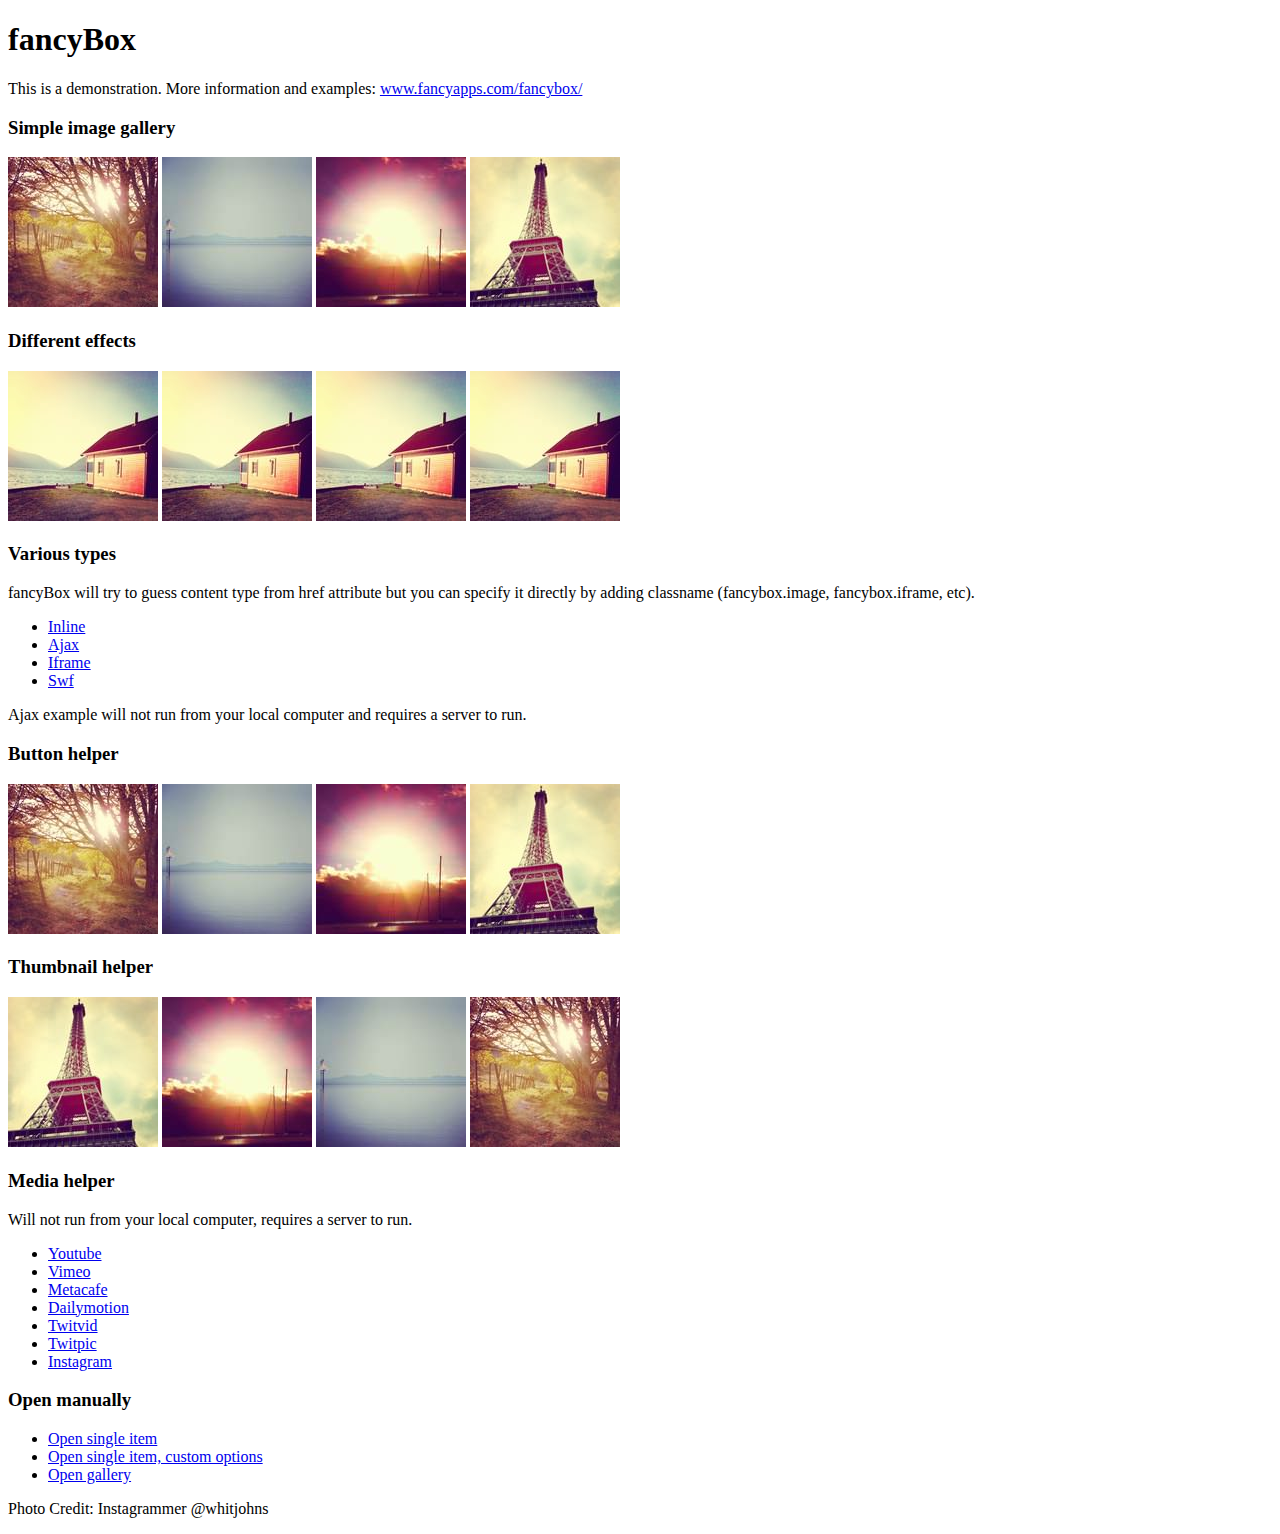
<file: assets/plugins/fancybox/demo/index.html>
<!DOCTYPE html>
<html>
<head>
	<title>fancyBox - Fancy jQuery Lightbox Alternative | Demonstration</title>
	<meta http-equiv="Content-Type" content="text/html; charset=UTF-8" />

	<!-- Add jQuery library -->
	<script type="text/javascript" src="../lib/jquery-1.8.2.min.js"></script>

	<!-- Add mousewheel plugin (this is optional) -->
	<script type="text/javascript" src="../lib/jquery.mousewheel-3.0.6.pack.js"></script>

	<!-- Add fancyBox main JS and CSS files -->
	<script type="text/javascript" src="../source/jquery.fancybox.js?v=2.1.3"></script>
	<link rel="stylesheet" type="text/css" href="../source/jquery.fancybox.css?v=2.1.2" media="screen" />

	<!-- Add Button helper (this is optional) -->
	<link rel="stylesheet" type="text/css" href="../source/helpers/jquery.fancybox-buttons.css?v=1.0.5" />
	<script type="text/javascript" src="../source/helpers/jquery.fancybox-buttons.js?v=1.0.5"></script>

	<!-- Add Thumbnail helper (this is optional) -->
	<link rel="stylesheet" type="text/css" href="../source/helpers/jquery.fancybox-thumbs.css?v=1.0.7" />
	<script type="text/javascript" src="../source/helpers/jquery.fancybox-thumbs.js?v=1.0.7"></script>

	<!-- Add Media helper (this is optional) -->
	<script type="text/javascript" src="../source/helpers/jquery.fancybox-media.js?v=1.0.5"></script>

	<script type="text/javascript">
		$(document).ready(function() {
			/*
			 *  Simple image gallery. Uses default settings
			 */

			$('.fancybox').fancybox();

			/*
			 *  Different effects
			 */

			// Change title type, overlay closing speed
			$(".fancybox-effects-a").fancybox({
				helpers: {
					title : {
						type : 'outside'
					},
					overlay : {
						speedOut : 0
					}
				}
			});

			// Disable opening and closing animations, change title type
			$(".fancybox-effects-b").fancybox({
				openEffect  : 'none',
				closeEffect	: 'none',

				helpers : {
					title : {
						type : 'over'
					}
				}
			});

			// Set custom style, close if clicked, change title type and overlay color
			$(".fancybox-effects-c").fancybox({
				wrapCSS    : 'fancybox-custom',
				closeClick : true,

				openEffect : 'none',

				helpers : {
					title : {
						type : 'inside'
					},
					overlay : {
						css : {
							'background' : 'rgba(238,238,238,0.85)'
						}
					}
				}
			});

			// Remove padding, set opening and closing animations, close if clicked and disable overlay
			$(".fancybox-effects-d").fancybox({
				padding: 0,

				openEffect : 'elastic',
				openSpeed  : 150,

				closeEffect : 'elastic',
				closeSpeed  : 150,

				closeClick : true,

				helpers : {
					overlay : null
				}
			});

			/*
			 *  Button helper. Disable animations, hide close button, change title type and content
			 */

			$('.fancybox-buttons').fancybox({
				openEffect  : 'none',
				closeEffect : 'none',

				prevEffect : 'none',
				nextEffect : 'none',

				closeBtn  : false,

				helpers : {
					title : {
						type : 'inside'
					},
					buttons	: {}
				},

				afterLoad : function() {
					this.title = 'Image ' + (this.index + 1) + ' of ' + this.group.length + (this.title ? ' - ' + this.title : '');
				}
			});


			/*
			 *  Thumbnail helper. Disable animations, hide close button, arrows and slide to next gallery item if clicked
			 */

			$('.fancybox-thumbs').fancybox({
				prevEffect : 'none',
				nextEffect : 'none',

				closeBtn  : false,
				arrows    : false,
				nextClick : true,

				helpers : {
					thumbs : {
						width  : 50,
						height : 50
					}
				}
			});

			/*
			 *  Media helper. Group items, disable animations, hide arrows, enable media and button helpers.
			*/
			$('.fancybox-media')
				.attr('rel', 'media-gallery')
				.fancybox({
					openEffect : 'none',
					closeEffect : 'none',
					prevEffect : 'none',
					nextEffect : 'none',

					arrows : false,
					helpers : {
						media : {},
						buttons : {}
					}
				});

			/*
			 *  Open manually
			 */

			$("#fancybox-manual-a").click(function() {
				$.fancybox.open('1_b.jpg');
			});

			$("#fancybox-manual-b").click(function() {
				$.fancybox.open({
					href : 'iframe.html',
					type : 'iframe',
					padding : 5
				});
			});

			$("#fancybox-manual-c").click(function() {
				$.fancybox.open([
					{
						href : '1_b.jpg',
						title : 'My title'
					}, {
						href : '2_b.jpg',
						title : '2nd title'
					}, {
						href : '3_b.jpg'
					}
				], {
					helpers : {
						thumbs : {
							width: 75,
							height: 50
						}
					}
				});
			});


		});
	</script>
	<style type="text/css">
		.fancybox-custom .fancybox-skin {
			box-shadow: 0 0 50px #222;
		}
	</style>
</head>
<body>
	<h1>fancyBox</h1>

	<p>This is a demonstration. More information and examples: <a href="http://fancyapps.com/fancybox/">www.fancyapps.com/fancybox/</a></p>

	<h3>Simple image gallery</h3>
	<p>
		<a class="fancybox" href="1_b.jpg" data-fancybox-group="gallery" title="Lorem ipsum dolor sit amet"><img src="1_s.jpg" alt="" /></a>

		<a class="fancybox" href="2_b.jpg" data-fancybox-group="gallery" title="Etiam quis mi eu elit temp"><img src="2_s.jpg" alt="" /></a>

		<a class="fancybox" href="3_b.jpg" data-fancybox-group="gallery" title="Cras neque mi, semper leon"><img src="3_s.jpg" alt="" /></a>

		<a class="fancybox" href="4_b.jpg" data-fancybox-group="gallery" title="Sed vel sapien vel sem uno"><img src="4_s.jpg" alt="" /></a>
	</p>

	<h3>Different effects</h3>
	<p>
		<a class="fancybox-effects-a" href="5_b.jpg" title="Lorem ipsum dolor sit amet, consectetur adipiscing elit"><img src="5_s.jpg" alt="" /></a>

		<a class="fancybox-effects-b" href="5_b.jpg" title="Lorem ipsum dolor sit amet, consectetur adipiscing elit"><img src="5_s.jpg" alt="" /></a>

		<a class="fancybox-effects-c" href="5_b.jpg" title="Lorem ipsum dolor sit amet, consectetur adipiscing elit"><img src="5_s.jpg" alt="" /></a>

		<a class="fancybox-effects-d" href="5_b.jpg" title="Lorem ipsum dolor sit amet, consectetur adipiscing elit"><img src="5_s.jpg" alt="" /></a>
	</p>

	<h3>Various types</h3>
	<p>
		fancyBox will try to guess content type from href attribute but you can specify it directly by adding classname (fancybox.image, fancybox.iframe, etc).
	</p>
	<ul>
		<li><a class="fancybox" href="#inline1" title="Lorem ipsum dolor sit amet">Inline</a></li>
		<li><a class="fancybox fancybox.ajax" href="ajax.txt">Ajax</a></li>
		<li><a class="fancybox fancybox.iframe" href="iframe.html">Iframe</a></li>
		<li><a class="fancybox" href="http://www.adobe.com/jp/events/cs3_web_edition_tour/swfs/perform.swf">Swf</a></li>
	</ul>

	<div id="inline1" style="width:400px;display: none;">
		<h3>Etiam quis mi eu elit</h3>
		<p>
			Lorem ipsum dolor sit amet, consectetur adipiscing elit. Etiam quis mi eu elit tempor facilisis id et neque. Nulla sit amet sem sapien. Vestibulum imperdiet porta ante ac ornare. Nulla et lorem eu nibh adipiscing ultricies nec at lacus. Cras laoreet ultricies sem, at blandit mi eleifend aliquam. Nunc enim ipsum, vehicula non pretium varius, cursus ac tortor. Vivamus fringilla congue laoreet. Quisque ultrices sodales orci, quis rhoncus justo auctor in. Phasellus dui eros, bibendum eu feugiat ornare, faucibus eu mi. Nunc aliquet tempus sem, id aliquam diam varius ac. Maecenas nisl nunc, molestie vitae eleifend vel, iaculis sed magna. Aenean tempus lacus vitae orci posuere porttitor eget non felis. Donec lectus elit, aliquam nec eleifend sit amet, vestibulum sed nunc.
		</p>
	</div>

	<p>
		Ajax example will not run from your local computer and requires a server to run.
	</p>

	<h3>Button helper</h3>
	<p>
		<a class="fancybox-buttons" data-fancybox-group="button" href="1_b.jpg"><img src="1_s.jpg" alt="" /></a>

		<a class="fancybox-buttons" data-fancybox-group="button" href="2_b.jpg"><img src="2_s.jpg" alt="" /></a>

		<a class="fancybox-buttons" data-fancybox-group="button" href="3_b.jpg"><img src="3_s.jpg" alt="" /></a>

		<a class="fancybox-buttons" data-fancybox-group="button" href="4_b.jpg"><img src="4_s.jpg" alt="" /></a>
	</p>

	<h3>Thumbnail helper</h3>
	<p>
		<a class="fancybox-thumbs" data-fancybox-group="thumb" href="4_b.jpg"><img src="4_s.jpg" alt="" /></a>

		<a class="fancybox-thumbs" data-fancybox-group="thumb" href="3_b.jpg"><img src="3_s.jpg" alt="" /></a>

		<a class="fancybox-thumbs" data-fancybox-group="thumb" href="2_b.jpg"><img src="2_s.jpg" alt="" /></a>

		<a class="fancybox-thumbs" data-fancybox-group="thumb" href="1_b.jpg"><img src="1_s.jpg" alt="" /></a>
	</p>

	<h3>Media helper</h3>
	<p>
		Will not run from your local computer, requires a server to run.
	</p>

	<ul>
		<li><a class="fancybox-media" href="http://www.youtube.com/watch?v=opj24KnzrWo">Youtube</a></li>
		<li><a class="fancybox-media" href="http://vimeo.com/25634903">Vimeo</a></li>
		<li><a class="fancybox-media" href="http://www.metacafe.com/watch/7635964/">Metacafe</a></li>
		<li><a class="fancybox-media" href="http://www.dailymotion.com/video/xoeylt_electric-guest-this-head-i-hold_music">Dailymotion</a></li>
		<li><a class="fancybox-media" href="http://twitvid.com/QY7MD">Twitvid</a></li>
		<li><a class="fancybox-media" href="http://twitpic.com/7p93st">Twitpic</a></li>
		<li><a class="fancybox-media" href="http://instagr.am/p/IejkuUGxQn">Instagram</a></li>
	</ul>

	<h3>Open manually</h3>
	<ul>
		<li><a id="fancybox-manual-a" href="javascript:;">Open single item</a></li>
		<li><a id="fancybox-manual-b" href="javascript:;">Open single item, custom options</a></li>
		<li><a id="fancybox-manual-c" href="javascript:;">Open gallery</a></li>
	</ul>

	<p>
		Photo Credit: Instagrammer @whitjohns
	</p>
</body>
</html>
</file>
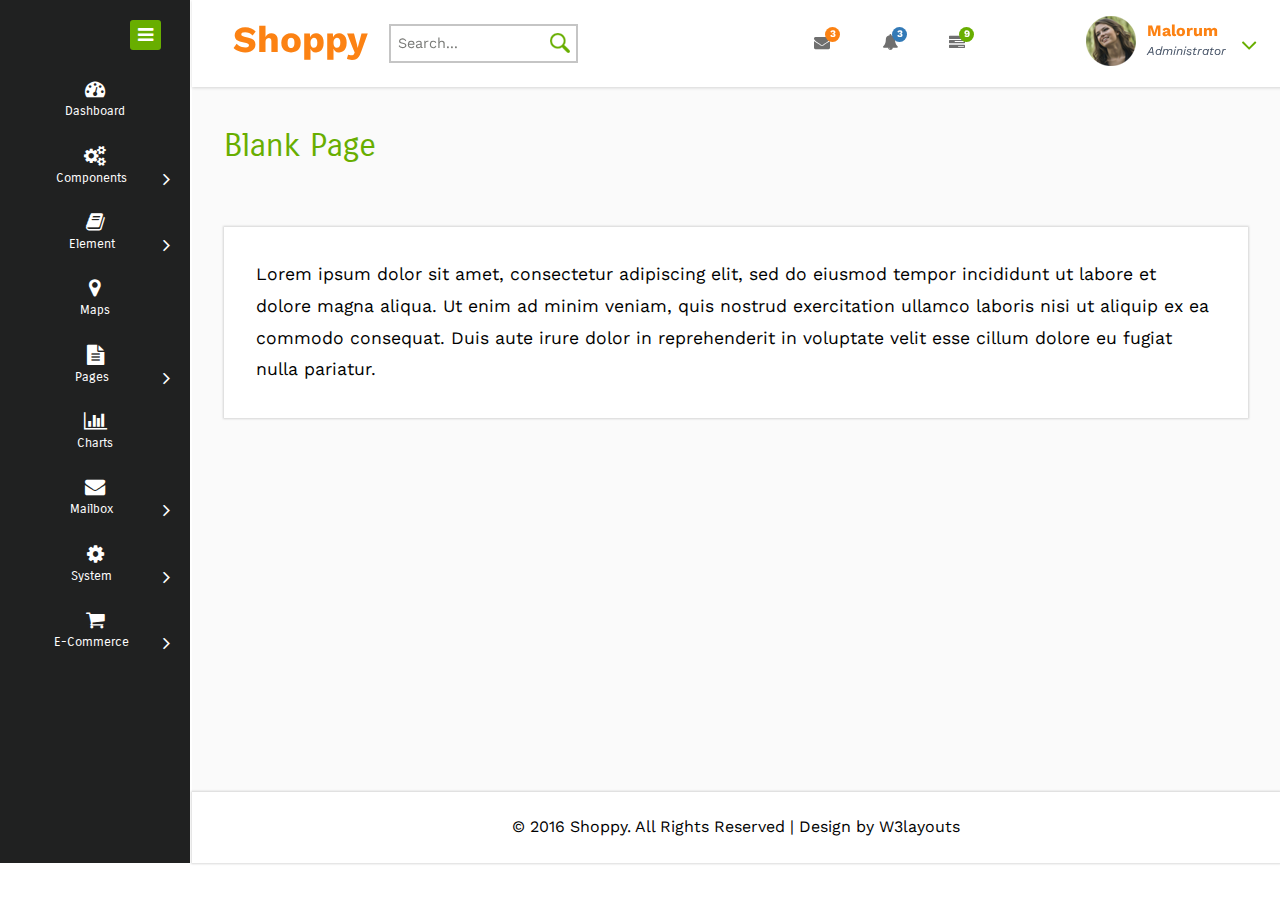
<file: blank.html>
<!--Author: W3layouts
Author URL: http://w3layouts.com
License: Creative Commons Attribution 3.0 Unported
License URL: http://creativecommons.org/licenses/by/3.0/
-->
<!DOCTYPE HTML>
<html>
<head>
<title>Shoppy an Admin Panel Category Flat Bootstrap Responsive Website Template | Blank :: w3layouts</title>
<meta name="viewport" content="width=device-width, initial-scale=1">
<meta http-equiv="Content-Type" content="text/html; charset=utf-8" />
<meta name="keywords" content="Shoppy Responsive web template, Bootstrap Web Templates, Flat Web Templates, Android Compatible web template, 
Smartphone Compatible web template, free webdesigns for Nokia, Samsung, LG, SonyEricsson, Motorola web design" />
<script type="application/x-javascript"> addEventListener("load", function() { setTimeout(hideURLbar, 0); }, false); function hideURLbar(){ window.scrollTo(0,1); } </script>
<!-- jQuery (necessary for Bootstrap's JavaScript plugins) -->
<link href="css/bootstrap.css" rel="stylesheet" type="text/css" media="all">
<!-- Custom Theme files -->
<link href="css/style.css" rel="stylesheet" type="text/css" media="all"/>
<!--js-->
<script src="js/jquery-2.1.1.min.js"></script> 
<!--icons-css-->
<link href="css/font-awesome.css" rel="stylesheet"> 
<!--Google Fonts-->
<link href='//fonts.googleapis.com/css?family=Carrois+Gothic' rel='stylesheet' type='text/css'>
<link href='//fonts.googleapis.com/css?family=Work+Sans:400,500,600' rel='stylesheet' type='text/css'>
<!--//skycons-icons-->
</head>
<body>	
<div class="page-container">	
   <div class="left-content">
	   <div class="mother-grid-inner">
            <!--header start here-->
				<div class="header-main">
					<div class="header-left">
							<div class="logo-name">
									 <a href="index.html"> <h1>Shoppy</h1> 
									<!--<img id="logo" src="" alt="Logo"/>--> 
								  </a> 								
							</div>
							<!--search-box-->
								<div class="search-box">
									<form>
										<input type="text" placeholder="Search..." required="">	
										<input type="submit" value="">					
									</form>
								</div><!--//end-search-box-->
							<div class="clearfix"> </div>
						 </div>
						 <div class="header-right">
							<div class="profile_details_left"><!--notifications of menu start -->
								<ul class="nofitications-dropdown">
									<li class="dropdown head-dpdn">
										<a href="#" class="dropdown-toggle" data-toggle="dropdown" aria-expanded="false"><i class="fa fa-envelope"></i><span class="badge">3</span></a>
										<ul class="dropdown-menu">
											<li>
												<div class="notification_header">
													<h3>You have 3 new messages</h3>
												</div>
											</li>
											<li><a href="#">
											   <div class="user_img"><img src="images/p4.png" alt=""></div>
											   <div class="notification_desc">
												<p>Lorem ipsum dolor</p>
												<p><span>1 hour ago</span></p>
												</div>
											   <div class="clearfix"></div>	
											</a></li>
											<li class="odd"><a href="#">
												<div class="user_img"><img src="images/p2.png" alt=""></div>
											   <div class="notification_desc">
												<p>Lorem ipsum dolor </p>
												<p><span>1 hour ago</span></p>
												</div>
											  <div class="clearfix"></div>	
											</a></li>
											<li><a href="#">
											   <div class="user_img"><img src="images/p3.png" alt=""></div>
											   <div class="notification_desc">
												<p>Lorem ipsum dolor</p>
												<p><span>1 hour ago</span></p>
												</div>
											   <div class="clearfix"></div>	
											</a></li>
											<li>
												<div class="notification_bottom">
													<a href="#">See all messages</a>
												</div> 
											</li>
										</ul>
									</li>
									<li class="dropdown head-dpdn">
										<a href="#" class="dropdown-toggle" data-toggle="dropdown" aria-expanded="false"><i class="fa fa-bell"></i><span class="badge blue">3</span></a>
										<ul class="dropdown-menu">
											<li>
												<div class="notification_header">
													<h3>You have 3 new notification</h3>
												</div>
											</li>
											<li><a href="#">
												<div class="user_img"><img src="images/p5.png" alt=""></div>
											   <div class="notification_desc">
												<p>Lorem ipsum dolor</p>
												<p><span>1 hour ago</span></p>
												</div>
											  <div class="clearfix"></div>	
											 </a></li>
											 <li class="odd"><a href="#">
												<div class="user_img"><img src="images/p6.png" alt=""></div>
											   <div class="notification_desc">
												<p>Lorem ipsum dolor</p>
												<p><span>1 hour ago</span></p>
												</div>
											   <div class="clearfix"></div>	
											 </a></li>
											 <li><a href="#">
												<div class="user_img"><img src="images/p7.png" alt=""></div>
											   <div class="notification_desc">
												<p>Lorem ipsum dolor</p>
												<p><span>1 hour ago</span></p>
												</div>
											   <div class="clearfix"></div>	
											 </a></li>
											 <li>
												<div class="notification_bottom">
													<a href="#">See all notifications</a>
												</div> 
											</li>
										</ul>
									</li>	
									<li class="dropdown head-dpdn">
										<a href="#" class="dropdown-toggle" data-toggle="dropdown" aria-expanded="false"><i class="fa fa-tasks"></i><span class="badge blue1">9</span></a>
										<ul class="dropdown-menu">
											<li>
												<div class="notification_header">
													<h3>You have 8 pending task</h3>
												</div>
											</li>
											<li><a href="#">
												<div class="task-info">
													<span class="task-desc">Database update</span><span class="percentage">40%</span>
													<div class="clearfix"></div>	
												</div>
												<div class="progress progress-striped active">
													<div class="bar yellow" style="width:40%;"></div>
												</div>
											</a></li>
											<li><a href="#">
												<div class="task-info">
													<span class="task-desc">Dashboard done</span><span class="percentage">90%</span>
												   <div class="clearfix"></div>	
												</div>
												<div class="progress progress-striped active">
													 <div class="bar green" style="width:90%;"></div>
												</div>
											</a></li>
											<li><a href="#">
												<div class="task-info">
													<span class="task-desc">Mobile App</span><span class="percentage">33%</span>
													<div class="clearfix"></div>	
												</div>
											   <div class="progress progress-striped active">
													 <div class="bar red" style="width: 33%;"></div>
												</div>
											</a></li>
											<li><a href="#">
												<div class="task-info">
													<span class="task-desc">Issues fixed</span><span class="percentage">80%</span>
												   <div class="clearfix"></div>	
												</div>
												<div class="progress progress-striped active">
													 <div class="bar  blue" style="width: 80%;"></div>
												</div>
											</a></li>
											<li>
												<div class="notification_bottom">
													<a href="#">See all pending tasks</a>
												</div> 
											</li>
										</ul>
									</li>	
								</ul>
								<div class="clearfix"> </div>
							</div>
							<!--notification menu end -->
							<div class="profile_details">		
								<ul>
									<li class="dropdown profile_details_drop">
										<a href="#" class="dropdown-toggle" data-toggle="dropdown" aria-expanded="false">
											<div class="profile_img">	
												<span class="prfil-img"><img src="images/p1.png" alt=""> </span> 
												<div class="user-name">
													<p>Malorum</p>
													<span>Administrator</span>
												</div>
												<i class="fa fa-angle-down lnr"></i>
												<i class="fa fa-angle-up lnr"></i>
												<div class="clearfix"></div>	
											</div>	
										</a>
										<ul class="dropdown-menu drp-mnu">
											<li> <a href="#"><i class="fa fa-cog"></i> Settings</a> </li> 
											<li> <a href="#"><i class="fa fa-user"></i> Profile</a> </li> 
											<li> <a href="#"><i class="fa fa-sign-out"></i> Logout</a> </li>
										</ul>
									</li>
								</ul>
							</div>
							<div class="clearfix"> </div>				
						</div>
				     <div class="clearfix"> </div>	
				</div>
<!--heder end here-->
<!-- script-for sticky-nav -->
		<script>
		$(document).ready(function() {
			 var navoffeset=$(".header-main").offset().top;
			 $(window).scroll(function(){
				var scrollpos=$(window).scrollTop(); 
				if(scrollpos >=navoffeset){
					$(".header-main").addClass("fixed");
				}else{
					$(".header-main").removeClass("fixed");
				}
			 });
			 
		});
		</script>
		<!-- /script-for sticky-nav -->
<!--inner block start here-->
<div class="inner-block">
    <div class="blank">
    	<h2>Blank Page</h2>
    	<div class="blankpage-main">
    		<p>Lorem ipsum dolor sit amet, consectetur adipiscing elit, sed do eiusmod tempor incididunt ut labore et dolore magna aliqua. Ut enim ad minim veniam, quis nostrud exercitation ullamco laboris nisi ut aliquip ex ea commodo consequat. Duis aute irure dolor in reprehenderit in voluptate velit esse cillum dolore eu fugiat nulla pariatur. </p>
    	</div>
    </div>
</div>
<!--inner block end here-->
<!--copy rights start here-->
<div class="copyrights">
	 <p>© 2016 Shoppy. All Rights Reserved | Design by  <a href="http://w3layouts.com/" target="_blank">W3layouts</a> </p>
</div>	
<!--COPY rights end here-->
</div>
</div>
<!--slider menu-->
    <div class="sidebar-menu">
		  	<div class="logo"> <a href="#" class="sidebar-icon"> <span class="fa fa-bars"></span> </a> <a href="#"> <span id="logo" ></span> 
			      <!--<img id="logo" src="" alt="Logo"/>--> 
			  </a> </div>		  
		    <div class="menu">
		      <ul id="menu" >
		        <li id="menu-home" ><a href="index.html"><i class="fa fa-tachometer"></i><span>Dashboard</span></a></li>
		        <li><a href="#"><i class="fa fa-cogs"></i><span>Components</span><span class="fa fa-angle-right" style="float: right"></span></a>
		          <ul>
		            <li><a href="grids.html">Grids</a></li>
		            <li><a href="portlet.html">Portlets</a></li>		            
		          </ul>
		        </li>
		        <li id="menu-comunicacao" ><a href="#"><i class="fa fa-book nav_icon"></i><span>Element</span><span class="fa fa-angle-right" style="float: right"></span></a>
		          <ul id="menu-comunicacao-sub" >
		            <li id="menu-mensagens" style="width: 120px" ><a href="buttons.html">Buttons</a>		              
		            </li>
		            <li id="menu-arquivos" ><a href="typography.html">Typography</a></li>
		             <li id="menu-arquivos" ><a href="icons.html">Icons</a></li>
		          </ul>
		        </li>
		          <li><a href="maps.html"><i class="fa fa-map-marker"></i><span>Maps</span></a></li>
		        <li id="menu-academico" ><a href="#"><i class="fa fa-file-text"></i><span>Pages</span><span class="fa fa-angle-right" style="float: right"></span></a>
		          <ul id="menu-academico-sub" >
		          	 <li id="menu-academico-boletim" ><a href="login.html">Login</a></li>
		            <li id="menu-academico-avaliacoes" ><a href="signup.html">Sign Up</a></li>		           
		          </ul>
		        </li>
		        
		        <li><a href="charts.html"><i class="fa fa-bar-chart"></i><span>Charts</span></a></li>
		        <li><a href="#"><i class="fa fa-envelope"></i><span>Mailbox</span><span class="fa fa-angle-right" style="float: right"></span></a>
		        	 <ul id="menu-academico-sub" >
			            <li id="menu-academico-avaliacoes" ><a href="inbox.html">Inbox</a></li>
			            <li id="menu-academico-boletim" ><a href="inbox-details.html">Compose email</a></li>
		             </ul>
		        </li>
		         <li><a href="#"><i class="fa fa-cog"></i><span>System</span><span class="fa fa-angle-right" style="float: right"></span></a>
		         	 <ul id="menu-academico-sub" >
			            <li id="menu-academico-avaliacoes" ><a href="404.html">404</a></li>
			            <li id="menu-academico-boletim" ><a href="blank.html">Blank</a></li>
		             </ul>
		         </li>
		         <li><a href="#"><i class="fa fa-shopping-cart"></i><span>E-Commerce</span><span class="fa fa-angle-right" style="float: right"></span></a>
		         	<ul id="menu-academico-sub" >
			            <li id="menu-academico-avaliacoes" ><a href="product.html">Product</a></li>
			            <li id="menu-academico-boletim" ><a href="price.html">Price</a></li>
		             </ul>
		         </li>
		      </ul>
		    </div>
	 </div>
	<div class="clearfix"> </div>
</div>
<!--slide bar menu end here-->
<script>
var toggle = true;
            
$(".sidebar-icon").click(function() {                
  if (toggle)
  {
    $(".page-container").addClass("sidebar-collapsed").removeClass("sidebar-collapsed-back");
    $("#menu span").css({"position":"absolute"});
  }
  else
  {
    $(".page-container").removeClass("sidebar-collapsed").addClass("sidebar-collapsed-back");
    setTimeout(function() {
      $("#menu span").css({"position":"relative"});
    }, 400);
  }               
                toggle = !toggle;
            });
</script>
<!--scrolling js-->
		<script src="js/jquery.nicescroll.js"></script>
		<script src="js/scripts.js"></script>
		<!--//scrolling js-->
<script src="js/bootstrap.js"> </script>
<!-- mother grid end here-->
</body>
</html>
</file>
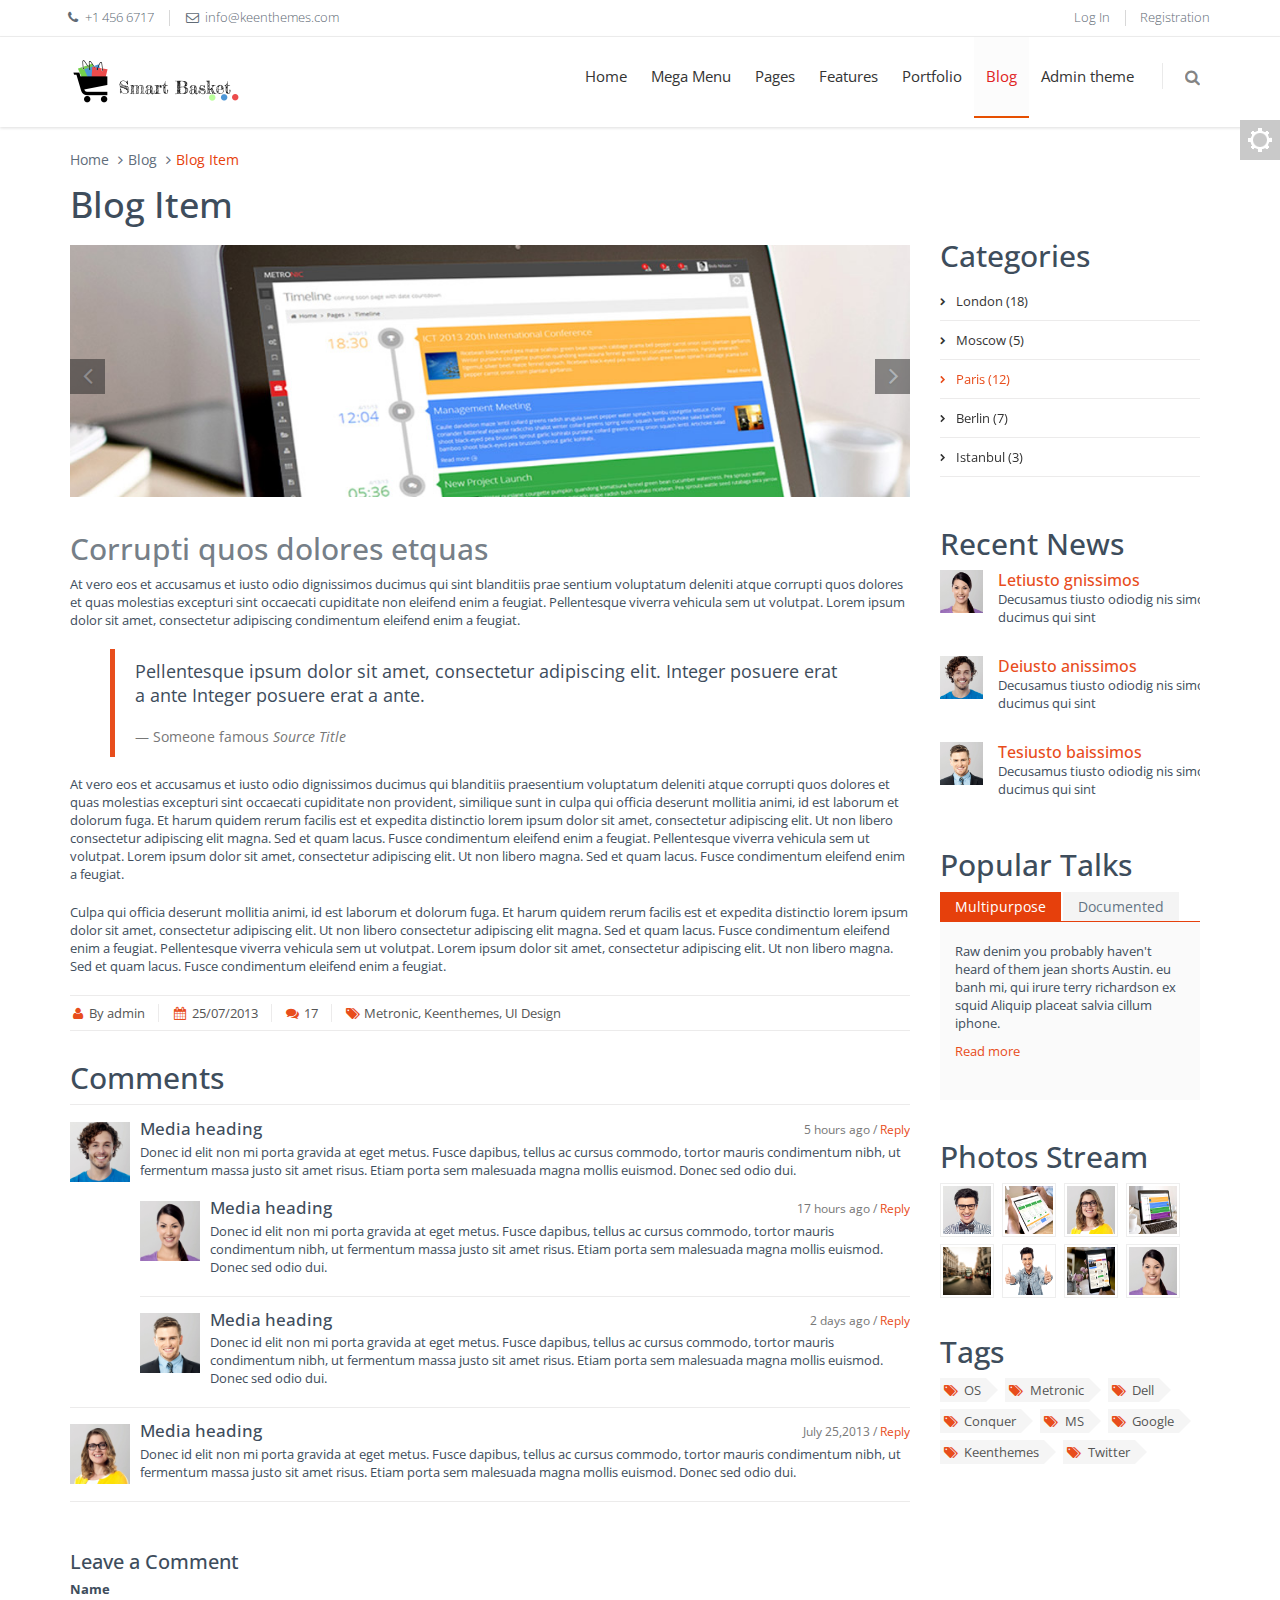
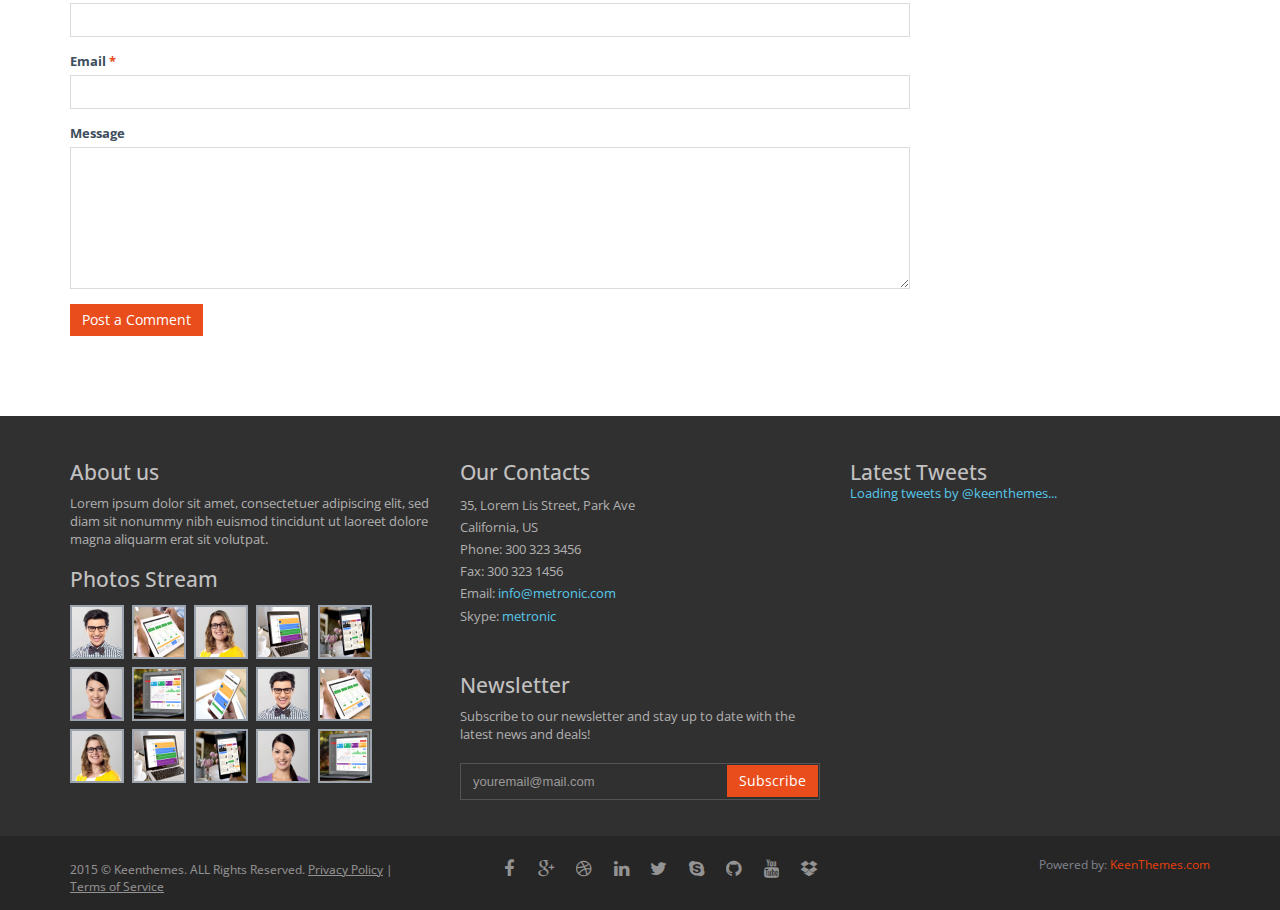
<file: blog-item.html>
<!DOCTYPE html>
<!--
Template: Metronic Frontend Freebie - Responsive HTML Template Based On Twitter Bootstrap 3.3.4
Version: 1.0.0
Author: KeenThemes
Website: http://www.keenthemes.com/
Contact: support@keenthemes.com
Follow: www.twitter.com/keenthemes
Like: www.facebook.com/keenthemes
Purchase Premium Metronic Admin Theme: http://themeforest.net/item/metronic-responsive-admin-dashboard-template/4021469?ref=keenthemes
-->
<!--[if IE 8]> <html lang="en" class="ie8 no-js"> <![endif]-->
<!--[if IE 9]> <html lang="en" class="ie9 no-js"> <![endif]-->
<!--[if !IE]><!-->
<html lang="en">
<!--<![endif]-->

<!-- Head BEGIN -->
<head>
  <meta charset="utf-8">
  <title>Blog Item | Metronic Frontend</title>

  <meta content="width=device-width, initial-scale=1.0" name="viewport">
  <meta http-equiv="X-UA-Compatible" content="IE=edge,chrome=1">

  <meta content="Metronic Shop UI description" name="description">
  <meta content="Metronic Shop UI keywords" name="keywords">
  <meta content="keenthemes" name="author">

  <meta property="og:site_name" content="-CUSTOMER VALUE-">
  <meta property="og:title" content="-CUSTOMER VALUE-">
  <meta property="og:description" content="-CUSTOMER VALUE-">
  <meta property="og:type" content="website">
  <meta property="og:image" content="-CUSTOMER VALUE-"><!-- link to image for socio -->
  <meta property="og:url" content="-CUSTOMER VALUE-">

  <link rel="shortcut icon" href="favicon.ico">

  <!-- Fonts START -->
  <link href="http://fonts.googleapis.com/css?family=Open+Sans:300,400,600,700|PT+Sans+Narrow|Source+Sans+Pro:200,300,400,600,700,900&amp;subset=all" rel="stylesheet" type="text/css">
  <!-- Fonts END -->

  <!-- Global styles START -->          
  <link href="assets/plugins/font-awesome/css/font-awesome.min.css" rel="stylesheet">
  <link href="assets/plugins/bootstrap/css/bootstrap.min.css" rel="stylesheet">
  <!-- Global styles END --> 
   
  <!-- Page level plugin styles START -->
  <link href="assets/plugins/fancybox/source/jquery.fancybox.css" rel="stylesheet">
  <!-- Page level plugin styles END -->

  <!-- Theme styles START -->
  <link href="assets/pages/css/components.css" rel="stylesheet">
  <link href="assets/corporate/css/style.css" rel="stylesheet">
  <link href="assets/corporate/css/style-responsive.css" rel="stylesheet">
  <link href="assets/corporate/css/themes/red.css" rel="stylesheet" id="style-color">
  <link href="assets/corporate/css/custom.css" rel="stylesheet">
  <!-- Theme styles END -->
</head>
<!-- Head END -->

<!-- Body BEGIN -->
<body class="corporate">
    <!-- BEGIN STYLE CUSTOMIZER -->
    <div class="color-panel hidden-sm">
      <div class="color-mode-icons icon-color"></div>
      <div class="color-mode-icons icon-color-close"></div>
      <div class="color-mode">
        <p>THEME COLOR</p>
        <ul class="inline">
          <li class="color-red current color-default" data-style="red"></li>
          <li class="color-blue" data-style="blue"></li>
          <li class="color-green" data-style="green"></li>
          <li class="color-orange" data-style="orange"></li>
          <li class="color-gray" data-style="gray"></li>
          <li class="color-turquoise" data-style="turquoise"></li>
        </ul>
      </div>
    </div>
    <!-- END BEGIN STYLE CUSTOMIZER --> 

    <!-- BEGIN TOP BAR -->
    <div class="pre-header">
        <div class="container">
            <div class="row">
                <!-- BEGIN TOP BAR LEFT PART -->
                <div class="col-md-6 col-sm-6 additional-shop-info">
                    <ul class="list-unstyled list-inline">
                        <li><i class="fa fa-phone"></i><span>+1 456 6717</span></li>
                        <li><i class="fa fa-envelope-o"></i><span>info@keenthemes.com</span></li>
                    </ul>
                </div>
                <!-- END TOP BAR LEFT PART -->
                <!-- BEGIN TOP BAR MENU -->
                <div class="col-md-6 col-sm-6 additional-nav">
                    <ul class="list-unstyled list-inline pull-right">
                        <li><a href="page-login.html">Log In</a></li>
                        <li><a href="page-reg-page.html">Registration</a></li>
                    </ul>
                </div>
                <!-- END TOP BAR MENU -->
            </div>
        </div>        
    </div>
    <!-- END TOP BAR -->
    <!-- BEGIN HEADER -->
    <div class="header">
      <div class="container">
        <a class="site-logo" href="index.php"><img src="assets/corporate/img/logos/logo-corp-red.png" alt="Metronic FrontEnd"></a>

        <a href="javascript:void(0);" class="mobi-toggler"><i class="fa fa-bars"></i></a>

        <!-- BEGIN NAVIGATION -->
        <div class="header-navigation pull-right font-transform-inherit">
          <ul>
            <li class="dropdown">
              <a class="dropdown-toggle" data-toggle="dropdown" data-target="#" href="javascript:;">
                Home 
                
              </a>
                
              <ul class="dropdown-menu">
                <li><a href="index.php">Home Default</a></li>
                <li><a href="index-header-fix.html">Home with Header Fixed</a></li>
                <li><a href="index-without-topbar.html">Home without Top Bar</a></li>
              </ul>
            </li>
            <li class="dropdown dropdown-megamenu">
              <a class="dropdown-toggle" data-toggle="dropdown" data-target="#" href="javascript:;">
                Mega Menu
                
              </a>
              <ul class="dropdown-menu">
                <li>
                  <div class="header-navigation-content">
                    <div class="row">
                      <div class="col-md-4 header-navigation-col">
                        <h4>Footwear</h4>
                        <ul>
                          <li><a href="index.php">Astro Trainers</a></li>
                          <li><a href="index.php">Basketball Shoes</a></li>
                          <li><a href="index.php">Boots</a></li>
                          <li><a href="index.php">Canvas Shoes</a></li>
                          <li><a href="index.php">Football Boots</a></li>
                          <li><a href="index.php">Golf Shoes</a></li>
                          <li><a href="index.php">Hi Tops</a></li>
                          <li><a href="index.php">Indoor Trainers</a></li>
                        </ul>
                      </div>
                      <div class="col-md-4 header-navigation-col">
                        <h4>Clothing</h4>
                        <ul>
                          <li><a href="index.php">Base Layer</a></li>
                          <li><a href="index.php">Character</a></li>
                          <li><a href="index.php">Chinos</a></li>
                          <li><a href="index.php">Combats</a></li>
                          <li><a href="index.php">Cricket Clothing</a></li>
                          <li><a href="index.php">Fleeces</a></li>
                          <li><a href="index.php">Gilets</a></li>
                          <li><a href="index.php">Golf Tops</a></li>
                        </ul>
                      </div>
                      <div class="col-md-4 header-navigation-col">
                        <h4>Accessories</h4>
                        <ul>
                          <li><a href="index.php">Belts</a></li>
                          <li><a href="index.php">Caps</a></li>
                          <li><a href="index.php">Gloves</a></li>
                        </ul>

                        <h4>Clearance</h4>
                        <ul>
                          <li><a href="index.php">Jackets</a></li>
                          <li><a href="index.php">Bottoms</a></li>
                        </ul>
                      </div>
                    </div>
                  </div>
                </li>
              </ul>
            </li>
            <li class="dropdown">
              <a class="dropdown-toggle" data-toggle="dropdown" data-target="#" href="javascript:;">
                Pages 
                
              </a>
                
              <ul class="dropdown-menu">
                <li><a href="page-about.html">About Us</a></li>
                <li><a href="page-services.html">Services</a></li>
                <li><a href="page-prices.html">Prices</a></li>
                <li><a href="page-faq.html">FAQ</a></li>
                <li><a href="page-gallery.html">Gallery</a></li>
                <li><a href="page-search-result.html">Search Result</a></li>
                <li><a href="page-404.html">404</a></li>
                <li><a href="page-500.html">500</a></li>
                <li><a href="page-login.html">Login Page</a></li>
                <li><a href="page-forgotton-password.html">Forget Password</a></li>
                <li><a href="page-reg-page.html">Signup Page</a></li>
                <li><a href="page-careers.html">Careers</a></li>
                <li><a href="page-site-map.html">Site Map</a></li>
                <li><a href="page-contacts.php">Contact</a></li>
              </ul>
            </li>
            <li class="dropdown">
              <a class="dropdown-toggle" data-toggle="dropdown" data-target="#" href="javascript:;">
                Features 
                
              </a>
                
              <ul class="dropdown-menu">
                <li><a href="feature-typography.html">Typography</a></li>
                <li><a href="feature-buttons.html">Buttons</a></li>
                <li><a href="feature-forms.html">Forms</a></li>
                <li class="dropdown-submenu">
                  <a href="index.php">Multi level <i class="fa fa-angle-right"></i></a>
                  <ul class="dropdown-menu" role="menu">
                    <li><a href="index.php">Second Level Link</a></li>
                    <li><a href="index.php">Second Level Link</a></li>
                    <li class="dropdown-submenu">
                      <a class="dropdown-toggle" data-toggle="dropdown" data-target="#" href="javascript:;">
                        Second Level Link 
                        <i class="fa fa-angle-right"></i>
                      </a>
                      <ul class="dropdown-menu">
                        <li><a href="index.php">Third Level Link</a></li>
                        <li><a href="index.php">Third Level Link</a></li>
                        <li><a href="index.php">Third Level Link</a></li>
                      </ul>
                    </li>
                  </ul>
                </li>
              </ul>
            </li>
            <li class="dropdown">
              <a class="dropdown-toggle" data-toggle="dropdown" data-target="#" href="javascript:;">
                Portfolio 
                
              </a>
                
              <ul class="dropdown-menu">
                <li><a href="portfolio-4.html">Portfolio 4</a></li>
                <li><a href="portfolio-3.html">Portfolio 3</a></li>
                <li><a href="portfolio-2.html">Portfolio 2</a></li>
                <li><a href="portfolio-item.html">Portfolio Item</a></li>
              </ul>
            </li>
            <li class="dropdown active">
              <a class="dropdown-toggle" data-toggle="dropdown" data-target="#" href="javascript:;">
                Blog 
                
              </a>
                
              <ul class="dropdown-menu">
                <li><a href="blog.html">Blog Page</a></li>
                <li class="active"><a href="blog-item.html">Blog Item</a></li>
              </ul>
            </li>
            
            
            <li><a href="http://themeforest.net/item/metronic-responsive-admin-dashboard-template/4021469?ref=keenthemes&amp;utm_source=download&amp;utm_medium=banner&amp;utm_campaign=metronic_frontend_freebie" target="_blank">Admin theme</a></li>

            <!-- BEGIN TOP SEARCH -->
            <li class="menu-search">
              <span class="sep"></span>
              <i class="fa fa-search search-btn"></i>
              <div class="search-box">
                <form action="#">
                  <div class="input-group">
                    <input type="text" placeholder="Search" class="form-control">
                    <span class="input-group-btn">
                      <button class="btn btn-primary" type="submit">Search</button>
                    </span>
                  </div>
                </form>
              </div> 
            </li>
            <!-- END TOP SEARCH -->
          </ul>
        </div>
        <!-- END NAVIGATION -->
      </div>
    </div>
    <!-- Header END -->

    <div class="main">
      <div class="container">
        <ul class="breadcrumb">
            <li><a href="index.php">Home</a></li>
            <li><a href="javascript:;">Blog</a></li>
            <li class="active">Blog Item</li>
        </ul>
        <!-- BEGIN SIDEBAR & CONTENT -->
        <div class="row margin-bottom-40">
          <!-- BEGIN CONTENT -->
          <div class="col-md-12 col-sm-12">
            <h1>Blog Item</h1>
            <div class="content-page">
              <div class="row">
                <!-- BEGIN LEFT SIDEBAR -->            
                <div class="col-md-9 col-sm-9 blog-item">
                  <div class="blog-item-img">
                    <!-- BEGIN CAROUSEL -->            
                    <div class="front-carousel">
                      <div id="myCarousel" class="carousel slide">
                        <!-- Carousel items -->
                        <div class="carousel-inner">
                          <div class="item">
                            <img src="assets/pages/img/posts/img1.jpg" alt="">
                          </div>
                          <div class="item">
                            <!-- BEGIN VIDEO -->   
                            <iframe src="http://player.vimeo.com/video/56974716?portrait=0" style="width:100%; border:0" allowfullscreen="" height="259"></iframe>
                            <!-- END VIDEO -->   
                          </div>
                          <div class="item active">
                            <img src="assets/pages/img/posts/img3.jpg" alt="">
                          </div>
                        </div>
                        <!-- Carousel nav -->
                        <a class="carousel-control left" href="#myCarousel" data-slide="prev">
                          <i class="fa fa-angle-left"></i>
                        </a>
                        <a class="carousel-control right" href="#myCarousel" data-slide="next">
                          <i class="fa fa-angle-right"></i>
                        </a>
                      </div>                
                    </div>
                    <!-- END CAROUSEL -->             
                  </div>
                  <h2><a href="javascript:;">Corrupti quos dolores etquas</a></h2>
                  <p>At vero eos et accusamus et iusto odio dignissimos ducimus qui sint blanditiis prae sentium voluptatum deleniti atque corrupti quos dolores et quas molestias excepturi sint occaecati cupiditate non eleifend enim a feugiat. Pellentesque viverra vehicula sem ut volutpat. Lorem ipsum dolor sit amet, consectetur adipiscing condimentum eleifend enim a feugiat.</p>
                  <blockquote>
                    <p>Pellentesque ipsum dolor sit amet, consectetur adipiscing elit. Integer posuere erat a ante Integer posuere erat a ante.</p>
                    <small>Someone famous <cite title="Source Title">Source Title</cite></small>
                  </blockquote>                
                  <p>At vero eos et accusamus et iusto odio dignissimos ducimus qui blanditiis praesentium voluptatum deleniti atque corrupti quos dolores et quas molestias excepturi sint occaecati cupiditate non provident, similique sunt in culpa qui officia deserunt mollitia animi, id est laborum et dolorum fuga. Et harum quidem rerum facilis est et expedita distinctio lorem ipsum dolor sit amet, consectetur adipiscing elit. Ut non libero consectetur adipiscing elit magna. Sed et quam lacus. Fusce condimentum eleifend enim a feugiat. Pellentesque viverra vehicula sem ut volutpat. Lorem ipsum dolor sit amet, consectetur adipiscing elit. Ut non libero magna. Sed et quam lacus. Fusce condimentum eleifend enim a feugiat.</p>
                  <p>Culpa qui officia deserunt mollitia animi, id est laborum et dolorum fuga. Et harum quidem rerum facilis est et expedita distinctio lorem ipsum dolor sit amet, consectetur adipiscing elit. Ut non libero consectetur adipiscing elit magna. Sed et quam lacus. Fusce condimentum eleifend enim a feugiat. Pellentesque viverra vehicula sem ut volutpat. Lorem ipsum dolor sit amet, consectetur adipiscing elit. Ut non libero magna. Sed et quam lacus. Fusce condimentum eleifend enim a feugiat.</p>
                  <ul class="blog-info">
                    <li><i class="fa fa-user"></i> By admin</li>
                    <li><i class="fa fa-calendar"></i> 25/07/2013</li>
                    <li><i class="fa fa-comments"></i> 17</li>
                    <li><i class="fa fa-tags"></i> Metronic, Keenthemes, UI Design</li>
                  </ul>

                  <h2>Comments</h2>
                  <div class="comments">
                    <div class="media">                    
                      <a href="javascript:;" class="pull-left">
                      <img src="assets/pages/img/people/img1-small.jpg" alt="" class="media-object">
                      </a>
                      <div class="media-body">
                        <h4 class="media-heading">Media heading <span>5 hours ago / <a href="javascript:;">Reply</a></span></h4>
                        <p>Donec id elit non mi porta gravida at eget metus. Fusce dapibus, tellus ac cursus commodo, tortor mauris condimentum nibh, ut fermentum massa justo sit amet risus. Etiam porta sem malesuada magna mollis euismod. Donec sed odio dui. </p>
                        <!-- Nested media object -->
                        <div class="media">
                          <a href="javascript:;" class="pull-left">
                          <img src="assets/pages/img/people/img2-small.jpg" alt="" class="media-object">
                          </a>
                          <div class="media-body">
                            <h4 class="media-heading">Media heading <span>17 hours ago / <a href="javascript:;">Reply</a></span></h4>
                            <p>Donec id elit non mi porta gravida at eget metus. Fusce dapibus, tellus ac cursus commodo, tortor mauris condimentum nibh, ut fermentum massa justo sit amet risus. Etiam porta sem malesuada magna mollis euismod. Donec sed odio dui. </p>
                          </div>
                        </div>
                        <!--end media-->                      
                        <div class="media">
                          <a href="javascript:;" class="pull-left">
                          <img src="assets/pages/img/people/img3-small.jpg" alt="" class="media-object">
                          </a>
                          <div class="media-body">
                            <h4 class="media-heading">Media heading <span>2 days ago / <a href="javascript:;">Reply</a></span></h4>
                            <p>Donec id elit non mi porta gravida at eget metus. Fusce dapibus, tellus ac cursus commodo, tortor mauris condimentum nibh, ut fermentum massa justo sit amet risus. Etiam porta sem malesuada magna mollis euismod. Donec sed odio dui. </p>
                          </div>
                        </div>
                        <!--end media-->
                      </div>
                    </div>
                    <!--end media-->
                    <div class="media">
                      <a href="javascript:;" class="pull-left">
                      <img src="assets/pages/img/people/img4-small.jpg" alt="" class="media-object">
                      </a>
                      <div class="media-body">
                        <h4 class="media-heading">Media heading <span>July 25,2013 / <a href="javascript:;">Reply</a></span></h4>
                        <p>Donec id elit non mi porta gravida at eget metus. Fusce dapibus, tellus ac cursus commodo, tortor mauris condimentum nibh, ut fermentum massa justo sit amet risus. Etiam porta sem malesuada magna mollis euismod. Donec sed odio dui. </p>
                      </div>
                    </div>
                    <!--end media-->
                  </div>

                  <div class="post-comment padding-top-40">
                    <h3>Leave a Comment</h3>
                    <form role="form">
                      <div class="form-group">
                        <label>Name</label>
                        <input class="form-control" type="text">
                      </div>

                      <div class="form-group">
                        <label>Email <span class="color-red">*</span></label>
                        <input class="form-control" type="text">
                      </div>

                      <div class="form-group">
                        <label>Message</label>
                        <textarea class="form-control" rows="8"></textarea>
                      </div>
                      <p><button class="btn btn-primary" type="submit">Post a Comment</button></p>
                    </form>
                  </div>                      
                </div>
                <!-- END LEFT SIDEBAR -->

                <!-- BEGIN RIGHT SIDEBAR -->            
                <div class="col-md-3 col-sm-3 blog-sidebar">
                  <!-- CATEGORIES START -->
                  <h2 class="no-top-space">Categories</h2>
                  <ul class="nav sidebar-categories margin-bottom-40">
                    <li><a href="javascript:;">London (18)</a></li>
                    <li><a href="javascript:;">Moscow (5)</a></li>
                    <li class="active"><a href="javascript:;">Paris (12)</a></li>
                    <li><a href="javascript:;">Berlin (7)</a></li>
                    <li><a href="javascript:;">Istanbul (3)</a></li>
                  </ul>
                  <!-- CATEGORIES END -->

                  <!-- BEGIN RECENT NEWS -->                            
                  <h2>Recent News</h2>
                  <div class="recent-news margin-bottom-10">
                    <div class="row margin-bottom-10">
                      <div class="col-md-3">
                        <img class="img-responsive" alt="" src="assets/pages/img/people/img2-large.jpg">                        
                      </div>
                      <div class="col-md-9 recent-news-inner">
                        <h3><a href="javascript:;">Letiusto gnissimos</a></h3>
                        <p>Decusamus tiusto odiodig nis simos ducimus qui sint</p>
                      </div>                        
                    </div>
                    <div class="row margin-bottom-10">
                      <div class="col-md-3">
                        <img class="img-responsive" alt="" src="assets/pages/img/people/img1-large.jpg">                        
                      </div>
                      <div class="col-md-9 recent-news-inner">
                        <h3><a href="javascript:;">Deiusto anissimos</a></h3>
                        <p>Decusamus tiusto odiodig nis simos ducimus qui sint</p>
                      </div>                        
                    </div>
                    <div class="row margin-bottom-10">
                      <div class="col-md-3">
                        <img class="img-responsive" alt="" src="assets/pages/img/people/img3-large.jpg">                        
                      </div>
                      <div class="col-md-9 recent-news-inner">
                        <h3><a href="javascript:;">Tesiusto baissimos</a></h3>
                        <p>Decusamus tiusto odiodig nis simos ducimus qui sint</p>
                      </div>                        
                    </div>
                  </div>
                  <!-- END RECENT NEWS -->                            

                  <!-- BEGIN BLOG TALKS -->
                  <div class="blog-talks margin-bottom-30">
                    <h2>Popular Talks</h2>
                    <div class="tab-style-1">
                      <ul class="nav nav-tabs">
                        <li class="active"><a data-toggle="tab" href="#tab-1">Multipurpose</a></li>
                        <li><a data-toggle="tab" href="#tab-2">Documented</a></li>
                      </ul>
                      <div class="tab-content">
                        <div id="tab-1" class="tab-pane row-fluid fade in active">
                          <p class="margin-bottom-10">Raw denim you probably haven't heard of them jean shorts Austin. eu banh mi, qui irure terry richardson ex squid Aliquip placeat salvia cillum iphone.</p>
                          <p><a class="more" href="javascript:;">Read more</a></p>
                        </div>
                        <div id="tab-2" class="tab-pane fade">
                          <p>Food truck fixie locavore, accusamus mcsweeney's marfa nulla single-origin coffee squid. aliquip jean shorts ullamco ad vinyl aesthetic magna delectus mollit. Keytar helvetica VHS salvia..</p>
                        </div>
                      </div>
                    </div>
                  </div>                            
                  <!-- END BLOG TALKS -->

                  <!-- BEGIN BLOG PHOTOS STREAM -->
                  <div class="blog-photo-stream margin-bottom-20">
                    <h2>Photos Stream</h2>
                    <ul class="list-unstyled">
                      <li><a href="javascript:;"><img alt="" src="assets/pages/img/people/img5-small.jpg"></a></li>
                      <li><a href="javascript:;"><img alt="" src="assets/pages/img/works/img1.jpg"></a></li>
                      <li><a href="javascript:;"><img alt="" src="assets/pages/img/people/img4-large.jpg"></a></li>
                      <li><a href="javascript:;"><img alt="" src="assets/pages/img/works/img6.jpg"></a></li>
                      <li><a href="javascript:;"><img alt="" src="assets/pages/img/pics/img1-large.jpg"></a></li>
                      <li><a href="javascript:;"><img alt="" src="assets/pages/img/pics/img2-large.jpg"></a></li>
                      <li><a href="javascript:;"><img alt="" src="assets/pages/img/works/img3.jpg"></a></li>
                      <li><a href="javascript:;"><img alt="" src="assets/pages/img/people/img2-large.jpg"></a></li>
                    </ul>                    
                  </div>
                  <!-- END BLOG PHOTOS STREAM -->

                  <!-- BEGIN BLOG TAGS -->
                  <div class="blog-tags margin-bottom-20">
                    <h2>Tags</h2>
                    <ul>
                      <li><a href="javascript:;"><i class="fa fa-tags"></i>OS</a></li>
                      <li><a href="javascript:;"><i class="fa fa-tags"></i>Metronic</a></li>
                      <li><a href="javascript:;"><i class="fa fa-tags"></i>Dell</a></li>
                      <li><a href="javascript:;"><i class="fa fa-tags"></i>Conquer</a></li>
                      <li><a href="javascript:;"><i class="fa fa-tags"></i>MS</a></li>
                      <li><a href="javascript:;"><i class="fa fa-tags"></i>Google</a></li>
                      <li><a href="javascript:;"><i class="fa fa-tags"></i>Keenthemes</a></li>
                      <li><a href="javascript:;"><i class="fa fa-tags"></i>Twitter</a></li>
                    </ul>
                  </div>
                  <!-- END BLOG TAGS -->
                </div>
                <!-- END RIGHT SIDEBAR -->            
              </div>
            </div>
          </div>
          <!-- END CONTENT -->
        </div>
        <!-- END SIDEBAR & CONTENT -->
      </div>
    </div>

    <!-- BEGIN PRE-FOOTER -->
    <div class="pre-footer">
      <div class="container">
        <div class="row">
          <!-- BEGIN BOTTOM ABOUT BLOCK -->
          <div class="col-md-4 col-sm-6 pre-footer-col">
            <h2>About us</h2>
            <p>Lorem ipsum dolor sit amet, consectetuer adipiscing elit, sed diam sit nonummy nibh euismod tincidunt ut laoreet dolore magna aliquarm erat sit volutpat.</p>

            <div class="photo-stream">
              <h2>Photos Stream</h2>
              <ul class="list-unstyled">
                <li><a href="javascript:;"><img alt="" src="assets/pages/img/people/img5-small.jpg"></a></li>
                <li><a href="javascript:;"><img alt="" src="assets/pages/img/works/img1.jpg"></a></li>
                <li><a href="javascript:;"><img alt="" src="assets/pages/img/people/img4-large.jpg"></a></li>
                <li><a href="javascript:;"><img alt="" src="assets/pages/img/works/img6.jpg"></a></li>
                <li><a href="javascript:;"><img alt="" src="assets/pages/img/works/img3.jpg"></a></li>
                <li><a href="javascript:;"><img alt="" src="assets/pages/img/people/img2-large.jpg"></a></li>
                <li><a href="javascript:;"><img alt="" src="assets/pages/img/works/img2.jpg"></a></li>
                <li><a href="javascript:;"><img alt="" src="assets/pages/img/works/img5.jpg"></a></li>
                <li><a href="javascript:;"><img alt="" src="assets/pages/img/people/img5-small.jpg"></a></li>
                <li><a href="javascript:;"><img alt="" src="assets/pages/img/works/img1.jpg"></a></li>
                <li><a href="javascript:;"><img alt="" src="assets/pages/img/people/img4-large.jpg"></a></li>
                <li><a href="javascript:;"><img alt="" src="assets/pages/img/works/img6.jpg"></a></li>
                <li><a href="javascript:;"><img alt="" src="assets/pages/img/works/img3.jpg"></a></li>
                <li><a href="javascript:;"><img alt="" src="assets/pages/img/people/img2-large.jpg"></a></li>
                <li><a href="javascript:;"><img alt="" src="assets/pages/img/works/img2.jpg"></a></li>
              </ul>                    
            </div>
          </div>
          <!-- END BOTTOM ABOUT BLOCK -->

          <!-- BEGIN BOTTOM CONTACTS -->
          <div class="col-md-4 col-sm-6 pre-footer-col">
            <h2>Our Contacts</h2>
            <address class="margin-bottom-40">
              35, Lorem Lis Street, Park Ave<br>
              California, US<br>
              Phone: 300 323 3456<br>
              Fax: 300 323 1456<br>
              Email: <a href="mailto:info@metronic.com">info@metronic.com</a><br>
              Skype: <a href="skype:metronic">metronic</a>
            </address>

            <div class="pre-footer-subscribe-box pre-footer-subscribe-box-vertical">
              <h2>Newsletter</h2>
              <p>Subscribe to our newsletter and stay up to date with the latest news and deals!</p>
              <form action="#">
                <div class="input-group">
                  <input type="text" placeholder="youremail@mail.com" class="form-control">
                  <span class="input-group-btn">
                    <button class="btn btn-primary" type="submit">Subscribe</button>
                  </span>
                </div>
              </form>
            </div>
          </div>
          <!-- END BOTTOM CONTACTS -->

          <!-- BEGIN TWITTER BLOCK --> 
          <div class="col-md-4 col-sm-6 pre-footer-col">
            <h2 class="margin-bottom-0">Latest Tweets</h2>
            <a class="twitter-timeline" href="https://twitter.com/twitterapi" data-tweet-limit="2" data-theme="dark" data-link-color="#57C8EB" data-widget-id="455411516829736961" data-chrome="noheader nofooter noscrollbar noborders transparent">Loading tweets by @keenthemes...</a>
          </div>
          <!-- END TWITTER BLOCK -->
        </div>
      </div>
    </div>
    <!-- END PRE-FOOTER -->

    <!-- BEGIN FOOTER -->
    <div class="footer">
      <div class="container">
        <div class="row">
          <!-- BEGIN COPYRIGHT -->
          <div class="col-md-4 col-sm-4 padding-top-10">
            2015 © Keenthemes. ALL Rights Reserved. <a href="javascript:;">Privacy Policy</a> | <a href="javascript:;">Terms of Service</a>
          </div>
          <!-- END COPYRIGHT -->
          <!-- BEGIN PAYMENTS -->
          <div class="col-md-4 col-sm-4">
            <ul class="social-footer list-unstyled list-inline pull-right">
              <li><a href="javascript:;"><i class="fa fa-facebook"></i></a></li>
              <li><a href="javascript:;"><i class="fa fa-google-plus"></i></a></li>
              <li><a href="javascript:;"><i class="fa fa-dribbble"></i></a></li>
              <li><a href="javascript:;"><i class="fa fa-linkedin"></i></a></li>
              <li><a href="javascript:;"><i class="fa fa-twitter"></i></a></li>
              <li><a href="javascript:;"><i class="fa fa-skype"></i></a></li>
              <li><a href="javascript:;"><i class="fa fa-github"></i></a></li>
              <li><a href="javascript:;"><i class="fa fa-youtube"></i></a></li>
              <li><a href="javascript:;"><i class="fa fa-dropbox"></i></a></li>
            </ul>  
          </div>
          <!-- END PAYMENTS -->
          <!-- BEGIN POWERED -->
          <div class="col-md-4 col-sm-4 text-right">
            <p class="powered">Powered by: <a href="http://www.keenthemes.com/">KeenThemes.com</a></p>
          </div>
          <!-- END POWERED -->
        </div>
      </div>
    </div>
    <!-- END FOOTER -->

    <!-- Load javascripts at bottom, this will reduce page load time -->
    <!-- BEGIN CORE PLUGINS (REQUIRED FOR ALL PAGES) -->
    <!--[if lt IE 9]>
    <script src="assets/plugins/respond.min.js"></script>
    <![endif]--> 
    <script src="assets/plugins/jquery.min.js" type="text/javascript"></script>
    <script src="assets/plugins/jquery-migrate.min.js" type="text/javascript"></script>
    <script src="assets/plugins/bootstrap/js/bootstrap.min.js" type="text/javascript"></script>      
    <script src="assets/corporate/scripts/back-to-top.js" type="text/javascript"></script>
    <!-- END CORE PLUGINS -->

    <!-- BEGIN PAGE LEVEL JAVASCRIPTS (REQUIRED ONLY FOR CURRENT PAGE) -->
    <script src="assets/plugins/fancybox/source/jquery.fancybox.pack.js" type="text/javascript"></script><!-- pop up -->

    <script src="assets/corporate/scripts/layout.js" type="text/javascript"></script>
    <script type="text/javascript">
        jQuery(document).ready(function() {
            Layout.init();
            Layout.initTwitter();
        });
    </script>
    <!-- END PAGE LEVEL JAVASCRIPTS -->
</body>
<!-- END BODY -->
</html>
</file>
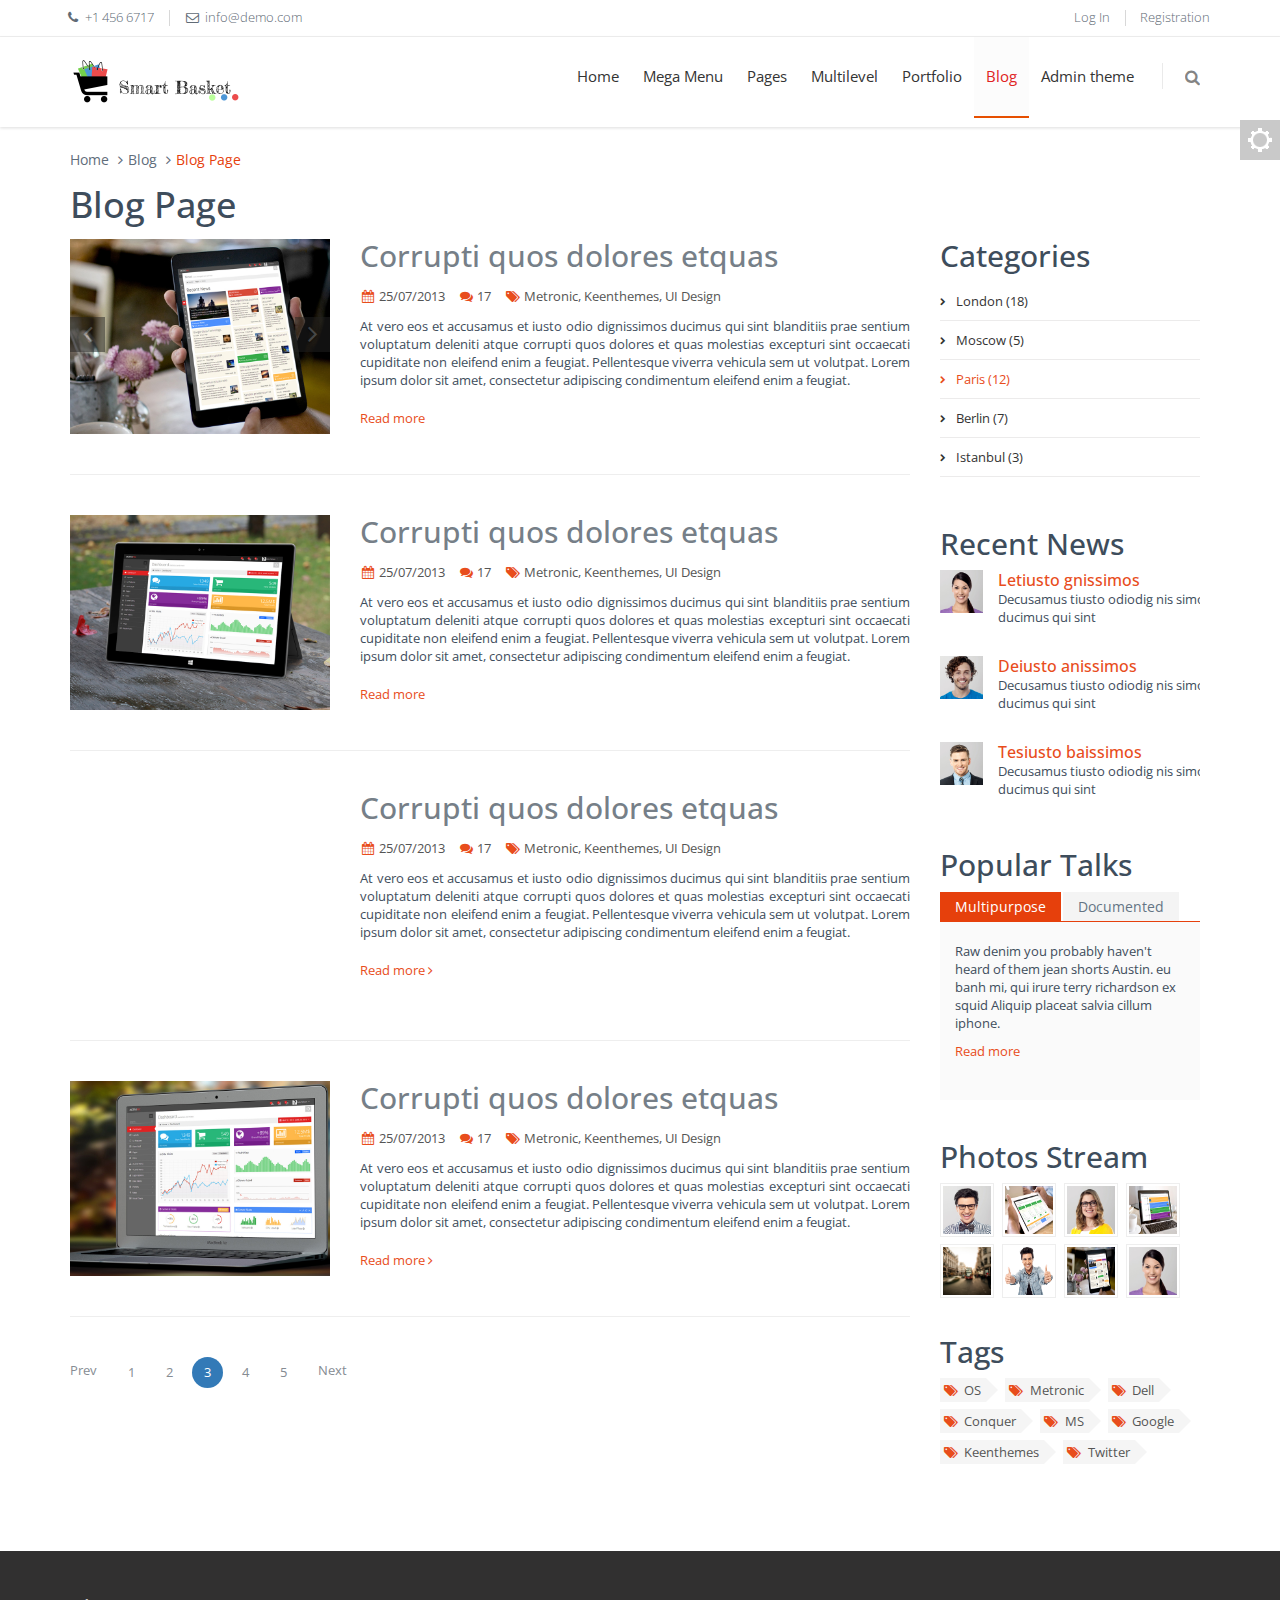
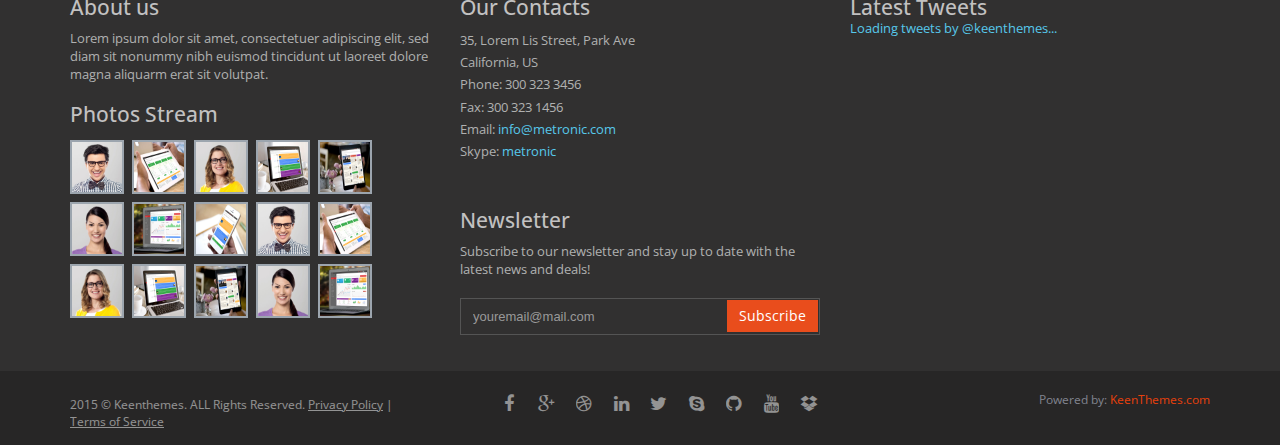
<file: blog.html>
<!DOCTYPE html>
<!--
Template: Metronic Frontend Freebie - Responsive HTML Template Based On Twitter Bootstrap 3.3.4
Version: 1.0.0
Author: KeenThemes
Website: http://www.keenthemes.com/
Contact: support@keenthemes.com
Follow: www.twitter.com/keenthemes
Like: www.facebook.com/keenthemes
Purchase Premium Metronic Admin Theme: http://themeforest.net/item/metronic-responsive-admin-dashboard-template/4021469?ref=keenthemes
-->
<!--[if IE 8]> <html lang="en" class="ie8 no-js"> <![endif]-->
<!--[if IE 9]> <html lang="en" class="ie9 no-js"> <![endif]-->
<!--[if !IE]><!-->
<html lang="en">
<!--<![endif]-->

<!-- Head BEGIN -->
<head>
  <meta charset="utf-8">
  <title>Blog Page | Metronic Frontend</title>

  <meta content="width=device-width, initial-scale=1.0" name="viewport">
  <meta http-equiv="X-UA-Compatible" content="IE=edge,chrome=1">

  <meta content="Metronic Shop UI description" name="description">
  <meta content="Metronic Shop UI keywords" name="keywords">
  <meta content="keenthemes" name="author">

  <meta property="og:site_name" content="-CUSTOMER VALUE-">
  <meta property="og:title" content="-CUSTOMER VALUE-">
  <meta property="og:description" content="-CUSTOMER VALUE-">
  <meta property="og:type" content="website">
  <meta property="og:image" content="-CUSTOMER VALUE-"><!-- link to image for socio -->
  <meta property="og:url" content="-CUSTOMER VALUE-">

  <link rel="shortcut icon" href="favicon.ico">

  <!-- Fonts START -->
  <link href="http://fonts.googleapis.com/css?family=Open+Sans:300,400,600,700|PT+Sans+Narrow|Source+Sans+Pro:200,300,400,600,700,900&amp;subset=all" rel="stylesheet" type="text/css">
  <!-- Fonts END -->

  <!-- Global styles START -->          
  <link href="assets/plugins/font-awesome/css/font-awesome.min.css" rel="stylesheet">
  <link href="assets/plugins/bootstrap/css/bootstrap.min.css" rel="stylesheet">
  <!-- Global styles END --> 
   
  <!-- Page level plugin styles START -->
  <link href="assets/plugins/fancybox/source/jquery.fancybox.css" rel="stylesheet">
  <!-- Page level plugin styles END -->

  <!-- Theme styles START -->
  <link href="assets/pages/css/components.css" rel="stylesheet">
  <link href="assets/corporate/css/style.css" rel="stylesheet">
  <link href="assets/corporate/css/style-responsive.css" rel="stylesheet">
  <link href="assets/corporate/css/themes/red.css" rel="stylesheet" id="style-color">
  <link href="assets/corporate/css/custom.css" rel="stylesheet">
  <!-- Theme styles END -->
</head>
<!-- Head END -->

<!-- Body BEGIN -->
<body class="corporate">
    <!-- BEGIN STYLE CUSTOMIZER -->
    <div class="color-panel hidden-sm">
      <div class="color-mode-icons icon-color"></div>
      <div class="color-mode-icons icon-color-close"></div>
      <div class="color-mode">
        <p>THEME COLOR</p>
        <ul class="inline">
          <li class="color-red current color-default" data-style="red"></li>
          <li class="color-blue" data-style="blue"></li>
          <li class="color-green" data-style="green"></li>
          <li class="color-orange" data-style="orange"></li>
          <li class="color-gray" data-style="gray"></li>
          <li class="color-turquoise" data-style="turquoise"></li>
        </ul>
      </div>
    </div>
    <!-- END BEGIN STYLE CUSTOMIZER --> 

    <!-- BEGIN TOP BAR -->
    <div class="pre-header">
        <div class="container">
            <div class="row">
                <!-- BEGIN TOP BAR LEFT PART -->
                <div class="col-md-6 col-sm-6 additional-shop-info">
                    <ul class="list-unstyled list-inline">
                        <li><i class="fa fa-phone"></i><span>+1 456 6717</span></li>
                        <li><i class="fa fa-envelope-o"></i><span>info@demo.com</ span></li>
                    </ul>
                </div>
                <!-- END TOP BAR LEFT PART -->
                <!-- BEGIN TOP BAR MENU -->
                <div class="col-md-6 col-sm-6 additional-nav">
                    <ul class="list-unstyled list-inline pull-right">
                        <li><a href="page-login.html">Log In</a></li>
                        <li><a href="page-reg-page.html">Registration</a></li>
                    </ul>
                </div>
                <!-- END TOP BAR MENU -->
            </div>
        </div>        
    </div>
    <!-- END TOP BAR -->
    <!-- BEGIN HEADER -->
    <div class="header">
      <div class="container">
        <a class="site-logo" href="index.php"><img src="assets/corporate/img/logos/logo-corp-red.png" alt="Metronic FrontEnd"></a>

        <a href="javascript:void(0);" class="mobi-toggler"><i class="fa fa-bars"></i></a>

        <!-- BEGIN NAVIGATION -->
        <div class="header-navigation pull-right font-transform-inherit">
          <ul>
            <li class="dropdown">
              <a class="dropdown-toggle" data-toggle="dropdown" data-target="#" href="javascript:;">
                Home 
                
              </a>
                
              <ul class="dropdown-menu">
                <li><a href="index.php">Home Default</a></li>
                <li><a href="index-header-fix.html">Home with Header Fixed</a></li>
                <li><a href="index-without-topbar.html">Home without Top Bar</a></li>
              </ul>
            </li>
            <li class="dropdown dropdown-megamenu">
              <a class="dropdown-toggle" data-toggle="dropdown" data-target="#" href="javascript:;">
                Mega Menu
                
              </a>
              <ul class="dropdown-menu">
                <li>
                  <div class="header-navigation-content">
                    <div class="row">
                      <div class="col-md-4 header-navigation-col">
                        <h4>Footwear</h4>
                        <ul>
                          <li><a href="index.php">Astro Trainers</a></li>
                          <li><a href="index.php">Basketball Shoes</a></li>
                          <li><a href="index.php">Boots</a></li>
                          <li><a href="index.php">Canvas Shoes</a></li>
                          <li><a href="index.php">Football Boots</a></li>
                          <li><a href="index.php">Golf Shoes</a></li>
                          <li><a href="index.php">Hi Tops</a></li>
                          <li><a href="index.php">Indoor Trainers</a></li>
                        </ul>
                      </div>
                      <div class="col-md-4 header-navigation-col">
                        <h4>Clothing</h4>
                        <ul>
                          <li><a href="index.php">Base Layer</a></li>
                          <li><a href="index.php">Character</a></li>
                          <li><a href="index.php">Chinos</a></li>
                          <li><a href="index.php">Combats</a></li>
                          <li><a href="index.php">Cricket Clothing</a></li>
                          <li><a href="index.php">Fleeces</a></li>
                          <li><a href="index.php">Gilets</a></li>
                          <li><a href="index.php">Golf Tops</a></li>
                        </ul>
                      </div>
                      <div class="col-md-4 header-navigation-col">
                        <h4>Accessories</h4>
                        <ul>
                          <li><a href="index.php">Belts</a></li>
                          <li><a href="index.php">Caps</a></li>
                          <li><a href="index.php">Gloves</a></li>
                        </ul>

                        <h4>Clearance</h4>
                        <ul>
                          <li><a href="index.php">Jackets</a></li>
                          <li><a href="index.php">Bottoms</a></li>
                        </ul>
                      </div>
                    </div>
                  </div>
                </li>
              </ul>
            </li>
            <li class="dropdown">
              <a class="dropdown-toggle" data-toggle="dropdown" data-target="#" href="javascript:;">
                Pages 
                
              </a>
                
              <ul class="dropdown-menu">
                <li><a href="page-about.html">About Us</a></li>
                <li><a href="page-services.html">Services</a></li>
                <li><a href="page-prices.html">Prices</a></li>
                <li><a href="page-faq.html">FAQ</a></li>
                <li><a href="page-gallery.html">Gallery</a></li>
                <li><a href="page-search-result.html">Search Result</a></li>
                <li><a href="page-404.html">404</a></li>
                <li><a href="page-500.html">500</a></li>
                <li><a href="page-login.html">Login Page</a></li>
                <li><a href="page-forgotton-password.html">Forget Password</a></li>
                <li><a href="page-reg-page.html">Signup Page</a></li>
                <li><a href="page-careers.html">Careers</a></li>
                <li><a href="page-site-map.html">Site Map</a></li>
                <li><a href="page-contacts.php">Contact</a></li>
              </ul>
            </li>
            <li class="dropdown">
              <a class="dropdown-toggle" data-toggle="dropdown" data-target="#" href="javascript:;">
                Multilevel
                
              </a>
                
              <ul class="dropdown-menu">
                <li class="dropdown-submenu">
                  <a href="index.php">Multi level <i class="fa fa-angle-right"></i></a>
                  <ul class="dropdown-menu" role="menu">
                    <li><a href="index.php">Second Level Link</a></li>
                    <li><a href="index.php">Second Level Link</a></li>
                    <li class="dropdown-submenu">
                      <a class="dropdown-toggle" data-toggle="dropdown" data-target="#" href="javascript:;">
                        Second Level Link 
                        <i class="fa fa-angle-right"></i>
                      </a>
                      <ul class="dropdown-menu">
                        <li><a href="index.php">Third Level Link</a></li>
                        <li><a href="index.php">Third Level Link</a></li>
                        <li><a href="index.php">Third Level Link</a></li>
                      </ul>
                    </li>
                  </ul>
                </li>
              </ul>
            </li>
            <li class="dropdown">
              <a class="dropdown-toggle" data-toggle="dropdown" data-target="#" href="javascript:;">
                Portfolio 
                
              </a>
                
              <ul class="dropdown-menu">
                <li><a href="portfolio-4.html">Portfolio 4</a></li>
                <li><a href="portfolio-3.html">Portfolio 3</a></li>
                <li><a href="portfolio-2.html">Portfolio 2</a></li>
                <li><a href="portfolio-item.html">Portfolio Item</a></li>
              </ul>
            </li>
            <li class="dropdown active">
              <a class="dropdown-toggle" data-toggle="dropdown" data-target="#" href="javascript:;">
                Blog 
                
              </a>
                
              <ul class="dropdown-menu">
                <li class="active"><a href="blog.html">Blog Page</a></li>
                <li><a href="blog-item.html">Blog Item</a></li>
              </ul>
            </li>
            
            
            <li><a href="http://themeforest.net/item/metronic-responsive-admin-dashboard-template/4021469?ref=keenthemes&amp;utm_source=download&amp;utm_medium=banner&amp;utm_campaign=metronic_frontend_freebie" target="_blank">Admin theme</a></li>

            <!-- BEGIN TOP SEARCH -->
            <li class="menu-search">
              <span class="sep"></span>
              <i class="fa fa-search search-btn"></i>
              <div class="search-box">
                <form action="#">
                  <div class="input-group">
                    <input type="text" placeholder="Search" class="form-control">
                    <span class="input-group-btn">
                      <button class="btn btn-primary" type="submit">Search</button>
                    </span>
                  </div>
                </form>
              </div> 
            </li>
            <!-- END TOP SEARCH -->
          </ul>
        </div>
        <!-- END NAVIGATION -->
      </div>
    </div>
    <!-- Header END -->

    <div class="main">
      <div class="container">
        <ul class="breadcrumb">
            <li><a href="index.php">Home</a></li>
            <li><a href="javascript:;">Blog</a></li>
            <li class="active">Blog Page</li>
        </ul>
        <!-- BEGIN SIDEBAR & CONTENT -->
        <div class="row margin-bottom-40">
          <!-- BEGIN CONTENT -->
          <div class="col-md-12 col-sm-12">
            <h1>Blog Page</h1>
            <div class="content-page">
              <div class="row">
                <!-- BEGIN LEFT SIDEBAR -->            
                <div class="col-md-9 col-sm-9 blog-posts">
                  <div class="row">
                    <div class="col-md-4 col-sm-4">
                      <!-- BEGIN CAROUSEL -->            
                      <div class="front-carousel">
                        <div class="carousel slide" id="myCarousel">
                          <!-- Carousel items -->
                          <div class="carousel-inner">
                            <div class="item">
                              <img alt="" src="assets/pages/img/works/img1.jpg">
                            </div>
                            <div class="item">
                              <img alt="" src="assets/pages/img/works/img2.jpg">
                            </div>
                            <div class="item active">
                              <img alt="" src="assets/pages/img/works/img3.jpg">
                            </div>
                          </div>
                          <!-- Carousel nav -->
                          <a data-slide="prev" href="#myCarousel" class="carousel-control left">
                            <i class="fa fa-angle-left"></i>
                          </a>
                          <a data-slide="next" href="#myCarousel" class="carousel-control right">
                            <i class="fa fa-angle-right"></i>
                          </a>
                        </div>                
                      </div>
                      <!-- END CAROUSEL -->             
                    </div>
                    <div class="col-md-8 col-sm-8">
                      <h2><a href="blog-item.html">Corrupti quos dolores etquas</a></h2>
                      <ul class="blog-info">
                        <li><i class="fa fa-calendar"></i> 25/07/2013</li>
                        <li><i class="fa fa-comments"></i> 17</li>
                        <li><i class="fa fa-tags"></i> Metronic, Keenthemes, UI Design</li>
                      </ul>
                      <p>At vero eos et accusamus et iusto odio dignissimos ducimus qui sint blanditiis prae sentium voluptatum deleniti atque corrupti quos dolores et quas molestias excepturi sint occaecati cupiditate non eleifend enim a feugiat. Pellentesque viverra vehicula sem ut volutpat. Lorem ipsum dolor sit amet, consectetur adipiscing condimentum eleifend enim a feugiat.</p>
                      <a href="blog-item.html" class="more">Read more <i class="icon-angle-right"></i></a>
                    </div>
                  </div>
                  <hr class="blog-post-sep">
                  <div class="row">
                    <div class="col-md-4 col-sm-4">
                      <img class="img-responsive" alt="" src="assets/pages/img/works/img4.jpg">
                    </div>
                    <div class="col-md-8 col-sm-8">
                      <h2><a href="blog-item.html">Corrupti quos dolores etquas</a></h2>
                      <ul class="blog-info">
                        <li><i class="fa fa-calendar"></i> 25/07/2013</li>
                        <li><i class="fa fa-comments"></i> 17</li>
                        <li><i class="fa fa-tags"></i> Metronic, Keenthemes, UI Design</li>
                      </ul>
                      <p>At vero eos et accusamus et iusto odio dignissimos ducimus qui sint blanditiis prae sentium voluptatum deleniti atque corrupti quos dolores et quas molestias excepturi sint occaecati cupiditate non eleifend enim a feugiat. Pellentesque viverra vehicula sem ut volutpat. Lorem ipsum dolor sit amet, consectetur adipiscing condimentum eleifend enim a feugiat.</p>
                      <a href="blog-item.html" class="more">Read more <i class="icon-angle-right"></i></a>
                    </div>
                  </div>
                  <hr class="blog-post-sep">
                  <div class="row">
                    <div class="col-md-4 col-sm-4">
                      <!-- BEGIN VIDEO -->   
                      <iframe height="205" allowfullscreen="" style="width:100%; border:0" src="http://player.vimeo.com/video/56974716?portrait=0"></iframe>
                      <!-- END VIDEO -->   
                    </div>
                    <div class="col-md-8 col-sm-8">
                      <h2><a href="blog-item.html">Corrupti quos dolores etquas</a></h2>
                      <ul class="blog-info">
                        <li><i class="fa fa-calendar"></i> 25/07/2013</li>
                        <li><i class="fa fa-comments"></i> 17</li>
                        <li><i class="fa fa-tags"></i> Metronic, Keenthemes, UI Design</li>
                      </ul>
                      <p>At vero eos et accusamus et iusto odio dignissimos ducimus qui sint blanditiis prae sentium voluptatum deleniti atque corrupti quos dolores et quas molestias excepturi sint occaecati cupiditate non eleifend enim a feugiat. Pellentesque viverra vehicula sem ut volutpat. Lorem ipsum dolor sit amet, consectetur adipiscing condimentum eleifend enim a feugiat.</p>
                      <a href="blog-item.html" class="more">Read more <i class="fa fa-angle-right"></i></a>
                    </div>
                  </div>
                  <hr class="blog-post-sep">
                  <div class="row">
                    <div class="col-md-4 col-sm-4">
                      <img class="img-responsive" alt="" src="assets/pages/img/works/img2.jpg">
                    </div>
                    <div class="col-md-8 col-sm-8">
                      <h2><a href="javascript:;">Corrupti quos dolores etquas</a></h2>
                      <ul class="blog-info">
                        <li><i class="fa fa-calendar"></i> 25/07/2013</li>
                        <li><i class="fa fa-comments"></i> 17</li>
                        <li><i class="fa fa-tags"></i> Metronic, Keenthemes, UI Design</li>
                      </ul>
                      <p>At vero eos et accusamus et iusto odio dignissimos ducimus qui sint blanditiis prae sentium voluptatum deleniti atque corrupti quos dolores et quas molestias excepturi sint occaecati cupiditate non eleifend enim a feugiat. Pellentesque viverra vehicula sem ut volutpat. Lorem ipsum dolor sit amet, consectetur adipiscing condimentum eleifend enim a feugiat.</p>
                      <a href="blog-item.html" class="more">Read more <i class="fa fa-angle-right"></i></a>
                    </div>
                  </div>
                  <hr class="blog-post-sep">
                  <ul class="pagination">
                    <li><a href="javascript:;">Prev</a></li>
                    <li><a href="javascript:;">1</a></li>
                    <li><a href="javascript:;">2</a></li>
                    <li class="active"><a href="javascript:;">3</a></li>
                    <li><a href="javascript:;">4</a></li>
                    <li><a href="javascript:;">5</a></li>
                    <li><a href="javascript:;">Next</a></li>
                  </ul>               
                </div>
                <!-- END LEFT SIDEBAR -->

                <!-- BEGIN RIGHT SIDEBAR -->            
                <div class="col-md-3 col-sm-3 blog-sidebar">
                  <!-- CATEGORIES START -->
                  <h2 class="no-top-space">Categories</h2>
                  <ul class="nav sidebar-categories margin-bottom-40">
                    <li><a href="javascript:;">London (18)</a></li>
                    <li><a href="javascript:;">Moscow (5)</a></li>
                    <li class="active"><a href="javascript:;">Paris (12)</a></li>
                    <li><a href="javascript:;">Berlin (7)</a></li>
                    <li><a href="javascript:;">Istanbul (3)</a></li>
                  </ul>
                  <!-- CATEGORIES END -->

                  <!-- BEGIN RECENT NEWS -->                            
                  <h2>Recent News</h2>
                  <div class="recent-news margin-bottom-10">
                    <div class="row margin-bottom-10">
                      <div class="col-md-3">
                        <img class="img-responsive" alt="" src="assets/pages/img/people/img2-large.jpg">                        
                      </div>
                      <div class="col-md-9 recent-news-inner">
                        <h3><a href="javascript:;">Letiusto gnissimos</a></h3>
                        <p>Decusamus tiusto odiodig nis simos ducimus qui sint</p>
                      </div>                        
                    </div>
                    <div class="row margin-bottom-10">
                      <div class="col-md-3">
                        <img class="img-responsive" alt="" src="assets/pages/img/people/img1-large.jpg">                        
                      </div>
                      <div class="col-md-9 recent-news-inner">
                        <h3><a href="javascript:;">Deiusto anissimos</a></h3>
                        <p>Decusamus tiusto odiodig nis simos ducimus qui sint</p>
                      </div>                        
                    </div>
                    <div class="row margin-bottom-10">
                      <div class="col-md-3">
                        <img class="img-responsive" alt="" src="assets/pages/img/people/img3-large.jpg">                        
                      </div>
                      <div class="col-md-9 recent-news-inner">
                        <h3><a href="javascript:;">Tesiusto baissimos</a></h3>
                        <p>Decusamus tiusto odiodig nis simos ducimus qui sint</p>
                      </div>                        
                    </div>
                  </div>
                  <!-- END RECENT NEWS -->                            

                  <!-- BEGIN BLOG TALKS -->
                  <div class="blog-talks margin-bottom-30">
                    <h2>Popular Talks</h2>
                    <div class="tab-style-1">
                      <ul class="nav nav-tabs">
                        <li class="active"><a data-toggle="tab" href="#tab-1">Multipurpose</a></li>
                        <li><a data-toggle="tab" href="#tab-2">Documented</a></li>
                      </ul>
                      <div class="tab-content">
                        <div id="tab-1" class="tab-pane row-fluid fade in active">
                          <p class="margin-bottom-10">Raw denim you probably haven't heard of them jean shorts Austin. eu banh mi, qui irure terry richardson ex squid Aliquip placeat salvia cillum iphone.</p>
                          <p><a class="more" href="javascript:;">Read more</a></p>
                        </div>
                        <div id="tab-2" class="tab-pane fade">
                          <p>Food truck fixie locavore, accusamus mcsweeney's marfa nulla single-origin coffee squid. aliquip jean shorts ullamco ad vinyl aesthetic magna delectus mollit. Keytar helvetica VHS salvia..</p>
                        </div>
                      </div>
                    </div>
                  </div>                            
                  <!-- END BLOG TALKS -->

                  <!-- BEGIN BLOG PHOTOS STREAM -->
                  <div class="blog-photo-stream margin-bottom-20">
                    <h2>Photos Stream</h2>
                    <ul class="list-unstyled">
                      <li><a href="javascript:;"><img alt="" src="assets/pages/img/people/img5-small.jpg"></a></li>
                      <li><a href="javascript:;"><img alt="" src="assets/pages/img/works/img1.jpg"></a></li>
                      <li><a href="javascript:;"><img alt="" src="assets/pages/img/people/img4-large.jpg"></a></li>
                      <li><a href="javascript:;"><img alt="" src="assets/pages/img/works/img6.jpg"></a></li>
                      <li><a href="javascript:;"><img alt="" src="assets/pages/img/pics/img1-large.jpg"></a></li>
                      <li><a href="javascript:;"><img alt="" src="assets/pages/img/pics/img2-large.jpg"></a></li>
                      <li><a href="javascript:;"><img alt="" src="assets/pages/img/works/img3.jpg"></a></li>
                      <li><a href="javascript:;"><img alt="" src="assets/pages/img/people/img2-large.jpg"></a></li>
                    </ul>                    
                  </div>
                  <!-- END BLOG PHOTOS STREAM -->

                  <!-- BEGIN BLOG TAGS -->
                  <div class="blog-tags margin-bottom-20">
                    <h2>Tags</h2>
                    <ul>
                      <li><a href="javascript:;"><i class="fa fa-tags"></i>OS</a></li>
                      <li><a href="javascript:;"><i class="fa fa-tags"></i>Metronic</a></li>
                      <li><a href="javascript:;"><i class="fa fa-tags"></i>Dell</a></li>
                      <li><a href="javascript:;"><i class="fa fa-tags"></i>Conquer</a></li>
                      <li><a href="javascript:;"><i class="fa fa-tags"></i>MS</a></li>
                      <li><a href="javascript:;"><i class="fa fa-tags"></i>Google</a></li>
                      <li><a href="javascript:;"><i class="fa fa-tags"></i>Keenthemes</a></li>
                      <li><a href="javascript:;"><i class="fa fa-tags"></i>Twitter</a></li>
                    </ul>
                  </div>
                  <!-- END BLOG TAGS -->
                </div>
                <!-- END RIGHT SIDEBAR -->            
              </div>
            </div>
          </div>
          <!-- END CONTENT -->
        </div>
        <!-- END SIDEBAR & CONTENT -->
      </div>
    </div>

    <!-- BEGIN PRE-FOOTER -->
    <div class="pre-footer">
      <div class="container">
        <div class="row">
          <!-- BEGIN BOTTOM ABOUT BLOCK -->
          <div class="col-md-4 col-sm-6 pre-footer-col">
            <h2>About us</h2>
            <p>Lorem ipsum dolor sit amet, consectetuer adipiscing elit, sed diam sit nonummy nibh euismod tincidunt ut laoreet dolore magna aliquarm erat sit volutpat.</p>

            <div class="photo-stream">
              <h2>Photos Stream</h2>
              <ul class="list-unstyled">
                <li><a href="javascript:;"><img alt="" src="assets/pages/img/people/img5-small.jpg"></a></li>
                <li><a href="javascript:;"><img alt="" src="assets/pages/img/works/img1.jpg"></a></li>
                <li><a href="javascript:;"><img alt="" src="assets/pages/img/people/img4-large.jpg"></a></li>
                <li><a href="javascript:;"><img alt="" src="assets/pages/img/works/img6.jpg"></a></li>
                <li><a href="javascript:;"><img alt="" src="assets/pages/img/works/img3.jpg"></a></li>
                <li><a href="javascript:;"><img alt="" src="assets/pages/img/people/img2-large.jpg"></a></li>
                <li><a href="javascript:;"><img alt="" src="assets/pages/img/works/img2.jpg"></a></li>
                <li><a href="javascript:;"><img alt="" src="assets/pages/img/works/img5.jpg"></a></li>
                <li><a href="javascript:;"><img alt="" src="assets/pages/img/people/img5-small.jpg"></a></li>
                <li><a href="javascript:;"><img alt="" src="assets/pages/img/works/img1.jpg"></a></li>
                <li><a href="javascript:;"><img alt="" src="assets/pages/img/people/img4-large.jpg"></a></li>
                <li><a href="javascript:;"><img alt="" src="assets/pages/img/works/img6.jpg"></a></li>
                <li><a href="javascript:;"><img alt="" src="assets/pages/img/works/img3.jpg"></a></li>
                <li><a href="javascript:;"><img alt="" src="assets/pages/img/people/img2-large.jpg"></a></li>
                <li><a href="javascript:;"><img alt="" src="assets/pages/img/works/img2.jpg"></a></li>
              </ul>                    
            </div>
          </div>
          <!-- END BOTTOM ABOUT BLOCK -->

          <!-- BEGIN BOTTOM CONTACTS -->
          <div class="col-md-4 col-sm-6 pre-footer-col">
            <h2>Our Contacts</h2>
            <address class="margin-bottom-40">
              35, Lorem Lis Street, Park Ave<br>
              California, US<br>
              Phone: 300 323 3456<br>
              Fax: 300 323 1456<br>
              Email: <a href="mailto:info@metronic.com">info@metronic.com</a><br>
              Skype: <a href="skype:metronic">metronic</a>
            </address>

            <div class="pre-footer-subscribe-box pre-footer-subscribe-box-vertical">
              <h2>Newsletter</h2>
              <p>Subscribe to our newsletter and stay up to date with the latest news and deals!</p>
              <form action="#">
                <div class="input-group">
                  <input type="text" placeholder="youremail@mail.com" class="form-control">
                  <span class="input-group-btn">
                    <button class="btn btn-primary" type="submit">Subscribe</button>
                  </span>
                </div>
              </form>
            </div>
          </div>
          <!-- END BOTTOM CONTACTS -->

          <!-- BEGIN TWITTER BLOCK --> 
          <div class="col-md-4 col-sm-6 pre-footer-col">
            <h2 class="margin-bottom-0">Latest Tweets</h2>
            <a class="twitter-timeline" href="https://twitter.com/twitterapi" data-tweet-limit="2" data-theme="dark" data-link-color="#57C8EB" data-widget-id="455411516829736961" data-chrome="noheader nofooter noscrollbar noborders transparent">Loading tweets by @keenthemes...</a>
          </div>
          <!-- END TWITTER BLOCK -->
        </div>
      </div>
    </div>
    <!-- END PRE-FOOTER -->

    <!-- BEGIN FOOTER -->
    <div class="footer">
      <div class="container">
        <div class="row">
          <!-- BEGIN COPYRIGHT -->
          <div class="col-md-4 col-sm-4 padding-top-10">
            2015 © Keenthemes. ALL Rights Reserved. <a href="javascript:;">Privacy Policy</a> | <a href="javascript:;">Terms of Service</a>
          </div>
          <!-- END COPYRIGHT -->
          <!-- BEGIN PAYMENTS -->
          <div class="col-md-4 col-sm-4">
            <ul class="social-footer list-unstyled list-inline pull-right">
              <li><a href="javascript:;"><i class="fa fa-facebook"></i></a></li>
              <li><a href="javascript:;"><i class="fa fa-google-plus"></i></a></li>
              <li><a href="javascript:;"><i class="fa fa-dribbble"></i></a></li>
              <li><a href="javascript:;"><i class="fa fa-linkedin"></i></a></li>
              <li><a href="javascript:;"><i class="fa fa-twitter"></i></a></li>
              <li><a href="javascript:;"><i class="fa fa-skype"></i></a></li>
              <li><a href="javascript:;"><i class="fa fa-github"></i></a></li>
              <li><a href="javascript:;"><i class="fa fa-youtube"></i></a></li>
              <li><a href="javascript:;"><i class="fa fa-dropbox"></i></a></li>
            </ul>  
          </div>
          <!-- END PAYMENTS -->
          <!-- BEGIN POWERED -->
          <div class="col-md-4 col-sm-4 text-right">
            <p class="powered">Powered by: <a href="http://www.keenthemes.com/">KeenThemes.com</a></p>
          </div>
          <!-- END POWERED -->
        </div>
      </div>
    </div>
    <!-- END FOOTER -->

    <!-- Load javascripts at bottom, this will reduce page load time -->
    <!-- BEGIN CORE PLUGINS (REQUIRED FOR ALL PAGES) -->
    <!--[if lt IE 9]>
    <script src="assets/plugins/respond.min.js"></script>
    <![endif]-->
    <script src="assets/plugins/jquery.min.js" type="text/javascript"></script>
    <script src="assets/plugins/jquery-migrate.min.js" type="text/javascript"></script>
    <script src="assets/plugins/bootstrap/js/bootstrap.min.js" type="text/javascript"></script>      
    <script src="assets/corporate/scripts/back-to-top.js" type="text/javascript"></script>
    <!-- END CORE PLUGINS -->

    <!-- BEGIN PAGE LEVEL JAVASCRIPTS (REQUIRED ONLY FOR CURRENT PAGE) -->
    <script src="assets/plugins/fancybox/source/jquery.fancybox.pack.js" type="text/javascript"></script><!-- pop up -->

    <script src="assets/corporate/scripts/layout.js" type="text/javascript"></script>
    <script type="text/javascript">
        jQuery(document).ready(function() {
            Layout.init();
            Layout.initTwitter();
        });
    </script>
    <!-- END PAGE LEVEL JAVASCRIPTS -->
</body>
<!-- END BODY -->
</html>
</file>
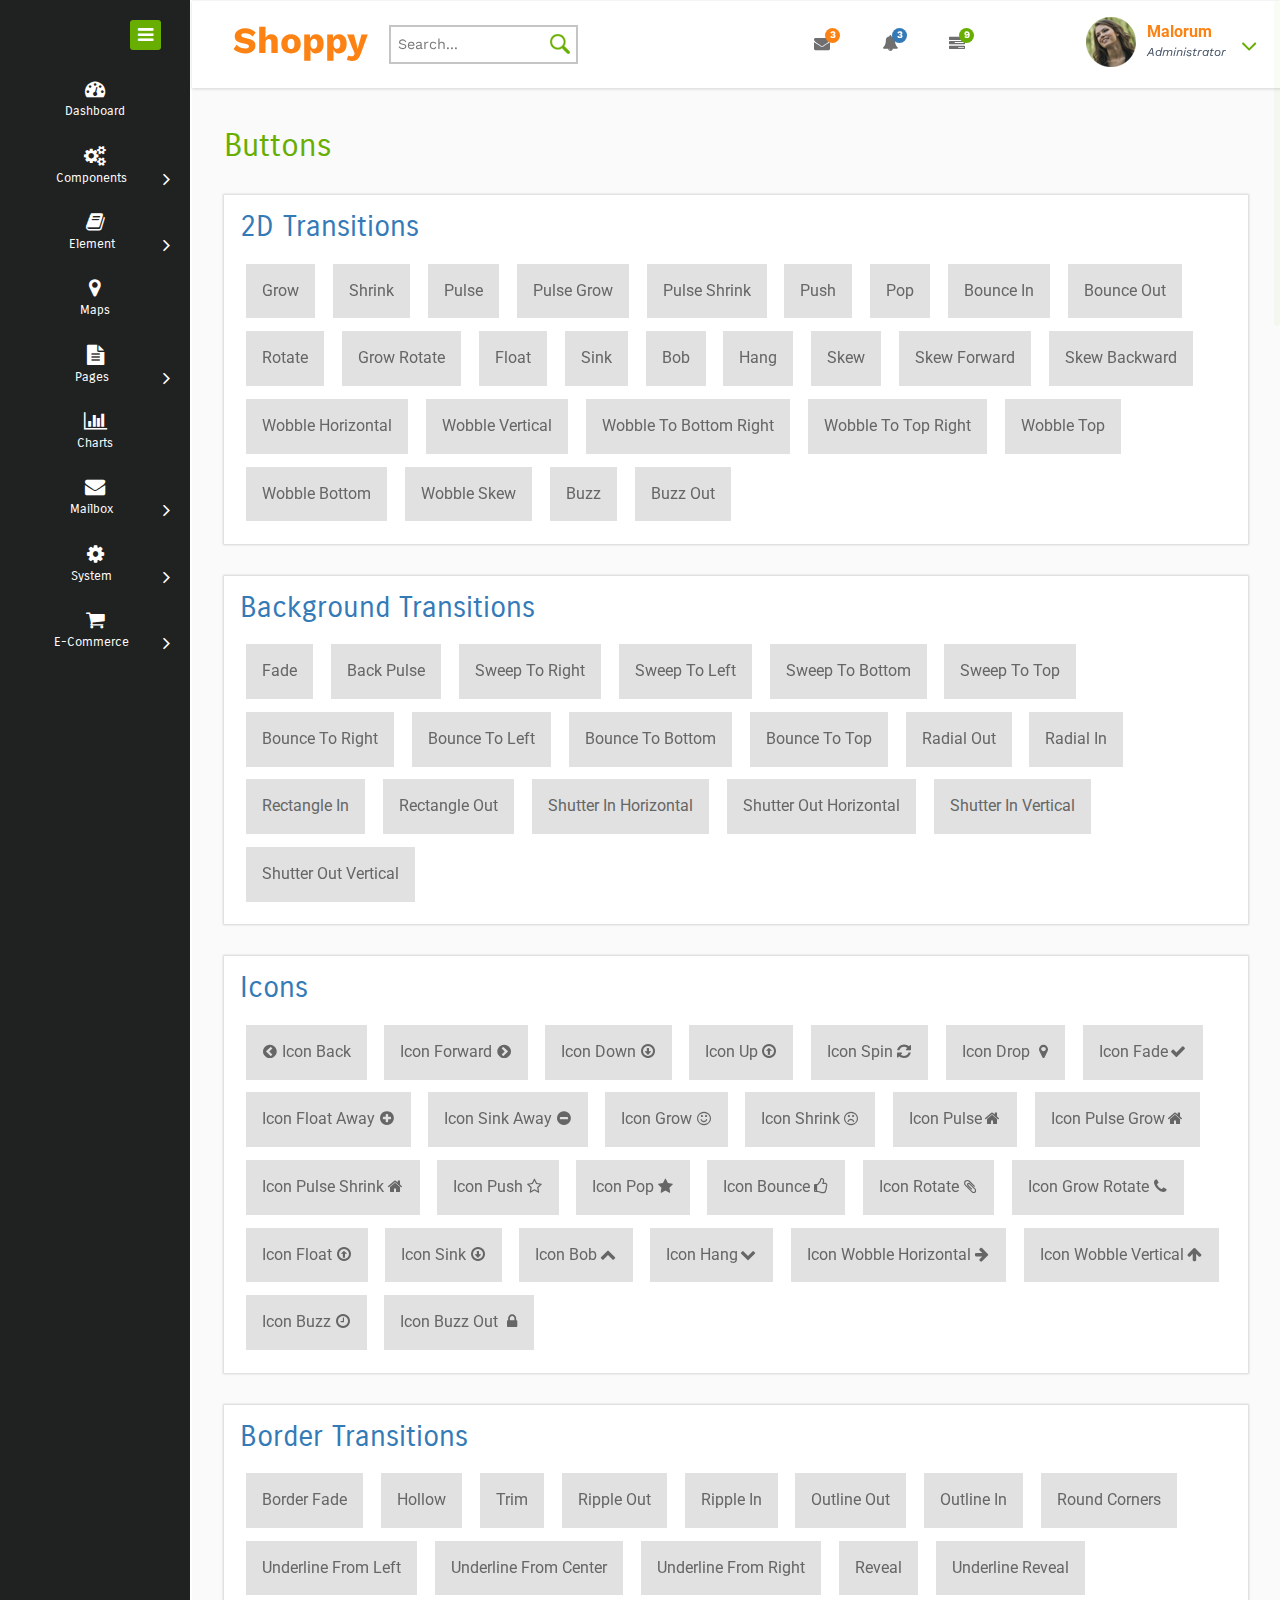
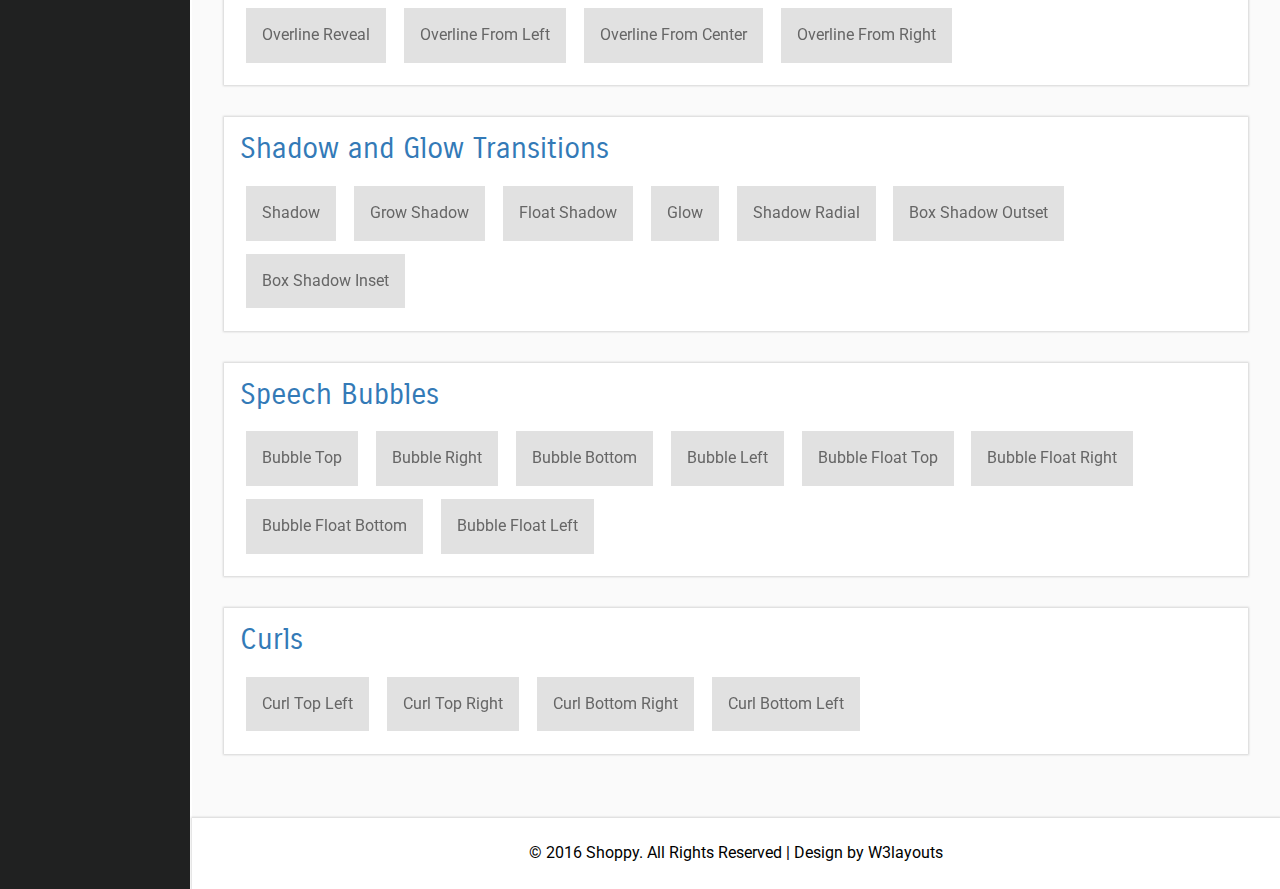
<file: buttons.html>
<!--Author: W3layouts
Author URL: http://w3layouts.com
License: Creative Commons Attribution 3.0 Unported
License URL: http://creativecommons.org/licenses/by/3.0/
-->
<!DOCTYPE HTML>
<html>
<head>
<title>Shoppy an Admin Panel Category Flat Bootstrap Responsive Website Template | Buttons :: w3layouts</title>
<meta name="viewport" content="width=device-width, initial-scale=1">
<meta http-equiv="Content-Type" content="text/html; charset=utf-8" />
<meta name="keywords" content="Shoppy Responsive web template, Bootstrap Web Templates, Flat Web Templates, Android Compatible web template, 
Smartphone Compatible web template, free webdesigns for Nokia, Samsung, LG, SonyEricsson, Motorola web design" />
<script type="application/x-javascript"> addEventListener("load", function() { setTimeout(hideURLbar, 0); }, false); function hideURLbar(){ window.scrollTo(0,1); } </script>
<!-- jQuery (necessary for Bootstrap's JavaScript plugins) -->
<link href="css/bootstrap.css" rel="stylesheet" type="text/css" media="all">
<!-- Custom Theme files -->
<link href="css/style.css" rel="stylesheet" type="text/css" media="all"/>
<!--js-->
<script src="js/jquery-2.1.1.min.js"></script> 
<!--icons-css-->
<link href="css/font-awesome.css" rel="stylesheet"> 
<!--Google Fonts-->
<link href='//fonts.googleapis.com/css?family=Carrois+Gothic' rel='stylesheet' type='text/css'>
<link href='//fonts.googleapis.com/css?family=Work+Sans:400,500,600' rel='stylesheet' type='text/css'>
<!--button css-->
<link href="css/demo-page.css" rel="stylesheet" media="all">
<link href="css/hover.css" rel="stylesheet" media="all">
<!--//but-->
</head>
<body>	
<div class="page-container">	
   <div class="left-content">
	   <div class="mother-grid-inner">
            <!--header start here-->
				<div class="header-main">
					<div class="header-left">
							<div class="logo-name">
									 <a href="index.html"> <h1>Shoppy</h1> 
									<!--<img id="logo" src="" alt="Logo"/>--> 
								  </a> 								
							</div>
							<!--search-box-->
								<div class="search-box">
									<form>
										<input type="text" placeholder="Search..." required="">	
										<input type="submit" value="">					
									</form>
								</div><!--//end-search-box-->
							<div class="clearfix"> </div>
						 </div>
						 <div class="header-right">
							<div class="profile_details_left"><!--notifications of menu start -->
								<ul class="nofitications-dropdown">
									<li class="dropdown head-dpdn">
										<a href="#" class="dropdown-toggle" data-toggle="dropdown" aria-expanded="false"><i class="fa fa-envelope"></i><span class="badge">3</span></a>
										<ul class="dropdown-menu">
											<li>
												<div class="notification_header">
													<h3>You have 3 new messages</h3>
												</div>
											</li>
											<li><a href="#">
											   <div class="user_img"><img src="images/p4.png" alt=""></div>
											   <div class="notification_desc">
												<p>Lorem ipsum dolor</p>
												<p><span>1 hour ago</span></p>
												</div>
											   <div class="clearfix"></div>	
											</a></li>
											<li class="odd"><a href="#">
												<div class="user_img"><img src="images/p2.png" alt=""></div>
											   <div class="notification_desc">
												<p>Lorem ipsum dolor </p>
												<p><span>1 hour ago</span></p>
												</div>
											  <div class="clearfix"></div>	
											</a></li>
											<li><a href="#">
											   <div class="user_img"><img src="images/p3.png" alt=""></div>
											   <div class="notification_desc">
												<p>Lorem ipsum dolor</p>
												<p><span>1 hour ago</span></p>
												</div>
											   <div class="clearfix"></div>	
											</a></li>
											<li>
												<div class="notification_bottom">
													<a href="#">See all messages</a>
												</div> 
											</li>
										</ul>
									</li>
									<li class="dropdown head-dpdn">
										<a href="#" class="dropdown-toggle" data-toggle="dropdown" aria-expanded="false"><i class="fa fa-bell"></i><span class="badge blue">3</span></a>
										<ul class="dropdown-menu">
											<li>
												<div class="notification_header">
													<h3>You have 3 new notification</h3>
												</div>
											</li>
											<li><a href="#">
												<div class="user_img"><img src="images/p5.png" alt=""></div>
											   <div class="notification_desc">
												<p>Lorem ipsum dolor</p>
												<p><span>1 hour ago</span></p>
												</div>
											  <div class="clearfix"></div>	
											 </a></li>
											 <li class="odd"><a href="#">
												<div class="user_img"><img src="images/p6.png" alt=""></div>
											   <div class="notification_desc">
												<p>Lorem ipsum dolor</p>
												<p><span>1 hour ago</span></p>
												</div>
											   <div class="clearfix"></div>	
											 </a></li>
											 <li><a href="#">
												<div class="user_img"><img src="images/p7.png" alt=""></div>
											   <div class="notification_desc">
												<p>Lorem ipsum dolor</p>
												<p><span>1 hour ago</span></p>
												</div>
											   <div class="clearfix"></div>	
											 </a></li>
											 <li>
												<div class="notification_bottom">
													<a href="#">See all notifications</a>
												</div> 
											</li>
										</ul>
									</li>	
									<li class="dropdown head-dpdn">
										<a href="#" class="dropdown-toggle" data-toggle="dropdown" aria-expanded="false"><i class="fa fa-tasks"></i><span class="badge blue1">9</span></a>
										<ul class="dropdown-menu">
											<li>
												<div class="notification_header">
													<h3>You have 8 pending task</h3>
												</div>
											</li>
											<li><a href="#">
												<div class="task-info">
													<span class="task-desc">Database update</span><span class="percentage">40%</span>
													<div class="clearfix"></div>	
												</div>
												<div class="progress progress-striped active">
													<div class="bar yellow" style="width:40%;"></div>
												</div>
											</a></li>
											<li><a href="#">
												<div class="task-info">
													<span class="task-desc">Dashboard done</span><span class="percentage">90%</span>
												   <div class="clearfix"></div>	
												</div>
												<div class="progress progress-striped active">
													 <div class="bar green" style="width:90%;"></div>
												</div>
											</a></li>
											<li><a href="#">
												<div class="task-info">
													<span class="task-desc">Mobile App</span><span class="percentage">33%</span>
													<div class="clearfix"></div>	
												</div>
											   <div class="progress progress-striped active">
													 <div class="bar red" style="width: 33%;"></div>
												</div>
											</a></li>
											<li><a href="#">
												<div class="task-info">
													<span class="task-desc">Issues fixed</span><span class="percentage">80%</span>
												   <div class="clearfix"></div>	
												</div>
												<div class="progress progress-striped active">
													 <div class="bar  blue" style="width: 80%;"></div>
												</div>
											</a></li>
											<li>
												<div class="notification_bottom">
													<a href="#">See all pending tasks</a>
												</div> 
											</li>
										</ul>
									</li>	
								</ul>
								<div class="clearfix"> </div>
							</div>
							<!--notification menu end -->
							<div class="profile_details">		
								<ul>
									<li class="dropdown profile_details_drop">
										<a href="#" class="dropdown-toggle" data-toggle="dropdown" aria-expanded="false">
											<div class="profile_img">	
												<span class="prfil-img"><img src="images/p1.png" alt=""> </span> 
												<div class="user-name">
													<p>Malorum</p>
													<span>Administrator</span>
												</div>
												<i class="fa fa-angle-down lnr"></i>
												<i class="fa fa-angle-up lnr"></i>
												<div class="clearfix"></div>	
											</div>	
										</a>
										<ul class="dropdown-menu drp-mnu">
											<li> <a href="#"><i class="fa fa-cog"></i> Settings</a> </li> 
											<li> <a href="#"><i class="fa fa-user"></i> Profile</a> </li> 
											<li> <a href="#"><i class="fa fa-sign-out"></i> Logout</a> </li>
										</ul>
									</li>
								</ul>
							</div>
							<div class="clearfix"> </div>				
						</div>
				     <div class="clearfix"> </div>	
				</div>
<!--heder end here-->
<!-- script-for sticky-nav -->
		<script>
		$(document).ready(function() {
			 var navoffeset=$(".header-main").offset().top;
			 $(window).scroll(function(){
				var scrollpos=$(window).scrollTop(); 
				if(scrollpos >=navoffeset){
					$(".header-main").addClass("fixed");
				}else{
					$(".header-main").removeClass("fixed");
				}
			 });
			 
		});
		</script>
		<!-- /script-for sticky-nav -->
<!--inner block start here-->
<div class="inner-block">
     <div class="buttons-main">
           <div class="progressbar-heading btn-main-heading">
				<h2>Buttons</h2>
			</div>
				<div class="btn-effcts panel-widget">
					<div class="button-heading">
						<h4>2D Transitions</h4>
					</div>
					<a href="#" class="hvr-grow">Grow</a>
						<a href="#" class="hvr-shrink">Shrink</a>
						<a href="#" class="hvr-pulse">Pulse</a>
						<a href="#" class="hvr-pulse-grow">Pulse Grow</a>
						<a href="#" class="hvr-pulse-shrink">Pulse Shrink</a>
						<a href="#" class="hvr-push">Push</a>
						<a href="#" class="hvr-pop">Pop</a>
						<a href="#" class="hvr-bounce-in">Bounce In</a>
						<a href="#" class="hvr-bounce-out">Bounce Out</a>
						<a href="#" class="hvr-rotate">Rotate</a>
						<a href="#" class="hvr-grow-rotate">Grow Rotate</a>
						<a href="#" class="hvr-float">Float</a>
						<a href="#" class="hvr-sink">Sink</a>
						<a href="#" class="hvr-bob">Bob</a>
						<a href="#" class="hvr-hang">Hang</a>
						<a href="#" class="hvr-skew">Skew</a>
						<a href="#" class="hvr-skew-forward">Skew Forward</a>
						<a href="#" class="hvr-skew-backward">Skew Backward</a>
						<a href="#" class="hvr-wobble-horizontal">Wobble Horizontal</a>
						<a href="#" class="hvr-wobble-vertical">Wobble Vertical</a>
						<a href="#" class="hvr-wobble-to-bottom-right">Wobble To Bottom Right</a>
						<a href="#" class="hvr-wobble-to-top-right">Wobble To Top Right</a>
						<a href="#" class="hvr-wobble-top">Wobble Top</a>
						<a href="#" class="hvr-wobble-bottom">Wobble Bottom</a>
						<a href="#" class="hvr-wobble-skew">Wobble Skew</a>
						<a href="#" class="hvr-buzz">Buzz</a>
						<a href="#" class="hvr-buzz-out">Buzz Out</a>
				</div>	
				<div class="btn-effcts panel-widget">
					<div class="button-heading">
						<h4>Background Transitions</h4>
					</div>
						<a href="#" class="hvr-fade">Fade</a>
						<a href="#" class="hvr-back-pulse">Back Pulse</a>
						<a href="#" class="hvr-sweep-to-right">Sweep To Right</a>
						<a href="#" class="hvr-sweep-to-left">Sweep To Left</a>
						<a href="#" class="hvr-sweep-to-bottom">Sweep To Bottom</a>
						<a href="#" class="hvr-sweep-to-top">Sweep To Top</a>
						<a href="#" class="hvr-bounce-to-right">Bounce To Right</a>
						<a href="#" class="hvr-bounce-to-left">Bounce To Left</a>
						<a href="#" class="hvr-bounce-to-bottom">Bounce To Bottom</a>
						<a href="#" class="hvr-bounce-to-top">Bounce To Top</a>
						<a href="#" class="hvr-radial-out">Radial Out</a>
						<a href="#" class="hvr-radial-in">Radial In</a>
						<a href="#" class="hvr-rectangle-in">Rectangle In</a>
						<a href="#" class="hvr-rectangle-out">Rectangle Out</a>
						<a href="#" class="hvr-shutter-in-horizontal">Shutter In Horizontal</a>
						<a href="#" class="hvr-shutter-out-horizontal">Shutter Out Horizontal</a>
						<a href="#" class="hvr-shutter-in-vertical">Shutter In Vertical</a>
						<a href="#" class="hvr-shutter-out-vertical">Shutter Out Vertical</a>	
				</div>
				
				<div class="btn-effcts panel-widget">
					<div class="button-heading">
						<h4>Icons</h4>
					</div>
						<a href="#" class="hvr-icon-back">Icon Back</a>
						<a href="#" class="hvr-icon-forward">Icon Forward</a>
						<a href="#" class="hvr-icon-down">Icon Down</a>
						<a href="#" class="hvr-icon-up">Icon Up</a>
						<a href="#" class="hvr-icon-spin">Icon Spin</a>
						<a href="#" class="hvr-icon-drop">Icon Drop</a>
						<a href="#" class="hvr-icon-fade">Icon Fade</a>
						<a href="#" class="hvr-icon-float-away">Icon Float Away</a>
						<a href="#" class="hvr-icon-sink-away">Icon Sink Away</a>
						<a href="#" class="hvr-icon-grow">Icon Grow</a>
						<a href="#" class="hvr-icon-shrink">Icon Shrink</a>
						<a href="#" class="hvr-icon-pulse">Icon Pulse</a>
						<a href="#" class="hvr-icon-pulse-grow">Icon Pulse Grow</a>
						<a href="#" class="hvr-icon-pulse-shrink">Icon Pulse Shrink</a>
						<a href="#" class="hvr-icon-push">Icon Push</a>
						<a href="#" class="hvr-icon-pop">Icon Pop</a>
						<a href="#" class="hvr-icon-bounce">Icon Bounce</a>
						<a href="#" class="hvr-icon-rotate">Icon Rotate</a>
						<a href="#" class="hvr-icon-grow-rotate">Icon Grow Rotate</a>
						<a href="#" class="hvr-icon-float">Icon Float</a>
						<a href="#" class="hvr-icon-sink">Icon Sink</a>
						<a href="#" class="hvr-icon-bob">Icon Bob</a>
						<a href="#" class="hvr-icon-hang">Icon Hang</a>
						<a href="#" class="hvr-icon-wobble-horizontal">Icon Wobble Horizontal</a>
						<a href="#" class="hvr-icon-wobble-vertical">Icon Wobble Vertical</a>
						<a href="#" class="hvr-icon-buzz">Icon Buzz</a>
						<a href="#" class="hvr-icon-buzz-out">Icon Buzz Out</a>
				</div>
				
				<div class="btn-effcts panel-widget">
					<div class="button-heading">
						<h4>Border Transitions</h4>
					</div>
						<a href="#" class="hvr-border-fade">Border Fade</a>
						<a href="#" class="hvr-hollow">Hollow</a>
						<a href="#" class="hvr-trim">Trim</a>
						<a href="#" class="hvr-ripple-out">Ripple Out</a>
						<a href="#" class="hvr-ripple-in">Ripple In</a>
						<a href="#" class="hvr-outline-out">Outline Out</a>
						<a href="#" class="hvr-outline-in">Outline In</a>
						<a href="#" class="hvr-round-corners">Round Corners</a>
						<a href="#" class="hvr-underline-from-left">Underline From Left</a>
						<a href="#" class="hvr-underline-from-center">Underline From Center</a>
						<a href="#" class="hvr-underline-from-right">Underline From Right</a>
						<a href="#" class="hvr-reveal">Reveal</a>
						<a href="#" class="hvr-underline-reveal">Underline Reveal</a>
						<a href="#" class="hvr-overline-reveal">Overline Reveal</a>
						<a href="#" class="hvr-overline-from-left">Overline From Left</a>
						<a href="#" class="hvr-overline-from-center">Overline From Center</a>
						<a href="#" class="hvr-overline-from-right">Overline From Right</a>
				</div>
				<div class="btn-effcts panel-widget">
					<div class="button-heading">
						<h4>Shadow and Glow Transitions</h4>
					</div>
						<a href="#" class="hvr-shadow">Shadow</a>
						<a href="#" class="hvr-grow-shadow">Grow Shadow</a>
						<a href="#" class="hvr-float-shadow">Float Shadow</a>
						<a href="#" class="hvr-glow">Glow</a>
						<a href="#" class="hvr-shadow-radial">Shadow Radial</a>
						<a href="#" class="hvr-box-shadow-outset">Box Shadow Outset</a>
						<a href="#" class="hvr-box-shadow-inset">Box Shadow Inset</a>	
				</div>
				<div class="btn-effcts panel-widget">
					<div class="button-heading">
						<h4>Speech Bubbles</h4>
					</div>
						<a href="#" class="hvr-bubble-top">Bubble Top</a>
						<a href="#" class="hvr-bubble-right">Bubble Right</a>
						<a href="#" class="hvr-bubble-bottom">Bubble Bottom</a>
						<a href="#" class="hvr-bubble-left">Bubble Left</a>
						<a href="#" class="hvr-bubble-float-top">Bubble Float Top</a>
						<a href="#" class="hvr-bubble-float-right">Bubble Float Right</a>
						<a href="#" class="hvr-bubble-float-bottom">Bubble Float Bottom</a>
						<a href="#" class="hvr-bubble-float-left">Bubble Float Left</a>
				</div>
				<div class="btn-effcts panel-widget">
					<div class="button-heading">
						<h4>Curls</h4>
					</div>
						<a href="#" class="hvr-curl-top-left">Curl Top Left</a>
						<a href="#" class="hvr-curl-top-right">Curl Top Right</a>
						<a href="#" class="hvr-curl-bottom-right">Curl Bottom Right</a>
						<a href="#" class="hvr-curl-bottom-left">Curl Bottom Left</a>
				</div>
			</div>          
</div>
<!--climate end here-->
</div>
<!--inner block end here-->
<!--copy rights start here-->
<div class="copyrights">
	 <p>© 2016 Shoppy. All Rights Reserved | Design by  <a href="http://w3layouts.com/" target="_blank">W3layouts</a> </p>
</div>	
<!--COPY rights end here-->
</div>
<!--slider menu-->
    <div class="sidebar-menu">
		  	<div class="logo"> <a href="#" class="sidebar-icon"> <span class="fa fa-bars"></span> </a> <a href="#"> <span id="logo" ></span> 
			      <!--<img id="logo" src="" alt="Logo"/>--> 
			  </a> </div>		  
		    <div class="menu">
		      <ul id="menu" >
		        <li id="menu-home" ><a href="index.html"><i class="fa fa-tachometer"></i><span>Dashboard</span></a></li>
		        <li><a href="#"><i class="fa fa-cogs"></i><span>Components</span><span class="fa fa-angle-right" style="float: right"></span></a>
		          <ul>
		            <li><a href="grids.html">Grids</a></li>
		            <li><a href="portlet.html">Portlets</a></li>		            
		          </ul>
		        </li>
		        <li id="menu-comunicacao" ><a href="#"><i class="fa fa-book nav_icon"></i><span>Element</span><span class="fa fa-angle-right" style="float: right"></span></a>
		          <ul id="menu-comunicacao-sub" >
		            <li id="menu-mensagens" style="width: 120px" ><a href="buttons.html">Buttons</a>		              
		            </li>
		            <li id="menu-arquivos" ><a href="typography.html">Typography</a></li>
		             <li id="menu-arquivos" ><a href="icons.html">Icons</a></li>
		          </ul>
		        </li>
		          <li><a href="maps.html"><i class="fa fa-map-marker"></i><span>Maps</span></a></li>
		        <li id="menu-academico" ><a href="#"><i class="fa fa-file-text"></i><span>Pages</span><span class="fa fa-angle-right" style="float: right"></span></a>
		          <ul id="menu-academico-sub" >
		          	 <li id="menu-academico-boletim" ><a href="login.html">Login</a></li>
		            <li id="menu-academico-avaliacoes" ><a href="signup.html">Sign Up</a></li>		           
		          </ul>
		        </li>
		        
		        <li><a href="charts.html"><i class="fa fa-bar-chart"></i><span>Charts</span></a></li>
		        <li><a href="#"><i class="fa fa-envelope"></i><span>Mailbox</span><span class="fa fa-angle-right" style="float: right"></span></a>
		        	 <ul id="menu-academico-sub" >
			            <li id="menu-academico-avaliacoes" ><a href="inbox.html">Inbox</a></li>
			            <li id="menu-academico-boletim" ><a href="inbox-details.html">Compose email</a></li>
		             </ul>
		        </li>
		         <li><a href="#"><i class="fa fa-cog"></i><span>System</span><span class="fa fa-angle-right" style="float: right"></span></a>
		         	 <ul id="menu-academico-sub" >
			            <li id="menu-academico-avaliacoes" ><a href="404.html">404</a></li>
			            <li id="menu-academico-boletim" ><a href="blank.html">Blank</a></li>
		             </ul>
		         </li>
		         <li><a href="#"><i class="fa fa-shopping-cart"></i><span>E-Commerce</span><span class="fa fa-angle-right" style="float: right"></span></a>
		         	<ul id="menu-academico-sub" >
			            <li id="menu-academico-avaliacoes" ><a href="product.html">Product</a></li>
			            <li id="menu-academico-boletim" ><a href="price.html">Price</a></li>
		             </ul>
		         </li>
		      </ul>
		    </div>
	 </div>
	<div class="clearfix"> </div>
</div>
<!--slide bar menu end here-->
<script>
var toggle = true;
            
$(".sidebar-icon").click(function() {                
  if (toggle)
  {
    $(".page-container").addClass("sidebar-collapsed").removeClass("sidebar-collapsed-back");
    $("#menu span").css({"position":"absolute"});
  }
  else
  {
    $(".page-container").removeClass("sidebar-collapsed").addClass("sidebar-collapsed-back");
    setTimeout(function() {
      $("#menu span").css({"position":"relative"});
    }, 400);
  }               
                toggle = !toggle;
            });
</script>
<!--scrolling js-->
		<script src="js/jquery.nicescroll.js"></script>
		<script src="js/scripts.js"></script>
		<!--//scrolling js-->
<script src="js/bootstrap.js"> </script>
<!-- mother grid end here-->
</body>
</html>
</file>
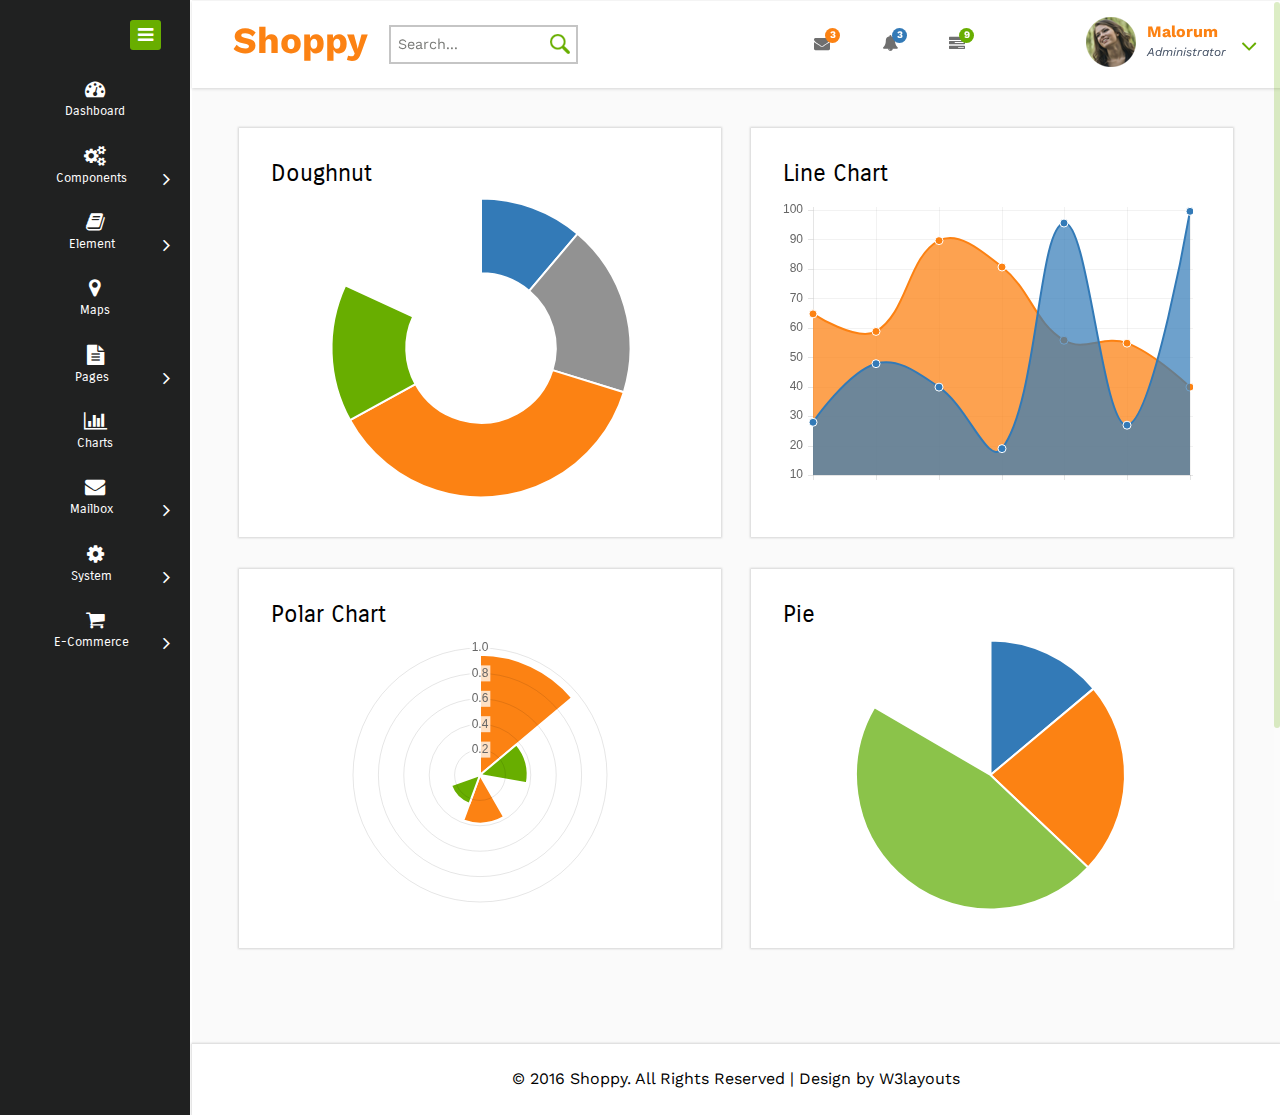
<file: charts.html>
<!--Author: W3layouts
Author URL: http://w3layouts.com
License: Creative Commons Attribution 3.0 Unported
License URL: http://creativecommons.org/licenses/by/3.0/
-->
<!DOCTYPE HTML>
<html>
<head>
<title>Shoppy an Admin Panel Category Flat Bootstrap Responsive Website Template | Charts :: w3layouts</title>
<meta name="viewport" content="width=device-width, initial-scale=1">
<meta http-equiv="Content-Type" content="text/html; charset=utf-8" />
<meta name="keywords" content="Shoppy Responsive web template, Bootstrap Web Templates, Flat Web Templates, Android Compatible web template, 
Smartphone Compatible web template, free webdesigns for Nokia, Samsung, LG, SonyEricsson, Motorola web design" />
<script type="application/x-javascript"> addEventListener("load", function() { setTimeout(hideURLbar, 0); }, false); function hideURLbar(){ window.scrollTo(0,1); } </script>
<!-- jQuery (necessary for Bootstrap's JavaScript plugins) -->
<link href="css/bootstrap.css" rel="stylesheet" type="text/css" media="all">
<!-- Custom Theme files -->
<link href="css/style.css" rel="stylesheet" type="text/css" media="all"/>
<!--js-->
<script src="js/jquery-2.1.1.min.js"></script> 
<!--icons-css-->
<link href="css/font-awesome.css" rel="stylesheet"> 
<!--Google Fonts-->
<link href='//fonts.googleapis.com/css?family=Carrois+Gothic' rel='stylesheet' type='text/css'>
<link href='//fonts.googleapis.com/css?family=Work+Sans:400,500,600' rel='stylesheet' type='text/css'>
<!--static chart-->
<script src="js/Chart.min.js"></script>
<!--//charts-->
</head>
<body>	
<div class="page-container">	
   <div class="left-content">
	   <div class="mother-grid-inner">
            <!--header start here-->
				<div class="header-main">
					<div class="header-left">
							<div class="logo-name">
									 <a href="index.html"> <h1>Shoppy</h1> 
									<!--<img id="logo" src="" alt="Logo"/>--> 
								  </a> 								
							</div>
							<!--search-box-->
								<div class="search-box">
									<form>
										<input type="text" placeholder="Search..." required="">	
										<input type="submit" value="">					
									</form>
								</div><!--//end-search-box-->
							<div class="clearfix"> </div>
						 </div>
						 <div class="header-right">
							<div class="profile_details_left"><!--notifications of menu start -->
								<ul class="nofitications-dropdown">
									<li class="dropdown head-dpdn">
										<a href="#" class="dropdown-toggle" data-toggle="dropdown" aria-expanded="false"><i class="fa fa-envelope"></i><span class="badge">3</span></a>
										<ul class="dropdown-menu">
											<li>
												<div class="notification_header">
													<h3>You have 3 new messages</h3>
												</div>
											</li>
											<li><a href="#">
											   <div class="user_img"><img src="images/p4.png" alt=""></div>
											   <div class="notification_desc">
												<p>Lorem ipsum dolor</p>
												<p><span>1 hour ago</span></p>
												</div>
											   <div class="clearfix"></div>	
											</a></li>
											<li class="odd"><a href="#">
												<div class="user_img"><img src="images/p2.png" alt=""></div>
											   <div class="notification_desc">
												<p>Lorem ipsum dolor </p>
												<p><span>1 hour ago</span></p>
												</div>
											  <div class="clearfix"></div>	
											</a></li>
											<li><a href="#">
											   <div class="user_img"><img src="images/p3.png" alt=""></div>
											   <div class="notification_desc">
												<p>Lorem ipsum dolor</p>
												<p><span>1 hour ago</span></p>
												</div>
											   <div class="clearfix"></div>	
											</a></li>
											<li>
												<div class="notification_bottom">
													<a href="#">See all messages</a>
												</div> 
											</li>
										</ul>
									</li>
									<li class="dropdown head-dpdn">
										<a href="#" class="dropdown-toggle" data-toggle="dropdown" aria-expanded="false"><i class="fa fa-bell"></i><span class="badge blue">3</span></a>
										<ul class="dropdown-menu">
											<li>
												<div class="notification_header">
													<h3>You have 3 new notification</h3>
												</div>
											</li>
											<li><a href="#">
												<div class="user_img"><img src="images/p5.png" alt=""></div>
											   <div class="notification_desc">
												<p>Lorem ipsum dolor</p>
												<p><span>1 hour ago</span></p>
												</div>
											  <div class="clearfix"></div>	
											 </a></li>
											 <li class="odd"><a href="#">
												<div class="user_img"><img src="images/p6.png" alt=""></div>
											   <div class="notification_desc">
												<p>Lorem ipsum dolor</p>
												<p><span>1 hour ago</span></p>
												</div>
											   <div class="clearfix"></div>	
											 </a></li>
											 <li><a href="#">
												<div class="user_img"><img src="images/p7.png" alt=""></div>
											   <div class="notification_desc">
												<p>Lorem ipsum dolor</p>
												<p><span>1 hour ago</span></p>
												</div>
											   <div class="clearfix"></div>	
											 </a></li>
											 <li>
												<div class="notification_bottom">
													<a href="#">See all notifications</a>
												</div> 
											</li>
										</ul>
									</li>	
									<li class="dropdown head-dpdn">
										<a href="#" class="dropdown-toggle" data-toggle="dropdown" aria-expanded="false"><i class="fa fa-tasks"></i><span class="badge blue1">9</span></a>
										<ul class="dropdown-menu">
											<li>
												<div class="notification_header">
													<h3>You have 8 pending task</h3>
												</div>
											</li>
											<li><a href="#">
												<div class="task-info">
													<span class="task-desc">Database update</span><span class="percentage">40%</span>
													<div class="clearfix"></div>	
												</div>
												<div class="progress progress-striped active">
													<div class="bar yellow" style="width:40%;"></div>
												</div>
											</a></li>
											<li><a href="#">
												<div class="task-info">
													<span class="task-desc">Dashboard done</span><span class="percentage">90%</span>
												   <div class="clearfix"></div>	
												</div>
												<div class="progress progress-striped active">
													 <div class="bar green" style="width:90%;"></div>
												</div>
											</a></li>
											<li><a href="#">
												<div class="task-info">
													<span class="task-desc">Mobile App</span><span class="percentage">33%</span>
													<div class="clearfix"></div>	
												</div>
											   <div class="progress progress-striped active">
													 <div class="bar red" style="width: 33%;"></div>
												</div>
											</a></li>
											<li><a href="#">
												<div class="task-info">
													<span class="task-desc">Issues fixed</span><span class="percentage">80%</span>
												   <div class="clearfix"></div>	
												</div>
												<div class="progress progress-striped active">
													 <div class="bar  blue" style="width: 80%;"></div>
												</div>
											</a></li>
											<li>
												<div class="notification_bottom">
													<a href="#">See all pending tasks</a>
												</div> 
											</li>
										</ul>
									</li>	
								</ul>
								<div class="clearfix"> </div>
							</div>
							<!--notification menu end -->
							<div class="profile_details">		
								<ul>
									<li class="dropdown profile_details_drop">
										<a href="#" class="dropdown-toggle" data-toggle="dropdown" aria-expanded="false">
											<div class="profile_img">	
												<span class="prfil-img"><img src="images/p1.png" alt=""> </span> 
												<div class="user-name">
													<p>Malorum</p>
													<span>Administrator</span>
												</div>
												<i class="fa fa-angle-down lnr"></i>
												<i class="fa fa-angle-up lnr"></i>
												<div class="clearfix"></div>	
											</div>	
										</a>
										<ul class="dropdown-menu drp-mnu">
											<li> <a href="#"><i class="fa fa-cog"></i> Settings</a> </li> 
											<li> <a href="#"><i class="fa fa-user"></i> Profile</a> </li> 
											<li> <a href="#"><i class="fa fa-sign-out"></i> Logout</a> </li>
										</ul>
									</li>
								</ul>
							</div>
							<div class="clearfix"> </div>				
						</div>
				     <div class="clearfix"> </div>	
				</div>
<!--heder end here-->
<!-- script-for sticky-nav -->
		<script>
		$(document).ready(function() {
			 var navoffeset=$(".header-main").offset().top;
			 $(window).scroll(function(){
				var scrollpos=$(window).scrollTop(); 
				if(scrollpos >=navoffeset){
					$(".header-main").addClass("fixed");
				}else{
					$(".header-main").removeClass("fixed");
				}
			 });
			 
		});
		</script>
		<!-- /script-for sticky-nav -->
<!--inner block start here-->
<div class="inner-block">
    <div class="chart-main-block">
       <div class="chart-first-line">
    	<div class="col-md-6 chart-blo-1">
    	   <div class="dygno">
    		     <h2>Doughnut</h2>
				
				    <canvas id="doughnut" height="300" width="470" style="width: 470px; height: 300px;"></canvas>
								<script>
									var doughnutData = [
									{
										value: 30,
										color:"#337AB7"
									},
									{
										value : 50,
										color : "#929292"
									},
									{
										value : 100,
										color : "#FC8213"
									},
									{
										value : 40,
										color : "#68AE00"
									},
									];
									new Chart(document.getElementById("doughnut").getContext("2d")).Doughnut(doughnutData);
								</script>
			</div>	
    	 </div>
    	<div class="col-md-6 chart-blo-1">
    	    <div class="line-chart">
    		<h3>Line Chart</h3>
    		 <canvas id="line" height="300" width="400" style="width: 400px; height: 300px;"> </canvas>
                    <script>
                        var lineChartData = {
						labels : ["","","","","","",""],
						datasets : [
							{
								fillColor : "rgba(252, 130, 19, 0.74)",
								strokeColor : "#FC8213",
								pointColor : "#FC8213",
								pointStrokeColor : "#fff",
								data : [65,59,90,81,56,55,40]
							},
							{
								fillColor : "rgba(51, 122, 183, 0.71)",
								strokeColor : "#337AB7",
								pointColor : "#337AB7",
								pointStrokeColor : "#fff",
								data : [28,48,40,19,96,27,100]
							}
						]
						
					};
                       new Chart(document.getElementById("line").getContext("2d")).Line(lineChartData);

                    </script>
    	    </div>
    	  </div>
    	  <div class="clearfix"> </div>
    	</div>
    	<div class="chart-second-line">
    	<div class="col-md-6 chart-blo-1">
    	    <div class="polararea">
    		<h3>Polar Chart</h3>
    		<canvas id="polarArea" height="300" width="300" style="width: 300px; height: 300px;"></canvas>
				<script>
					var chartData = [
						{
							value : Math.random(),
							color: "#FC8213"
						},
						{
							value : Math.random(),
							color: "#68AE00"
						},
						{
							value : Math.random(),
							color: "#337AB7"
						},
						{
							value : Math.random(),
							color: "#FC8213"
						},
						{
							value : Math.random(),
							color: "#68AE00"
						},
						{
							value : Math.random(),
							color: "#337AB7"
						}
					];
					new Chart(document.getElementById("polarArea").getContext("2d")).PolarArea(chartData);
				</script>   
			</div> 		
    	  </div>   	
    	<div class="col-md-6 chart-blo-1">
    		<div class="chart-other">
	    		<h3>Pie</h3> 		
				<canvas id="pie" height="315" width="470" style="width: 470px; height: 315px;"></canvas>
								<script>
									var pieData = [
										{
											value: 30,
											color:"#337AB7"
										},
										{
											value : 50,
											color : "#FC8213"
										},
										{
											value : 100,
											color : "#8BC34A"
										}
									
									];
									new Chart(document.getElementById("pie").getContext("2d")).Pie(pieData);
								</script>
            </div>
    	</div>
    	<div class="clearfix"> </div>
    	</div>
    </div>
</div>
<!--inner block end here-->
<!--copy rights start here-->
<div class="copyrights">
	 <p>© 2016 Shoppy. All Rights Reserved | Design by  <a href="http://w3layouts.com/" target="_blank">W3layouts</a> </p>
</div>	
<!--COPY rights end here-->
</div>
</div>
<!--slider menu-->
    <div class="sidebar-menu">
		  	<div class="logo"> <a href="#" class="sidebar-icon"> <span class="fa fa-bars"></span> </a> <a href="#"> <span id="logo" ></span> 
			      <!--<img id="logo" src="" alt="Logo"/>--> 
			  </a> </div>		  
		    <div class="menu">
		      <ul id="menu" >
		        <li id="menu-home" ><a href="index.html"><i class="fa fa-tachometer"></i><span>Dashboard</span></a></li>
		        <li><a href="#"><i class="fa fa-cogs"></i><span>Components</span><span class="fa fa-angle-right" style="float: right"></span></a>
		          <ul>
		            <li><a href="grids.html">Grids</a></li>
		            <li><a href="portlet.html">Portlets</a></li>		            
		          </ul>
		        </li>
		        <li id="menu-comunicacao" ><a href="#"><i class="fa fa-book nav_icon"></i><span>Element</span><span class="fa fa-angle-right" style="float: right"></span></a>
		          <ul id="menu-comunicacao-sub" >
		            <li id="menu-mensagens" style="width: 120px" ><a href="buttons.html">Buttons</a>		              
		            </li>
		            <li id="menu-arquivos" ><a href="typography.html">Typography</a></li>
		             <li id="menu-arquivos" ><a href="icons.html">Icons</a></li>
		          </ul>
		        </li>
		          <li><a href="maps.html"><i class="fa fa-map-marker"></i><span>Maps</span></a></li>
		        <li id="menu-academico" ><a href="#"><i class="fa fa-file-text"></i><span>Pages</span><span class="fa fa-angle-right" style="float: right"></span></a>
		          <ul id="menu-academico-sub" >
		          	 <li id="menu-academico-boletim" ><a href="login.html">Login</a></li>
		            <li id="menu-academico-avaliacoes" ><a href="signup.html">Sign Up</a></li>		           
		          </ul>
		        </li>
		        
		        <li><a href="charts.html"><i class="fa fa-bar-chart"></i><span>Charts</span></a></li>
		        <li><a href="#"><i class="fa fa-envelope"></i><span>Mailbox</span><span class="fa fa-angle-right" style="float: right"></span></a>
		        	 <ul id="menu-academico-sub" >
			            <li id="menu-academico-avaliacoes" ><a href="inbox.html">Inbox</a></li>
			            <li id="menu-academico-boletim" ><a href="inbox-details.html">Compose email</a></li>
		             </ul>
		        </li>
		         <li><a href="#"><i class="fa fa-cog"></i><span>System</span><span class="fa fa-angle-right" style="float: right"></span></a>
		         	 <ul id="menu-academico-sub" >
			            <li id="menu-academico-avaliacoes" ><a href="404.html">404</a></li>
			            <li id="menu-academico-boletim" ><a href="blank.html">Blank</a></li>
		             </ul>
		         </li>
		         <li><a href="#"><i class="fa fa-shopping-cart"></i><span>E-Commerce</span><span class="fa fa-angle-right" style="float: right"></span></a>
		         	<ul id="menu-academico-sub" >
			            <li id="menu-academico-avaliacoes" ><a href="product.html">Product</a></li>
			            <li id="menu-academico-boletim" ><a href="price.html">Price</a></li>
		             </ul>
		         </li>
		      </ul>
		    </div>
	 </div>
	<div class="clearfix"> </div>
</div>
<!--slide bar menu end here-->
<script>
var toggle = true;
            
$(".sidebar-icon").click(function() {                
  if (toggle)
  {
    $(".page-container").addClass("sidebar-collapsed").removeClass("sidebar-collapsed-back");
    $("#menu span").css({"position":"absolute"});
  }
  else
  {
    $(".page-container").removeClass("sidebar-collapsed").addClass("sidebar-collapsed-back");
    setTimeout(function() {
      $("#menu span").css({"position":"relative"});
    }, 400);
  }               
                toggle = !toggle;
            });
</script>
<!--scrolling js-->
		<script src="js/jquery.nicescroll.js"></script>
		<script src="js/scripts.js"></script>
		<!--//scrolling js-->
<script src="js/bootstrap.js"> </script>
<!-- mother grid end here-->
</body>
</html>
</file>
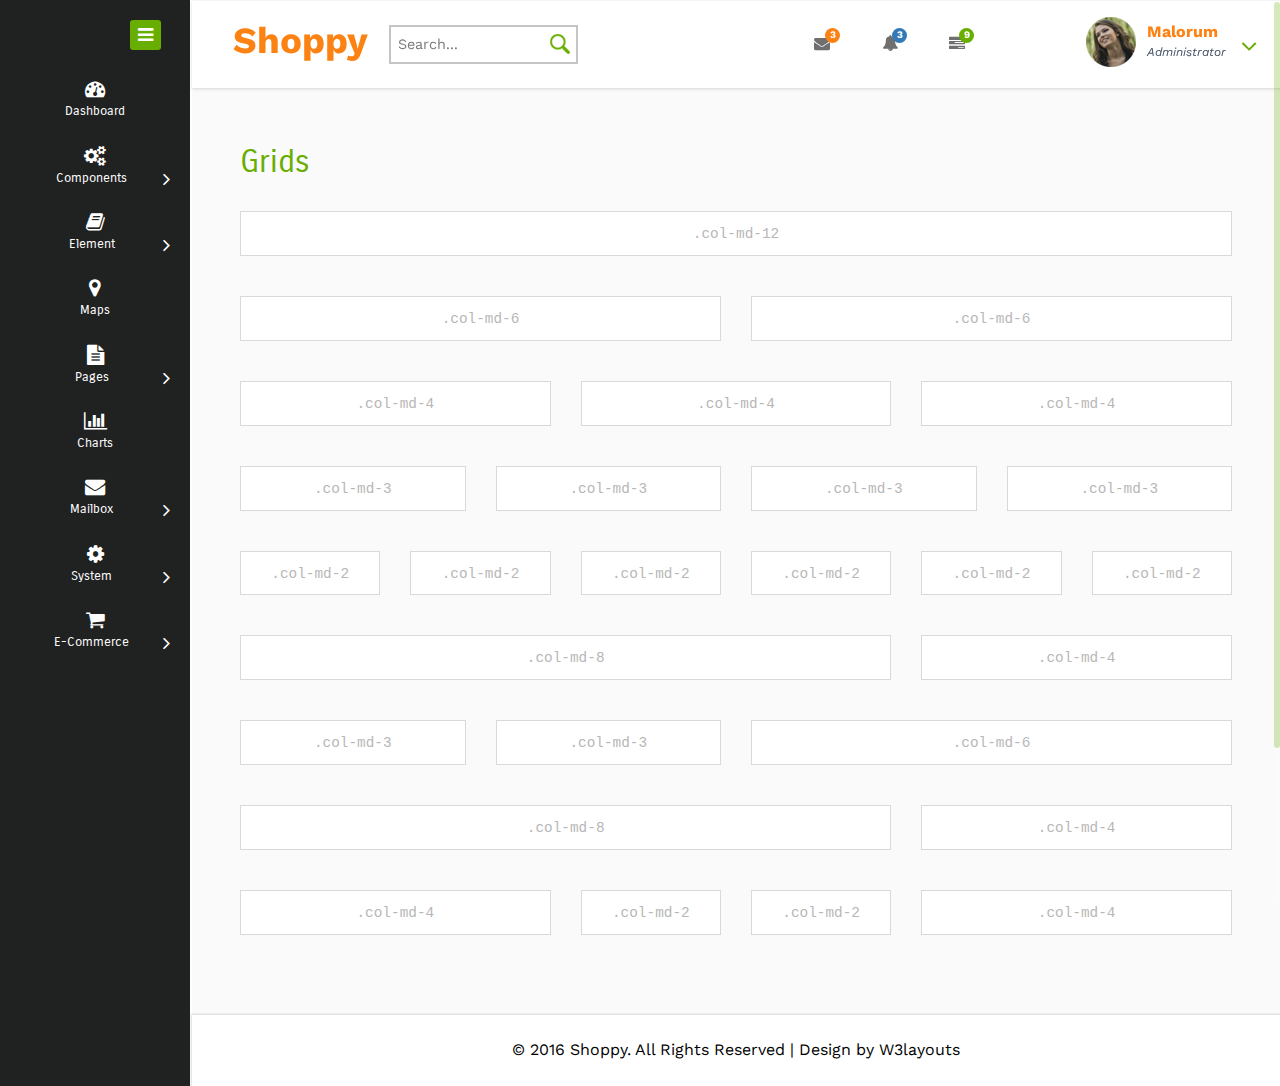
<file: grids.html>
<!--Author: W3layouts
Author URL: http://w3layouts.com
License: Creative Commons Attribution 3.0 Unported
License URL: http://creativecommons.org/licenses/by/3.0/
-->
<!DOCTYPE HTML>
<html>
<head>
<title>Shoppy an Admin Panel Category Flat Bootstrap Responsive Website Template | Grids :: w3layouts</title>
<meta name="viewport" content="width=device-width, initial-scale=1">
<meta http-equiv="Content-Type" content="text/html; charset=utf-8" />
<meta name="keywords" content="Shoppy Responsive web template, Bootstrap Web Templates, Flat Web Templates, Android Compatible web template, 
Smartphone Compatible web template, free webdesigns for Nokia, Samsung, LG, SonyEricsson, Motorola web design" />
<script type="application/x-javascript"> addEventListener("load", function() { setTimeout(hideURLbar, 0); }, false); function hideURLbar(){ window.scrollTo(0,1); } </script>
<!-- jQuery (necessary for Bootstrap's JavaScript plugins) -->
<link href="css/bootstrap.css" rel="stylesheet" type="text/css" media="all">
<!-- Custom Theme files -->
<link href="css/style.css" rel="stylesheet" type="text/css" media="all"/>
<!--js-->
<script src="js/jquery-2.1.1.min.js"></script> 
<!--icons-css-->
<link href="css/font-awesome.css" rel="stylesheet"> 
<!--Google Fonts-->
<link href='//fonts.googleapis.com/css?family=Carrois+Gothic' rel='stylesheet' type='text/css'>
<link href='//fonts.googleapis.com/css?family=Work+Sans:400,500,600' rel='stylesheet' type='text/css'>
<!--//skycons-icons-->
</head>
<body>	
<div class="page-container">	
   <div class="left-content">
	   <div class="mother-grid-inner">
            <!--header start here-->
				<div class="header-main">
					<div class="header-left">
							<div class="logo-name">
									 <a href="index.html"> <h1>Shoppy</h1> 
									<!--<img id="logo" src="" alt="Logo"/>--> 
								  </a> 								
							</div>
							<!--search-box-->
								<div class="search-box">
									<form>
										<input type="text" placeholder="Search..." required="">	
										<input type="submit" value="">					
									</form>
								</div><!--//end-search-box-->
							<div class="clearfix"> </div>
						 </div>
						 <div class="header-right">
							<div class="profile_details_left"><!--notifications of menu start -->
								<ul class="nofitications-dropdown">
									<li class="dropdown head-dpdn">
										<a href="#" class="dropdown-toggle" data-toggle="dropdown" aria-expanded="false"><i class="fa fa-envelope"></i><span class="badge">3</span></a>
										<ul class="dropdown-menu">
											<li>
												<div class="notification_header">
													<h3>You have 3 new messages</h3>
												</div>
											</li>
											<li><a href="#">
											   <div class="user_img"><img src="images/p4.png" alt=""></div>
											   <div class="notification_desc">
												<p>Lorem ipsum dolor</p>
												<p><span>1 hour ago</span></p>
												</div>
											   <div class="clearfix"></div>	
											</a></li>
											<li class="odd"><a href="#">
												<div class="user_img"><img src="images/p2.png" alt=""></div>
											   <div class="notification_desc">
												<p>Lorem ipsum dolor </p>
												<p><span>1 hour ago</span></p>
												</div>
											  <div class="clearfix"></div>	
											</a></li>
											<li><a href="#">
											   <div class="user_img"><img src="images/p3.png" alt=""></div>
											   <div class="notification_desc">
												<p>Lorem ipsum dolor</p>
												<p><span>1 hour ago</span></p>
												</div>
											   <div class="clearfix"></div>	
											</a></li>
											<li>
												<div class="notification_bottom">
													<a href="#">See all messages</a>
												</div> 
											</li>
										</ul>
									</li>
									<li class="dropdown head-dpdn">
										<a href="#" class="dropdown-toggle" data-toggle="dropdown" aria-expanded="false"><i class="fa fa-bell"></i><span class="badge blue">3</span></a>
										<ul class="dropdown-menu">
											<li>
												<div class="notification_header">
													<h3>You have 3 new notification</h3>
												</div>
											</li>
											<li><a href="#">
												<div class="user_img"><img src="images/p5.png" alt=""></div>
											   <div class="notification_desc">
												<p>Lorem ipsum dolor</p>
												<p><span>1 hour ago</span></p>
												</div>
											  <div class="clearfix"></div>	
											 </a></li>
											 <li class="odd"><a href="#">
												<div class="user_img"><img src="images/p6.png" alt=""></div>
											   <div class="notification_desc">
												<p>Lorem ipsum dolor</p>
												<p><span>1 hour ago</span></p>
												</div>
											   <div class="clearfix"></div>	
											 </a></li>
											 <li><a href="#">
												<div class="user_img"><img src="images/p7.png" alt=""></div>
											   <div class="notification_desc">
												<p>Lorem ipsum dolor</p>
												<p><span>1 hour ago</span></p>
												</div>
											   <div class="clearfix"></div>	
											 </a></li>
											 <li>
												<div class="notification_bottom">
													<a href="#">See all notifications</a>
												</div> 
											</li>
										</ul>
									</li>	
									<li class="dropdown head-dpdn">
										<a href="#" class="dropdown-toggle" data-toggle="dropdown" aria-expanded="false"><i class="fa fa-tasks"></i><span class="badge blue1">9</span></a>
										<ul class="dropdown-menu">
											<li>
												<div class="notification_header">
													<h3>You have 8 pending task</h3>
												</div>
											</li>
											<li><a href="#">
												<div class="task-info">
													<span class="task-desc">Database update</span><span class="percentage">40%</span>
													<div class="clearfix"></div>	
												</div>
												<div class="progress progress-striped active">
													<div class="bar yellow" style="width:40%;"></div>
												</div>
											</a></li>
											<li><a href="#">
												<div class="task-info">
													<span class="task-desc">Dashboard done</span><span class="percentage">90%</span>
												   <div class="clearfix"></div>	
												</div>
												<div class="progress progress-striped active">
													 <div class="bar green" style="width:90%;"></div>
												</div>
											</a></li>
											<li><a href="#">
												<div class="task-info">
													<span class="task-desc">Mobile App</span><span class="percentage">33%</span>
													<div class="clearfix"></div>	
												</div>
											   <div class="progress progress-striped active">
													 <div class="bar red" style="width: 33%;"></div>
												</div>
											</a></li>
											<li><a href="#">
												<div class="task-info">
													<span class="task-desc">Issues fixed</span><span class="percentage">80%</span>
												   <div class="clearfix"></div>	
												</div>
												<div class="progress progress-striped active">
													 <div class="bar  blue" style="width: 80%;"></div>
												</div>
											</a></li>
											<li>
												<div class="notification_bottom">
													<a href="#">See all pending tasks</a>
												</div> 
											</li>
										</ul>
									</li>	
								</ul>
								<div class="clearfix"> </div>
							</div>
							<!--notification menu end -->
							<div class="profile_details">		
								<ul>
									<li class="dropdown profile_details_drop">
										<a href="#" class="dropdown-toggle" data-toggle="dropdown" aria-expanded="false">
											<div class="profile_img">	
												<span class="prfil-img"><img src="images/p1.png" alt=""> </span> 
												<div class="user-name">
													<p>Malorum</p>
													<span>Administrator</span>
												</div>
												<i class="fa fa-angle-down lnr"></i>
												<i class="fa fa-angle-up lnr"></i>
												<div class="clearfix"></div>	
											</div>	
										</a>
										<ul class="dropdown-menu drp-mnu">
											<li> <a href="#"><i class="fa fa-cog"></i> Settings</a> </li> 
											<li> <a href="#"><i class="fa fa-user"></i> Profile</a> </li> 
											<li> <a href="#"><i class="fa fa-sign-out"></i> Logout</a> </li>
										</ul>
									</li>
								</ul>
							</div>
							<div class="clearfix"> </div>				
						</div>
				     <div class="clearfix"> </div>	
				</div>
<!--heder end here-->
<!-- script-for sticky-nav -->
		<script>
		$(document).ready(function() {
			 var navoffeset=$(".header-main").offset().top;
			 $(window).scroll(function(){
				var scrollpos=$(window).scrollTop(); 
				if(scrollpos >=navoffeset){
					$(".header-main").addClass("fixed");
				}else{
					$(".header-main").removeClass("fixed");
				}
			 });
			 
		});
		</script>
		<!-- /script-for sticky-nav -->
<!--inner block start here-->
<div class="inner-block">
    <div class="cols-grids panel-widget">
    	<h2>Grids</h2>
		<div class="chute chute-center text-center">
				<div class="row mb40">
					<div class="col-md-12">
						<div class="demo-grid">
							<code>.col-md-12</code>
						</div>
					</div>
				</div>
				<div class="row mb40">
					<div class="col-md-6">
						<div class="demo-grid">
							<code>.col-md-6</code>
						</div>
					</div>
					<div class="col-md-6">
						<div class="demo-grid">
							<code>.col-md-6</code>
						</div>
					</div>
				</div>
				<div class="row mb40">
					<div class="col-md-4">
						<div class="demo-grid">
							<code>.col-md-4</code>
						</div>
					</div>
					<div class="col-md-4">
						<div class="demo-grid">
							<code>.col-md-4</code>
						</div>
					</div>
					<div class="col-md-4">
						<div class="demo-grid">
							<code>.col-md-4</code>
						</div>
					</div>
				</div>
				<div class="row mb40">
					<div class="col-md-3 mb5">
						<div class="demo-grid">
							<code>.col-md-3</code>
						</div>
					</div>
					<div class="col-md-3 mb5">
						<div class="demo-grid">
							<code>.col-md-3</code>
						</div>
					</div>
					<div class="col-md-3 mb5">
						<div class="demo-grid">
							<code>.col-md-3</code>
						</div>
					</div>
					<div class="col-md-3 mb5">
						<div class="demo-grid">
							<code>.col-md-3</code>
						</div>
					</div>
				</div>
				<div class="row mb40">
					<div class="col-md-2">
						<div class="demo-grid">
							<code>.col-md-2</code>
						</div>
					</div>
					<div class="col-md-2">
						<div class="demo-grid">
							<code>.col-md-2</code>
						</div>
					</div>
					<div class="col-md-2">
						<div class="demo-grid">
							<code>.col-md-2</code>
						</div>
					</div>
					<div class="col-md-2">
						<div class="demo-grid">
							<code>.col-md-2</code>
						</div>
					</div>
					<div class="col-md-2">
						<div class="demo-grid">
							<code>.col-md-2</code>
						</div>
					</div>
					<div class="col-md-2">
						<div class="demo-grid">
							<code>.col-md-2</code>
						</div>
					</div>
				</div>

				<div class="row mb40">
					<div class="col-md-8 mb5">
						<div class="demo-grid">
							<code>.col-md-8</code>
						</div>
					</div>
					<div class="col-md-4 mb5">
						<div class="demo-grid">
							<code>.col-md-4</code>
						</div>
					</div>
				</div>
				<div class="row mb40">
					<div class="col-md-3 mb5">
						<div class="demo-grid">
							<code>.col-md-3</code>
						</div>
					</div>
					<div class="col-md-3 mb5">
						<div class="demo-grid">
							<code>.col-md-3</code>
						</div>
					</div>
					<div class="col-md-6 mb5">
						<div class="demo-grid">
							<code>.col-md-6</code>
						</div>
					</div>
				</div>
				<div class="row mb40">
					<div class="col-md-8 mb5">
						<div class="demo-grid">
							<code>.col-md-8</code>
						</div>
					</div>
					<div class="col-md-4 mb5">
						<div class="demo-grid">
							<code>.col-md-4</code>
						</div>
					</div>

				</div>
				<div class="row mb40">
					<div class="col-md-4">
						<div class="demo-grid">
							<code>.col-md-4</code>
						</div>
					</div>
					<div class="col-md-2">
						<div class="demo-grid">
							<code>.col-md-2</code>
						</div>
					</div>
					<div class="col-md-2">
						<div class="demo-grid">
							<code>.col-md-2</code>
						</div>
					</div>
					<div class="col-md-4">
						<div class="demo-grid">
							<code>.col-md-4</code>
						</div>
					</div>
				</div>
		  </div>
	 </div>	
</div>
</div>
<!--inner block end here-->
<!--copy rights start here-->
<div class="copyrights">
	 <p>© 2016 Shoppy. All Rights Reserved | Design by  <a href="http://w3layouts.com/" target="_blank">W3layouts</a> </p>
</div>	
<!--COPY rights end here-->
</div>
<!--slider menu-->
    <div class="sidebar-menu">
		  	<div class="logo"> <a href="#" class="sidebar-icon"> <span class="fa fa-bars"></span> </a> <a href="#"> <span id="logo" ></span> 
			      <!--<img id="logo" src="" alt="Logo"/>--> 
			  </a> </div>		  
		    <div class="menu">
		      <ul id="menu" >
		        <li id="menu-home" ><a href="index.html"><i class="fa fa-tachometer"></i><span>Dashboard</span></a></li>
		        <li><a href="#"><i class="fa fa-cogs"></i><span>Components</span><span class="fa fa-angle-right" style="float: right"></span></a>
		          <ul>
		            <li><a href="grids.html">Grids</a></li>
		            <li><a href="portlet.html">Portlets</a></li>		            
		          </ul>
		        </li>
		        <li id="menu-comunicacao" ><a href="#"><i class="fa fa-book nav_icon"></i><span>Element</span><span class="fa fa-angle-right" style="float: right"></span></a>
		          <ul id="menu-comunicacao-sub" >
		            <li id="menu-mensagens" style="width: 120px" ><a href="buttons.html">Buttons</a>		              
		            </li>
		            <li id="menu-arquivos" ><a href="typography.html">Typography</a></li>
		             <li id="menu-arquivos" ><a href="icons.html">Icons</a></li>
		          </ul>
		        </li>
		          <li><a href="maps.html"><i class="fa fa-map-marker"></i><span>Maps</span></a></li>
		        <li id="menu-academico" ><a href="#"><i class="fa fa-file-text"></i><span>Pages</span><span class="fa fa-angle-right" style="float: right"></span></a>
		          <ul id="menu-academico-sub" >
		          	 <li id="menu-academico-boletim" ><a href="login.html">Login</a></li>
		            <li id="menu-academico-avaliacoes" ><a href="signup.html">Sign Up</a></li>		           
		          </ul>
		        </li>
		        
		        <li><a href="charts.html"><i class="fa fa-bar-chart"></i><span>Charts</span></a></li>
		        <li><a href="#"><i class="fa fa-envelope"></i><span>Mailbox</span><span class="fa fa-angle-right" style="float: right"></span></a>
		        	 <ul id="menu-academico-sub" >
			            <li id="menu-academico-avaliacoes" ><a href="inbox.html">Inbox</a></li>
			            <li id="menu-academico-boletim" ><a href="inbox-details.html">Compose email</a></li>
		             </ul>
		        </li>
		         <li><a href="#"><i class="fa fa-cog"></i><span>System</span><span class="fa fa-angle-right" style="float: right"></span></a>
		         	 <ul id="menu-academico-sub" >
			            <li id="menu-academico-avaliacoes" ><a href="404.html">404</a></li>
			            <li id="menu-academico-boletim" ><a href="blank.html">Blank</a></li>
		             </ul>
		         </li>
		         <li><a href="#"><i class="fa fa-shopping-cart"></i><span>E-Commerce</span><span class="fa fa-angle-right" style="float: right"></span></a>
		         	<ul id="menu-academico-sub" >
			            <li id="menu-academico-avaliacoes" ><a href="product.html">Product</a></li>
			            <li id="menu-academico-boletim" ><a href="price.html">Price</a></li>
		             </ul>
		         </li>
		      </ul>
		    </div>
	 </div>
	<div class="clearfix"> </div>
</div>
<!--slide bar menu end here-->
<script>
var toggle = true;
            
$(".sidebar-icon").click(function() {                
  if (toggle)
  {
    $(".page-container").addClass("sidebar-collapsed").removeClass("sidebar-collapsed-back");
    $("#menu span").css({"position":"absolute"});
  }
  else
  {
    $(".page-container").removeClass("sidebar-collapsed").addClass("sidebar-collapsed-back");
    setTimeout(function() {
      $("#menu span").css({"position":"relative"});
    }, 400);
  }               
                toggle = !toggle;
            });
</script>
<!--scrolling js-->
		<script src="js/jquery.nicescroll.js"></script>
		<script src="js/scripts.js"></script>
		<!--//scrolling js-->
<script src="js/bootstrap.js"> </script>
<!-- mother grid end here-->
</body>
</html>
</file>
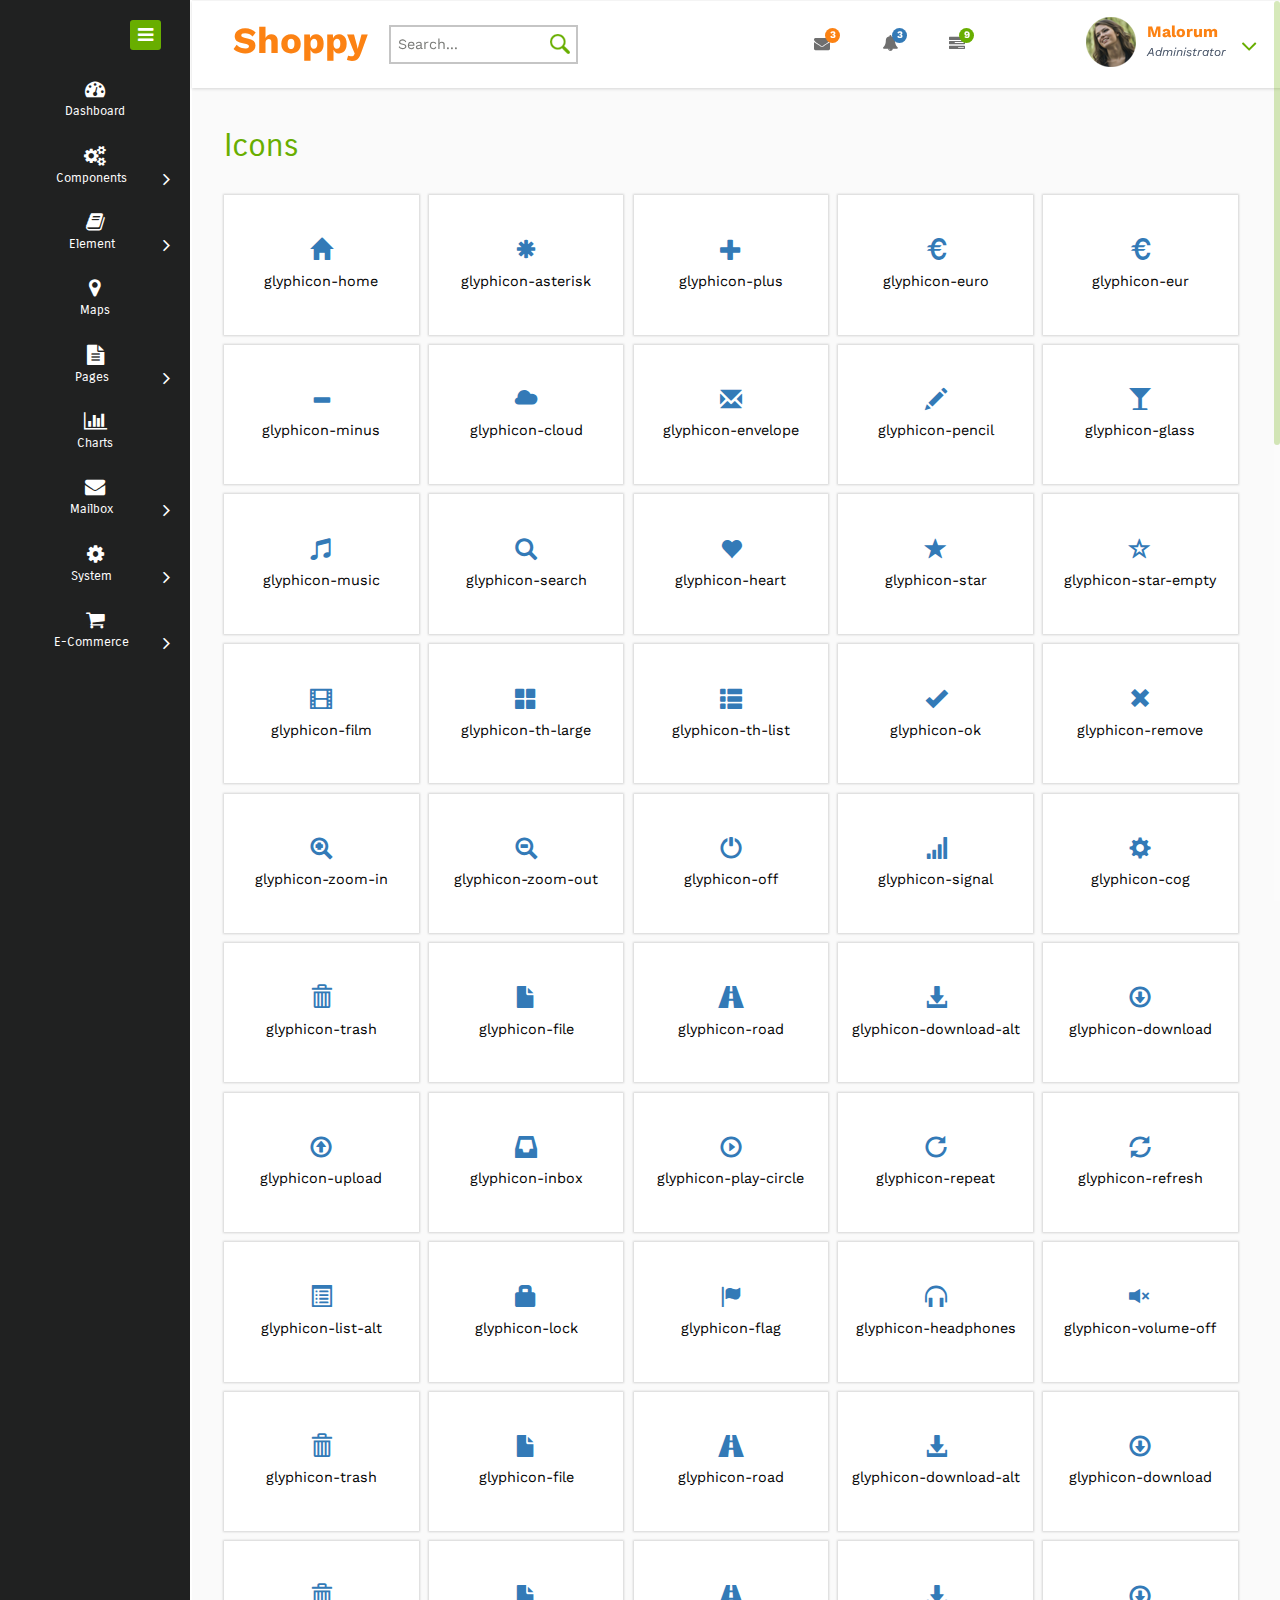
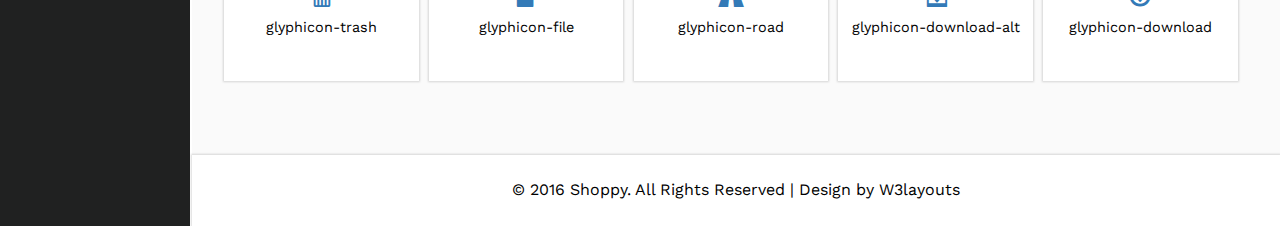
<file: icons.html>
<!--Author: W3layouts
Author URL: http://w3layouts.com
License: Creative Commons Attribution 3.0 Unported
License URL: http://creativecommons.org/licenses/by/3.0/
-->
<!DOCTYPE HTML>
<html>
<head>
<title>Shoppy an Admin Panel Category Flat Bootstrap Responsive Website Template | Icons :: w3layouts</title>
<meta name="viewport" content="width=device-width, initial-scale=1">
<meta http-equiv="Content-Type" content="text/html; charset=utf-8" />
<meta name="keywords" content="Shoppy Responsive web template, Bootstrap Web Templates, Flat Web Templates, Android Compatible web template, 
Smartphone Compatible web template, free webdesigns for Nokia, Samsung, LG, SonyEricsson, Motorola web design" />
<script type="application/x-javascript"> addEventListener("load", function() { setTimeout(hideURLbar, 0); }, false); function hideURLbar(){ window.scrollTo(0,1); } </script>
<!-- jQuery (necessary for Bootstrap's JavaScript plugins) -->
<link href="css/bootstrap.css" rel="stylesheet" type="text/css" media="all">
<!-- Custom Theme files -->
<link href="css/style.css" rel="stylesheet" type="text/css" media="all"/>
<!--js-->
<script src="js/jquery-2.1.1.min.js"></script> 
<!--icons-css-->
<link href="css/font-awesome.css" rel="stylesheet"> 
<!--Google Fonts-->
<link href='//fonts.googleapis.com/css?family=Carrois+Gothic' rel='stylesheet' type='text/css'>
<link href='//fonts.googleapis.com/css?family=Work+Sans:400,500,600' rel='stylesheet' type='text/css'>
<!--//skycons-icons-->
</head>
<body>	
<div class="page-container">	
   <div class="left-content">
	   <div class="mother-grid-inner">
            <!--header start here-->
				<div class="header-main">
					<div class="header-left">
							<div class="logo-name">
									 <a href="index.html"> <h1>Shoppy</h1> 
									<!--<img id="logo" src="" alt="Logo"/>--> 
								  </a> 								
							</div>
							<!--search-box-->
								<div class="search-box">
									<form>
										<input type="text" placeholder="Search..." required="">	
										<input type="submit" value="">					
									</form>
								</div><!--//end-search-box-->
							<div class="clearfix"> </div>
						 </div>
						 <div class="header-right">
							<div class="profile_details_left"><!--notifications of menu start -->
								<ul class="nofitications-dropdown">
									<li class="dropdown head-dpdn">
										<a href="#" class="dropdown-toggle" data-toggle="dropdown" aria-expanded="false"><i class="fa fa-envelope"></i><span class="badge">3</span></a>
										<ul class="dropdown-menu">
											<li>
												<div class="notification_header">
													<h3>You have 3 new messages</h3>
												</div>
											</li>
											<li><a href="#">
											   <div class="user_img"><img src="images/p4.png" alt=""></div>
											   <div class="notification_desc">
												<p>Lorem ipsum dolor</p>
												<p><span>1 hour ago</span></p>
												</div>
											   <div class="clearfix"></div>	
											</a></li>
											<li class="odd"><a href="#">
												<div class="user_img"><img src="images/p2.png" alt=""></div>
											   <div class="notification_desc">
												<p>Lorem ipsum dolor </p>
												<p><span>1 hour ago</span></p>
												</div>
											  <div class="clearfix"></div>	
											</a></li>
											<li><a href="#">
											   <div class="user_img"><img src="images/p3.png" alt=""></div>
											   <div class="notification_desc">
												<p>Lorem ipsum dolor</p>
												<p><span>1 hour ago</span></p>
												</div>
											   <div class="clearfix"></div>	
											</a></li>
											<li>
												<div class="notification_bottom">
													<a href="#">See all messages</a>
												</div> 
											</li>
										</ul>
									</li>
									<li class="dropdown head-dpdn">
										<a href="#" class="dropdown-toggle" data-toggle="dropdown" aria-expanded="false"><i class="fa fa-bell"></i><span class="badge blue">3</span></a>
										<ul class="dropdown-menu">
											<li>
												<div class="notification_header">
													<h3>You have 3 new notification</h3>
												</div>
											</li>
											<li><a href="#">
												<div class="user_img"><img src="images/p5.png" alt=""></div>
											   <div class="notification_desc">
												<p>Lorem ipsum dolor</p>
												<p><span>1 hour ago</span></p>
												</div>
											  <div class="clearfix"></div>	
											 </a></li>
											 <li class="odd"><a href="#">
												<div class="user_img"><img src="images/p6.png" alt=""></div>
											   <div class="notification_desc">
												<p>Lorem ipsum dolor</p>
												<p><span>1 hour ago</span></p>
												</div>
											   <div class="clearfix"></div>	
											 </a></li>
											 <li><a href="#">
												<div class="user_img"><img src="images/p7.png" alt=""></div>
											   <div class="notification_desc">
												<p>Lorem ipsum dolor</p>
												<p><span>1 hour ago</span></p>
												</div>
											   <div class="clearfix"></div>	
											 </a></li>
											 <li>
												<div class="notification_bottom">
													<a href="#">See all notifications</a>
												</div> 
											</li>
										</ul>
									</li>	
									<li class="dropdown head-dpdn">
										<a href="#" class="dropdown-toggle" data-toggle="dropdown" aria-expanded="false"><i class="fa fa-tasks"></i><span class="badge blue1">9</span></a>
										<ul class="dropdown-menu">
											<li>
												<div class="notification_header">
													<h3>You have 8 pending task</h3>
												</div>
											</li>
											<li><a href="#">
												<div class="task-info">
													<span class="task-desc">Database update</span><span class="percentage">40%</span>
													<div class="clearfix"></div>	
												</div>
												<div class="progress progress-striped active">
													<div class="bar yellow" style="width:40%;"></div>
												</div>
											</a></li>
											<li><a href="#">
												<div class="task-info">
													<span class="task-desc">Dashboard done</span><span class="percentage">90%</span>
												   <div class="clearfix"></div>	
												</div>
												<div class="progress progress-striped active">
													 <div class="bar green" style="width:90%;"></div>
												</div>
											</a></li>
											<li><a href="#">
												<div class="task-info">
													<span class="task-desc">Mobile App</span><span class="percentage">33%</span>
													<div class="clearfix"></div>	
												</div>
											   <div class="progress progress-striped active">
													 <div class="bar red" style="width: 33%;"></div>
												</div>
											</a></li>
											<li><a href="#">
												<div class="task-info">
													<span class="task-desc">Issues fixed</span><span class="percentage">80%</span>
												   <div class="clearfix"></div>	
												</div>
												<div class="progress progress-striped active">
													 <div class="bar  blue" style="width: 80%;"></div>
												</div>
											</a></li>
											<li>
												<div class="notification_bottom">
													<a href="#">See all pending tasks</a>
												</div> 
											</li>
										</ul>
									</li>	
								</ul>
								<div class="clearfix"> </div>
							</div>
							<!--notification menu end -->
							<div class="profile_details">		
								<ul>
									<li class="dropdown profile_details_drop">
										<a href="#" class="dropdown-toggle" data-toggle="dropdown" aria-expanded="false">
											<div class="profile_img">	
												<span class="prfil-img"><img src="images/p1.png" alt=""> </span> 
												<div class="user-name">
													<p>Malorum</p>
													<span>Administrator</span>
												</div>
												<i class="fa fa-angle-down lnr"></i>
												<i class="fa fa-angle-up lnr"></i>
												<div class="clearfix"></div>	
											</div>	
										</a>
										<ul class="dropdown-menu drp-mnu">
											<li> <a href="#"><i class="fa fa-cog"></i> Settings</a> </li> 
											<li> <a href="#"><i class="fa fa-user"></i> Profile</a> </li> 
											<li> <a href="#"><i class="fa fa-sign-out"></i> Logout</a> </li>
										</ul>
									</li>
								</ul>
							</div>
							<div class="clearfix"> </div>				
						</div>
				     <div class="clearfix"> </div>	
				</div>
<!--heder end here-->
<!-- script-for sticky-nav -->
		<script>
		$(document).ready(function() {
			 var navoffeset=$(".header-main").offset().top;
			 $(window).scroll(function(){
				var scrollpos=$(window).scrollTop(); 
				if(scrollpos >=navoffeset){
					$(".header-main").addClass("fixed");
				}else{
					$(".header-main").removeClass("fixed");
				}
			 });
			 
		});
		</script>
		<!-- /script-for sticky-nav -->
<!--inner block start here-->
<div class="inner-block">
   <div class="boost-icons">
   	       <div class="boost-icons-head">
				 <h2>Icons </h2>
		  </div>
		  <div class="boost-icons-bottom">
				<div class="boost-icons-list">
					<ul>
						<li><i class="glyphicon glyphicon-home" aria-hidden="true"></i> glyphicon-home</li>
						<li><i class="glyphicon glyphicon-asterisk" aria-hidden="true"></i> glyphicon-asterisk</li>
						<li><i class="glyphicon glyphicon-plus" aria-hidden="true"></i> glyphicon-plus</li>
						<li><i class="glyphicon glyphicon-euro" aria-hidden="true"></i> glyphicon-euro</li>
						<li><i class="glyphicon glyphicon-eur" aria-hidden="true"></i> glyphicon-eur</li>
						<li><i class="glyphicon glyphicon-minus" aria-hidden="true"></i> glyphicon-minus</li>
						<li><i class="glyphicon glyphicon-cloud" aria-hidden="true"></i> glyphicon-cloud</li>
						<li><i class="glyphicon glyphicon-envelope" aria-hidden="true"></i> glyphicon-envelope</li>
						<li><i class="glyphicon glyphicon-pencil" aria-hidden="true"></i> glyphicon-pencil</li>
						<li><i class="glyphicon glyphicon-glass" aria-hidden="true"></i> glyphicon-glass</li>
						<li><i class="glyphicon glyphicon-music" aria-hidden="true"></i> glyphicon-music</li>
						<li><i class="glyphicon glyphicon-search" aria-hidden="true"></i> glyphicon-search</li>
						<li><i class="glyphicon glyphicon-heart" aria-hidden="true"></i> glyphicon-heart</li>
						<li><i class="glyphicon glyphicon-star" aria-hidden="true"></i> glyphicon-star</li>
						<li><i class="glyphicon glyphicon-star-empty" aria-hidden="true"></i> glyphicon-star-empty</li>
						<li><i class="glyphicon glyphicon-film" aria-hidden="true"></i> glyphicon-film</li>
						<li><i class="glyphicon glyphicon-th-large" aria-hidden="true"></i> glyphicon-th-large</li>
						<li><i class="glyphicon glyphicon-th-list" aria-hidden="true"></i> glyphicon-th-list</li>
						<li><i class="glyphicon glyphicon-ok" aria-hidden="true"></i> glyphicon-ok</li>
						<li><i class="glyphicon glyphicon-remove" aria-hidden="true"></i> glyphicon-remove</li>
						<li><i class="glyphicon glyphicon-zoom-in" aria-hidden="true"></i> glyphicon-zoom-in</li>
						<li><i class="glyphicon glyphicon-zoom-out" aria-hidden="true"></i> glyphicon-zoom-out</li>
						<li><i class="glyphicon glyphicon-off" aria-hidden="true"></i> glyphicon-off</li>
						<li><i class="glyphicon glyphicon-signal" aria-hidden="true"></i> glyphicon-signal</li>
						<li><i class="glyphicon glyphicon-cog" aria-hidden="true"></i> glyphicon-cog</li>
						<li><i class="glyphicon glyphicon-trash" aria-hidden="true"></i> glyphicon-trash</li>
						<li><i class="glyphicon glyphicon-file" aria-hidden="true"></i> glyphicon-file</li>
						<li><i class="glyphicon glyphicon-road" aria-hidden="true"></i> glyphicon-road</li>
						<li><i class="glyphicon glyphicon-download-alt" aria-hidden="true"></i> glyphicon-download-alt</li>
						<li><i class="glyphicon glyphicon-download" aria-hidden="true"></i> glyphicon-download</li>
						<li><i class="glyphicon glyphicon-upload" aria-hidden="true"></i> glyphicon-upload</li>
						<li><i class="glyphicon glyphicon-inbox" aria-hidden="true"></i> glyphicon-inbox</li>
						<li><i class="glyphicon glyphicon-play-circle" aria-hidden="true"></i> glyphicon-play-circle</li>
						<li><i class="glyphicon glyphicon-repeat" aria-hidden="true"></i> glyphicon-repeat</li>
						<li><i class="glyphicon glyphicon-refresh" aria-hidden="true"></i> glyphicon-refresh</li>
						<li><i class="glyphicon glyphicon-list-alt" aria-hidden="true"></i> glyphicon-list-alt</li>
						<li><i class="glyphicon glyphicon-lock" aria-hidden="true"></i> glyphicon-lock</li>
						<li><i class="glyphicon glyphicon-flag" aria-hidden="true"></i> glyphicon-flag</li>
						<li><i class="glyphicon glyphicon-headphones" aria-hidden="true"></i> glyphicon-headphones</li>
						<li><i class="glyphicon glyphicon-volume-off" aria-hidden="true"></i> glyphicon-volume-off</li>
						<li><i class="glyphicon glyphicon-trash" aria-hidden="true"></i> glyphicon-trash</li>
						<li><i class="glyphicon glyphicon-file" aria-hidden="true"></i> glyphicon-file</li>
						<li><i class="glyphicon glyphicon-road" aria-hidden="true"></i> glyphicon-road</li>
						<li><i class="glyphicon glyphicon-download-alt" aria-hidden="true"></i> glyphicon-download-alt</li>
						<li><i class="glyphicon glyphicon-download" aria-hidden="true"></i> glyphicon-download</li>
						<li><i class="glyphicon glyphicon-trash" aria-hidden="true"></i> glyphicon-trash</li>
						<li><i class="glyphicon glyphicon-file" aria-hidden="true"></i> glyphicon-file</li>
						<li><i class="glyphicon glyphicon-road" aria-hidden="true"></i> glyphicon-road</li>
						<li><i class="glyphicon glyphicon-download-alt" aria-hidden="true"></i> glyphicon-download-alt</li>
						<li><i class="glyphicon glyphicon-download" aria-hidden="true"></i> glyphicon-download</li>
					</ul>
					<div class="clearfix"> </div>
				</div>					
		    </div>				
     </div>
</div>
<!--inner block end here-->
<!--copy rights start here-->
<div class="copyrights">
	 <p>© 2016 Shoppy. All Rights Reserved | Design by  <a href="http://w3layouts.com/" target="_blank">W3layouts</a> </p>
</div>	
<!--COPY rights end here-->
</div>
</div>
<!--slider menu-->
    <div class="sidebar-menu">
		  	<div class="logo"> <a href="#" class="sidebar-icon"> <span class="fa fa-bars"></span> </a> <a href="#"> <span id="logo" ></span> 
			      <!--<img id="logo" src="" alt="Logo"/>--> 
			  </a> </div>		  
		    <div class="menu">
		      <ul id="menu" >
		        <li id="menu-home" ><a href="index.html"><i class="fa fa-tachometer"></i><span>Dashboard</span></a></li>
		        <li><a href="#"><i class="fa fa-cogs"></i><span>Components</span><span class="fa fa-angle-right" style="float: right"></span></a>
		          <ul>
		            <li><a href="grids.html">Grids</a></li>
		            <li><a href="portlet.html">Portlets</a></li>		            
		          </ul>
		        </li>
		        <li id="menu-comunicacao" ><a href="#"><i class="fa fa-book nav_icon"></i><span>Element</span><span class="fa fa-angle-right" style="float: right"></span></a>
		          <ul id="menu-comunicacao-sub" >
		            <li id="menu-mensagens" style="width: 120px" ><a href="buttons.html">Buttons</a>		              
		            </li>
		            <li id="menu-arquivos" ><a href="typography.html">Typography</a></li>
		             <li id="menu-arquivos" ><a href="icons.html">Icons</a></li>
		          </ul>
		        </li>
		          <li><a href="maps.html"><i class="fa fa-map-marker"></i><span>Maps</span></a></li>
		        <li id="menu-academico" ><a href="#"><i class="fa fa-file-text"></i><span>Pages</span><span class="fa fa-angle-right" style="float: right"></span></a>
		          <ul id="menu-academico-sub" >
		          	 <li id="menu-academico-boletim" ><a href="login.html">Login</a></li>
		            <li id="menu-academico-avaliacoes" ><a href="signup.html">Sign Up</a></li>		           
		          </ul>
		        </li>
		        
		        <li><a href="charts.html"><i class="fa fa-bar-chart"></i><span>Charts</span></a></li>
		        <li><a href="#"><i class="fa fa-envelope"></i><span>Mailbox</span><span class="fa fa-angle-right" style="float: right"></span></a>
		        	 <ul id="menu-academico-sub" >
			            <li id="menu-academico-avaliacoes" ><a href="inbox.html">Inbox</a></li>
			            <li id="menu-academico-boletim" ><a href="inbox-details.html">Compose email</a></li>
		             </ul>
		        </li>
		         <li><a href="#"><i class="fa fa-cog"></i><span>System</span><span class="fa fa-angle-right" style="float: right"></span></a>
		         	 <ul id="menu-academico-sub" >
			            <li id="menu-academico-avaliacoes" ><a href="404.html">404</a></li>
			            <li id="menu-academico-boletim" ><a href="blank.html">Blank</a></li>
		             </ul>
		         </li>
		         <li><a href="#"><i class="fa fa-shopping-cart"></i><span>E-Commerce</span><span class="fa fa-angle-right" style="float: right"></span></a>
		         	<ul id="menu-academico-sub" >
			            <li id="menu-academico-avaliacoes" ><a href="product.html">Product</a></li>
			            <li id="menu-academico-boletim" ><a href="price.html">Price</a></li>
		             </ul>
		         </li>
		      </ul>
		    </div>
	 </div>
	<div class="clearfix"> </div>
</div>
<!--slide bar menu end here-->
<script>
var toggle = true;
            
$(".sidebar-icon").click(function() {                
  if (toggle)
  {
    $(".page-container").addClass("sidebar-collapsed").removeClass("sidebar-collapsed-back");
    $("#menu span").css({"position":"absolute"});
  }
  else
  {
    $(".page-container").removeClass("sidebar-collapsed").addClass("sidebar-collapsed-back");
    setTimeout(function() {
      $("#menu span").css({"position":"relative"});
    }, 400);
  }               
                toggle = !toggle;
            });
</script>
<!--scrolling js-->
		<script src="js/jquery.nicescroll.js"></script>
		<script src="js/scripts.js"></script>
		<!--//scrolling js-->
<script src="js/bootstrap.js"> </script>
<!-- mother grid end here-->
</body>
</html>
</file>
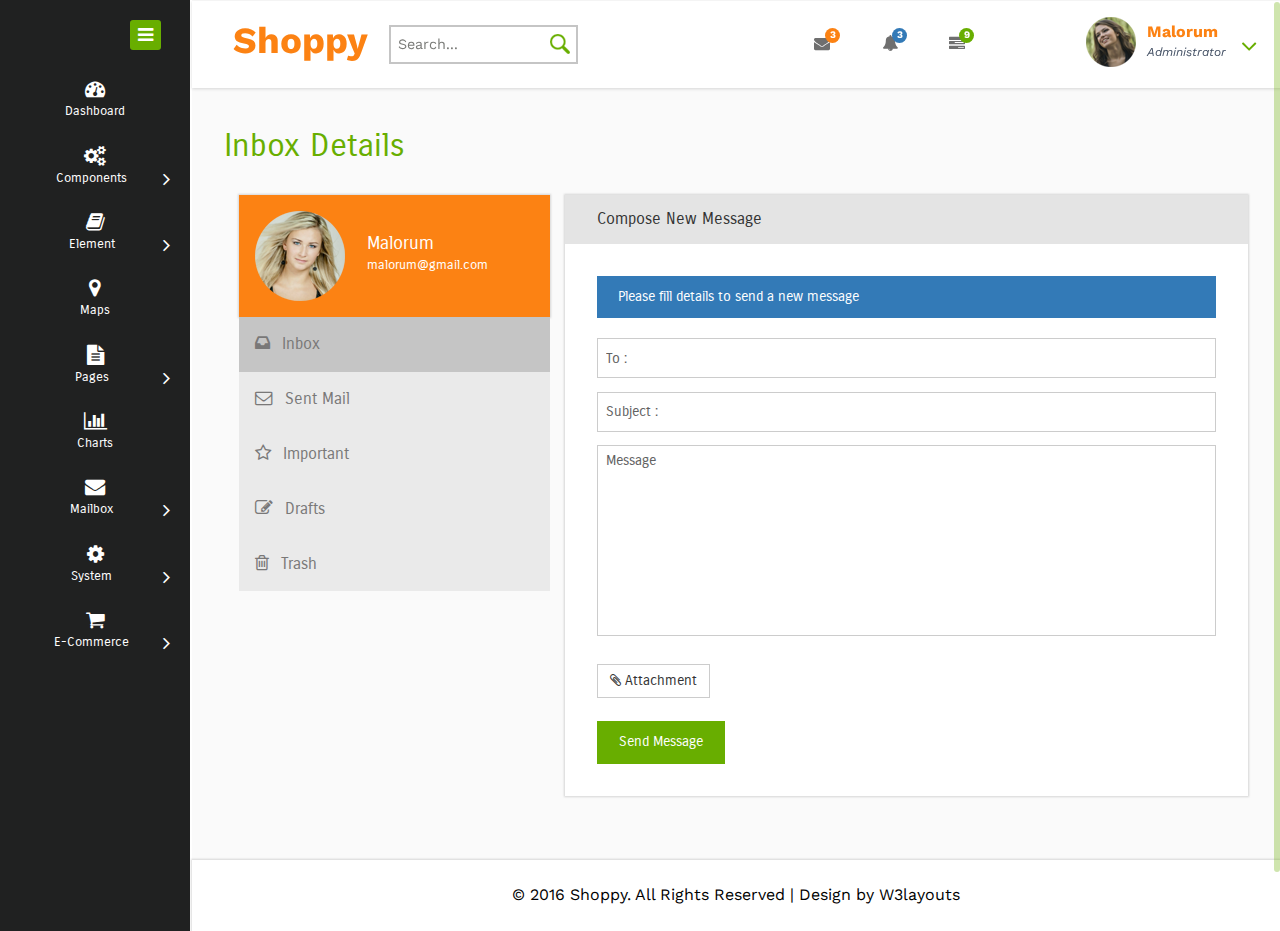
<file: inbox-details.html>
<!--Author: W3layouts
Author URL: http://w3layouts.com
License: Creative Commons Attribution 3.0 Unported
License URL: http://creativecommons.org/licenses/by/3.0/
-->
<!DOCTYPE HTML>
<html>
<head>
<title>Shoppy an Admin Panel Category Flat Bootstrap Responsive Website Template | Inbox-details :: w3layouts</title>
<meta name="viewport" content="width=device-width, initial-scale=1">
<meta http-equiv="Content-Type" content="text/html; charset=utf-8" />
<meta name="keywords" content="Shoppy Responsive web template, Bootstrap Web Templates, Flat Web Templates, Android Compatible web template, 
Smartphone Compatible web template, free webdesigns for Nokia, Samsung, LG, SonyEricsson, Motorola web design" />
<script type="application/x-javascript"> addEventListener("load", function() { setTimeout(hideURLbar, 0); }, false); function hideURLbar(){ window.scrollTo(0,1); } </script>
<!-- jQuery (necessary for Bootstrap's JavaScript plugins) -->
<link href="css/bootstrap.css" rel="stylesheet" type="text/css" media="all">
<!-- Custom Theme files -->
<link href="css/style.css" rel="stylesheet" type="text/css" media="all"/>
<!--js-->
<script src="js/jquery-2.1.1.min.js"></script> 
<!--icons-css-->
<link href="css/font-awesome.css" rel="stylesheet"> 
<!--Google Fonts-->
<link href='//fonts.googleapis.com/css?family=Carrois+Gothic' rel='stylesheet' type='text/css'>
<link href='//fonts.googleapis.com/css?family=Work+Sans:400,500,600' rel='stylesheet' type='text/css'>
<!--//skycons-icons-->
</head>
<body>	
<div class="page-container">	
   <div class="left-content">
	   <div class="mother-grid-inner">
            <!--header start here-->
				<div class="header-main">
					<div class="header-left">
							<div class="logo-name">
									 <a href="index.html"> <h1>Shoppy</h1> 
									<!--<img id="logo" src="" alt="Logo"/>--> 
								  </a> 								
							</div>
							<!--search-box-->
								<div class="search-box">
									<form>
										<input type="text" placeholder="Search..." required="">	
										<input type="submit" value="">					
									</form>
								</div><!--//end-search-box-->
							<div class="clearfix"> </div>
						 </div>
						 <div class="header-right">
							<div class="profile_details_left"><!--notifications of menu start -->
								<ul class="nofitications-dropdown">
									<li class="dropdown head-dpdn">
										<a href="#" class="dropdown-toggle" data-toggle="dropdown" aria-expanded="false"><i class="fa fa-envelope"></i><span class="badge">3</span></a>
										<ul class="dropdown-menu">
											<li>
												<div class="notification_header">
													<h3>You have 3 new messages</h3>
												</div>
											</li>
											<li><a href="#">
											   <div class="user_img"><img src="images/p4.png" alt=""></div>
											   <div class="notification_desc">
												<p>Lorem ipsum dolor</p>
												<p><span>1 hour ago</span></p>
												</div>
											   <div class="clearfix"></div>	
											</a></li>
											<li class="odd"><a href="#">
												<div class="user_img"><img src="images/p2.png" alt=""></div>
											   <div class="notification_desc">
												<p>Lorem ipsum dolor </p>
												<p><span>1 hour ago</span></p>
												</div>
											  <div class="clearfix"></div>	
											</a></li>
											<li><a href="#">
											   <div class="user_img"><img src="images/p3.png" alt=""></div>
											   <div class="notification_desc">
												<p>Lorem ipsum dolor</p>
												<p><span>1 hour ago</span></p>
												</div>
											   <div class="clearfix"></div>	
											</a></li>
											<li>
												<div class="notification_bottom">
													<a href="#">See all messages</a>
												</div> 
											</li>
										</ul>
									</li>
									<li class="dropdown head-dpdn">
										<a href="#" class="dropdown-toggle" data-toggle="dropdown" aria-expanded="false"><i class="fa fa-bell"></i><span class="badge blue">3</span></a>
										<ul class="dropdown-menu">
											<li>
												<div class="notification_header">
													<h3>You have 3 new notification</h3>
												</div>
											</li>
											<li><a href="#">
												<div class="user_img"><img src="images/p5.png" alt=""></div>
											   <div class="notification_desc">
												<p>Lorem ipsum dolor</p>
												<p><span>1 hour ago</span></p>
												</div>
											  <div class="clearfix"></div>	
											 </a></li>
											 <li class="odd"><a href="#">
												<div class="user_img"><img src="images/p6.png" alt=""></div>
											   <div class="notification_desc">
												<p>Lorem ipsum dolor</p>
												<p><span>1 hour ago</span></p>
												</div>
											   <div class="clearfix"></div>	
											 </a></li>
											 <li><a href="#">
												<div class="user_img"><img src="images/p7.png" alt=""></div>
											   <div class="notification_desc">
												<p>Lorem ipsum dolor</p>
												<p><span>1 hour ago</span></p>
												</div>
											   <div class="clearfix"></div>	
											 </a></li>
											 <li>
												<div class="notification_bottom">
													<a href="#">See all notifications</a>
												</div> 
											</li>
										</ul>
									</li>	
									<li class="dropdown head-dpdn">
										<a href="#" class="dropdown-toggle" data-toggle="dropdown" aria-expanded="false"><i class="fa fa-tasks"></i><span class="badge blue1">9</span></a>
										<ul class="dropdown-menu">
											<li>
												<div class="notification_header">
													<h3>You have 8 pending task</h3>
												</div>
											</li>
											<li><a href="#">
												<div class="task-info">
													<span class="task-desc">Database update</span><span class="percentage">40%</span>
													<div class="clearfix"></div>	
												</div>
												<div class="progress progress-striped active">
													<div class="bar yellow" style="width:40%;"></div>
												</div>
											</a></li>
											<li><a href="#">
												<div class="task-info">
													<span class="task-desc">Dashboard done</span><span class="percentage">90%</span>
												   <div class="clearfix"></div>	
												</div>
												<div class="progress progress-striped active">
													 <div class="bar green" style="width:90%;"></div>
												</div>
											</a></li>
											<li><a href="#">
												<div class="task-info">
													<span class="task-desc">Mobile App</span><span class="percentage">33%</span>
													<div class="clearfix"></div>	
												</div>
											   <div class="progress progress-striped active">
													 <div class="bar red" style="width: 33%;"></div>
												</div>
											</a></li>
											<li><a href="#">
												<div class="task-info">
													<span class="task-desc">Issues fixed</span><span class="percentage">80%</span>
												   <div class="clearfix"></div>	
												</div>
												<div class="progress progress-striped active">
													 <div class="bar  blue" style="width: 80%;"></div>
												</div>
											</a></li>
											<li>
												<div class="notification_bottom">
													<a href="#">See all pending tasks</a>
												</div> 
											</li>
										</ul>
									</li>	
								</ul>
								<div class="clearfix"> </div>
							</div>
							<!--notification menu end -->
							<div class="profile_details">		
								<ul>
									<li class="dropdown profile_details_drop">
										<a href="#" class="dropdown-toggle" data-toggle="dropdown" aria-expanded="false">
											<div class="profile_img">	
												<span class="prfil-img"><img src="images/p1.png" alt=""> </span> 
												<div class="user-name">
													<p>Malorum</p>
													<span>Administrator</span>
												</div>
												<i class="fa fa-angle-down lnr"></i>
												<i class="fa fa-angle-up lnr"></i>
												<div class="clearfix"></div>	
											</div>	
										</a>
										<ul class="dropdown-menu drp-mnu">
											<li> <a href="#"><i class="fa fa-cog"></i> Settings</a> </li> 
											<li> <a href="#"><i class="fa fa-user"></i> Profile</a> </li> 
											<li> <a href="#"><i class="fa fa-sign-out"></i> Logout</a> </li>
										</ul>
									</li>
								</ul>
							</div>
							<div class="clearfix"> </div>				
						</div>
				     <div class="clearfix"> </div>	
				</div>
	</div>
<!--heder end here-->
<!-- script-for sticky-nav -->
		<script>
		$(document).ready(function() {
			 var navoffeset=$(".header-main").offset().top;
			 $(window).scroll(function(){
				var scrollpos=$(window).scrollTop(); 
				if(scrollpos >=navoffeset){
					$(".header-main").addClass("fixed");
				}else{
					$(".header-main").removeClass("fixed");
				}
			 });
			 
		});
		</script>
		<!-- /script-for sticky-nav -->
<!--inner block start here-->
<div class="inner-block">
    <div class="inbox">
    	  <h2>Inbox Details</h2>
    	 <div class="col-md-4 compose">   	 	
    	 	<div class="mail-profile">
    	 		<div class="mail-pic">
    	 			<a href="#"><img src="images/b3.png" alt=""></a>
    	 		</div>
    	 		<div class="mailer-name"> 			
    	 				<h5><a href="#">Malorum</a></h5>  	 				
    	 			     <h6><a href="mailto:info@example.com">malorum@gmail.com</a></h6>   
    	 		</div>
    	 	    <div class="clearfix"> </div>
    	 	</div>
    	 	<div class="compose-bottom">
    	 		<ul>
    	 			<li><a class="hilate" href="#"><i class="fa fa-inbox"> </i>Inbox</a></li>
    	 			<li><a href="#"><i class="fa fa-envelope-o"> </i>Sent Mail</a></li>
    	 			<li><a href="#"><i class="fa fa-star-o"> </i>Important</a></li>
    	 			<li><a href="#"><i class="fa fa-pencil-square-o"> </i>Drafts</a></li>
    	 			<li><a href="#"><i class="fa fa-trash-o"> </i>Trash</a></li>
    	 		</ul>
    	 	</div>
    	 </div>   	 
    	 	<div class="col-md-8 compose-right">
					<div class="inbox-details-default">
						<div class="inbox-details-heading">
							Compose New Message 
						</div>
						<div class="inbox-details-body">
							<div class="alert alert-info">
								Please fill details to send a new message
							</div>
							<form class="com-mail">
								<input type="text"  value="To :" onfocus="this.value = '';" onblur="if (this.value == '') {this.value = 'To';}">
								<input type="text"  value="Subject :" onfocus="this.value = '';" onblur="if (this.value == '') {this.value = 'Subject';}">
								
								<textarea rows="6"  value="Message :" onfocus="this.value = '';" onblur="if (this.value == '') {this.value = 'Message';}">Message </textarea>
								<div class="form-group">
									<div class="btn btn-default btn-file">
										<i class="fa fa-paperclip"> </i> Attachment
										<input type="file" name="attachment">
									</div>
								</div>
								<input type="submit" value="Send Message"> 
							</form>
						</div>
					</div>
				</div>
    	
          <div class="clearfix"> </div>     
   </div>
</div>

<!--inner block end here-->
<!--copy rights start here-->
<div class="copyrights">
	 <p>© 2016 Shoppy. All Rights Reserved | Design by  <a href="http://w3layouts.com/" target="_blank">W3layouts</a> </p>
</div>	
<!--COPY rights end here-->
</div>

<!--slider menu-->
    <div class="sidebar-menu">
		  	<div class="logo"> <a href="#" class="sidebar-icon"> <span class="fa fa-bars"></span> </a> <a href="#"> <span id="logo" ></span> 
			      <!--<img id="logo" src="" alt="Logo"/>--> 
			  </a> </div>		  
		    <div class="menu">
		      <ul id="menu" >
		        <li id="menu-home" ><a href="index.html"><i class="fa fa-tachometer"></i><span>Dashboard</span></a></li>
		        <li><a href="#"><i class="fa fa-cogs"></i><span>Components</span><span class="fa fa-angle-right" style="float: right"></span></a>
		          <ul>
		            <li><a href="grids.html">Grids</a></li>
		            <li><a href="portlet.html">Portlets</a></li>		            
		          </ul>
		        </li>
		        <li id="menu-comunicacao" ><a href="#"><i class="fa fa-book nav_icon"></i><span>Element</span><span class="fa fa-angle-right" style="float: right"></span></a>
		          <ul id="menu-comunicacao-sub" >
		            <li id="menu-mensagens" style="width: 120px" ><a href="buttons.html">Buttons</a>		              
		            </li>
		            <li id="menu-arquivos" ><a href="typography.html">Typography</a></li>
		             <li id="menu-arquivos" ><a href="icons.html">Icons</a></li>
		          </ul>
		        </li>
		          <li><a href="maps.html"><i class="fa fa-map-marker"></i><span>Maps</span></a></li>
		        <li id="menu-academico" ><a href="#"><i class="fa fa-file-text"></i><span>Pages</span><span class="fa fa-angle-right" style="float: right"></span></a>
		          <ul id="menu-academico-sub" >
		          	 <li id="menu-academico-boletim" ><a href="login.html">Login</a></li>
		            <li id="menu-academico-avaliacoes" ><a href="signup.html">Sign Up</a></li>		           
		          </ul>
		        </li>
		        
		        <li><a href="charts.html"><i class="fa fa-bar-chart"></i><span>Charts</span></a></li>
		        <li><a href="#"><i class="fa fa-envelope"></i><span>Mailbox</span><span class="fa fa-angle-right" style="float: right"></span></a>
		        	 <ul id="menu-academico-sub" >
			            <li id="menu-academico-avaliacoes" ><a href="inbox.html">Inbox</a></li>
			            <li id="menu-academico-boletim" ><a href="inbox-details.html">Compose email</a></li>
		             </ul>
		        </li>
		         <li><a href="#"><i class="fa fa-cog"></i><span>System</span><span class="fa fa-angle-right" style="float: right"></span></a>
		         	 <ul id="menu-academico-sub" >
			            <li id="menu-academico-avaliacoes" ><a href="404.html">404</a></li>
			            <li id="menu-academico-boletim" ><a href="blank.html">Blank</a></li>
		             </ul>
		         </li>
		         <li><a href="#"><i class="fa fa-shopping-cart"></i><span>E-Commerce</span><span class="fa fa-angle-right" style="float: right"></span></a>
		         	<ul id="menu-academico-sub" >
			            <li id="menu-academico-avaliacoes" ><a href="product.html">Product</a></li>
			            <li id="menu-academico-boletim" ><a href="price.html">Price</a></li>
		             </ul>
		         </li>
		      </ul>
		    </div>
	 </div>
	<div class="clearfix"> </div>
</div>
<!--slide bar menu end here-->
<script>
var toggle = true;
            
$(".sidebar-icon").click(function() {                
  if (toggle)
  {
    $(".page-container").addClass("sidebar-collapsed").removeClass("sidebar-collapsed-back");
    $("#menu span").css({"position":"absolute"});
  }
  else
  {
    $(".page-container").removeClass("sidebar-collapsed").addClass("sidebar-collapsed-back");
    setTimeout(function() {
      $("#menu span").css({"position":"relative"});
    }, 400);
  }               
                toggle = !toggle;
            });
</script>
<!--scrolling js-->
		<script src="js/jquery.nicescroll.js"></script>
		<script src="js/scripts.js"></script>
		<!--//scrolling js-->
<script src="js/bootstrap.js"> </script>
<!-- mother grid end here-->
</body>
</html>
</file>
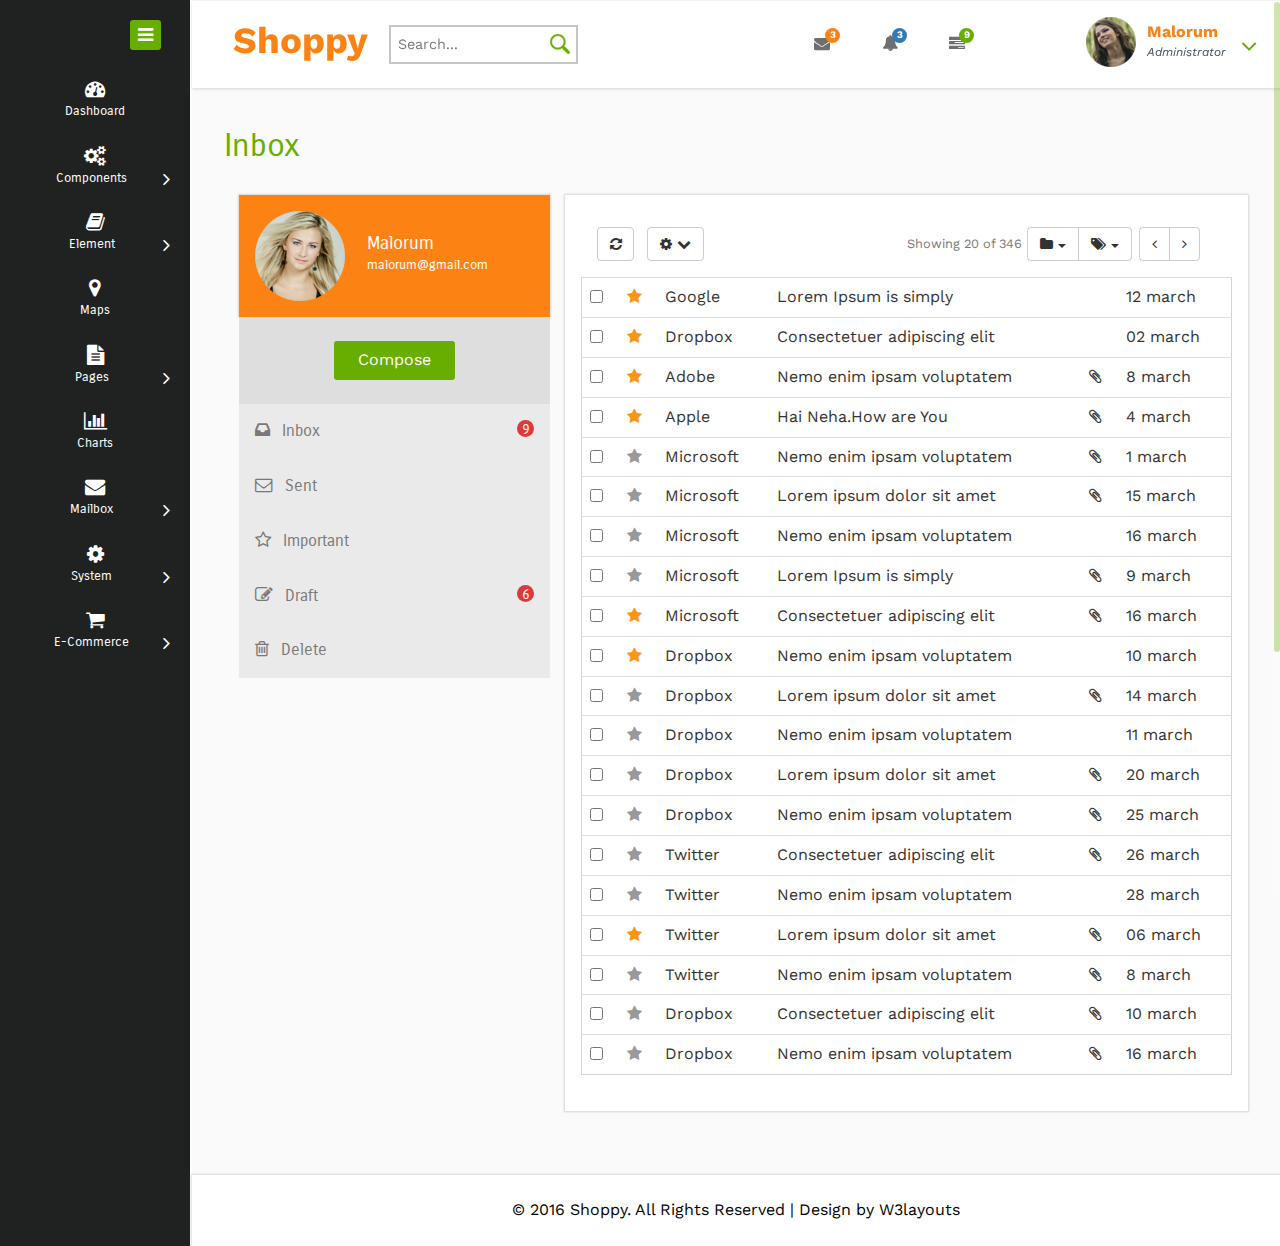
<file: inbox.html>
<!--Author: W3layouts
Author URL: http://w3layouts.com
License: Creative Commons Attribution 3.0 Unported
License URL: http://creativecommons.org/licenses/by/3.0/
-->
<!DOCTYPE HTML>
<html>
<head>
<title>Shoppy an Admin Panel Category Flat Bootstrap Responsive Website Template | Inbox :: w3layouts</title>
<meta name="viewport" content="width=device-width, initial-scale=1">
<meta http-equiv="Content-Type" content="text/html; charset=utf-8" />
<meta name="keywords" content="Shoppy Responsive web template, Bootstrap Web Templates, Flat Web Templates, Android Compatible web template, 
Smartphone Compatible web template, free webdesigns for Nokia, Samsung, LG, SonyEricsson, Motorola web design" />
<script type="application/x-javascript"> addEventListener("load", function() { setTimeout(hideURLbar, 0); }, false); function hideURLbar(){ window.scrollTo(0,1); } </script>
<!-- jQuery (necessary for Bootstrap's JavaScript plugins) -->
<link href="css/bootstrap.css" rel="stylesheet" type="text/css" media="all">
<!-- Custom Theme files -->
<link href="css/style.css" rel="stylesheet" type="text/css" media="all"/>
<!--js-->
<script src="js/jquery-2.1.1.min.js"></script> 
<!--icons-css-->
<link href="css/font-awesome.css" rel="stylesheet"> 
<!--Google Fonts-->
<link href='//fonts.googleapis.com/css?family=Carrois+Gothic' rel='stylesheet' type='text/css'>
<link href='//fonts.googleapis.com/css?family=Work+Sans:400,500,600' rel='stylesheet' type='text/css'>
<!--//skycons-icons-->
</head>
<body>	
<div class="page-container">	
   <div class="left-content">
	   <div class="mother-grid-inner">
            <!--header start here-->
				<div class="header-main">
					<div class="header-left">
							<div class="logo-name">
									 <a href="index.html"> <h1>Shoppy</h1> 
									<!--<img id="logo" src="" alt="Logo"/>--> 
								  </a> 								
							</div>
							<!--search-box-->
								<div class="search-box">
									<form>
										<input type="text" placeholder="Search..." required="">	
										<input type="submit" value="">					
									</form>
								</div><!--//end-search-box-->
							<div class="clearfix"> </div>
						 </div>
						 <div class="header-right">
							<div class="profile_details_left"><!--notifications of menu start -->
								<ul class="nofitications-dropdown">
									<li class="dropdown head-dpdn">
										<a href="#" class="dropdown-toggle" data-toggle="dropdown" aria-expanded="false"><i class="fa fa-envelope"></i><span class="badge">3</span></a>
										<ul class="dropdown-menu">
											<li>
												<div class="notification_header">
													<h3>You have 3 new messages</h3>
												</div>
											</li>
											<li><a href="#">
											   <div class="user_img"><img src="images/p4.png" alt=""></div>
											   <div class="notification_desc">
												<p>Lorem ipsum dolor</p>
												<p><span>1 hour ago</span></p>
												</div>
											   <div class="clearfix"></div>	
											</a></li>
											<li class="odd"><a href="#">
												<div class="user_img"><img src="images/p2.png" alt=""></div>
											   <div class="notification_desc">
												<p>Lorem ipsum dolor </p>
												<p><span>1 hour ago</span></p>
												</div>
											  <div class="clearfix"></div>	
											</a></li>
											<li><a href="#">
											   <div class="user_img"><img src="images/p3.png" alt=""></div>
											   <div class="notification_desc">
												<p>Lorem ipsum dolor</p>
												<p><span>1 hour ago</span></p>
												</div>
											   <div class="clearfix"></div>	
											</a></li>
											<li>
												<div class="notification_bottom">
													<a href="#">See all messages</a>
												</div> 
											</li>
										</ul>
									</li>
									<li class="dropdown head-dpdn">
										<a href="#" class="dropdown-toggle" data-toggle="dropdown" aria-expanded="false"><i class="fa fa-bell"></i><span class="badge blue">3</span></a>
										<ul class="dropdown-menu">
											<li>
												<div class="notification_header">
													<h3>You have 3 new notification</h3>
												</div>
											</li>
											<li><a href="#">
												<div class="user_img"><img src="images/p5.png" alt=""></div>
											   <div class="notification_desc">
												<p>Lorem ipsum dolor</p>
												<p><span>1 hour ago</span></p>
												</div>
											  <div class="clearfix"></div>	
											 </a></li>
											 <li class="odd"><a href="#">
												<div class="user_img"><img src="images/p6.png" alt=""></div>
											   <div class="notification_desc">
												<p>Lorem ipsum dolor</p>
												<p><span>1 hour ago</span></p>
												</div>
											   <div class="clearfix"></div>	
											 </a></li>
											 <li><a href="#">
												<div class="user_img"><img src="images/p7.png" alt=""></div>
											   <div class="notification_desc">
												<p>Lorem ipsum dolor</p>
												<p><span>1 hour ago</span></p>
												</div>
											   <div class="clearfix"></div>	
											 </a></li>
											 <li>
												<div class="notification_bottom">
													<a href="#">See all notifications</a>
												</div> 
											</li>
										</ul>
									</li>	
									<li class="dropdown head-dpdn">
										<a href="#" class="dropdown-toggle" data-toggle="dropdown" aria-expanded="false"><i class="fa fa-tasks"></i><span class="badge blue1">9</span></a>
										<ul class="dropdown-menu">
											<li>
												<div class="notification_header">
													<h3>You have 8 pending task</h3>
												</div>
											</li>
											<li><a href="#">
												<div class="task-info">
													<span class="task-desc">Database update</span><span class="percentage">40%</span>
													<div class="clearfix"></div>	
												</div>
												<div class="progress progress-striped active">
													<div class="bar yellow" style="width:40%;"></div>
												</div>
											</a></li>
											<li><a href="#">
												<div class="task-info">
													<span class="task-desc">Dashboard done</span><span class="percentage">90%</span>
												   <div class="clearfix"></div>	
												</div>
												<div class="progress progress-striped active">
													 <div class="bar green" style="width:90%;"></div>
												</div>
											</a></li>
											<li><a href="#">
												<div class="task-info">
													<span class="task-desc">Mobile App</span><span class="percentage">33%</span>
													<div class="clearfix"></div>	
												</div>
											   <div class="progress progress-striped active">
													 <div class="bar red" style="width: 33%;"></div>
												</div>
											</a></li>
											<li><a href="#">
												<div class="task-info">
													<span class="task-desc">Issues fixed</span><span class="percentage">80%</span>
												   <div class="clearfix"></div>	
												</div>
												<div class="progress progress-striped active">
													 <div class="bar  blue" style="width: 80%;"></div>
												</div>
											</a></li>
											<li>
												<div class="notification_bottom">
													<a href="#">See all pending tasks</a>
												</div> 
											</li>
										</ul>
									</li>	
								</ul>
								<div class="clearfix"> </div>
							</div>
							<!--notification menu end -->
							<div class="profile_details">		
								<ul>
									<li class="dropdown profile_details_drop">
										<a href="#" class="dropdown-toggle" data-toggle="dropdown" aria-expanded="false">
											<div class="profile_img">	
												<span class="prfil-img"><img src="images/p1.png" alt=""> </span> 
												<div class="user-name">
													<p>Malorum</p>
													<span>Administrator</span>
												</div>
												<i class="fa fa-angle-down lnr"></i>
												<i class="fa fa-angle-up lnr"></i>
												<div class="clearfix"></div>	
											</div>	
										</a>
										<ul class="dropdown-menu drp-mnu">
											<li> <a href="#"><i class="fa fa-cog"></i> Settings</a> </li> 
											<li> <a href="#"><i class="fa fa-user"></i> Profile</a> </li> 
											<li> <a href="#"><i class="fa fa-sign-out"></i> Logout</a> </li>
										</ul>
									</li>
								</ul>
							</div>
							<div class="clearfix"> </div>				
						</div>
				     <div class="clearfix"> </div>	
				</div>
	</div>
<!--heder end here-->
<!-- script-for sticky-nav -->
		<script>
		$(document).ready(function() {
			 var navoffeset=$(".header-main").offset().top;
			 $(window).scroll(function(){
				var scrollpos=$(window).scrollTop(); 
				if(scrollpos >=navoffeset){
					$(".header-main").addClass("fixed");
				}else{
					$(".header-main").removeClass("fixed");
				}
			 });
			 
		});
		</script>
		<!-- /script-for sticky-nav -->
<!--inner block start here-->
<div class="inner-block">
    <div class="inbox">
    	  <h2>Inbox</h2>
    	 <div class="col-md-4 compose">   	 	
    	 	<div class="mail-profile">
    	 		<div class="mail-pic">
    	 			<a href="#"><img src="images/b3.png" alt=""></a>
    	 		</div>
    	 		<div class="mailer-name"> 			
    	 				<h5><a href="#">Malorum</a></h5>  	 				
    	 			     <h6><a href="mailto:info@example.com">malorum@gmail.com</a></h6>   
    	 		</div>
    	 	    <div class="clearfix"> </div>
    	 	</div>
    	 	<div class="compose-block">
    	 		<a href="inbox-details.html">Compose</a>
    	 	</div>
    	 	<div class="compose-bottom">
    	 		  <nav class="nav-sidebar">
					<ul class="nav tabs">
			          <li class="active"><a href="#tab1" data-toggle="tab"><i class="fa fa-inbox"></i>Inbox <span>9</span><div class="clearfix"></div></a></li>
			          <li class=""><a href="#tab2" data-toggle="tab"><i class="fa fa-envelope-o"></i>Sent</a></li>
			          <li class=""><a href="#tab3" data-toggle="tab"><i class="fa fa-star-o"></i>Important</a></li> 
			          <li class=""><a href="#tab4" data-toggle="tab"><i class="fa fa-pencil-square-o"></i>Draft <span>6</span><div class="clearfix"></div></a></li>  
			          <li class=""><a href="#tab5" data-toggle="tab"><i class="fa fa-trash-o"></i>Delete</a></li>                              
					</ul>
				</nav>
    	 	</div>
    	 </div>
    	 <div class="col-md-8 mailbox-content  tab-content tab-content-in">
    	 	<div class="tab-pane active text-style" id="tab1">
	    	 	<div class="mailbox-border">
	               <div class="mail-toolbar clearfix">
				     <div class="float-left">
				        <div class="btn btn_1 btn-default mrg5R">
				           <i class="fa fa-refresh"> </i>
				        </div>
				        <div class="dropdown dropdown-inbox">
				            <a href="#" title="" class="btn btn-default" data-toggle="dropdown" aria-expanded="false">
				                <i class="fa fa-cog icon_8"></i>
				                <i class="fa fa-chevron-down icon_8"></i>
				            <div class="ripple-wrapper"></div></a>
				            <ul class="dropdown-menu float-right">
				                <li>
				                    <a href="#" title="">
				                        <i class="fa fa-pencil-square-o icon_9"> </i>
				                        Edit
				                    </a>
				                </li>
				                <li>
				                    <a href="#" title="">
				                        <i class="fa fa-calendar icon_9"> </i>
				                        Schedule
				                    </a>
				                </li>
				                <li>
				                    <a href="#" title="">
				                        <i class="fa fa-download icon_9"> </i>
				                        Download
				                    </a>
				                </li>
				                <li class="divider"></li>
				                <li>
				                    <a href="#" class="font-red" title="">
				                        <i class="fa fa-times" icon_9=""> </i>
				                        Delete
				                    </a>
				                </li>
				            </ul>
				        </div>
				        <div class="clearfix"> </div>
				    </div>
				    <div class="float-right">
	                            <span class="text-muted m-r-sm">Showing 20 of 346 </span>
	                            <div class="btn-group m-r-sm mail-hidden-options" style="display: inline-block;">
	                                <div class="btn-group">
	                                    <a class="btn btn-default dropdown-toggle" data-toggle="dropdown" aria-expanded="false"><i class="fa fa-folder"></i> <span class="caret"></span></a>
	                                    <ul class="dropdown-menu dropdown-menu-right" role="menu">
	                                        <li><a href="#">Social</a></li>
	                                        <li><a href="#">Forums</a></li>
	                                        <li><a href="#">Updates</a></li>
	                                        <li class="divider"></li>
	                                        <li><a href="#">Spam</a></li>
	                                        <li><a href="#">Trash</a></li>
	                                        <li class="divider"></li>
	                                        <li><a href="#">New</a></li>
	                                    </ul>
	                                </div>
	                                <div class="btn-group">
	                                    <a class="btn btn-default dropdown-toggle" data-toggle="dropdown" aria-expanded="false"><i class="fa fa-tags"></i> <span class="caret"></span></a>
	                                    <ul class="dropdown-menu dropdown-menu-right" role="menu">
	                                        <li><a href="#">Work</a></li>
	                                        <li><a href="#">Family</a></li>
	                                        <li><a href="#">Social</a></li>
	                                        <li class="divider"></li>
	                                        <li><a href="#">Primary</a></li>
	                                        <li><a href="#">Promotions</a></li>
	                                        <li><a href="#">Forums</a></li>
	                                    </ul>
	                                </div>
	                            </div>
	                            <div class="btn-group">
	                                <a class="btn btn-default"><i class="fa fa-angle-left"></i></a>
	                                <a class="btn btn-default"><i class="fa fa-angle-right"></i></a>
	                            </div>	
	                       <div class="clearfix"> </div>		        
				    </div>
	               </div>
	                <table class="table tab-border">
	                    <tbody>
	                        <tr class="unread checked">
	                            <td class="hidden-xs">
	                                <input type="checkbox" class="checkbox">
	                            </td>
	                            <td class="hidden-xs">
	                                <i class="fa fa-star icon-state-warning"> </i>
	                            </td>
	                            <td class="hidden-xs">
	                                Google
	                            </td>
	                            <td>
	                                Lorem Ipsum is simply
	                            </td>
	                            <td>
	                            </td>
	                            <td>
	                                12 march
	                            </td>
	                        </tr>
	                        <tr class="unread checked">
	                            <td class="hidden-xs">
	                            	<input type="checkbox" class="checkbox">
	                            </td>
	                            <td class="hidden-xs">
	                                <i class="fa fa-star icon-state-warning"></i>
	                            </td>
	                            <td class="hidden-xs">
	                                Dropbox
	                            </td>
	                            <td>
	                                Consectetuer adipiscing elit
	                            </td>
	                            <td>
	                            </td>
	                            <td>
	                                02 march
	                            </td>
	                        </tr>
	                        <tr class="unread checked">
	                            <td class="hidden-xs">
	                                <input type="checkbox" class="checkbox">
	                            </td>
	                            <td class="hidden-xs">
	                                <i class="fa fa-star icon-state-warning"></i>
	                            </td>
	                            <td class="hidden-xs">
	                                Adobe
	                            </td>
	                            <td>
	                                Nemo enim ipsam voluptatem
	                            </td>
	                            <td>
	                                <i class="fa fa-paperclip"></i>
	                            </td>
	                            <td>
	                                8 march
	                            </td>
	                        </tr>
	                        <tr class="unread checked">
	                            <td class="hidden-xs">
	                                <input type="checkbox" class="checkbox">
	                            </td>
	                            <td class="hidden-xs">
	                                <i class="fa fa-star icon-state-warning"></i>
	                            </td>
	                            <td class="hidden-xs">
	                                Apple
	                            </td>
	                            <td>
	                                Hai Neha.How are You
	                            </td>
	                            <td>
	                                <i class="fa fa-paperclip"></i>
	                            </td>
	                            <td>
	                                4 march
	                            </td>
	                        </tr>
	                        <tr class="read checked">
	                            <td class="hidden-xs">
	                                <input type="checkbox" class="checkbox">
	                            </td>
	                            <td class="hidden-xs">
	                                <i class="fa fa-star"></i>
	                            </td>
	                            <td class="hidden-xs">
	                                Microsoft
	                            </td>
	                            <td>
	                                Nemo enim ipsam voluptatem
	                            </td>
	                            <td>
	                                <i class="fa fa-paperclip"></i>
	                            </td>
	                            <td>
	                                1 march
	                            </td>
	                        </tr>
	                        <tr class="read checked">
	                            <td class="hidden-xs">
	                                <input type="checkbox" class="checkbox">
	                            </td>
	                            <td class="hidden-xs">
	                                <i class="fa fa-star"></i>
	                            </td>
	                            <td class="hidden-xs">
	                                Microsoft
	                            </td>
	                            <td>
	                                Lorem ipsum dolor sit amet
	                            </td>
	                            <td>
	                                <i class="fa fa-paperclip"></i>
	                            </td>
	                            <td>
	                                15 march
	                            </td>
	                        </tr>
	                        <tr class="read checked">
	                            <td class="hidden-xs">
	                                <input type="checkbox" class="checkbox">
	                            </td>
	                            <td class="hidden-xs">
	                                <i class="fa fa-star"></i>
	                            </td>
	                            <td class="hidden-xs">
	                                Microsoft
	                            </td>
	                            <td>
	                                Nemo enim ipsam voluptatem
	                            </td>
	                            <td>
	                            </td>
	                            <td>
	                                16 march
	                            </td>
	                        </tr>
	                        <tr class="read checked">
	                            <td class="hidden-xs">
	                                <input type="checkbox" class="checkbox">
	                            </td>
	                            <td class="hidden-xs">
	                                <i class="fa fa-star"></i>
	                            </td>
	                            <td class="hidden-xs">
	                                Microsoft
	                            </td>
	                            <td>
	                                Lorem Ipsum is simply
	                            </td>
	                            <td>
	                                <i class="fa fa-paperclip"></i>
	                            </td>
	                            <td>
	                                9 march
	                            </td>
	                        </tr>
	                        <tr class="read checked">
	                            <td class="hidden-xs">
	                                <input type="checkbox" class="checkbox">
	                            </td>
	                            <td class="hidden-xs">
	                                <i class="fa fa-star icon-state-warning"></i>
	                            </td>
	                            <td class="hidden-xs">
	                                Microsoft
	                            </td>
	                            <td>
	                                Consectetuer adipiscing elit
	                            </td>
	                            <td>
	                                <i class="fa fa-paperclip"></i>
	                            </td>
	                            <td>
	                                16 march
	                            </td>
	                        </tr>
	                        <tr class="read checked">
	                            <td class="hidden-xs">
	                                <input type="checkbox" class="checkbox">
	                            </td>
	                            <td class="hidden-xs">
	                                <i class="fa fa-star icon-state-warning"></i>
	                            </td>
	                            <td class="hidden-xs">
	                                Dropbox
	                            </td>
	                            <td>
	                                Nemo enim ipsam voluptatem
	                            </td>
	                            <td>
	                            </td>
	                            <td>
	                                10 march
	                            </td>
	                        </tr>
	                        <tr class="read checked">
	                            <td class="hidden-xs">
	                                <input type="checkbox" class="checkbox">
	                            </td>
	                            <td class="hidden-xs">
	                                <i class="fa fa-star"></i>
	                            </td>
	                            <td class="hidden-xs">
	                                Dropbox
	                            </td>
	                            <td>
	                                Lorem ipsum dolor sit amet
	                            </td>
	                            <td>
	                                <i class="fa fa-paperclip"></i>
	                            </td>
	                            <td>
	                                14 march
	                            </td>
	                        </tr>
	                        <tr class="read checked">
	                            <td class="hidden-xs">
	                                <input type="checkbox" class="checkbox">
	                            </td>
	                            <td class="hidden-xs">
	                                <i class="fa fa-star"></i>
	                            </td>
	                            <td class="hidden-xs">
	                                Dropbox
	                            </td>
	                            <td>
	                                Nemo enim ipsam voluptatem
	                            </td>
	                            <td>
	                            </td>
	                            <td>
	                                11 march
	                            </td>
	                        </tr>
	                        <tr class="read checked">
	                            <td class="hidden-xs">
	                                <input type="checkbox" class="checkbox">
	                            </td>
	                            <td class="hidden-xs">
	                                <i class="fa fa-star"></i>
	                            </td>
	                            <td class="hidden-xs">
	                                Dropbox
	                            </td>
	                            <td>
	                                Lorem ipsum dolor sit amet
	                            </td>
	                            <td>
	                                <i class="fa fa-paperclip"></i>
	                            </td>
	                            <td>
	                                20 march
	                            </td>
	                        </tr>
	                        <tr class="read checked">
	                            <td class="hidden-xs">
	                                <input type="checkbox" class="checkbox">
	                            </td>
	                            <td class="hidden-xs">
	                                <i class="fa fa-star"></i>
	                            </td>
	                            <td class="hidden-xs">
	                                Dropbox
	                            </td>
	                            <td>
	                                Nemo enim ipsam voluptatem
	                            </td>
	                           <td>
	                                <i class="fa fa-paperclip"></i>
	                            </td>
	                            <td>
	                                25 march
	                            </td>
	                        </tr>
	                        <tr class="read checked">
	                            <td class="hidden-xs">
	                                <input type="checkbox" class="checkbox">
	                            </td>
	                            <td class="hidden-xs">
	                                <i class="fa fa-star"></i>
	                            </td>
	                            <td class="hidden-xs">
	                                Twitter
	                            </td>
	                            <td>
	                                Consectetuer adipiscing elit
	                            </td>
	                            <td>
	                                <i class="fa fa-paperclip"></i>
	                            </td>
	                            <td>
	                                26 march
	                            </td>
	                        </tr>
	                        <tr class="read checked">
	                            <td class="hidden-xs">
	                                <input type="checkbox" class="checkbox">
	                            </td>
	                            <td class="hidden-xs">
	                                <i class="fa fa-star"></i>
	                            </td>
	                            <td class="hidden-xs">
	                                Twitter
	                            </td>
	                            <td>
	                                Nemo enim ipsam voluptatem
	                            </td>
	                            <td>
	                            </td>
	                            <td>
	                                28 march
	                            </td>
	                        </tr>
	                        <tr class="read checked">
	                            <td class="hidden-xs">
	                                <input type="checkbox" class="checkbox">
	                            </td>
	                            <td class="hidden-xs">
	                                <i class="fa fa-star icon-state-warning"></i>
	                            </td>
	                            <td class="hidden-xs">
	                                Twitter
	                            </td>
	                            <td>
	                                Lorem ipsum dolor sit amet
	                            </td>
	                            <td>
	                                <i class="fa fa-paperclip"></i>
	                            </td>
	                            <td>
	                                06 march
	                            </td>
	                        </tr>
	                        <tr class="unread checked">
	                            <td class="hidden-xs">
	                                <input type="checkbox" class="checkbox">
	                            </td>
	                            <td class="hidden-xs">
	                                <i class="fa fa-star"></i>
	                            </td>
	                            <td class="hidden-xs">
	                                Twitter
	                            </td>
	                            <td>
	                                Nemo enim ipsam voluptatem
	                            </td>
	                            <td>
	                                <i class="fa fa-paperclip"></i>
	                            </td>
	                            <td>
	                                8 march
	                            </td>
	                        </tr>
	                        <tr class="unread checked">
	                            <td class="hidden-xs">
	                                <input type="checkbox" class="checkbox">
	                            </td>
	                            <td class="hidden-xs">
	                                <i class="fa fa-star"></i>
	                            </td>
	                            <td class="hidden-xs">
	                                Dropbox
	                            </td>
	                            <td>
	                                Consectetuer adipiscing elit
	                            </td>
	                            <td>
	                                <i class="fa fa-paperclip"></i>
	                            </td>
	                            <td>
	                                10 march
	                            </td>
	                        </tr>
	                        <tr class="read checked">
	                            <td class="hidden-xs">
	                                <input type="checkbox" class="checkbox">
	                            </td>
	                            <td class="hidden-xs">
	                                <i class="fa fa-star"></i>
	                            </td>
	                            <td class="hidden-xs">
	                                Dropbox
	                            </td>
	                            <td>
	                                Nemo enim ipsam voluptatem
	                            </td>
	                            <td>
	                                <i class="fa fa-paperclip"></i>
	                            </td>
	                            <td>
	                                16 march
	                            </td>
	                        </tr>
	                    </tbody>
	                </table>
	               </div>   
               </div>
               <div class="tab-pane text-style" id="tab2">
	    	 	<div class="mailbox-border">
	               <div class="mail-toolbar clearfix">
				     <div class="float-left">
				        <div class="btn btn_1 btn-default mrg5R">
				           <i class="fa fa-refresh"> </i>
				        </div>
				        <div class="dropdown dropdown-inbox">
				            <a href="#" title="" class="btn btn-default" data-toggle="dropdown" aria-expanded="false">
				                <i class="fa fa-cog icon_8"></i>
				                <i class="fa fa-chevron-down icon_8"></i>
				            <div class="ripple-wrapper"></div></a>
				            <ul class="dropdown-menu float-right">
				                <li>
				                    <a href="#" title="">
				                        <i class="fa fa-pencil-square-o icon_9"> </i>
				                        Edit
				                    </a>
				                </li>
				                <li>
				                    <a href="#" title="">
				                        <i class="fa fa-calendar icon_9"> </i>
				                        Schedule
				                    </a>
				                </li>
				                <li>
				                    <a href="#" title="">
				                        <i class="fa fa-download icon_9"> </i>
				                        Download
				                    </a>
				                </li>
				                <li class="divider"></li>
				                <li>
				                    <a href="#" class="font-red" title="">
				                        <i class="fa fa-times" icon_9=""> </i>
				                        Delete
				                    </a>
				                </li>
				            </ul>
				        </div>
				        <div class="clearfix"> </div>
				    </div>
				    <div class="float-right">
	                            <span class="text-muted m-r-sm">Showing 20 of 346 </span>
	                            <div class="btn-group m-r-sm mail-hidden-options" style="display: inline-block;">
	                                <div class="btn-group">
	                                    <a class="btn btn-default dropdown-toggle" data-toggle="dropdown" aria-expanded="false"><i class="fa fa-folder"></i> <span class="caret"></span></a>
	                                    <ul class="dropdown-menu dropdown-menu-right" role="menu">
	                                        <li><a href="#">Social</a></li>
	                                        <li><a href="#">Forums</a></li>
	                                        <li><a href="#">Updates</a></li>
	                                        <li class="divider"></li>
	                                        <li><a href="#">Spam</a></li>
	                                        <li><a href="#">Trash</a></li>
	                                        <li class="divider"></li>
	                                        <li><a href="#">New</a></li>
	                                    </ul>
	                                </div>
	                                <div class="btn-group">
	                                    <a class="btn btn-default dropdown-toggle" data-toggle="dropdown" aria-expanded="false"><i class="fa fa-tags"></i> <span class="caret"></span></a>
	                                    <ul class="dropdown-menu dropdown-menu-right" role="menu">
	                                        <li><a href="#">Work</a></li>
	                                        <li><a href="#">Family</a></li>
	                                        <li><a href="#">Social</a></li>
	                                        <li class="divider"></li>
	                                        <li><a href="#">Primary</a></li>
	                                        <li><a href="#">Promotions</a></li>
	                                        <li><a href="#">Forums</a></li>
	                                    </ul>
	                                </div>
	                            </div>
	                            <div class="btn-group">
	                                <a class="btn btn-default"><i class="fa fa-angle-left"></i></a>
	                                <a class="btn btn-default"><i class="fa fa-angle-right"></i></a>
	                            </div>	
	                       <div class="clearfix"> </div>		        
				    </div>
	               </div>
	                <table class="table tab-border">
	                    <tbody>
	                       
	                        <tr class="unread checked">
	                            <td class="hidden-xs">
	                            	<input type="checkbox" class="checkbox">
	                            </td>
	                            <td class="hidden-xs">
	                                <i class="fa fa-star icon-state-warning"></i>
	                            </td>
	                            <td class="hidden-xs">
	                                Dropbox
	                            </td>
	                            <td>
	                                Consectetuer adipiscing elit
	                            </td>
	                            <td>
	                            </td>
	                            <td>
	                                02 march
	                            </td>
	                        </tr>
	                        <tr class="unread checked">
	                            <td class="hidden-xs">
	                                <input type="checkbox" class="checkbox">
	                            </td>
	                            <td class="hidden-xs">
	                                <i class="fa fa-star icon-state-warning"></i>
	                            </td>
	                            <td class="hidden-xs">
	                                Adobe
	                            </td>
	                            <td>
	                                Nemo enim ipsam voluptatem
	                            </td>
	                            <td>
	                                <i class="fa fa-paperclip"></i>
	                            </td>
	                            <td>
	                                8 march
	                            </td>
	                        </tr>
	                        <tr class="unread checked">
	                            <td class="hidden-xs">
	                                <input type="checkbox" class="checkbox">
	                            </td>
	                            <td class="hidden-xs">
	                                <i class="fa fa-star icon-state-warning"></i>
	                            </td>
	                            <td class="hidden-xs">
	                                Apple
	                            </td>
	                            <td>
	                                Hai Neha.How are You
	                            </td>
	                            <td>
	                                <i class="fa fa-paperclip"></i>
	                            </td>
	                            <td>
	                                4 march
	                            </td>
	                        </tr>
	                        <tr class="read checked">
	                            <td class="hidden-xs">
	                                <input type="checkbox" class="checkbox">
	                            </td>
	                            <td class="hidden-xs">
	                                <i class="fa fa-star"></i>
	                            </td>
	                            <td class="hidden-xs">
	                                Microsoft
	                            </td>
	                            <td>
	                                Nemo enim ipsam voluptatem
	                            </td>
	                            <td>
	                                <i class="fa fa-paperclip"></i>
	                            </td>
	                            <td>
	                                1 march
	                            </td>
	                        </tr>
	                        <tr class="read checked">
	                            <td class="hidden-xs">
	                                <input type="checkbox" class="checkbox">
	                            </td>
	                            <td class="hidden-xs">
	                                <i class="fa fa-star"></i>
	                            </td>
	                            <td class="hidden-xs">
	                                Microsoft
	                            </td>
	                            <td>
	                                Lorem ipsum dolor sit amet
	                            </td>
	                            <td>
	                                <i class="fa fa-paperclip"></i>
	                            </td>
	                            <td>
	                                15 march
	                            </td>
	                        </tr>	                       
	                        <tr class="read checked">
	                            <td class="hidden-xs">
	                                <input type="checkbox" class="checkbox">
	                            </td>
	                            <td class="hidden-xs">
	                                <i class="fa fa-star icon-state-warning"></i>
	                            </td>
	                            <td class="hidden-xs">
	                                Dropbox
	                            </td>
	                            <td>
	                                Nemo enim ipsam voluptatem
	                            </td>
	                            <td>
	                            </td>
	                            <td>
	                                10 march
	                            </td>
	                        </tr>
	                        <tr class="read checked">
	                            <td class="hidden-xs">
	                                <input type="checkbox" class="checkbox">
	                            </td>
	                            <td class="hidden-xs">
	                                <i class="fa fa-star"></i>
	                            </td>
	                            <td class="hidden-xs">
	                                Dropbox
	                            </td>
	                            <td>
	                                Lorem ipsum dolor sit amet
	                            </td>
	                            <td>
	                                <i class="fa fa-paperclip"></i>
	                            </td>
	                            <td>
	                                14 march
	                            </td>
	                        </tr>
	                        <tr class="read checked">
	                            <td class="hidden-xs">
	                                <input type="checkbox" class="checkbox">
	                            </td>
	                            <td class="hidden-xs">
	                                <i class="fa fa-star"></i>
	                            </td>
	                            <td class="hidden-xs">
	                                Dropbox
	                            </td>
	                            <td>
	                                Nemo enim ipsam voluptatem
	                            </td>
	                            <td>
	                            </td>
	                            <td>
	                                11 march
	                            </td>
	                        </tr>
	                        <tr class="read checked">
	                            <td class="hidden-xs">
	                                <input type="checkbox" class="checkbox">
	                            </td>
	                            <td class="hidden-xs">
	                                <i class="fa fa-star"></i>
	                            </td>
	                            <td class="hidden-xs">
	                                Dropbox
	                            </td>
	                            <td>
	                                Lorem ipsum dolor sit amet
	                            </td>
	                            <td>
	                                <i class="fa fa-paperclip"></i>
	                            </td>
	                            <td>
	                                20 march
	                            </td>
	                        </tr>
	                        <tr class="read checked">
	                            <td class="hidden-xs">
	                                <input type="checkbox" class="checkbox">
	                            </td>
	                            <td class="hidden-xs">
	                                <i class="fa fa-star"></i>
	                            </td>
	                            <td class="hidden-xs">
	                                Dropbox
	                            </td>
	                            <td>
	                                Nemo enim ipsam voluptatem
	                            </td>
	                           <td>
	                                <i class="fa fa-paperclip"></i>
	                            </td>
	                            <td>
	                                25 march
	                            </td>
	                        </tr>
	                        <tr class="read checked">
	                            <td class="hidden-xs">
	                                <input type="checkbox" class="checkbox">
	                            </td>
	                            <td class="hidden-xs">
	                                <i class="fa fa-star"></i>
	                            </td>
	                            <td class="hidden-xs">
	                                Twitter
	                            </td>
	                            <td>
	                                Consectetuer adipiscing elit
	                            </td>
	                            <td>
	                                <i class="fa fa-paperclip"></i>
	                            </td>
	                            <td>
	                                26 march
	                            </td>
	                        </tr>
	                        <tr class="read checked">
	                            <td class="hidden-xs">
	                                <input type="checkbox" class="checkbox">
	                            </td>
	                            <td class="hidden-xs">
	                                <i class="fa fa-star"></i>
	                            </td>
	                            <td class="hidden-xs">
	                                Twitter
	                            </td>
	                            <td>
	                                Nemo enim ipsam voluptatem
	                            </td>
	                            <td>
	                            </td>
	                            <td>
	                                28 march
	                            </td>
	                        </tr>
	                        <tr class="read checked">
	                            <td class="hidden-xs">
	                                <input type="checkbox" class="checkbox">
	                            </td>
	                            <td class="hidden-xs">
	                                <i class="fa fa-star icon-state-warning"></i>
	                            </td>
	                            <td class="hidden-xs">
	                                Twitter
	                            </td>
	                            <td>
	                                Lorem ipsum dolor sit amet
	                            </td>
	                            <td>
	                                <i class="fa fa-paperclip"></i>
	                            </td>
	                            <td>
	                                06 march
	                            </td>
	                        </tr>	                        
	                    </tbody>
	                </table>
	               </div>   
               </div>
               <div class="tab-pane text-style" id="tab3">
	    	 	<div class="mailbox-border">
	               <div class="mail-toolbar clearfix">
				     <div class="float-left">
				        <div class="btn btn_1 btn-default mrg5R">
				           <i class="fa fa-refresh"> </i>
				        </div>
				        <div class="dropdown dropdown-inbox">
				            <a href="#" title="" class="btn btn-default" data-toggle="dropdown" aria-expanded="false">
				                <i class="fa fa-cog icon_8"></i>
				                <i class="fa fa-chevron-down icon_8"></i>
				            <div class="ripple-wrapper"></div></a>
				            <ul class="dropdown-menu float-right">
				                <li>
				                    <a href="#" title="">
				                        <i class="fa fa-pencil-square-o icon_9"> </i>
				                        Edit
				                    </a>
				                </li>
				                <li>
				                    <a href="#" title="">
				                        <i class="fa fa-calendar icon_9"> </i>
				                        Schedule
				                    </a>
				                </li>
				                <li>
				                    <a href="#" title="">
				                        <i class="fa fa-download icon_9"> </i>
				                        Download
				                    </a>
				                </li>
				                <li class="divider"></li>
				                <li>
				                    <a href="#" class="font-red" title="">
				                        <i class="fa fa-times" icon_9=""> </i>
				                        Delete
				                    </a>
				                </li>
				            </ul>
				        </div>
				        <div class="clearfix"> </div>
				    </div>
				    <div class="float-right">
	                            <span class="text-muted m-r-sm">Showing 20 of 346 </span>
	                            <div class="btn-group m-r-sm mail-hidden-options" style="display: inline-block;">
	                                <div class="btn-group">
	                                    <a class="btn btn-default dropdown-toggle" data-toggle="dropdown" aria-expanded="false"><i class="fa fa-folder"></i> <span class="caret"></span></a>
	                                    <ul class="dropdown-menu dropdown-menu-right" role="menu">
	                                        <li><a href="#">Social</a></li>
	                                        <li><a href="#">Forums</a></li>
	                                        <li><a href="#">Updates</a></li>
	                                        <li class="divider"></li>
	                                        <li><a href="#">Spam</a></li>
	                                        <li><a href="#">Trash</a></li>
	                                        <li class="divider"></li>
	                                        <li><a href="#">New</a></li>
	                                    </ul>
	                                </div>
	                                <div class="btn-group">
	                                    <a class="btn btn-default dropdown-toggle" data-toggle="dropdown" aria-expanded="false"><i class="fa fa-tags"></i> <span class="caret"></span></a>
	                                    <ul class="dropdown-menu dropdown-menu-right" role="menu">
	                                        <li><a href="#">Work</a></li>
	                                        <li><a href="#">Family</a></li>
	                                        <li><a href="#">Social</a></li>
	                                        <li class="divider"></li>
	                                        <li><a href="#">Primary</a></li>
	                                        <li><a href="#">Promotions</a></li>
	                                        <li><a href="#">Forums</a></li>
	                                    </ul>
	                                </div>
	                            </div>
	                            <div class="btn-group">
	                                <a class="btn btn-default"><i class="fa fa-angle-left"></i></a>
	                                <a class="btn btn-default"><i class="fa fa-angle-right"></i></a>
	                            </div>	
	                       <div class="clearfix"> </div>		        
				    </div>
	               </div>
	                <table class="table tab-border">
	                    <tbody>
	                       
	                        <tr class="unread checked">
	                            <td class="hidden-xs">
	                            	<input type="checkbox" class="checkbox">
	                            </td>
	                            <td class="hidden-xs">
	                                <i class="fa fa-star icon-state-warning"></i>
	                            </td>
	                            <td class="hidden-xs">
	                                Dropbox
	                            </td>
	                            <td>
	                                Consectetuer adipiscing elit
	                            </td>
	                            <td>
	                            </td>
	                            <td>
	                                02 march
	                            </td>
	                        </tr>
	                        <tr class="unread checked">
	                            <td class="hidden-xs">
	                                <input type="checkbox" class="checkbox">
	                            </td>
	                            <td class="hidden-xs">
	                                <i class="fa fa-star icon-state-warning"></i>
	                            </td>
	                            <td class="hidden-xs">
	                                Adobe
	                            </td>
	                            <td>
	                                Nemo enim ipsam voluptatem
	                            </td>
	                            <td>
	                                <i class="fa fa-paperclip"></i>
	                            </td>
	                            <td>
	                                8 march
	                            </td>
	                        </tr>
	                        <tr class="unread checked">
	                            <td class="hidden-xs">
	                                <input type="checkbox" class="checkbox">
	                            </td>
	                            <td class="hidden-xs">
	                                <i class="fa fa-star icon-state-warning"></i>
	                            </td>
	                            <td class="hidden-xs">
	                                Apple
	                            </td>
	                            <td>
	                                Hai Neha.How are You
	                            </td>
	                            <td>
	                                <i class="fa fa-paperclip"></i>
	                            </td>
	                            <td>
	                                4 march
	                            </td>
	                        </tr>
	                        <tr class="read checked">
	                            <td class="hidden-xs">
	                                <input type="checkbox" class="checkbox">
	                            </td>
	                            <td class="hidden-xs">
	                                <i class="fa fa-star"></i>
	                            </td>
	                            <td class="hidden-xs">
	                                Microsoft
	                            </td>
	                            <td>
	                                Nemo enim ipsam voluptatem
	                            </td>
	                            <td>
	                                <i class="fa fa-paperclip"></i>
	                            </td>
	                            <td>
	                                1 march
	                            </td>
	                        </tr>
	                        <tr class="unread checked">
	                            <td class="hidden-xs">
	                                <input type="checkbox" class="checkbox">
	                            </td>
	                            <td class="hidden-xs">
	                                <i class="fa fa-star icon-state-warning"> </i>
	                            </td>
	                            <td class="hidden-xs">
	                                Google
	                            </td>
	                            <td>
	                                Lorem Ipsum is simply
	                            </td>
	                            <td>
	                            </td>
	                            <td>
	                                12 march
	                            </td>
	                        </tr>	                       	                       
	                        <tr class="read checked">
	                            <td class="hidden-xs">
	                                <input type="checkbox" class="checkbox">
	                            </td>
	                            <td class="hidden-xs">
	                                <i class="fa fa-star icon-state-warning"></i>
	                            </td>
	                            <td class="hidden-xs">
	                                Microsoft
	                            </td>
	                            <td>
	                                Consectetuer adipiscing elit
	                            </td>
	                            <td>
	                                <i class="fa fa-paperclip"></i>
	                            </td>
	                            <td>
	                                16 march
	                            </td>
	                        </tr>
	                        <tr class="read checked">
	                            <td class="hidden-xs">
	                                <input type="checkbox" class="checkbox">
	                            </td>
	                            <td class="hidden-xs">
	                                <i class="fa fa-star icon-state-warning"></i>
	                            </td>
	                            <td class="hidden-xs">
	                                Dropbox
	                            </td>
	                            <td>
	                                Nemo enim ipsam voluptatem
	                            </td>
	                            <td>
	                            </td>
	                            <td>
	                                10 march
	                            </td>
	                        </tr>	                        	                                         	                                    
	                        <tr class="read checked">
	                            <td class="hidden-xs">
	                                <input type="checkbox" class="checkbox">
	                            </td>
	                            <td class="hidden-xs">
	                                <i class="fa fa-star icon-state-warning"></i>
	                            </td>
	                            <td class="hidden-xs">
	                                Twitter
	                            </td>
	                            <td>
	                                Lorem ipsum dolor sit amet
	                            </td>
	                            <td>
	                                <i class="fa fa-paperclip"></i>
	                            </td>
	                            <td>
	                                06 march
	                            </td>
	                        </tr>	                                                                    
	                    </tbody>
	                </table>
	               </div>   
               </div>
               <div class="tab-pane text-style" id="tab4">
	    	 	<div class="mailbox-border">
	               <div class="mail-toolbar clearfix">
				     <div class="float-left">
				        <div class="btn btn_1 btn-default mrg5R">
				           <i class="fa fa-refresh"> </i>
				        </div>
				        <div class="dropdown dropdown-inbox">
				            <a href="#" title="" class="btn btn-default" data-toggle="dropdown" aria-expanded="false">
				                <i class="fa fa-cog icon_8"></i>
				                <i class="fa fa-chevron-down icon_8"></i>
				            <div class="ripple-wrapper"></div></a>
				            <ul class="dropdown-menu float-right">
				                <li>
				                    <a href="#" title="">
				                        <i class="fa fa-pencil-square-o icon_9"> </i>
				                        Edit
				                    </a>
				                </li>
				                <li>
				                    <a href="#" title="">
				                        <i class="fa fa-calendar icon_9"> </i>
				                        Schedule
				                    </a>
				                </li>
				                <li>
				                    <a href="#" title="">
				                        <i class="fa fa-download icon_9"> </i>
				                        Download
				                    </a>
				                </li>
				                <li class="divider"></li>
				                <li>
				                    <a href="#" class="font-red" title="">
				                        <i class="fa fa-times" icon_9=""> </i>
				                        Delete
				                    </a>
				                </li>
				            </ul>
				        </div>
				        <div class="clearfix"> </div>
				    </div>
				    <div class="float-right">
	                            <span class="text-muted m-r-sm">Showing 20 of 346 </span>
	                            <div class="btn-group m-r-sm mail-hidden-options" style="display: inline-block;">
	                                <div class="btn-group">
	                                    <a class="btn btn-default dropdown-toggle" data-toggle="dropdown" aria-expanded="false"><i class="fa fa-folder"></i> <span class="caret"></span></a>
	                                    <ul class="dropdown-menu dropdown-menu-right" role="menu">
	                                        <li><a href="#">Social</a></li>
	                                        <li><a href="#">Forums</a></li>
	                                        <li><a href="#">Updates</a></li>
	                                        <li class="divider"></li>
	                                        <li><a href="#">Spam</a></li>
	                                        <li><a href="#">Trash</a></li>
	                                        <li class="divider"></li>
	                                        <li><a href="#">New</a></li>
	                                    </ul>
	                                </div>
	                                <div class="btn-group">
	                                    <a class="btn btn-default dropdown-toggle" data-toggle="dropdown" aria-expanded="false"><i class="fa fa-tags"></i> <span class="caret"></span></a>
	                                    <ul class="dropdown-menu dropdown-menu-right" role="menu">
	                                        <li><a href="#">Work</a></li>
	                                        <li><a href="#">Family</a></li>
	                                        <li><a href="#">Social</a></li>
	                                        <li class="divider"></li>
	                                        <li><a href="#">Primary</a></li>
	                                        <li><a href="#">Promotions</a></li>
	                                        <li><a href="#">Forums</a></li>
	                                    </ul>
	                                </div>
	                            </div>
	                            <div class="btn-group">
	                                <a class="btn btn-default"><i class="fa fa-angle-left"></i></a>
	                                <a class="btn btn-default"><i class="fa fa-angle-right"></i></a>
	                            </div>	
	                       <div class="clearfix"> </div>		        
				    </div>
	               </div>
	                <table class="table tab-border">
	                    <tbody>	                       
	                        <tr class="unread checked">
	                            <td class="hidden-xs">
	                                <input type="checkbox" class="checkbox">
	                            </td>
	                            <td class="hidden-xs">
	                                <i class="fa fa-star icon-state-warning"></i>
	                            </td>
	                            <td class="hidden-xs">
	                                Adobe
	                            </td>
	                            <td>
	                                Nemo enim ipsam voluptatem
	                            </td>
	                            <td>
	                                <i class="fa fa-paperclip"></i>
	                            </td>
	                            <td>
	                                8 march
	                            </td>
	                        </tr>
	                        <tr class="unread checked">
	                            <td class="hidden-xs">
	                                <input type="checkbox" class="checkbox">
	                            </td>
	                            <td class="hidden-xs">
	                                <i class="fa fa-star icon-state-warning"></i>
	                            </td>
	                            <td class="hidden-xs">
	                                Apple
	                            </td>
	                            <td>
	                                Hai Neha.How are You
	                            </td>
	                            <td>
	                                <i class="fa fa-paperclip"></i>
	                            </td>
	                            <td>
	                                4 march
	                            </td>
	                        </tr>
	                        <tr class="read checked">
	                            <td class="hidden-xs">
	                                <input type="checkbox" class="checkbox">
	                            </td>
	                            <td class="hidden-xs">
	                                <i class="fa fa-star"></i>
	                            </td>
	                            <td class="hidden-xs">
	                                Microsoft
	                            </td>
	                            <td>
	                                Nemo enim ipsam voluptatem
	                            </td>
	                            <td>
	                                <i class="fa fa-paperclip"></i>
	                            </td>
	                            <td>
	                                1 march
	                            </td>
	                        </tr>
	                        <tr class="unread checked">
	                            <td class="hidden-xs">
	                                <input type="checkbox" class="checkbox">
	                            </td>
	                            <td class="hidden-xs">
	                                <i class="fa fa-star icon-state-warning"> </i>
	                            </td>
	                            <td class="hidden-xs">
	                                Google
	                            </td>
	                            <td>
	                                Lorem Ipsum is simply
	                            </td>
	                            <td>
	                            </td>
	                            <td>
	                                12 march
	                            </td>
	                        </tr>	                       	                       
	                        <tr class="read checked">
	                            <td class="hidden-xs">
	                                <input type="checkbox" class="checkbox">
	                            </td>
	                            <td class="hidden-xs">
	                                <i class="fa fa-star icon-state-warning"></i>
	                            </td>
	                            <td class="hidden-xs">
	                                Microsoft
	                            </td>
	                            <td>
	                                Consectetuer adipiscing elit
	                            </td>
	                            <td>
	                                <i class="fa fa-paperclip"></i>
	                            </td>
	                            <td>
	                                16 march
	                            </td>
	                        </tr>
	                        <tr class="read checked">
	                            <td class="hidden-xs">
	                                <input type="checkbox" class="checkbox">
	                            </td>
	                            <td class="hidden-xs">
	                                <i class="fa fa-star icon-state-warning"></i>
	                            </td>
	                            <td class="hidden-xs">
	                                Dropbox
	                            </td>
	                            <td>
	                                Nemo enim ipsam voluptatem
	                            </td>
	                            <td>
	                            </td>
	                            <td>
	                                10 march
	                            </td>
	                        </tr>	                        	                                         	                                    
	                        <tr class="read checked">
	                            <td class="hidden-xs">
	                                <input type="checkbox" class="checkbox">
	                            </td>
	                            <td class="hidden-xs">
	                                <i class="fa fa-star icon-state-warning"></i>
	                            </td>
	                            <td class="hidden-xs">
	                                Twitter
	                            </td>
	                            <td>
	                                Lorem ipsum dolor sit amet
	                            </td>
	                            <td>
	                                <i class="fa fa-paperclip"></i>
	                            </td>
	                            <td>
	                                06 march
	                            </td>
	                        </tr>	                                                                    
	                    </tbody>
	                </table>
	               </div>   
               </div>
               <div class="tab-pane text-style" id="tab5">
	    	 	<div class="mailbox-border">
	               <div class="mail-toolbar clearfix">
				     <div class="float-left">
				        <div class="btn btn_1 btn-default mrg5R">
				           <i class="fa fa-refresh"> </i>
				        </div>
				        <div class="dropdown dropdown-inbox">
				            <a href="#" title="" class="btn btn-default" data-toggle="dropdown" aria-expanded="false">
				                <i class="fa fa-cog icon_8"></i>
				                <i class="fa fa-chevron-down icon_8"></i>
				            <div class="ripple-wrapper"></div></a>
				            <ul class="dropdown-menu float-right">
				                <li>
				                    <a href="#" title="">
				                        <i class="fa fa-pencil-square-o icon_9"> </i>
				                        Edit
				                    </a>
				                </li>
				                <li>
				                    <a href="#" title="">
				                        <i class="fa fa-calendar icon_9"> </i>
				                        Schedule
				                    </a>
				                </li>
				                <li>
				                    <a href="#" title="">
				                        <i class="fa fa-download icon_9"> </i>
				                        Download
				                    </a>
				                </li>
				                <li class="divider"></li>
				                <li>
				                    <a href="#" class="font-red" title="">
				                        <i class="fa fa-times" icon_9=""> </i>
				                        Delete
				                    </a>
				                </li>
				            </ul>
				        </div>
				        <div class="clearfix"> </div>
				    </div>
				    <div class="float-right">
	                            <span class="text-muted m-r-sm">Showing 20 of 346 </span>
	                            <div class="btn-group m-r-sm mail-hidden-options" style="display: inline-block;">
	                                <div class="btn-group">
	                                    <a class="btn btn-default dropdown-toggle" data-toggle="dropdown" aria-expanded="false"><i class="fa fa-folder"></i> <span class="caret"></span></a>
	                                    <ul class="dropdown-menu dropdown-menu-right" role="menu">
	                                        <li><a href="#">Social</a></li>
	                                        <li><a href="#">Forums</a></li>
	                                        <li><a href="#">Updates</a></li>
	                                        <li class="divider"></li>
	                                        <li><a href="#">Spam</a></li>
	                                        <li><a href="#">Trash</a></li>
	                                        <li class="divider"></li>
	                                        <li><a href="#">New</a></li>
	                                    </ul>
	                                </div>
	                                <div class="btn-group">
	                                    <a class="btn btn-default dropdown-toggle" data-toggle="dropdown" aria-expanded="false"><i class="fa fa-tags"></i> <span class="caret"></span></a>
	                                    <ul class="dropdown-menu dropdown-menu-right" role="menu">
	                                        <li><a href="#">Work</a></li>
	                                        <li><a href="#">Family</a></li>
	                                        <li><a href="#">Social</a></li>
	                                        <li class="divider"></li>
	                                        <li><a href="#">Primary</a></li>
	                                        <li><a href="#">Promotions</a></li>
	                                        <li><a href="#">Forums</a></li>
	                                    </ul>
	                                </div>
	                            </div>
	                            <div class="btn-group">
	                                <a class="btn btn-default"><i class="fa fa-angle-left"></i></a>
	                                <a class="btn btn-default"><i class="fa fa-angle-right"></i></a>
	                            </div>	
	                       <div class="clearfix"> </div>		        
				    </div>
	               </div>
	                <table class="table tab-border">
	                    <tbody>	                        
	                        <tr class="unread checked">
	                            <td class="hidden-xs">
	                                <input type="checkbox" class="checkbox">
	                            </td>
	                            <td class="hidden-xs">
	                                <i class="fa fa-star icon-state-warning"></i>
	                            </td>
	                            <td class="hidden-xs">
	                                Apple
	                            </td>
	                            <td>
	                                Hai Neha.How are You
	                            </td>
	                            <td>
	                                <i class="fa fa-paperclip"></i>
	                            </td>
	                            <td>
	                                4 march
	                            </td>
	                        </tr>
	                        <tr class="read checked">
	                            <td class="hidden-xs">
	                                <input type="checkbox" class="checkbox">
	                            </td>
	                            <td class="hidden-xs">
	                                <i class="fa fa-star"></i>
	                            </td>
	                            <td class="hidden-xs">
	                                Microsoft
	                            </td>
	                            <td>
	                                Nemo enim ipsam voluptatem
	                            </td>
	                            <td>
	                                <i class="fa fa-paperclip"></i>
	                            </td>
	                            <td>
	                                1 march
	                            </td>
	                        </tr>	                        
	                        <tr class="read checked">
	                            <td class="hidden-xs">
	                                <input type="checkbox" class="checkbox">
	                            </td>
	                            <td class="hidden-xs">
	                                <i class="fa fa-star"></i>
	                            </td>
	                            <td class="hidden-xs">
	                                Dropbox
	                            </td>
	                            <td>
	                                Lorem ipsum dolor sit amet
	                            </td>
	                            <td>
	                                <i class="fa fa-paperclip"></i>
	                            </td>
	                            <td>
	                                20 march
	                            </td>
	                        </tr>
	                        <tr class="read checked">
	                            <td class="hidden-xs">
	                                <input type="checkbox" class="checkbox">
	                            </td>
	                            <td class="hidden-xs">
	                                <i class="fa fa-star"></i>
	                            </td>
	                            <td class="hidden-xs">
	                                Dropbox
	                            </td>
	                            <td>
	                                Nemo enim ipsam voluptatem
	                            </td>
	                           <td>
	                                <i class="fa fa-paperclip"></i>
	                            </td>
	                            <td>
	                                25 march
	                            </td>
	                        </tr>
	                        <tr class="read checked">
	                            <td class="hidden-xs">
	                                <input type="checkbox" class="checkbox">
	                            </td>
	                            <td class="hidden-xs">
	                                <i class="fa fa-star"></i>
	                            </td>
	                            <td class="hidden-xs">
	                                Twitter
	                            </td>
	                            <td>
	                                Consectetuer adipiscing elit
	                            </td>
	                            <td>
	                                <i class="fa fa-paperclip"></i>
	                            </td>
	                            <td>
	                                26 march
	                            </td>
	                        </tr>
	                        <tr class="read checked">
	                            <td class="hidden-xs">
	                                <input type="checkbox" class="checkbox">
	                            </td>
	                            <td class="hidden-xs">
	                                <i class="fa fa-star"></i>
	                            </td>
	                            <td class="hidden-xs">
	                                Twitter
	                            </td>
	                            <td>
	                                Nemo enim ipsam voluptatem
	                            </td>
	                            <td>
	                            </td>
	                            <td>
	                                28 march
	                            </td>
	                        </tr>
	                        <tr class="read checked">
	                            <td class="hidden-xs">
	                                <input type="checkbox" class="checkbox">
	                            </td>
	                            <td class="hidden-xs">
	                                <i class="fa fa-star icon-state-warning"></i>
	                            </td>
	                            <td class="hidden-xs">
	                                Twitter
	                            </td>
	                            <td>
	                                Lorem ipsum dolor sit amet
	                            </td>
	                            <td>
	                                <i class="fa fa-paperclip"></i>
	                            </td>
	                            <td>
	                                06 march
	                            </td>
	                        </tr>
	                        <tr class="unread checked">
	                            <td class="hidden-xs">
	                                <input type="checkbox" class="checkbox">
	                            </td>
	                            <td class="hidden-xs">
	                                <i class="fa fa-star"></i>
	                            </td>
	                            <td class="hidden-xs">
	                                Twitter
	                            </td>
	                            <td>
	                                Nemo enim ipsam voluptatem
	                            </td>
	                            <td>
	                                <i class="fa fa-paperclip"></i>
	                            </td>
	                            <td>
	                                8 march
	                            </td>
	                        </tr>
	                        <tr class="unread checked">
	                            <td class="hidden-xs">
	                                <input type="checkbox" class="checkbox">
	                            </td>
	                            <td class="hidden-xs">
	                                <i class="fa fa-star"></i>
	                            </td>
	                            <td class="hidden-xs">
	                                Dropbox
	                            </td>
	                            <td>
	                                Consectetuer adipiscing elit
	                            </td>
	                            <td>
	                                <i class="fa fa-paperclip"></i>
	                            </td>
	                            <td>
	                                10 march
	                            </td>
	                        </tr>
	                        <tr class="read checked">
	                            <td class="hidden-xs">
	                                <input type="checkbox" class="checkbox">
	                            </td>
	                            <td class="hidden-xs">
	                                <i class="fa fa-star"></i>
	                            </td>
	                            <td class="hidden-xs">
	                                Dropbox
	                            </td>
	                            <td>
	                                Nemo enim ipsam voluptatem
	                            </td>
	                            <td>
	                                <i class="fa fa-paperclip"></i>
	                            </td>
	                            <td>
	                                16 march
	                            </td>
	                        </tr>
	                    </tbody>
	                </table>
	               </div>   
               </div>
            </div>
          <div class="clearfix"> </div>     
   </div>
</div>

<!--inner block end here-->
<!--copy rights start here-->
<div class="copyrights">
	 <p>© 2016 Shoppy. All Rights Reserved | Design by  <a href="http://w3layouts.com/" target="_blank">W3layouts</a> </p>
</div>	
<!--COPY rights end here-->
</div>

<!--slider menu-->
    <div class="sidebar-menu">
		  	<div class="logo"> <a href="#" class="sidebar-icon"> <span class="fa fa-bars"></span> </a> <a href="#"> <span id="logo" ></span> 
			      <!--<img id="logo" src="" alt="Logo"/>--> 
			  </a> </div>		  
		    <div class="menu">
		      <ul id="menu" >
		        <li id="menu-home" ><a href="index.html"><i class="fa fa-tachometer"></i><span>Dashboard</span></a></li>
		        <li><a href="#"><i class="fa fa-cogs"></i><span>Components</span><span class="fa fa-angle-right" style="float: right"></span></a>
		          <ul>
		            <li><a href="grids.html">Grids</a></li>
		            <li><a href="portlet.html">Portlets</a></li>		            
		          </ul>
		        </li>
		        <li id="menu-comunicacao" ><a href="#"><i class="fa fa-book nav_icon"></i><span>Element</span><span class="fa fa-angle-right" style="float: right"></span></a>
		          <ul id="menu-comunicacao-sub" >
		            <li id="menu-mensagens" style="width: 120px" ><a href="buttons.html">Buttons</a>		              
		            </li>
		            <li id="menu-arquivos" ><a href="typography.html">Typography</a></li>
		             <li id="menu-arquivos" ><a href="icons.html">Icons</a></li>
		          </ul>
		        </li>
		          <li><a href="maps.html"><i class="fa fa-map-marker"></i><span>Maps</span></a></li>
		        <li id="menu-academico" ><a href="#"><i class="fa fa-file-text"></i><span>Pages</span><span class="fa fa-angle-right" style="float: right"></span></a>
		          <ul id="menu-academico-sub" >
		          	 <li id="menu-academico-boletim" ><a href="login.html">Login</a></li>
		            <li id="menu-academico-avaliacoes" ><a href="signup.html">Sign Up</a></li>		           
		          </ul>
		        </li>
		        
		        <li><a href="charts.html"><i class="fa fa-bar-chart"></i><span>Charts</span></a></li>
		        <li><a href="#"><i class="fa fa-envelope"></i><span>Mailbox</span><span class="fa fa-angle-right" style="float: right"></span></a>
		        	 <ul id="menu-academico-sub" >
			            <li id="menu-academico-avaliacoes" ><a href="inbox.html">Inbox</a></li>
			            <li id="menu-academico-boletim" ><a href="inbox-details.html">Compose email</a></li>
		             </ul>
		        </li>
		         <li><a href="#"><i class="fa fa-cog"></i><span>System</span><span class="fa fa-angle-right" style="float: right"></span></a>
		         	 <ul id="menu-academico-sub" >
			            <li id="menu-academico-avaliacoes" ><a href="404.html">404</a></li>
			            <li id="menu-academico-boletim" ><a href="blank.html">Blank</a></li>
		             </ul>
		         </li>
		         <li><a href="#"><i class="fa fa-shopping-cart"></i><span>E-Commerce</span><span class="fa fa-angle-right" style="float: right"></span></a>
		         	<ul id="menu-academico-sub" >
			            <li id="menu-academico-avaliacoes" ><a href="product.html">Product</a></li>
			            <li id="menu-academico-boletim" ><a href="price.html">Price</a></li>
		             </ul>
		         </li>
		      </ul>
		    </div>
	 </div>
	<div class="clearfix"> </div>
</div>
<!--slide bar menu end here-->
<script>
var toggle = true;
            
$(".sidebar-icon").click(function() {                
  if (toggle)
  {
    $(".page-container").addClass("sidebar-collapsed").removeClass("sidebar-collapsed-back");
    $("#menu span").css({"position":"absolute"});
  }
  else
  {
    $(".page-container").removeClass("sidebar-collapsed").addClass("sidebar-collapsed-back");
    setTimeout(function() {
      $("#menu span").css({"position":"relative"});
    }, 400);
  }               
                toggle = !toggle;
            });
</script>
<!--scrolling js-->
		<script src="js/jquery.nicescroll.js"></script>
		<script src="js/scripts.js"></script>
		<!--//scrolling js-->
<script src="js/bootstrap.js"> </script>
<!-- mother grid end here-->
</body>
</html>
</file>
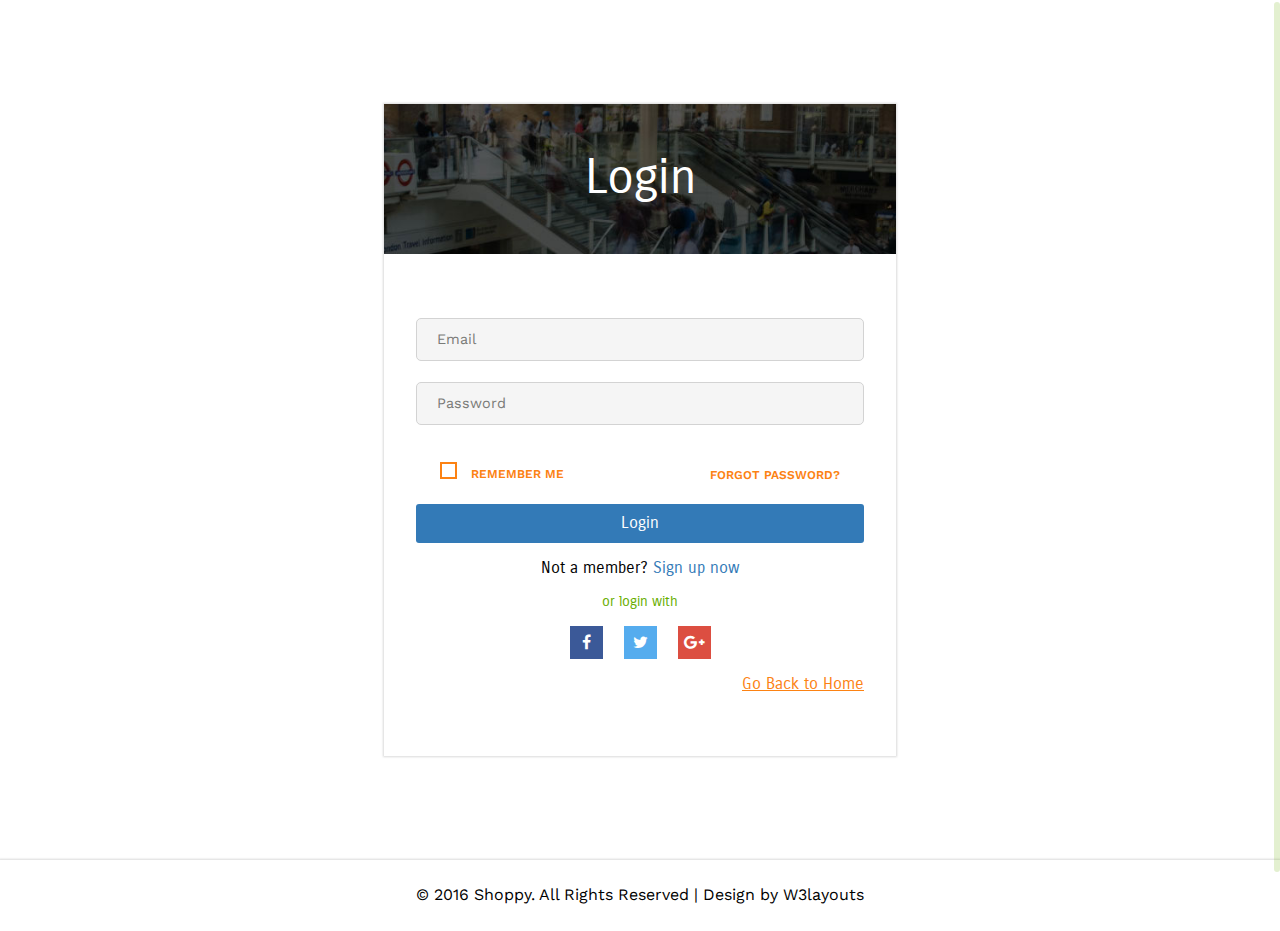
<file: login.html>
<!--Author: W3layouts
Author URL: http://w3layouts.com
License: Creative Commons Attribution 3.0 Unported
License URL: http://creativecommons.org/licenses/by/3.0/
-->
<!DOCTYPE HTML>
<html>
<head>
<title>Shoppy an Admin Panel Category Flat Bootstrap Responsive Website Template | Login :: w3layouts</title>
<meta name="viewport" content="width=device-width, initial-scale=1">
<meta http-equiv="Content-Type" content="text/html; charset=utf-8" />
<meta name="keywords" content="Shoppy Responsive web template, Bootstrap Web Templates, Flat Web Templates, Android Compatible web template, 
Smartphone Compatible web template, free webdesigns for Nokia, Samsung, LG, SonyEricsson, Motorola web design" />
<script type="application/x-javascript"> addEventListener("load", function() { setTimeout(hideURLbar, 0); }, false); function hideURLbar(){ window.scrollTo(0,1); } </script>
<!-- jQuery (necessary for Bootstrap's JavaScript plugins) -->
<link href="css/bootstrap.css" rel="stylesheet" type="text/css" media="all">
<!-- Custom Theme files -->
<link href="css/style.css" rel="stylesheet" type="text/css" media="all"/>
<!--js-->
<script src="js/jquery-2.1.1.min.js"></script> 
<!--icons-css-->
<link href="css/font-awesome.css" rel="stylesheet"> 
<!--Google Fonts-->
<link href='//fonts.googleapis.com/css?family=Carrois+Gothic' rel='stylesheet' type='text/css'>
<link href='//fonts.googleapis.com/css?family=Work+Sans:400,500,600' rel='stylesheet' type='text/css'>
<!--static chart-->
</head>
<body>	
<div class="login-page">
    <div class="login-main">  	
    	 <div class="login-head">
				<h1>Login</h1>
			</div>
			<div class="login-block">
				<form>
					<input type="text" name="email" placeholder="Email" required="">
					<input type="password" name="password" class="lock" placeholder="Password">
					<div class="forgot-top-grids">
						<div class="forgot-grid">
							<ul>
								<li>
									<input type="checkbox" id="brand1" value="">
									<label for="brand1"><span></span>Remember me</label>
								</li>
							</ul>
						</div>
						<div class="forgot">
							<a href="#">Forgot password?</a>
						</div>
						<div class="clearfix"> </div>
					</div>
					<input type="submit" name="Sign In" value="Login">	
					<h3>Not a member?<a href="signup.html"> Sign up now</a></h3>				
					<h2>or login with</h2>
					<div class="login-icons">
						<ul>
							<li><a href="#" class="facebook"><i class="fa fa-facebook"></i></a></li>
							<li><a href="#" class="twitter"><i class="fa fa-twitter"></i></a></li>
							<li><a href="#" class="google"><i class="fa fa-google-plus"></i></a></li>						
						</ul>
					</div>
				</form>
				<h5><a href="index.html">Go Back to Home</a></h5>
			</div>
      </div>
</div>
<!--inner block end here-->
<!--copy rights start here-->
<div class="copyrights">
	 <p>© 2016 Shoppy. All Rights Reserved | Design by  <a href="http://w3layouts.com/" target="_blank">W3layouts</a> </p>
</div>	
<!--COPY rights end here-->

<!--scrolling js-->
		<script src="js/jquery.nicescroll.js"></script>
		<script src="js/scripts.js"></script>
		<!--//scrolling js-->
<script src="js/bootstrap.js"> </script>
<!-- mother grid end here-->
</body>
</html>
</file>
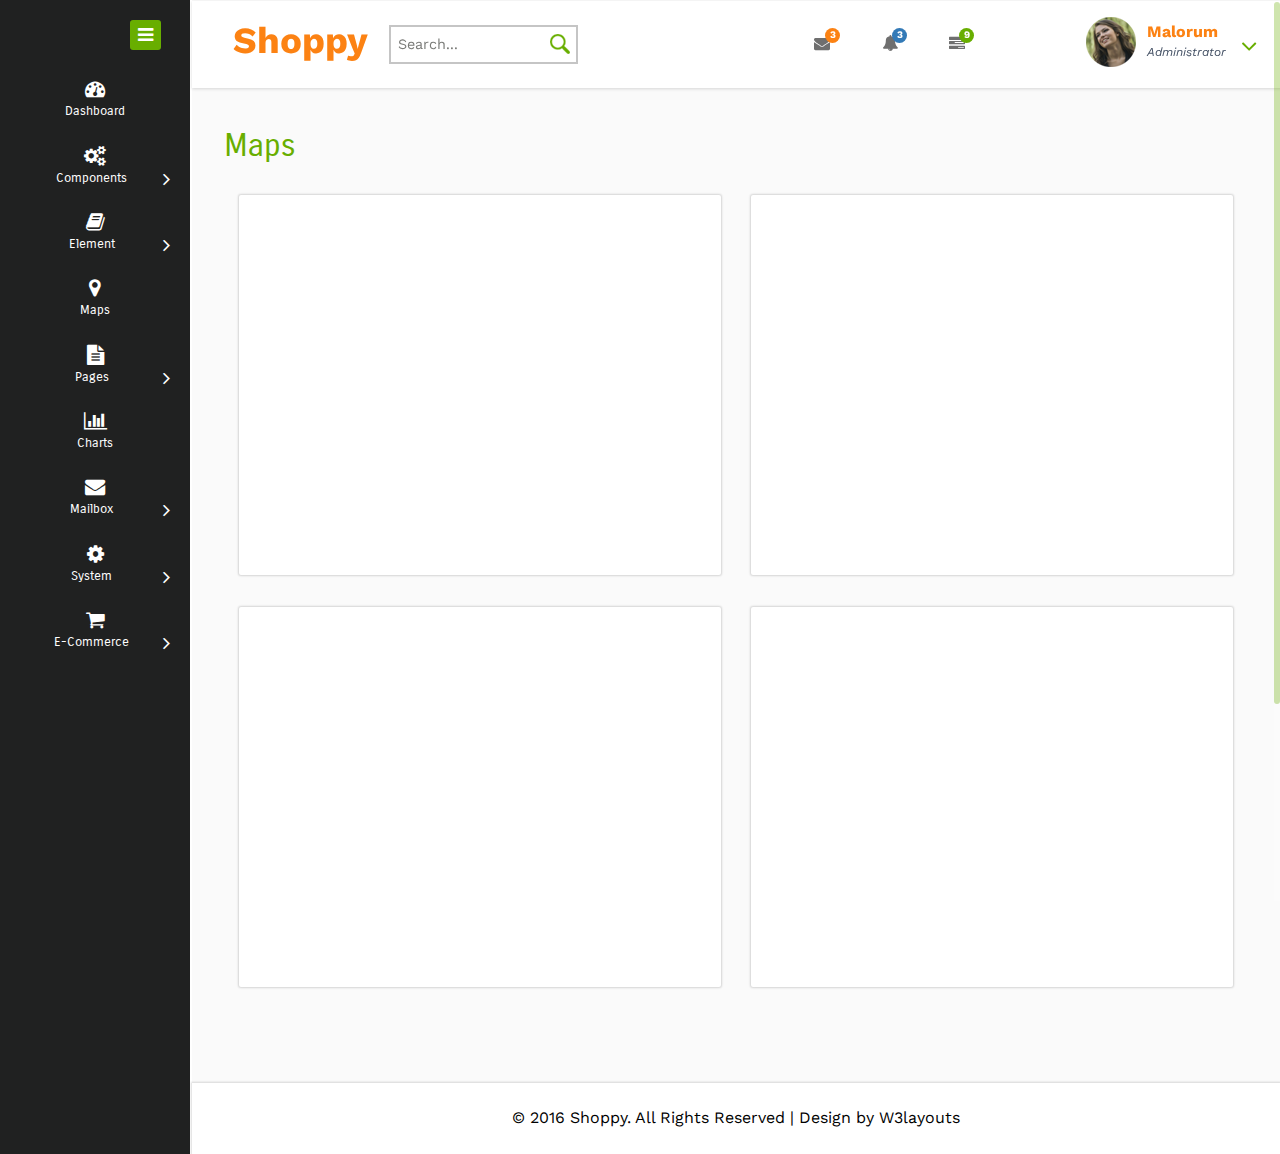
<file: maps.html>
<!--Author: W3layouts
Author URL: http://w3layouts.com
License: Creative Commons Attribution 3.0 Unported
License URL: http://creativecommons.org/licenses/by/3.0/
-->
<!DOCTYPE HTML>
<html>
<head>
<title>Shoppy an Admin Panel Category Flat Bootstrap Responsive Website Template | Maps :: w3layouts</title>
<meta name="viewport" content="width=device-width, initial-scale=1">
<meta http-equiv="Content-Type" content="text/html; charset=utf-8" />
<meta name="keywords" content="Shoppy Responsive web template, Bootstrap Web Templates, Flat Web Templates, Android Compatible web template, 
Smartphone Compatible web template, free webdesigns for Nokia, Samsung, LG, SonyEricsson, Motorola web design" />
<script type="application/x-javascript"> addEventListener("load", function() { setTimeout(hideURLbar, 0); }, false); function hideURLbar(){ window.scrollTo(0,1); } </script>
<!-- jQuery (necessary for Bootstrap's JavaScript plugins) -->
<link href="css/bootstrap.css" rel="stylesheet" type="text/css" media="all">
<!-- Custom Theme files -->
<link href="css/style.css" rel="stylesheet" type="text/css" media="all"/>
<!--js-->
<script src="js/jquery-2.1.1.min.js"></script> 
<!--icons-css-->
<link href="css/font-awesome.css" rel="stylesheet"> 
<!--Google Fonts-->
<link href='//fonts.googleapis.com/css?family=Carrois+Gothic' rel='stylesheet' type='text/css'>
<link href='//fonts.googleapis.com/css?family=Work+Sans:400,500,600' rel='stylesheet' type='text/css'>
<!--mapcss-->
 <link rel="stylesheet" type="text/css" href="css/examples.css" />
<!--js-->
<script type="text/javascript" src="//maps.google.com/maps/api/js?sensor=true"></script>
<script type="text/javascript" src="js/gmaps.js"></script>
<!--map-->
</head>
<body>	
<div class="page-container">	
   <div class="left-content">
	   <div class="mother-grid-inner">
            <!--header start here-->
				<div class="header-main">
					<div class="header-left">
							<div class="logo-name">
									 <a href="index.html"> <h1>Shoppy</h1> 
									<!--<img id="logo" src="" alt="Logo"/>--> 
								  </a> 								
							</div>
							<!--search-box-->
								<div class="search-box">
									<form>
										<input type="text" placeholder="Search..." required="">	
										<input type="submit" value="">					
									</form>
								</div><!--//end-search-box-->
							<div class="clearfix"> </div>
						 </div>
						 <div class="header-right">
							<div class="profile_details_left"><!--notifications of menu start -->
								<ul class="nofitications-dropdown">
									<li class="dropdown head-dpdn">
										<a href="#" class="dropdown-toggle" data-toggle="dropdown" aria-expanded="false"><i class="fa fa-envelope"></i><span class="badge">3</span></a>
										<ul class="dropdown-menu">
											<li>
												<div class="notification_header">
													<h3>You have 3 new messages</h3>
												</div>
											</li>
											<li><a href="#">
											   <div class="user_img"><img src="images/p4.png" alt=""></div>
											   <div class="notification_desc">
												<p>Lorem ipsum dolor</p>
												<p><span>1 hour ago</span></p>
												</div>
											   <div class="clearfix"></div>	
											</a></li>
											<li class="odd"><a href="#">
												<div class="user_img"><img src="images/p2.png" alt=""></div>
											   <div class="notification_desc">
												<p>Lorem ipsum dolor </p>
												<p><span>1 hour ago</span></p>
												</div>
											  <div class="clearfix"></div>	
											</a></li>
											<li><a href="#">
											   <div class="user_img"><img src="images/p3.png" alt=""></div>
											   <div class="notification_desc">
												<p>Lorem ipsum dolor</p>
												<p><span>1 hour ago</span></p>
												</div>
											   <div class="clearfix"></div>	
											</a></li>
											<li>
												<div class="notification_bottom">
													<a href="#">See all messages</a>
												</div> 
											</li>
										</ul>
									</li>
									<li class="dropdown head-dpdn">
										<a href="#" class="dropdown-toggle" data-toggle="dropdown" aria-expanded="false"><i class="fa fa-bell"></i><span class="badge blue">3</span></a>
										<ul class="dropdown-menu">
											<li>
												<div class="notification_header">
													<h3>You have 3 new notification</h3>
												</div>
											</li>
											<li><a href="#">
												<div class="user_img"><img src="images/p5.png" alt=""></div>
											   <div class="notification_desc">
												<p>Lorem ipsum dolor</p>
												<p><span>1 hour ago</span></p>
												</div>
											  <div class="clearfix"></div>	
											 </a></li>
											 <li class="odd"><a href="#">
												<div class="user_img"><img src="images/p6.png" alt=""></div>
											   <div class="notification_desc">
												<p>Lorem ipsum dolor</p>
												<p><span>1 hour ago</span></p>
												</div>
											   <div class="clearfix"></div>	
											 </a></li>
											 <li><a href="#">
												<div class="user_img"><img src="images/p7.png" alt=""></div>
											   <div class="notification_desc">
												<p>Lorem ipsum dolor</p>
												<p><span>1 hour ago</span></p>
												</div>
											   <div class="clearfix"></div>	
											 </a></li>
											 <li>
												<div class="notification_bottom">
													<a href="#">See all notifications</a>
												</div> 
											</li>
										</ul>
									</li>	
									<li class="dropdown head-dpdn">
										<a href="#" class="dropdown-toggle" data-toggle="dropdown" aria-expanded="false"><i class="fa fa-tasks"></i><span class="badge blue1">9</span></a>
										<ul class="dropdown-menu">
											<li>
												<div class="notification_header">
													<h3>You have 8 pending task</h3>
												</div>
											</li>
											<li><a href="#">
												<div class="task-info">
													<span class="task-desc">Database update</span><span class="percentage">40%</span>
													<div class="clearfix"></div>	
												</div>
												<div class="progress progress-striped active">
													<div class="bar yellow" style="width:40%;"></div>
												</div>
											</a></li>
											<li><a href="#">
												<div class="task-info">
													<span class="task-desc">Dashboard done</span><span class="percentage">90%</span>
												   <div class="clearfix"></div>	
												</div>
												<div class="progress progress-striped active">
													 <div class="bar green" style="width:90%;"></div>
												</div>
											</a></li>
											<li><a href="#">
												<div class="task-info">
													<span class="task-desc">Mobile App</span><span class="percentage">33%</span>
													<div class="clearfix"></div>	
												</div>
											   <div class="progress progress-striped active">
													 <div class="bar red" style="width: 33%;"></div>
												</div>
											</a></li>
											<li><a href="#">
												<div class="task-info">
													<span class="task-desc">Issues fixed</span><span class="percentage">80%</span>
												   <div class="clearfix"></div>	
												</div>
												<div class="progress progress-striped active">
													 <div class="bar  blue" style="width: 80%;"></div>
												</div>
											</a></li>
											<li>
												<div class="notification_bottom">
													<a href="#">See all pending tasks</a>
												</div> 
											</li>
										</ul>
									</li>	
								</ul>
								<div class="clearfix"> </div>
							</div>
							<!--notification menu end -->
							<div class="profile_details">		
								<ul>
									<li class="dropdown profile_details_drop">
										<a href="#" class="dropdown-toggle" data-toggle="dropdown" aria-expanded="false">
											<div class="profile_img">	
												<span class="prfil-img"><img src="images/p1.png" alt=""> </span> 
												<div class="user-name">
													<p>Malorum</p>
													<span>Administrator</span>
												</div>
												<i class="fa fa-angle-down lnr"></i>
												<i class="fa fa-angle-up lnr"></i>
												<div class="clearfix"></div>	
											</div>	
										</a>
										<ul class="dropdown-menu drp-mnu">
											<li> <a href="#"><i class="fa fa-cog"></i> Settings</a> </li> 
											<li> <a href="#"><i class="fa fa-user"></i> Profile</a> </li> 
											<li> <a href="#"><i class="fa fa-sign-out"></i> Logout</a> </li>
										</ul>
									</li>
								</ul>
							</div>
							<div class="clearfix"> </div>				
						</div>
				     <div class="clearfix"> </div>	
				</div>
<!--heder end here-->
<!-- script-for sticky-nav -->
		<script>
		$(document).ready(function() {
			 var navoffeset=$(".header-main").offset().top;
			 $(window).scroll(function(){
				var scrollpos=$(window).scrollTop(); 
				if(scrollpos >=navoffeset){
					$(".header-main").addClass("fixed");
				}else{
					$(".header-main").removeClass("fixed");
				}
			 });
			 
		});
		</script>
		<!-- /script-for sticky-nav -->
<!--inner block start here-->
<div class="inner-block">
<!--market updates updates-->
	<div class="map-main-page">  	
    	<h2>Maps</h2>
    	    <div class="map-grid">
			  <div class="map-system">
		 		<div class="col-md-6 map-1">
			    <div class="span11">
			      <div id="map3"></div>
			    </div>
			
				</div>
				 <script type="text/javascript">
			    var map;
			    $(document).ready(function(){
			      map = new GMaps({
			        el: '#map3',
			        lat: -12.043333,
			        lng: -77.028333,
			        mapTypeControlOptions: {
			          mapTypeIds : ["hybrid", "roadmap", "satellite", "terrain", "osm", "cloudmade"]
			        }
			      });
			      map.addMapType("osm", {
			        getTileUrl: function(coord, zoom) {
			          return "http://tile.openstreetmap.org/" + zoom + "/" + coord.x + "/" + coord.y + ".png";
			        },
			        tileSize: new google.maps.Size(256, 256),
			        name: "OpenStreetMap",
			        maxZoom: 18
			      });
			      map.addMapType("cloudmade", {
			        getTileUrl: function(coord, zoom) {
			          return "http://b.tile.cloudmade.com/8ee2a50541944fb9bcedded5165f09d9/1/256/" + zoom + "/" + coord.x + "/" + coord.y + ".png";
			        },
			        tileSize: new google.maps.Size(256, 256),
			        name: "CloudMade",
			        maxZoom: 18
			      });
			      map.setMapTypeId("osm");
			    });
			  </script>
			  	<div class="col-md-6 map-2">
					
			     <div class="span11">
			      <div id="map"></div>
			    </div>
				   <script type="text/javascript">
			    var map;
			
			    var getTile = function(coord, zoom, ownerDocument) {
			      var div = ownerDocument.createElement('div');
			      div.innerHTML = coord;
			      div.style.width = this.tileSize.width + 'px';
			      div.style.height = this.tileSize.height + 'px';
			      div.style.background = 'rgba(250, 250, 250, 0.55)';
			      div.style.fontFamily = 'Monaco, Andale Mono, Courier New, monospace';
			      div.style.fontSize = '10';
			      div.style.fontWeight = 'bolder';
			      div.style.border = 'dotted 1px #aaa';
			      div.style.textAlign = 'center';
			      div.style.lineHeight = this.tileSize.height + 'px';
			      return div;
			    };
			
			    $(document).ready(function(){
			      map = new GMaps({
			        el: '#map',
			        lat: -12.043333,
			        lng: -77.028333
			      });
			      map.addOverlayMapType({
			        index: 0,
			        tileSize: new google.maps.Size(256, 256),
			        getTile: getTile
			      });
			    });
			   </script>
					</div>
			 		<div class="clearfix"> </div>
			 		
				</div>
		 <div class="map-system">
	 		<div class="col-md-6 map-1">
	    <div class="span11">
	      <div id="map2"></div>
		</div>
		 <script type="text/javascript">
	    var map;
	    $(document).ready(function(){
	      map = new GMaps({
	        el: '#map2',
	        lat: -12.043333,
	        lng: -77.028333,
	        zoomControl : true,
	        zoomControlOpt: {
	            style : 'SMALL',
	            position: 'TOP_LEFT'
	        },
	        panControl : false,
	        streetViewControl : false,
	        mapTypeControl: false,
	        overviewMapControl: false
	      });
	    });
	  </script>
	 		</div>
	 		<div class="col-md-6 map-2">
			
	      <div class="span11">
	        <div id="map1"></div>
	      
		  </div>
		    <script>
	        $(function () {
	          var map = new GMaps({
	          el: "#map1",
	          lat: 41.895465,
	          lng: 12.482324,
	          zoom: 5, 
	          zoomControl : true,
	          zoomControlOpt: {
	            style : "SMALL",
	            position: "TOP_LEFT"
	          },
	          panControl : true,
	          streetViewControl : false,
	          mapTypeControl: false,
	          overviewMapControl: false
	        });
	        
	        var styles = [
	            {
	              stylers: [
	                { hue: "#00ffe6" },
	                { saturation: -20 }
	              ]
	            }, {
	                featureType: "road",
	                elementType: "geometry",
	                stylers: [
	                    { lightness: 100 },
	                    { visibility: "simplified" }
	              ]
	            }, {
	                featureType: "road",
	                elementType: "labels",
	                stylers: [
	                    { visibility: "off" }
	              ]
	            }
	        ];
	        
	        map.addStyle({
	            styledMapName:"Styled Map",
	            styles: styles,
	            mapTypeId: "map_style"  
	        });
	        
	        map.setStyle("map_style");
	      });
	    </script>
		
			</div>
	 		<div class="clearfix"> </div> 		
		</div>
	</div>
 	<!--//grid-->
       </div>  	

</div>
<!--climate end here-->

<!--inner block end here-->
<!--copy rights start here-->
<div class="copyrights">
	 <p>© 2016 Shoppy. All Rights Reserved | Design by  <a href="http://w3layouts.com/" target="_blank">W3layouts</a> </p>
</div>	
<!--COPY rights end here-->
</div>
</div>
<!--slider menu-->
    <div class="sidebar-menu">
		  	<div class="logo"> <a href="#" class="sidebar-icon"> <span class="fa fa-bars"></span> </a> <a href="#"> <span id="logo" ></span> 
			      <!--<img id="logo" src="" alt="Logo"/>--> 
			  </a> </div>		  
		    <div class="menu">
		      <ul id="menu" >
		        <li id="menu-home" ><a href="index.html"><i class="fa fa-tachometer"></i><span>Dashboard</span></a></li>
		        <li><a href="#"><i class="fa fa-cogs"></i><span>Components</span><span class="fa fa-angle-right" style="float: right"></span></a>
		          <ul>
		            <li><a href="grids.html">Grids</a></li>
		            <li><a href="portlet.html">Portlets</a></li>		            
		          </ul>
		        </li>
		        <li id="menu-comunicacao" ><a href="#"><i class="fa fa-book nav_icon"></i><span>Element</span><span class="fa fa-angle-right" style="float: right"></span></a>
		          <ul id="menu-comunicacao-sub" >
		            <li id="menu-mensagens" style="width: 120px" ><a href="buttons.html">Buttons</a>		              
		            </li>
		            <li id="menu-arquivos" ><a href="typography.html">Typography</a></li>
		             <li id="menu-arquivos" ><a href="icons.html">Icons</a></li>
		          </ul>
		        </li>
		          <li><a href="maps.html"><i class="fa fa-map-marker"></i><span>Maps</span></a></li>
		        <li id="menu-academico" ><a href="#"><i class="fa fa-file-text"></i><span>Pages</span><span class="fa fa-angle-right" style="float: right"></span></a>
		          <ul id="menu-academico-sub" >
		          	 <li id="menu-academico-boletim" ><a href="login.html">Login</a></li>
		            <li id="menu-academico-avaliacoes" ><a href="signup.html">Sign Up</a></li>		           
		          </ul>
		        </li>
		        
		        <li><a href="charts.html"><i class="fa fa-bar-chart"></i><span>Charts</span></a></li>
		        <li><a href="#"><i class="fa fa-envelope"></i><span>Mailbox</span><span class="fa fa-angle-right" style="float: right"></span></a>
		        	 <ul id="menu-academico-sub" >
			            <li id="menu-academico-avaliacoes" ><a href="inbox.html">Inbox</a></li>
			            <li id="menu-academico-boletim" ><a href="inbox-details.html">Compose email</a></li>
		             </ul>
		        </li>
		         <li><a href="#"><i class="fa fa-cog"></i><span>System</span><span class="fa fa-angle-right" style="float: right"></span></a>
		         	 <ul id="menu-academico-sub" >
			            <li id="menu-academico-avaliacoes" ><a href="404.html">404</a></li>
			            <li id="menu-academico-boletim" ><a href="blank.html">Blank</a></li>
		             </ul>
		         </li>
		         <li><a href="#"><i class="fa fa-shopping-cart"></i><span>E-Commerce</span><span class="fa fa-angle-right" style="float: right"></span></a>
		         	<ul id="menu-academico-sub" >
			            <li id="menu-academico-avaliacoes" ><a href="product.html">Product</a></li>
			            <li id="menu-academico-boletim" ><a href="price.html">Price</a></li>
		             </ul>
		         </li>
		      </ul>
		    </div>
	 </div>
	<div class="clearfix"> </div>
</div>
<!--slide bar menu end here-->
<script>
var toggle = true;
            
$(".sidebar-icon").click(function() {                
  if (toggle)
  {
    $(".page-container").addClass("sidebar-collapsed").removeClass("sidebar-collapsed-back");
    $("#menu span").css({"position":"absolute"});
  }
  else
  {
    $(".page-container").removeClass("sidebar-collapsed").addClass("sidebar-collapsed-back");
    setTimeout(function() {
      $("#menu span").css({"position":"relative"});
    }, 400);
  }               
                toggle = !toggle;
            });
</script>
<!--scrolling js-->
		<script src="js/jquery.nicescroll.js"></script>
		<script src="js/scripts.js"></script>
		<!--//scrolling js-->
<script src="js/bootstrap.js"> </script>
<!-- mother grid end here-->
</body>
</html>
</file>
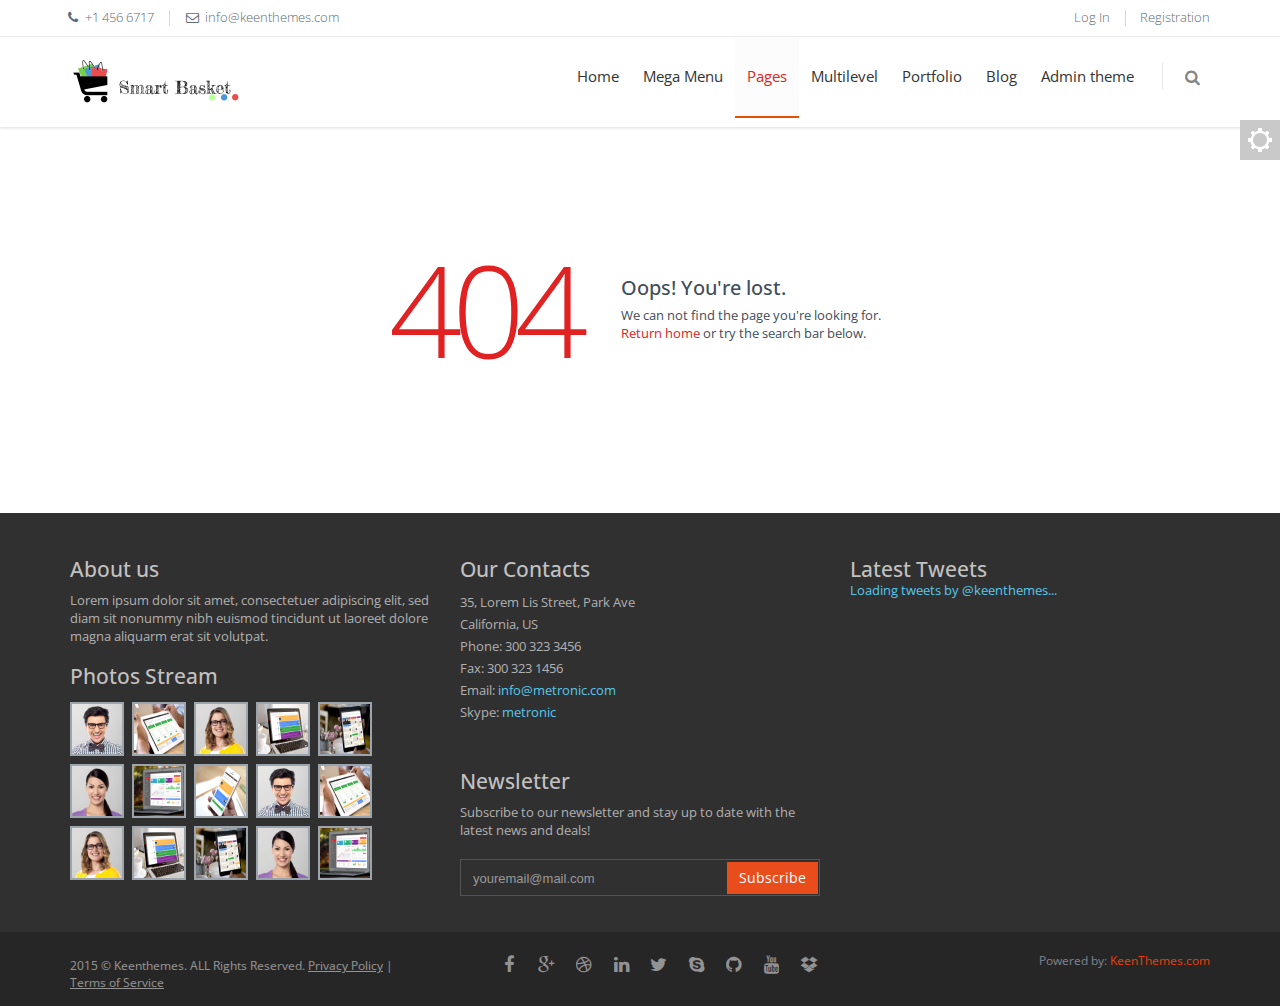
<file: page-404.html>
<!DOCTYPE html>
<!--
Template: Metronic Frontend Freebie - Responsive HTML Template Based On Twitter Bootstrap 3.3.4
Version: 1.0.0
Author: KeenThemes
Website: http://www.keenthemes.com/
Contact: support@keenthemes.com
Follow: www.twitter.com/keenthemes
Like: www.facebook.com/keenthemes
Purchase Premium Metronic Admin Theme: http://themeforest.net/item/metronic-responsive-admin-dashboard-template/4021469?ref=keenthemes
-->
<!--[if IE 8]> <html lang="en" class="ie8 no-js"> <![endif]-->
<!--[if IE 9]> <html lang="en" class="ie9 no-js"> <![endif]-->
<!--[if !IE]><!-->
<html lang="en">
<!--<![endif]-->

<!-- Head BEGIN -->
<head>
  <meta charset="utf-8">
  <title>Page Not Founded | Metronic Frontend</title>

  <meta content="width=device-width, initial-scale=1.0" name="viewport">
  <meta http-equiv="X-UA-Compatible" content="IE=edge,chrome=1">

  <meta content="Metronic Shop UI description" name="description">
  <meta content="Metronic Shop UI keywords" name="keywords">
  <meta content="keenthemes" name="author">

  <meta property="og:site_name" content="-CUSTOMER VALUE-">
  <meta property="og:title" content="-CUSTOMER VALUE-">
  <meta property="og:description" content="-CUSTOMER VALUE-">
  <meta property="og:type" content="website">
  <meta property="og:image" content="-CUSTOMER VALUE-"><!-- link to image for socio -->
  <meta property="og:url" content="-CUSTOMER VALUE-">

  <link rel="shortcut icon" href="favicon.ico">

  <!-- Fonts START -->
  <link href="http://fonts.googleapis.com/css?family=Open+Sans:300,400,600,700|PT+Sans+Narrow|Source+Sans+Pro:200,300,400,600,700,900&amp;subset=all" rel="stylesheet" type="text/css">
  <!-- Fonts END -->

  <!-- Global styles START -->          
  <link href="assets/plugins/font-awesome/css/font-awesome.min.css" rel="stylesheet">
  <link href="assets/plugins/bootstrap/css/bootstrap.min.css" rel="stylesheet">
  <!-- Global styles END --> 
   
  <!-- Page level plugin styles START -->
  <link href="assets/plugins/fancybox/source/jquery.fancybox.css" rel="stylesheet">
  <!-- Page level plugin styles END -->

  <!-- Theme styles START -->
  <link href="assets/pages/css/components.css" rel="stylesheet">
  <link href="assets/corporate/css/style.css" rel="stylesheet">
  <link href="assets/corporate/css/style-responsive.css" rel="stylesheet">
  <link href="assets/corporate/css/themes/red.css" rel="stylesheet" id="style-color">
  <link href="assets/corporate/css/custom.css" rel="stylesheet">
  <!-- Theme styles END -->
</head>
<!-- Head END -->

<!-- Body BEGIN -->
<body class="corporate">
    <!-- BEGIN STYLE CUSTOMIZER -->
    <div class="color-panel hidden-sm">
      <div class="color-mode-icons icon-color"></div>
      <div class="color-mode-icons icon-color-close"></div>
      <div class="color-mode">
        <p>THEME COLOR</p>
        <ul class="inline">
          <li class="color-red current color-default" data-style="red"></li>
          <li class="color-blue" data-style="blue"></li>
          <li class="color-green" data-style="green"></li>
          <li class="color-orange" data-style="orange"></li>
          <li class="color-gray" data-style="gray"></li>
          <li class="color-turquoise" data-style="turquoise"></li>
        </ul>
      </div>
    </div>
    <!-- END BEGIN STYLE CUSTOMIZER --> 
    
    <!-- BEGIN TOP BAR -->
    <div class="pre-header">
        <div class="container">
            <div class="row">
                <!-- BEGIN TOP BAR LEFT PART -->
                <div class="col-md-6 col-sm-6 additional-shop-info">
                    <ul class="list-unstyled list-inline">
                        <li><i class="fa fa-phone"></i><span>+1 456 6717</span></li>
                        <li><i class="fa fa-envelope-o"></i><span>info@keenthemes.com</span></li>
                    </ul>
                </div>
                <!-- END TOP BAR LEFT PART -->
                <!-- BEGIN TOP BAR MENU -->
                <div class="col-md-6 col-sm-6 additional-nav">
                    <ul class="list-unstyled list-inline pull-right">
                        <li><a href="page-login.html">Log In</a></li>
                        <li><a href="page-reg-page.html">Registration</a></li>
                    </ul>
                </div>
                <!-- END TOP BAR MENU -->
            </div>
        </div>        
    </div>
    <!-- END TOP BAR -->
    <!-- BEGIN HEADER -->
    <div class="header">
      <div class="container">
        <a class="site-logo" href="index.php"><img src="assets/corporate/img/logos/logo-corp-red.png" alt="Metronic FrontEnd"></a>

        <a href="javascript:void(0);" class="mobi-toggler"><i class="fa fa-bars"></i></a>

        <!-- BEGIN NAVIGATION -->
        <div class="header-navigation pull-right font-transform-inherit">
          <ul>
            <li class="dropdown">
              <a class="dropdown-toggle" data-toggle="dropdown" data-target="#" href="javascript:;">
                Home 
                
              </a>
                
              <ul class="dropdown-menu">
                <li><a href="index.php">Home Default</a></li>
                <li><a href="index-header-fix.html">Home with Header Fixed</a></li>
                <li><a href="index-without-topbar.html">Home without Top Bar</a></li>
              </ul>
            </li>
            <li class="dropdown dropdown-megamenu">
              <a class="dropdown-toggle" data-toggle="dropdown" data-target="#" href="javascript:;">
                Mega Menu
                
              </a>
              <ul class="dropdown-menu">
                <li>
                  <div class="header-navigation-content">
                    <div class="row">
                      <div class="col-md-4 header-navigation-col">
                        <h4>Footwear</h4>
                        <ul>
                          <li><a href="index.php">Astro Trainers</a></li>
                          <li><a href="index.php">Basketball Shoes</a></li>
                          <li><a href="index.php">Boots</a></li>
                          <li><a href="index.php">Canvas Shoes</a></li>
                          <li><a href="index.php">Football Boots</a></li>
                          <li><a href="index.php">Golf Shoes</a></li>
                          <li><a href="index.php">Hi Tops</a></li>
                          <li><a href="index.php">Indoor Trainers</a></li>
                        </ul>
                      </div>
                      <div class="col-md-4 header-navigation-col">
                        <h4>Clothing</h4>
                        <ul>
                          <li><a href="index.php">Base Layer</a></li>
                          <li><a href="index.php">Character</a></li>
                          <li><a href="index.php">Chinos</a></li>
                          <li><a href="index.php">Combats</a></li>
                          <li><a href="index.php">Cricket Clothing</a></li>
                          <li><a href="index.php">Fleeces</a></li>
                          <li><a href="index.php">Gilets</a></li>
                          <li><a href="index.php">Golf Tops</a></li>
                        </ul>
                      </div>
                      <div class="col-md-4 header-navigation-col">
                        <h4>Accessories</h4>
                        <ul>
                          <li><a href="index.php">Belts</a></li>
                          <li><a href="index.php">Caps</a></li>
                          <li><a href="index.php">Gloves</a></li>
                        </ul>

                        <h4>Clearance</h4>
                        <ul>
                          <li><a href="index.php">Jackets</a></li>
                          <li><a href="index.php">Bottoms</a></li>
                        </ul>
                      </div>
                    </div>
                  </div>
                </li>
              </ul>
            </li>
            <li class="dropdown active">
              <a class="dropdown-toggle" data-toggle="dropdown" data-target="#" href="javascript:;">
                Pages 
                
              </a>
                
              <ul class="dropdown-menu">
                <li><a href="page-about.html">About Us</a></li>
                <li><a href="page-services.html">Services</a></li>
                <li><a href="page-prices.html">Prices</a></li>
                <li><a href="page-faq.html">FAQ</a></li>
                <li><a href="page-gallery.html">Gallery</a></li>
                <li><a href="page-search-result.html">Search Result</a></li>
                <li class="active"><a href="page-404.html">404</a></li>
                <li><a href="page-500.html">500</a></li>
                <li><a href="page-login.html">Login Page</a></li>
                <li><a href="page-forgotton-password.html">Forget Password</a></li>
                <li><a href="page-reg-page.html">Signup Page</a></li>
                <li><a href="page-careers.html">Careers</a></li>
                <li><a href="page-site-map.html">Site Map</a></li>
                <li><a href="page-contacts.php">Contact</a></li>
              </ul>
            </li>
            <li class="dropdown">
              <a class="dropdown-toggle" data-toggle="dropdown" data-target="#" href="javascript:;">
                Multilevel
                
              </a>
                
              <ul class="dropdown-menu">
                <li class="dropdown-submenu">
                  <a href="index.php">Multi level <i class="fa fa-angle-right"></i></a>
                  <ul class="dropdown-menu" role="menu">
                    <li><a href="index.php">Second Level Link</a></li>
                    <li><a href="index.php">Second Level Link</a></li>
                    <li class="dropdown-submenu">
                      <a class="dropdown-toggle" data-toggle="dropdown" data-target="#" href="javascript:;">
                        Second Level Link 
                        <i class="fa fa-angle-right"></i>
                      </a>
                      <ul class="dropdown-menu">
                        <li><a href="index.php">Third Level Link</a></li>
                        <li><a href="index.php">Third Level Link</a></li>
                        <li><a href="index.php">Third Level Link</a></li>
                      </ul>
                    </li>
                  </ul>
                </li>
              </ul>
            </li>
            <li class="dropdown">
              <a class="dropdown-toggle" data-toggle="dropdown" data-target="#" href="javascript:;">
                Portfolio 
                
              </a>
                
              <ul class="dropdown-menu">
                <li><a href="portfolio-4.html">Portfolio 4</a></li>
                <li><a href="portfolio-3.html">Portfolio 3</a></li>
                <li><a href="portfolio-2.html">Portfolio 2</a></li>
                <li><a href="portfolio-item.html">Portfolio Item</a></li>
              </ul>
            </li>
            <li class="dropdown">
              <a class="dropdown-toggle" data-toggle="dropdown" data-target="#" href="javascript:;">
                Blog 
                
              </a>
                
              <ul class="dropdown-menu">
                <li><a href="blog.html">Blog Page</a></li>
                <li><a href="blog-item.html">Blog Item</a></li>
              </ul>
            </li>
            
            
            <li><a href="http://themeforest.net/item/metronic-responsive-admin-dashboard-template/4021469?ref=keenthemes&amp;utm_source=download&amp;utm_medium=banner&amp;utm_campaign=metronic_frontend_freebie" target="_blank">Admin theme</a></li>

            <!-- BEGIN TOP SEARCH -->
            <li class="menu-search">
              <span class="sep"></span>
              <i class="fa fa-search search-btn"></i>
              <div class="search-box">
                <form action="#">
                  <div class="input-group">
                    <input type="text" placeholder="Search" class="form-control">
                    <span class="input-group-btn">
                      <button class="btn btn-primary" type="submit">Search</button>
                    </span>
                  </div>
                </form>
              </div> 
            </li>
            <!-- END TOP SEARCH -->
          </ul>
        </div>
        <!-- END NAVIGATION -->
      </div>
    </div>
    <!-- Header END -->

    <div class="main">
      <div class="container">
        <!-- BEGIN SIDEBAR & CONTENT -->
        <div class="row margin-bottom-40">
          <!-- BEGIN CONTENT -->
          <div class="col-md-12 col-sm-12">
            <div class="content-page page-404">
               <div class="number">
                  404
               </div>
               <div class="details">
                  <h3>Oops!  You're lost.</h3>
                  <p>
                     We can not find the page you're looking for.<br>
                     <a href="index.php" class="link">Return home</a> or try the search bar below.
                  </p>
               </div>
            </div>
          </div>
          <!-- END CONTENT -->
        </div>
        <!-- END SIDEBAR & CONTENT -->
      </div>
    </div>

    <!-- BEGIN PRE-FOOTER -->
    <div class="pre-footer">
      <div class="container">
        <div class="row">
          <!-- BEGIN BOTTOM ABOUT BLOCK -->
          <div class="col-md-4 col-sm-6 pre-footer-col">
            <h2>About us</h2>
            <p>Lorem ipsum dolor sit amet, consectetuer adipiscing elit, sed diam sit nonummy nibh euismod tincidunt ut laoreet dolore magna aliquarm erat sit volutpat.</p>

            <div class="photo-stream">
              <h2>Photos Stream</h2>
              <ul class="list-unstyled">
                <li><a href="javascript:;"><img alt="" src="assets/pages/img/people/img5-small.jpg"></a></li>
                <li><a href="javascript:;"><img alt="" src="assets/pages/img/works/img1.jpg"></a></li>
                <li><a href="javascript:;"><img alt="" src="assets/pages/img/people/img4-large.jpg"></a></li>
                <li><a href="javascript:;"><img alt="" src="assets/pages/img/works/img6.jpg"></a></li>
                <li><a href="javascript:;"><img alt="" src="assets/pages/img/works/img3.jpg"></a></li>
                <li><a href="javascript:;"><img alt="" src="assets/pages/img/people/img2-large.jpg"></a></li>
                <li><a href="javascript:;"><img alt="" src="assets/pages/img/works/img2.jpg"></a></li>
                <li><a href="javascript:;"><img alt="" src="assets/pages/img/works/img5.jpg"></a></li>
                <li><a href="javascript:;"><img alt="" src="assets/pages/img/people/img5-small.jpg"></a></li>
                <li><a href="javascript:;"><img alt="" src="assets/pages/img/works/img1.jpg"></a></li>
                <li><a href="javascript:;"><img alt="" src="assets/pages/img/people/img4-large.jpg"></a></li>
                <li><a href="javascript:;"><img alt="" src="assets/pages/img/works/img6.jpg"></a></li>
                <li><a href="javascript:;"><img alt="" src="assets/pages/img/works/img3.jpg"></a></li>
                <li><a href="javascript:;"><img alt="" src="assets/pages/img/people/img2-large.jpg"></a></li>
                <li><a href="javascript:;"><img alt="" src="assets/pages/img/works/img2.jpg"></a></li>
              </ul>                    
            </div>
          </div>
          <!-- END BOTTOM ABOUT BLOCK -->

          <!-- BEGIN BOTTOM CONTACTS -->
          <div class="col-md-4 col-sm-6 pre-footer-col">
            <h2>Our Contacts</h2>
            <address class="margin-bottom-40">
              35, Lorem Lis Street, Park Ave<br>
              California, US<br>
              Phone: 300 323 3456<br>
              Fax: 300 323 1456<br>
              Email: <a href="mailto:info@metronic.com">info@metronic.com</a><br>
              Skype: <a href="skype:metronic">metronic</a>
            </address>

            <div class="pre-footer-subscribe-box pre-footer-subscribe-box-vertical">
              <h2>Newsletter</h2>
              <p>Subscribe to our newsletter and stay up to date with the latest news and deals!</p>
              <form action="#">
                <div class="input-group">
                  <input type="text" placeholder="youremail@mail.com" class="form-control">
                  <span class="input-group-btn">
                    <button class="btn btn-primary" type="submit">Subscribe</button>
                  </span>
                </div>
              </form>
            </div>
          </div>
          <!-- END BOTTOM CONTACTS -->

          <!-- BEGIN TWITTER BLOCK --> 
          <div class="col-md-4 col-sm-6 pre-footer-col">
            <h2 class="margin-bottom-0">Latest Tweets</h2>
            <a class="twitter-timeline" href="https://twitter.com/twitterapi" data-tweet-limit="2" data-theme="dark" data-link-color="#57C8EB" data-widget-id="455411516829736961" data-chrome="noheader nofooter noscrollbar noborders transparent">Loading tweets by @keenthemes...</a>
          </div>
          <!-- END TWITTER BLOCK -->
        </div>
      </div>
    </div>
    <!-- END PRE-FOOTER -->

    <!-- BEGIN FOOTER -->
    <div class="footer">
      <div class="container">
        <div class="row">
          <!-- BEGIN COPYRIGHT -->
          <div class="col-md-4 col-sm-4 padding-top-10">
            2015 © Keenthemes. ALL Rights Reserved. <a href="javascript:;">Privacy Policy</a> | <a href="javascript:;">Terms of Service</a>
          </div>
          <!-- END COPYRIGHT -->
          <!-- BEGIN PAYMENTS -->
          <div class="col-md-4 col-sm-4">
            <ul class="social-footer list-unstyled list-inline pull-right">
              <li><a href="javascript:;"><i class="fa fa-facebook"></i></a></li>
              <li><a href="javascript:;"><i class="fa fa-google-plus"></i></a></li>
              <li><a href="javascript:;"><i class="fa fa-dribbble"></i></a></li>
              <li><a href="javascript:;"><i class="fa fa-linkedin"></i></a></li>
              <li><a href="javascript:;"><i class="fa fa-twitter"></i></a></li>
              <li><a href="javascript:;"><i class="fa fa-skype"></i></a></li>
              <li><a href="javascript:;"><i class="fa fa-github"></i></a></li>
              <li><a href="javascript:;"><i class="fa fa-youtube"></i></a></li>
              <li><a href="javascript:;"><i class="fa fa-dropbox"></i></a></li>
            </ul>  
          </div>
          <!-- END PAYMENTS -->
          <!-- BEGIN POWERED -->
          <div class="col-md-4 col-sm-4 text-right">
            <p class="powered">Powered by: <a href="http://www.keenthemes.com/">KeenThemes.com</a></p>
          </div>
          <!-- END POWERED -->
        </div>
      </div>
    </div>
    <!-- END FOOTER -->

    <!-- Load javascripts at bottom, this will reduce page load time -->
    <!-- BEGIN CORE PLUGINS (REQUIRED FOR ALL PAGES) -->
    <!--[if lt IE 9]>
    <script src="assets/plugins/respond.min.js"></script>
    <![endif]--> 
    <script src="assets/plugins/jquery.min.js" type="text/javascript"></script>
    <script src="assets/plugins/jquery-migrate.min.js" type="text/javascript"></script>
    <script src="assets/plugins/bootstrap/js/bootstrap.min.js" type="text/javascript"></script>      
    <script src="assets/corporate/scripts/back-to-top.js" type="text/javascript"></script>
    <!-- END CORE PLUGINS -->

    <!-- BEGIN PAGE LEVEL JAVASCRIPTS (REQUIRED ONLY FOR CURRENT PAGE) -->
    <script src="assets/plugins/fancybox/source/jquery.fancybox.pack.js" type="text/javascript"></script><!-- pop up -->

    <script src="assets/corporate/scripts/layout.js" type="text/javascript"></script>
    <script type="text/javascript">
        jQuery(document).ready(function() {
            Layout.init();    
            Layout.initTwitter();
        });
    </script>
    <!-- END PAGE LEVEL JAVASCRIPTS -->
</body>
<!-- END BODY -->
</html>
</file>
<file: css/style.css>
/*--
Author: W3layouts
Author URL: http://w3layouts.com
License: Creative Commons Attribution 3.0 Unported
License URL: http://creativecommons.org/licenses/by/3.0/
--*/
h4, h5, h6,
h1, h2, h3 {margin: 0;}
ul, ol {margin: 0;}
p {margin: 0;}
html, body{
  font-family: 'Work Sans', sans-serif;
   font-size: 100%;
   background:#fff; 
}
a {
  text-decoration: none;
}
a:hover {
  transition: 0.5s all;
  -webkit-transition: 0.5s all;
  -moz-transition: 0.5s all;
  -o-transition: 0.5s all;
  text-decoration:none;
}
.fixed{
	position: fixed;
	top: 0;
	 width:87%;
    margin: 0 auto;
	z-index: 1;
	background:#fff;
}
/*--header main start here--*/
.page-container {
  min-width: 1260px;
  position: relative;
  top: 0;
  left: 0;
  right: 0;
  bottom: 0;
  width: 100%;
  height: 100%;
  margin: 0px auto;
}
.left-content {
    float: right;
        width: 86.5%;
}
.page-container.sidebar-collapsed {
  transition: all 100ms linear;
  transition-delay: 300ms;

}
.page-container.sidebar-collapsed .left-content {
   float: right;
   width: 96%;
}
.page-container.sidebar-collapsed-back {
    transition: all 100ms linear;
}
.page-container.sidebar-collapsed-back .left-content {
  transition: all 100ms linear;
  -webkit-transition: all 0.3s ease;
    -moz-transition: all 0.3s ease;
    transition: all 0.3s ease;
	float: right;
    width:86%;
}
.page-container.sidebar-collapsed .sidebar-menu {
  width: 65px;
  transition: all 100ms ease-in-out;
  transition-delay: 300ms;
}

.page-container.sidebar-collapsed-back .sidebar-menu {
  width: 230px;
  transition: all 100ms ease-in-out;
}

.page-container.sidebar-collapsed .sidebar-icon {
   transition: all 300ms ease-in-out;
	   color: #fff;
    background:#68AE00;

}
.page-container.sidebar-collapsed .logo {
  box-sizing: border-box;
  transition: all 100ms ease-in-out;
  transition-delay: 300ms;
      left: 18px;
    
}
.page-container.sidebar-collapsed-back .logo {
  width: 100%;
  height:60px;
  box-sizing: border-box;
  transition: all 100ms ease-in-out;
}

.page-container.sidebar-collapsed #logo {
    opacity: 0;
    transition: all 200ms ease-in-out;
    display: none;
}
.page-container.sidebar-collapsed .down {
    display: none;
}
.page-container.sidebar-collapsed-back #logo {
  opacity: 1;
  transition: all 200ms ease-in-out;
  transition-delay: 300ms;
}

.page-container.sidebar-collapsed #menu span {
  opacity: 0;
  transition: all 50ms linear;
  
}

.page-container.sidebar-collapsed-back #menu span {
  opacity: 1;
  transition: all 200ms linear;
  transition-delay: 300ms;
}
.sidebar-menu {
  position: absolute;
  float: left;
  width: 220px;
  top: 0px;
  left:0px;
  bottom: 0;
  background-color:#202121;
  color: #aaabae;
  z-index: 999;
}
#menu {
  list-style: none;
  margin: 0;
  padding: 0;
  margin-bottom: 20px;
}
#menu li {
  position: relative;
  margin: 0;
  font-size: 12px;
  padding: 0;
}
#menu li ul {
  opacity: 0;
  height: 0px;
}
#menu li a {
    position: relative;
    display: block;
    padding: 13px 20px;
    color: #FFFFFF;
    white-space: nowrap;
    z-index: 2;
    font-size: 1.12em;
        text-align: center;
    font-family: 'Carrois Gothic', sans-serif;
}
#menu li a:hover {
  color:#fdbb30;
  transition: color 250ms ease-in-out, background-color 250ms ease-in-out;
}
#menu li.active > a {
  background-color: #2b303a;
  color: #ffffff;
}
#menu ul li { background-color:#202121; }
#menu ul {
  list-style-type: none;
  margin: 0;
  padding: 0;
}
#menu li ul {
  position: absolute;
  visibility: hidden;
  left: 100%;
  top: 20px;
  background-color: #2b303a;
  box-shadow: 0px 0px 10px 0px rgba(0, 0, 0, 0.5);
  opacity: 0;
  transition: opacity 0.1s linear;
  border-top: 1px solid rgba(69, 74, 84, 0.7);
}
#menu li:hover > ul {
  visibility: visible;
  opacity: 1;
}
#menu li li ul {
  right: 100%;
  visibility: hidden;
  top: -1px;
  opacity: 0;
  transition: opacity 0.1s linear;
}
#menu li li:hover ul {
  visibility: visible;
  opacity: 1;
}
#menu .fa {
    margin-bottom: 10px;
    font-size: 1.5em;
    display: block;
}
.menu {
    padding:4.2em 0em 0em 0em;
}
/*----*/
.page-container.sidebar-collapsed .left-content .fixed {
    width: 97%;
}
/*----*/
.logo {
  width:22%;
  box-sizing: border-box;
  position: absolute;
   top: 20px;
   left: 170px;
}
.sidebar-icon {
    position: relative;
    float: left;
    text-align: center;
    line-height: 1;
    font-size: 18px;
    padding: 6px 8px;
    border-radius: 3px;
    -webkit-border-radius: 3px;
    -moz-border-radius:3px;
    -o-border-radius:3px;
    color: #FFF;
    background-clip: padding-box;
    background:#68AE00;
}
.sidebar-icon:hover{
	 color: #FFF;
}
.fa-html5 {
  color: #fff;
  margin-left: 50px;
}
/*--nav strip start here--*/
.header-main {
    background:#fff;
    padding: 1em 2em;
    box-shadow: 0 1px 3px rgba(0,0,0,0.15);
}
.header-right {
    float: right;
    width: 50%;
}
.header-left {
    float: left;
    width: 45%;
}
.logo-name {
    float: left;
    width: 30%;
    margin: 0% 3% 0% 2%;
}
.logo-name h1 {
    font-size: 2.5em;
    color: #FC8213;
    margin: 0em;
    font-weight: 700;
    text-decoration: none;
}
.logo-name  h1 a{
	 color: #910048;
}
.logo-name a {
    display:inline-block;
}
.nav > li > a:hover, .nav > li > a:focus {
    background: none !important;
}
span.logo-clr{
	color:#fdbb30;
}
.page-container.sidebar-collapsed-back #menu span.fa.fa-angle-right{
	position: absolute;
    top: 0px;
    right: 20px;
}
/*start search*/
.search-box {
    float: left;
    width:40%;
    margin-top: 0.5em;
	position: relative;
    z-index: 1;
    display: inline-block;
    border:2px solid rgb(197, 197, 197);
}
.search-box input[type="text"] {
    outline: none;
    background: #fff;
    width: 86%;
    margin: 0;
    z-index: 10;
    font-size: 0.9em;
    color: #7A7B78;
    padding: 0.5em 0.5em;
    border: none;
    -webkit-appearance: none;
    display: inline-block;
}
.search-box input[type="submit"] {
    background: url(../images/search.png)no-repeat;
    width: 20px;
    height: 20px;
    display: inline-block;
   vertical-align: text-top;
    border: none;
    outline: none;
}
::-webkit-input-placeholder{
   color:#7A7B78 !important;
}
/*--//search-ends --*/
/*--- Progress Bar ----*/
.meter {
	position: relative;
}
.meter > span {
	display: block;
	height: 100%;
	   
	position: relative;
	overflow: hidden;
}
.meter > span:after, .animate > span > span {
	content: "";
	position: absolute;
	top: 0; left: 0; bottom: 0; right: 0;
	
	overflow: hidden;
}

.animate > span:after {
	display: none;
}

@-webkit-keyframes move {
    0% {
       background-position: 0 0;
    }
    100% {
       background-position: 50px 50px;
    }
}

@-moz-keyframes move {
    0% {
       background-position: 0 0;
    }
    100% {
       background-position: 50px 50px;
    }
}

.red > span {
	background-color: #65CEA7;
}

.nostripes > span > span, .nostripes > span:after {
	-webkit-animation: none;
	-moz-animation: none;
	background-image: none;
}
/*--- User Panel---*/
.profile_details_left {
    float: left;
        width: 50%;
}
.dropdown-menu {
    box-shadow: 2px 3px 4px rgba(0, 0, 0, .175);
	-webkit-box-shadow: 2px 3px 4px rgba(0, 0, 0, .175);
	-moz-box-shadow: 2px 3px 4px rgba(0, 0, 0, .175);
    border-radius: 0;
}
li.dropdown.head-dpdn {
    display: inline-block;
    padding: 1em 0;    
	float: left;
}
li.dropdown.head-dpdn a.dropdown-toggle {
   margin: 1em 2em;
}
ul.dropdown-menu li {
    margin-left: 0;
    width: 100%;
    padding: 0;
	background: #fff;
}
.user-panel-top ul{
	padding-left:0;
}
.user-panel-top li{
	float:left;
	margin-left:15px;
	position:relative;
}
.user-panel-top li span.digit{
    font-size:11px;
    font-weight:bold;
	color:#FFF;
	background:#e64c65;
	line-height:20px;
	width:20px;
	height:20px;
	border-radius:2em;
	-webkit-border-radius:2em;
	-moz-border-radius:2em;
	-o-border-radius:2em;	
	text-align:center;
	display: inline-block;
	position: absolute;
	top: -3px;
	right: -10px;
}
.user-panel-top li:first-child{
	margin-left:0;
}
.sidebar .nav-second-level li a.active ,.sidebar ul li a.active{
    color: #F2B33F;
}
li.active a i, .act a i {
    color: #F2B33F;
}
.custom-nav > li.act > a, .custom-nav > li.act > a:hover, .custom-nav > li.act > a:focus {
    background-color: #353f4f;
    color:#8BC34A;
}
.user-panel-top li a{
	display: block;
	padding: 5px;
	text-decoration:none;
}
.header-right i.fa.fa-envelope{
	color:#6F6F6F;
}
i.fa.fa-bell{
	color:#6F6F6F;
}
i.fa.fa-tasks{
	color:#6F6F6F;
}
.user-panel-top li a:hover{
	border-color:rgba(101, 124, 153, 0.93);
}
.user-panel-top li a i{
	width:24px;
	height:24px;
	display: block;
	text-align:center;
	line-height:25px;
}
.user-panel-top li a i span{
	font-size:15px;
	color:#FFF;
}
.user-panel-top li a.user{
	background:#667686;
}
.user-panel-top li span.green{
	background:#a88add;
}
.user-panel-top li span.red{
	background:#b8c9f1;
}
.user-panel-top li span.yellow{
	background:#bdc3c7;
}
/***** Messages *************/
.notification_header{
	background-color:#FAFAFA;
	padding: 10px 15px;
	border-bottom:1px solid rgba(0, 0, 0, 0.05);
	margin-bottom: 8px;
}
.notification_header h3{	
	color:#6A6A6A;
	font-size:12px;
	font-weight:600;
	margin:0;
}
.notification_bottom {
    background-color:rgba(93, 90, 88, 0.07);
    padding: 4px 0;
    text-align: center;
	margin-top: 5px;
}
.notification_bottom a {
    color: #6F6F6F;
	 font-size: 1em;
}
.notification_bottom a:hover {
    color:#6164C1;
}
.notification_bottom h3 a{	
	color: #717171;
	font-size:12px;
	border-radius:0;
	border:none;
	padding:0;
	text-align:center;
}
.notification_bottom h3 a:hover{	
	color:#4A4A4A;
	text-decoration:underline;
	background:none;
}
.user_img{
	float:left;
	width:19%;
}
.user_img img{
	max-width:100%;
	display:block;
	border-radius:2em;
	-webkit-border-radius:2em;
	-moz-border-radius:2em;
	-o-border-radius:2em;
}
.notification_desc{
	float:left;
	width:70%;
	margin-left:5%;
}
.notification_desc p{
	color:#757575;
	font-size:13px;
	padding:2px 0;
}
.wrapper-dropdown-2 .dropdown li a:hover .notification_desc p{
	color:#424242;
}
.notification_desc p span{
	color:#979797 !important;
	font-size:11px;
}
/*---bages---*/
.header-right span.badge {
    font-size: 10px;
    font-weight: bold;
    color: #FFF;
    background:#FC8213;
    line-height: 10px;
    width: 15px;
    height: 15px;
    border-radius: 2em;
    -webkit-border-radius: 2em;
    -moz-border-radius: 2em;
    -o-border-radius: 2em;
    text-align: center;
    display: inline-block;
    position: absolute;
        top: 20%;
    padding: 2px 0 0;
    left: 54%;
}
.header-right span.blue{
	background-color:#337AB7;
}
.header-right span.red{
	background-color:#ef553a;
}
.header-right span.blue1{
	background-color:#68AE00;
}
i.icon_1{
  float: left;
  color: #00aced;
  line-height: 2em;
  margin-right: 1em;
}
i.icon_2{
  float: left;
  color:#ef553a;
  line-height: 2em;
  margin-right: 1em;
  font-size: 20px;
}
i.icon_3{
  float: left;
  color:#9358ac;
  line-height: 2em;
  margin-right: 1em;
  font-size: 20px;
}
.avatar_left {
  float: left;
}
i.icon_4{
  width: 45px;
  height: 45px;
  background: #F44336;
  float: left;
  color: #fff;
  text-align: center;
  font-size: 1.5em;
  line-height: 44px;
  font-style: normal;
  margin-right: 1em;
}
i.icon_5{
  background-color: #3949ab;
}
i.icon_6{
  background-color: #03a9f4;
}
.blue-text {
  color: #2196F3 !important;
  float:right;
}
/*---//bages---*/
/*--Progress bars--*/
.progress {
    height: 10px;
    margin: 7px 0;
    overflow: hidden;
    background: #e1e1e1;
    z-index: 1;
    cursor: pointer;
}
.task-info .percentage{
	float:right;
	height:inherit;
	line-height:inherit;
}
.task-desc{
	font-size:12px;
}
.wrapper-dropdown-3 .dropdown li a:hover span.task-desc {
	color:#65cea7;
}
.progress .bar {
		z-index: 2;
		height:15px; 
		font-size: 12px;
		color: white;
		text-align: center;
		float:left;
		-webkit-box-sizing: content-box;
		-moz-box-sizing: content-box;
		-ms-box-sizing: content-box;
		box-sizing: content-box;
		-webkit-transition: width 0.6s ease;
		  -moz-transition: width 0.6s ease;
		  -o-transition: width 0.6s ease;
		  transition: width 0.6s ease;
	}
.progress-striped .yellow{
	background:#f0ad4e;
} 
.progress-striped .green{
	background:#5cb85c;
} 
.progress-striped .light-blue{
	background:#4F52BA;
} 
.progress-striped .red{
	background:#d9534f;
} 
.progress-striped .blue{
	background:#428bca;
} 
.progress-striped .orange {
	background:#e94e02;
}
.progress-striped .bar {
  background-image: -webkit-gradient(linear, 0 100%, 100% 0, color-stop(0.25, rgba(255, 255, 255, 0.15)), color-stop(0.25, transparent), color-stop(0.5, transparent), color-stop(0.5, rgba(255, 255, 255, 0.15)), color-stop(0.75, rgba(255, 255, 255, 0.15)), color-stop(0.75, transparent), to(transparent));
  background-image: -webkit-linear-gradient(45deg, rgba(255, 255, 255, 0.15) 25%, transparent 25%, transparent 50%, rgba(255, 255, 255, 0.15) 50%, rgba(255, 255, 255, 0.15) 75%, transparent 75%, transparent);
  background-image: -moz-linear-gradient(45deg, rgba(255, 255, 255, 0.15) 25%, transparent 25%, transparent 50%, rgba(255, 255, 255, 0.15) 50%, rgba(255, 255, 255, 0.15) 75%, transparent 75%, transparent);
  background-image: -o-linear-gradient(45deg, rgba(255, 255, 255, 0.15) 25%, transparent 25%, transparent 50%, rgba(255, 255, 255, 0.15) 50%, rgba(255, 255, 255, 0.15) 75%, transparent 75%, transparent);
  background-image: linear-gradient(45deg, rgba(255, 255, 255, 0.15) 25%, transparent 25%, transparent 50%, rgba(255, 255, 255, 0.15) 50%, rgba(255, 255, 255, 0.15) 75%, transparent 75%, transparent);
  -webkit-background-size: 40px 40px;
  -moz-background-size: 40px 40px;
  -o-background-size: 40px 40px;
  background-size: 40px 40px;
}
.progress.active .bar {
  -webkit-animation: progress-bar-stripes 2s linear infinite;
  -moz-animation: progress-bar-stripes 2s linear infinite;
  -ms-animation: progress-bar-stripes 2s linear infinite;
  -o-animation: progress-bar-stripes 2s linear infinite;
  animation: progress-bar-stripes 2s linear infinite;
}
@-webkit-keyframes progress-bar-stripes {
  from {
    background-position: 40px 0;
  }
  to {
    background-position: 0 0;
  }
}
@-moz-keyframes progress-bar-stripes {
  from {
    background-position: 40px 0;
  }
  to {
    background-position: 0 0;
  }
}
@-ms-keyframes progress-bar-stripes {
  from {
    background-position: 40px 0;
  }
  to {
    background-position: 0 0;
  }
}
@-o-keyframes progress-bar-stripes {
  from {
    background-position: 0 0;
  }
  to {
    background-position: 40px 0;
  }
}
@keyframes progress-bar-stripes {
  from {
    background-position: 40px 0;
  }
  to {
    background-position: 0 0;
  }
}
/*--Progress bars--*/
/********* profile details **********/
ul.dropdown-menu.drp-mnu i.fa {
    margin-right: 0.5em;
}
ul.dropdown-menu {
    padding: 0;
    min-width: 230px;
    top:101%;
}
.dropdown-menu > li > a {
    padding: 3px 15px;
	font-size: 1em;
}
.profile_details {
    float: right;
}
.profile_details_drop .fa.fa-angle-up{
	display:none;
}
.profile_details_drop.open .fa.fa-angle-up{
    display:block;
}
.profile_details_drop.open .fa.fa-angle-down{
	display:none;
}
.profile_details_drop a.dropdown-toggle {
    display:block;
	padding:0em 3em 0 1em;
}
.profile_img span.prfil-img{
	float:left;
}
.user-name{
	 float:left;
	 margin-top:7px;
	 margin-left:11px;
	 height:35px;
}
.profile_details ul li{
	list-style-type:none;
	position:relative;
}
.profile_details li a i.fa.lnr {
    position: absolute;
    top: 34%;
    right: 8%;
    color: #68AE00;
    font-size: 1.6em;
}
.profile_details ul li ul.dropdown-menu.drp-mnu {
    padding: 1em;
    min-width: 190px;
    top: 122%;
    left:0%;
}
ul.dropdown-menu.drp-mnu li {
    list-style-type: none;
    padding: 3px 0;
}
.user-name p{
	font-size:1em;
	color:#FC8213;
	line-height:1em;
	font-weight:700;
}
.user-name span {
    font-size: .75em;
    font-style: italic;
    color: #424f63;
    font-weight: normal;
    margin-top: .3em;
}
.profile_details ul {
    padding: 0px;
}
/*--header strip end here-*/
/*inner-block--*/
.inner-block {
    padding: 8em 2em 4em 2em;
    background: #fafafa;
}
.market-update-block {
    padding: 2em 2em;
    background: #999;
}
.market-update-block h3 {
    color: #fff;
    font-size: 2.5em;
    font-family: 'Carrois Gothic', sans-serif;
}
.market-update-block h4 {
	font-size: 1.2em;
    color: #fff;
    margin: 0.3em 0em;
   font-family: 'Carrois Gothic', sans-serif;
}
.market-update-block p {
    color: #fff;
    font-size: 0.8em;
    line-height: 1.8em;
}
.market-update-block.clr-block-1 {
    background: #68ae00;
    margin-right: 0.8em;
    box-shadow: 0 2px 5px 0 rgba(0, 0, 0, 0.16), 0 2px 10px 0 rgba(0, 0, 0, 0.12);
    transition: 0.5s all;
  -webkit-transition: 0.5s all;
  -moz-transition: 0.5s all;
  -o-transition: 0.5s all;
}
.market-update-block.clr-block-2 {
    background:#FC8213;
    margin-right: 0.8em;
    box-shadow: 0 2px 5px 0 rgba(0, 0, 0, 0.16), 0 2px 10px 0 rgba(0, 0, 0, 0.12);
    transition: 0.5s all;
  -webkit-transition: 0.5s all;
  -moz-transition: 0.5s all;
  -o-transition: 0.5s all;
}
.market-update-block.clr-block-3 {
    background:#337AB7;
    box-shadow: 0 2px 5px 0 rgba(0, 0, 0, 0.16), 0 2px 10px 0 rgba(0, 0, 0, 0.12);
    transition: 0.5s all;
  -webkit-transition: 0.5s all;
  -moz-transition: 0.5s all;
  -o-transition: 0.5s all;
}
.market-update-block.clr-block-1:hover {
    background: #3C3C3C;
   transition: 0.5s all;
  -webkit-transition: 0.5s all;
  -moz-transition: 0.5s all;
  -o-transition: 0.5s all;
}
.market-update-block.clr-block-2:hover {
    background: #3C3C3C;
   transition: 0.5s all;
  -webkit-transition: 0.5s all;
  -moz-transition: 0.5s all;
  -o-transition: 0.5s all;
}
.market-update-block.clr-block-3:hover {
    background:#3C3C3C;
    transition: 0.5s all;
  -webkit-transition: 0.5s all;
  -moz-transition: 0.5s all;
  -o-transition: 0.5s all;
}
.market-update-right i.fa.fa-file-text-o {
    font-size: 3em;
    color:#68AE00;
    width: 80px;
    height: 80px;
    background: #fff;
    text-align: center;
    border-radius: 49px;
    -webkit-border-radius: 49px;
    -moz-border-radius:49px;
    -o-border-radius:49px;
    line-height: 1.7em;
}
.market-update-right i.fa.fa-eye {
     font-size: 3em;
    color:#FC8213;
    width: 80px;
    height: 80px;
    background: #fff;
    text-align: center;
    border-radius: 49px;
    -webkit-border-radius: 49px;
    -moz-border-radius:49px;
    -o-border-radius:49px;
    line-height: 1.7em;
}
.market-update-right i.fa.fa-envelope-o {
     font-size:3em;
    color:#337AB7;
    width: 80px;
    height: 80px;
    background: #fff;
    text-align: center;
    border-radius: 49px;
    -webkit-border-radius: 49px;
    -moz-border-radius:49px;
    -o-border-radius:49px;
    line-height: 1.7em;
}
.market-update-left {
    padding: 0px;
}
/*--main page charts strat here--*/
/*--chart layer-1 left--*/

.glocy-chart {
   box-shadow: 0px 0px 2px 1px rgba(0,0,0,0.15);
        padding: 2em 1em;
        background: #fff;
}
.prograc-blocks {
    padding:2.2em 2em;
    background: #fff;
    box-shadow: 0px 0px 2px 1px rgba(0,0,0,0.15);
}
canvas#bar {
    width: 584px !important;
    height: 300px !important;
}
h3.tlt {
    font-size: 1.3em;
    margin-bottom: 0.8em;
    font-weight: 700;
    color: #5F5D5D;
    text-transform: uppercase;
   font-family: 'Carrois Gothic', sans-serif;
}
/*--chart-layer1-right start--*/
.home-progres-main {
    padding-bottom: 9px;
    margin: 0px 0 20px;
}
.home-progres-main h3 {
	font-size: 1.3em;
    font-weight: 700;
    color: #5F5D5D;
    text-transform: uppercase;
    font-family: 'Carrois Gothic', sans-serif;
}
.home-progress {
    height: 21px;
    margin: 20px 0;
    overflow: hidden;
    background: #e1e1e1;
    z-index: 1;
    cursor: pointer;
        border-radius: 4px;
}
.progress-bar1 {
    float: left;
    width: 0;
    height: 100%;
    font-size: 12px;
    line-height: 20px;
    color: #fff;
    text-align: center;
    background-color: #337ab7;
    -webkit-box-shadow: inset 0 -1px 0 rgba(0, 0, 0, .15);
    box-shadow: inset 0 -1px 0 rgba(0, 0, 0, .15);
    -webkit-transition: width .6s ease;
    -o-transition: width .6s ease;
    transition: width .6s ease;
}
/*--moveing effect prograce bars--*/
.bar_group__bar.thin::before{
  display: block;
  content: '';
  position: absolute;
  z-index: -1;
}

.bar_group__bar.thin::before {
  width: 100%;
  height: 5px;
  border-radius: 0px;
  background: #E4E4E4;
}

.bar_group__bar.thin {
  width: 0%;
  height: 5px;
  border-radius: 0px;
  background: #90B82D;
  margin-bottom: 10px;
  -webkit-transition: width 1s;
          transition: width 1s;
}
.b_label,.bar_label_min,.bar_label_max,.b_tooltip span {
	color: #999;
    font-size: 14px;
	margin: .5em 0;
}
.bar_group.group_ident-1 {
    padding-right: 0em;
	z-index: 0;
    position: relative;
}
.bar_label_max {
  position: absolute;
  right:0%;
}
.bar_label_min {
  position: absolute;
}
.b_tooltip {
	-webkit-transition: all 1s;
    transition: all 1s;
	position: relative;
	float: left;
	left: 100%;
	padding: 4px 10px 7px 10px;
	background-color:rgb(74, 74, 73);
	-webkit-transform: translateX(-50%) translateY(-30px);
    -ms-transform: translateX(-50%) translateY(-30px);
    transform: translateX(-50%) translateY(-30px);
	-o-transform: translateX(-50%) translateY(-30px);
	border-radius:0px;
	line-height: 11px;
}
.b_tooltip span {
	color: white;
}
.b_tooltip--tri {
  width: 0;
  height: 0;
  position: absolute;
  content: '';
  bottom: -5px;
  left: 0;
  right: 0;
  margin: auto;
  display: block;
  border-style: solid;
  border-width: 5px 5px 0 5px;
  border-color: rgb(74, 74, 73) transparent transparent transparent;
}
/*--chartlayer 2 start here--*/
.chart-layer-2 {
    margin: 2em 0em;
}
.chart-layer2-left h3 {
    font-size: 1.3em;
    font-weight: 700;
    color: #5F5D5D;
    text-align: left;
    text-transform: uppercase;
    font-family: 'Carrois Gothic', sans-serif;
}
canvas#radar {
   width: 565px !important;
    height:350px !important;
}
/*--maloum grid start here--*/
.malorum-top {
    background: url(../images/1.jpg)no-repeat;
    background-size: cover;
    min-height:190px;
}
.malorm-bottom {
    padding:1.5em 2em;
    position:relative;
    background: #fff;
}
span.malorum-pro {
    background: url(../images/b3.png)no-repeat;
    width: 95px;
    height: 95px;
    display: inline-block;
    position: absolute;
    top: -60px;
    left: 265px;
    border: 2px solid #ccc;
    border-radius: 63px;
    -webkit-border-radius:63px;
    -moz-border-radius: 63px;
    -o-border-radius: 63px;
}
.malorm-bottom h2 {
    font-size: 1.5em;
    color:#68AE00;
    text-align: center;
    margin-bottom: 0.5em;
    font-family: 'Carrois Gothic', sans-serif;
}
.malorm-bottom h4 {
    font-size: 1em;
    margin: 0.5em 0em;
    color:#FC8213;
    font-family: 'Carrois Gothic', sans-serif;
}
.malorm-bottom p {
    font-size: 1em;
    color: #000;
    line-height: 1.8em;
    text-align: center;
    width: 70%;
    margin: 0 auto;
}
.user-marorm {
   box-shadow: 0px 0px 2px 1px rgba(0,0,0,0.15);
}
.malorm-bottom ul {
    list-style: none;
    padding: 0px;
    text-align: center;
    margin-top: 1em;
}
.malorm-bottom ul li {
    display: inline-block;
    margin-right: 10px;
}
.malorm-bottom i.fa.fa-facebook {
	font-size: 1em;
    color: #fff;
    background: #3c579e;
    width: 30px;
    height: 30px;
    line-height: 2em;
    transition: 0.5s all;
}
.malorm-bottom i.fa.fa-facebook:hover{
	border-radius: 35px;
	transition: 0.5s all;
  -webkit-transition: 0.5s all;
  -moz-transition: 0.5s all;
  -o-transition: 0.5s all;
}
.malorm-bottom i.fa.fa-twitter{
	font-size: 1em;
    color: #fff;
    background:#0f98ce;
    width: 30px;
    height: 30px;
    line-height: 2em;
    transition: 0.5s all;
}
.malorm-bottom i.fa.fa-twitter:hover{
	border-radius: 35px;
	transition: 0.5s all;
  -webkit-transition: 0.5s all;
  -moz-transition: 0.5s all;
  -o-transition: 0.5s all;
}
.malorm-bottom i.fa.fa-google-plus{
	font-size: 1em;
    color: #fff;
    background: #ca2429;
    width: 30px;
    height: 30px;
    line-height: 2em;
    transition: 0.5s all;
}
.malorm-bottom i.fa.fa-google-plus:hover{
	border-radius: 35px;
	transition: 0.5s all;
  -webkit-transition: 0.5s all;
  -moz-transition: 0.5s all;
  -o-transition: 0.5s all;
}

.malorum-icons li a{
	position: relative;
    display: -webkit-box;
    display: -webkit-flex;
    display: -ms-flexbox;
    display: flex;
    -webkit-box-align: center;
    -webkit-align-items: center;
    -ms-flex-align: center;
    align-items: center;
    -webkit-box-pack: center;
    -webkit-justify-content: center;
    -ms-flex-pack: center;
    justify-content: center;
    text-decoration: none;
    -webkit-transition: all .15s ease;
    transition: all .15s ease;
    -webkit-backface-visibility: hidden;
    backface-visibility: hidden;
}
.malorum-icons a:hover .tooltip {
  display: block;
  visibility: visible;
  opacity: 1;
  -webkit-transform: translate(0, -10px);
          transform: translate(0, -10px);
}
.malorum-icons a:active {
  box-shadow: 0px 1px 3px rgba(0, 0, 0, 0.5) inset;
}
.malorum-icons .tooltip {
  opacity: 0;
  position: absolute;
  top: -20px;
  left: 50%;
  -webkit-transition: all .15s ease;
  transition: all .15s ease;
  -webkit-backface-visibility: hidden;
          backface-visibility: hidden;
}
.malorum-icons .tooltip span {
  position: relative;
  left: -50%;
  padding: 6px 8px 5px 8px;
  border-radius: 3px;
  color: #fff;
  font-size: 0.7em;
  line-height: 1;
  background: #565656;
    color: #fff;
    letter-spacing: 0.5px;
}
.malorum-icons .tooltip span:after {
  position: absolute;
  content: " ";
  width: 0;
  height: 0;
  top: 100%;
  left: 50%;
  margin-left: -8px;
  border: 8px solid transparent;
  border-top-color: #565656;
}
.malorum-icons i {
  position: relative;
  top: 1px;
  font-size: 1.5rem;
}
/*--chit chart layer start here--*/
.panel {
    padding: 1em 1em;
    margin-bottom:0px;
    background: none;
    box-shadow: none;
}
.chit-chat-layer1 {
    margin:2em  0em;
}
.chit-chat-heading {
    font-size: 1.2em;
    font-weight: 700;
    color: #5F5D5D;
    text-transform: uppercase;
   font-family: 'Carrois Gothic', sans-serif;
}
.work-progres {
    box-shadow: 0px 0px 2px 1px rgba(0,0,0,0.15);
    padding: 1.34em 1em;
    background: #fff;
}
/*--geochart start here--*/
section#charts1 {
    padding: 0px;
}
.geo-chart {
    box-shadow: 0px 0px 2px 1px rgba(0,0,0,0.15);
    padding: 1em 1em;
    background: #fff;
}
.revenue {
    padding: 1em;
    background: #fff;
    box-shadow: 0px 0px 2px 1px rgba(0,0,0,0.15);
}
div#geoChart {
    width: 100% !important;
    height: 305px!important;
    border: 4px solid #fff;
}
h3#geoChartTitle {
    font-size: 1.3em;
    font-weight: 700;
    color: #5F5D5D;
    text-transform: uppercase;
    font-family: 'Carrois Gothic', sans-serif;
}
/*--climate start here--*/
.climate-grid1 {
    background: url(../images/climate.jpg)no-repeat;
    min-height:375px;
    background-size: cover;
    box-shadow: 0px 0px 2px 1px rgba(0,0,0,0.15);
}
.climate-gd1top-left h4 {
    font-size: 1.2em;
    color: #fff;
    margin-bottom: 0.5em;
        font-family: 'Carrois Gothic', sans-serif;
}
.climate-gd1top-left h3 {
    font-size: 2em;
    color:#FC8213;
    margin-bottom: 0.5em;
    font-family: 'Carrois Gothic', sans-serif;
}
.climate-gd1top-left p {
    font-size: 1em;
    color: #fff;
    line-height: 2em;
}
.climate-gd1top-right{
	font-size: 1em;
    color: #fff;
    line-height: 2em;
}
.climate-gd1-top {
    padding: 1em 1em;
    margin-bottom:1.6em;
}
.climate-gd1-bottom {
    padding: 1em 0em;
    background:rgba(252, 130, 19, 0.86);
}
.cloudy1 h4 {
    font-size: 1em;
    color: #fff;
    margin-bottom: 0.5em;
}
.cloudy1 {
    text-align: center;
}
i.fa.fa-cloud {
    color: #fff;
    font-size: 2.5em;
    margin: 0.2em 0em 0.2em 0em;
}
.cloudy1 h3 {
    font-size: 1.2em;
    color: #fff;
}
span.timein-pms {
    font-size: 0.4em;
    vertical-align: top;
    color: #fff;
}
span.clime-icon {
    display: block;
    margin-bottom: 0.3em;
}
.climate-grid2 {
    background: url(../images/shoppy.jpg)no-repeat bottom;
    min-height:310px;
    background-size: cover;
    position:relative;
}
.shoppy {
    padding: 1.4em 1em;
    background: #fff;
    box-shadow: 0px 0px 2px 1px rgba(0,0,0,0.15);
}
.climate-grid2 ul {
    position: absolute;
    bottom: -10px;
    right: 0px;
    list-style: none;
}
.climate-grid2 ul li {
    display: inline-block;
    margin-right: 0.5em;
}
.climate-grid2 ul li i.fa.fa-credit-card {
    width: 35px;
    height: 30px;
    display: inline-block;
    background: #337AB7;
    font-size: 1em;
    color: #FFFFFF;
    line-height: 2em;
    text-align: center;
    border-radius: 4px;
    -webkit-border-radius: 4px;
    -moz-border-radius:4px;
    -o-border-radius:4px;
}
.climate-grid2 ul li i.fa.fa-credit-card:hover {
	 background: #ec8526;
}
.climate-grid2 ul li i.fa.fa-usd {
    width: 35px;
    height: 30px;
    display: inline-block;
    background: #337AB7;
    font-size: 1em;
    color: #fff;
    line-height: 2em;
    text-align: center;
    border-radius: 4px;
}
.climate-grid2 ul li i.fa.fa-usd:hover {
	background: #ec8526;
}
span.shoppy-rate {
    background:#FC8213;   
    margin: 1em 1em;
    width: 70px;
    height:70px;
    text-align: center;   
    border-radius: 49px;
    -webkit-border-radius: 49px;
    -moz-border-radius:49px;
    -o-border-radius:49px;
    display: inline-block;
}
span.shoppy-rate h4 {
    font-size: 1.2em;
    line-height: 3.5em;
    color: #fff;
    font-family: 'Carrois Gothic', sans-serif;
}
.shoppy h3 {
    font-size: 1.2em;
    color: #68AE00;
    font-family: 'Carrois Gothic', sans-serif;
}
.popular-brand {
    box-shadow: 0px 0px 2px 1px rgba(0,0,0,0.15);
}
.popular-bran-right {
    background:#FC8213;
    padding: 3em 1em;
}
.popular-bran-left {
    background: #fff;
    padding: 2em 1em;
}
.popular-bran-left h3 {
    font-size: 1.2em;
    color:#68AE00;
    margin-bottom: 0.2em;
    font-family: 'Carrois Gothic', sans-serif;
}
.popular-bran-left h4 {
    font-size: 0.9em;
    color:#FC8213;
}
.popular-bran-right h3 {
    font-size: 1.3em;
    color: #fff;
    text-align: center;
}
.popular-bran-right h3 {
    font-size: 1.55em;
    color: #fff;
    width: 77px;
    height: 77px;
    margin: 0 auto;
    line-height: 2.8em;
    border-radius: 62px;
    -webkit-border-radius: 62px;
    -moz-border-radius:62px;
    -o-border-radius:62px;
    border: 3px solid #fff;
    font-family: 'Carrois Gothic', sans-serif;
}
.popular-follo-left {
    background: #FDBB30;
}
.popular-follow {
    margin-top:2.35em;
    background: #fff;
    box-shadow: 0px 0px 2px 1px rgba(0,0,0,0.15);
}
.popular-follo-right {
    padding: 3em 1em;
        text-align: center;
}
.popular-follo-left {
    background:#68AE00;
    padding: 2.5em 1em;
}
.popular-follo-left p {
    font-size: 1em;
    color: #fff;
    line-height: 1.8em;
}
.popular-follo-right h4 {
    font-size: 1.5em;
    color:#FC8213;
    margin-bottom: 0.3em;
    font-family: 'Carrois Gothic', sans-serif;
}
.popular-follo-right h5 {
    font-size: 1em;
    color:#68AE00;
}
.popular-bran-left p {
    font-size: 1em;
    color: #000;
    margin-top: 1.3em;
    line-height: 1.5em;
}
.climate-gd1top-right p {
    font-size: 1em;
    color: #fff;
}
/*--climate end here--*/
#style-2::-webkit-scrollbar-thumb
{

background-color:#000;
}
/*--copyrights start here--*/
.copyrights {
    padding: 1.5em 1em;
    text-align: center;
    box-shadow: 0px 0px 2px 1px rgba(0,0,0,0.15);
}
.copyrights p {
    font-size: 1em;
    color: #000;
}
.copyrights p a{
    color: #000;
}
.copyrights p a:hover{
    color:#68AE00;
}
/*--grids start here--*/
.cols-grids h2 {
    font-size: 2em;
    color: #68AE00;
    margin-bottom: 1em;
    font-family: 'Carrois Gothic', sans-serif;
}
/*-- grids --*/
.mb40 {
    margin-bottom: 40px !important;
}
.demo-grid {
    background: #FFF;
    border: 1px solid #d9d9d9;
    padding: 10px 0;
}
code {
    padding: 0;
    background: none;
    color: #B7B7B7;
}
.mb40:nth-child(9){
	margin-bottom:0 !important;
}
.cols-grids {
    padding: 1em 1em;
    margin-bottom: 0px;
    background: none;
    box-shadow: none;
}
/*--portlet start here--*/
.portlet-grid {
    padding: 0px;
    width: 32%;
    float: left;
    margin: 0% 1% 3% 0%;
    background-color: #fff;
    border: 1px solid rgba(0, 0, 0, 0.18);
    border-radius: 4px;
    -webkit-border-radius: 4px;
    -moz-border-radius:4px;
    -o-border-radius:4px;    
    -webkit-box-shadow: 0 1px 1px rgba(0,0,0,.05);
    box-shadow: 0 1px 1px rgba(0,0,0,.05);
}
.panel-body {
    padding: 25px;
    font-size: 1em;
}
.portlet-grid-page h2 {
    font-size: 2em;
    color:#68AE00;
    margin-bottom: 1em;
    font-family: 'Carrois Gothic', sans-serif;
}
/*--portlet end here--*/
/*--button start here--*/
.btn-effcts.panel-widget {
    padding: 1em;
    margin-top: 2em;
    background: #fff;
    box-shadow: 0px 0px 2px 1px rgba(0,0,0,0.15);
}
.btn-main-heading h2 {
    font-size: 2em;
    color: #68AE00;
    margin-bottom: 1em;
    font-family: 'Carrois Gothic', sans-serif;
}
.button-heading h4 {
    font-size: 1.8em;
    color:#337AB7;
    margin-bottom: 0.5em;
    font-family: 'Carrois Gothic', sans-serif;
}
/*--button end here--*/
/*--icons --*/
.boost-icons-head h2 {
    font-size: 2em;
    color: #68AE00;
    margin-bottom: 1em;
    font-family: 'Carrois Gothic', sans-serif;
}
.boost-icons-list ul {
    list-style: none;
    padding: 0px;
}
.boost-icons-list ul li {
    float: left;
    width: 19%;
     font-size: 1em;
    margin: 0% 1% 1% 0%;
    padding: 3em 0.5em;
    text-align: center;
    background: #FFFFFF;
    color:#000;
    box-shadow: 0px 0px 2px 1px rgba(0,0,0,0.15);
}
i.glyphicon {
    display: block;
    text-align: center;
    margin-bottom: 0.5em;
    font-size: 1.5em;
    color:#337AB7;
}
/*--//icons--*/
/*--typography--*/
.typography {
    font-family: 'Carrois Gothic', sans-serif;
}
p.grid1 {
    margin-bottom: 1em;
}
.typography .progress {
    height: 20px;
    margin: 20px 0;
}
.page-header {
    padding-bottom: 9px;
    margin: 19px 0 12px;
    border: none;
}
.grid_3.grid_4 {
    background: #fff;
    padding: 1em 2em;
    box-shadow: 0px 0px 2px 1px rgba(0,0,0,0.15);
}
.typo-buttons {
    background: #fff;
    padding: 1em 2em;
    box-shadow: -1px 0px 2px 1px rgba(0,0,0,0.15);
    margin: 2em 0em;
}
.typo-alerts {
    background: #fff;
    padding: 1em 2em;
    box-shadow: -1px 0px 2px 1px rgba(0,0,0,0.15);
}
.typo-progresses {
    background: #fff;
    padding: 1em 2em;
    margin: 2em 0em;
    box-shadow: -1px 0px 2px 1px rgba(0,0,0,0.15);
}
.typo-wells {
    background: #fff;
    padding: 1em 2em;
    margin-bottom: 2em;
    box-shadow: -1px 0px 2px 1px rgba(0,0,0,0.15);
}
.typo-badges {
    background: #fff;
    padding: 1em 2em;
    box-shadow: -1px 0px 2px 1px rgba(0,0,0,0.15);
}
.page-header h3 {
    font-size: 2em;
}
.typo-wells h3 {
    font-size: 2em;
     margin-bottom: 1em;
}
.typo-badges h3 {
    font-size: 2em;
     margin-bottom: 1em;
}
.col-lg-6.mb-60 .nav-tabs > li > a {
    background:#ECEAEA;
    color: #565555;
}
.tab-content {
    padding: 1em;
}
.tab-content p {
    font-size: 1em;
    color: #000;
    line-height: 1.8em;
}
.col-lg-6.mb-60 h4 {
    font-size: 2em;
    margin-bottom: 0.5em;
}
/*--login page--*/
.login-main {
    width: 40%;
    margin: 0 auto;
    background: #FFFFFF;
    background-size: cover;
    min-height: 400px;
    box-shadow: 0px 0px 2px 1px rgba(0,0,0,0.15);
}
.login-page {
    padding: 6.5em 0em;
}
.login-head {
    background: url(../images/login.jpg)no-repeat;
    background-size: cover;
    min-height: 150px;
}
.login-head h1 {
    font-size:3em;
     color:#FFF;
    padding: 1em 0em 0em 0em;
    text-align: center;
    font-family: 'Carrois Gothic', sans-serif;
}
.login-block {
    padding: 4em 2em;
}
.login-block input[type="text"], .login-block input[type="password"] {
    font-size: 0.9em;
    padding: 10px 20px;
    width: 100%;
    color:#8C8C8C;
    outline: none;
    border: 1px solid #D3D3D3;   
     border-radius: 5px;
	-ms-border-radius: 5px;
	-moz-border-radius: 5px;
	-o-border-radius: 5px;
    background:#F5F5F5;
    margin: 0em 0em 1.5em 0em;
}
.login-block input[type="submit"] {
    border: none;
    outline: none;
    cursor: pointer;
    color: #fff;
    background: #337AB7;
    width: 100%;
    margin: 0 auto;
    border-radius: 3px;
    padding: 0.5em 1em;
    font-size: 1em;
    display: block;
    font-family: 'Carrois Gothic', sans-serif;
}
.login-block input[type="submit"]:hover{
	background:#68AE00;
	transition: 0.5s all;
	-webkit-transition: 0.5s all;
	-moz-transition: 0.5s all;
	-o-transition: 0.5s all ;
	-ms-transition: 0.5s all;
}
.forgot-top-grids {
    margin: 1em 0em;
    padding:0em 1.5em
}
.login-block label.checkbox {
    margin-left: 1.3em;
    margin-top: 0;
    font-size: 1em;
    color: #555;
    font-weight: 400;
    display: inline-block;
    cursor: pointer;
}
.forgot {
	float: right;
    margin-top: 0.3em;
}
.forgot a {
	font-size: 0.75em;
    color:#FC8213;
    font-weight: 600;
    display: block;
    text-transform: uppercase;
}
.forgot a:hover{
	color:#68AE00;
}
.login-block h2{
	color:#68AE00;
	font-size:0.875em;
	margin:1.2em 0;
	text-align:center;
	font-family: 'Carrois Gothic', sans-serif;
}
/*--*/
.login-icons ul {
	text-align:center;
}
.login-icons ul li{
	display: inline-block;
    margin: 0 0.5em;
}
.login-icons ul li a{
	display:block;
}
.login-icons i.fa.fa-facebook, .login-icons i.fa.fa-twitter, .login-icons i.fa.fa-google-plus {
    font-size: 1em;
    color: #FFFFFF;
    width: 33px;
    height: 33px;
    line-height: 34px;
    vertical-align: middle;
    background: #3b5998;
    transition: 0.5s all;
}
.login-icons i.fa.fa-facebook:hover, .login-icons i.fa.fa-twitter:hover, .login-icons i.fa.fa-google-plus:hover {
	 border-radius: 35px;
}
.login-icons i.fa.fa-twitter{
	background:#55acee;
}
.login-icons i.fa.fa-google-plus{
	background:#dc4e41;
}
.login-icons i.fa.fa-dribbble{
	background:#ea4c89;
}
.forgot-grid{
	float:left;
}
.forgot-grid ul {
	margin:0;
	padding: 0px;
}
.forgot-grid ul li {
    list-style: none;
    display: inline-block;
}
.forgot-grid ul li input[type="checkbox"] {
    display: none;
}
.forgot-grid ul li input[type="checkbox"]+label {
    position: relative;
    padding-left: 31px;
    color: #FC8213;
    display: inline-block;
    cursor: pointer;
    font-size: .75em;
    font-weight: 600;
    text-transform: uppercase;
}
.forgot-grid ul li input[type="checkbox"]+label span:first-child {
    width: 17px;
    height: 17px;
    display: inline-block;
    border: 2px solid #FC8213;
    position: absolute;
    left: 0;
    bottom: 4px;
}
.forgot-grid ul li input[type="checkbox"]:checked+label span:first-child:before {
    content: "";
    background:url(../images/tick.png)no-repeat 1px -1px;
    position: absolute;
    left: 1px;
    top: 2px;
    font-size: 10px;
    width: 10px;
    height: 10px;
}
.login-block h3 {
    font-size: 1em;
    color: #000;
    text-align: center;
    margin-top: 1em;
    font-family: 'Carrois Gothic', sans-serif;
}
.login-block h3 a{
	color:#337AB7;
}
.login-block h3 a:hover{
	color:#FC8213;
}
.login-block h5 {
    font-size: 1em;
    text-align: right;
    margin-top: 1em;
    font-family: 'Carrois Gothic', sans-serif;
}
.login-block h5 a {
    color: #FC8213;
    text-decoration: underline;
}
.login-block h5 a:hover {
    color: #68AE00;
    text-decoration: underline;
}
/*--login page end here--*/
/*--signup page start here--*/
.signup-page-main {
    padding: 9em 0em;
}
.signup-main {
    width: 40%;
    margin: 0 auto;
    background: #FFFFFF;
    background-size: cover;
    min-height: 400px;
    box-shadow: 0px 0px 2px 1px rgba(0,0,0,0.15);
}
.signup-head {
    background: url(../images/login.jpg)no-repeat;
    background-size: cover;
    min-height: 150px;
}
.signup-head h1 {
    font-size:3em;
    color:#FFF;
    padding: 1em 0em 0em 0em;
    text-align: center;
    font-family: 'Carrois Gothic', sans-serif;
}
.signup-block {
    padding: 4em 2em;
}
.signup-block input[type="text"], .signup-block input[type="password"] {
    font-size: 0.9em;
    padding: 10px 20px;
    width: 100%;
    color:#686967;
    outline: none;
    border: 1px solid #D3D3D3;   
     border-radius: 5px;
	-ms-border-radius: 5px;
	-moz-border-radius: 5px;
	-o-border-radius: 5px;
    background:#F5F5F5;
    margin: 0em 0em 1.5em 0em;
}
.signup-block input[type="submit"] {
    border: none;
    outline: none;
    cursor: pointer;
    color: #fff;
    background: #337AB7;
    width: 100%;
    margin: 0 auto;
    border-radius: 3px;
    padding: 0.5em 1em;
    font-size: 1em;
    display: block;
    font-family: 'Carrois Gothic', sans-serif;
}
.signup-block input[type="submit"]:hover{
	background:#68AE00;
	transition: 0.5s all;
	-webkit-transition: 0.5s all;
	-moz-transition: 0.5s all;
	-o-transition: 0.5s all ;
	-ms-transition: 0.5s all;
}
.sign-down h4 {
    font-size: 1em;
    color: #000;
    text-align: center;
    font-family: 'Carrois Gothic', sans-serif;
}
.sign-down h4 a {
    font-size: 1em;
    color: #000;
    text-align: center;
    margin-top: 1em;
    display: inline-block;;
}
.sign-down h4 a:hover{
	color:#68AE00;
}
.sign-down h5 {
    font-size: 1em;
    text-align: center;
    margin-top: 1em;
    font-family: 'Carrois Gothic', sans-serif;
}
.sign-down h5 a {
    color: #337AB7;
    text-decoration: underline;
}.sign-down h5 a:hover {
    color:#68AE00;
}
/*--signup page end here--*/
/*--maps start here--*/
.popin{
  background:#fff;
  padding:15px;
  box-shadow: 0 0 20px #999;
  border-radius:2px;
}
.map-main-page h2 {
    font-size: 2em;
    color: #68AE00;
    margin-bottom: 1em;
    font-family: 'Carrois Gothic', sans-serif;
}
#map1a,
#panorama {
  height:300px;
  background:#6699cc;
}
.map-system {
    margin-bottom: 2em;
}
/*--maps end here--*/
/*--balank page start here--*/
.blank {
    min-height: 600px;
}
.blank h2 {
    font-size: 2em;
    color: #68AE00;
    margin-bottom: 1em;
    font-family: 'Carrois Gothic', sans-serif;
}
.blankpage-main {
    padding: 2em 2em;
    background: #fff;
    margin-top:4em;
    box-shadow: 0px 0px 2px 1px rgba(0,0,0,0.15);
}
.blankpage-main p {
    font-size: 1.1em;
    color: #000;
    line-height: 1.8em;
}
/*--blank page end here--*/
/*--charts start here--*/
.dygno h2 {
    font-size:1.5em;
    color: #000;
    margin-bottom:0.5em;
    font-family: 'Carrois Gothic', sans-serif;
}
.line-chart {
    padding: 2em 2em;
    background: #fff;
    box-shadow: 0px 0px 2px 1px rgba(0,0,0,0.15);
}
.polararea {
    background: #fff;
    padding: 2em 2em;
    text-align: center;
    box-shadow: 0px 0px 2px 1px rgba(0,0,0,0.15);
}
.line-chart h3 {
    font-size: 1.5em;
    color: #000;
    font-family: 'Carrois Gothic', sans-serif;
    margin-bottom: 0.5em;
}
.chart-other h3 {
    font-size: 1.5em;
    color: #000;
    margin-bottom: 0.5em;
    font-family: 'Carrois Gothic', sans-serif;
}
.polararea h3 {
    font-size: 1.5em;
    color: #000;
    text-align: left;
    margin-bottom:0.5em;
    font-family: 'Carrois Gothic', sans-serif;
}
.dygno {
    padding: 2em 2em;
    background: #fff;
    box-shadow: 0px 0px 2px 1px rgba(0,0,0,0.15);
}
.chart-other {
    padding: 2em 2em;
    background: #fff;
    box-shadow: 0px 0px 2px 1px rgba(0,0,0,0.15);
}
canvas#line {
    width: 560px !important;
    height:300px !important;
}
canvas#polarArea {
    width: 400px !important;
    height: 270px !important;
}
.chart-blo-1 {
    padding-bottom: 2em;
}
canvas#pie {
    width: 470px !important;
    height: 270px !important;
}

/*--charts end here--*/
/*--error page start here--*/
.error-404 {
    text-align: center;
}
.error-404 h2 {
    font-size: 6em;
    color: #63C5CA;
}
.error-404 h2 {
    font-size:3em;
    color:#FC8213;
    margin: 0.5em 0em;
    font-family: 'Carrois Gothic', sans-serif;
}
.error-404 a {
    font-size: 1em;
    color: #fff;
    margin-top: 2em;
    background: #68AE00;
    padding: 0.5em 1em;
    display: inline-block;
}
.error-404 a:hover {
	background:#337AB7;
}
.error-404 {
    min-height: 620px;
    margin-top:2em;
}
.error-right h4 {
    font-size: 1.3em;
    color: #000;
}
/*--inbox start here--*/
.float-left {
    float: left;
    width: 40%;
}
.float-right {
    float: right;
    width: 50%;
}
.btn.btn_1.btn-default.mrg5R {
    float: left;
    width: 15%;
    margin: 0% 5% 0% 0%;
}
.mailbox-content {
    background: #fff;
    box-shadow: 0px 0px 2px 1px rgba(0,0,0,0.15);
}
table.table.tab-border {
    border: 1px solid #D4D4D4;
}
.mail-toolbar.clearfix {
    padding: 1em 1em;
}
.dropdown-inbox {
    float: right;
    width: 80%;
}
.hidden-xs i.fa.fa-star.icon-state-warning{
    color: #FC9513;
}
.hidden-xs i.fa.fa-star{
	 color: #999;
}
.hidden-xs i.fa.fa-star:hover {
    color: #FC9513;
}
.btn-group.m-r-sm.mail-hidden-options {
    margin: 0em 1em;
}
.mail-profile {
    background: #68AE00;
    padding: 1em 1em;
}
.mail-profile {
    background: #FC8213;
    padding: 1em 1em;
    box-shadow: 0px 0px 2px 1px rgba(0,0,0,0.15);
}
.mail-pic {
    float: left;
    width: 30%;
}
.mailer-name {
    float: right;
    width: 70%;
    margin-top: 1.4em;
}
.mailer-name h5 {
    font-size: 1.1em;
    margin-bottom: 0.3em;
    font-family: 'Carrois Gothic', sans-serif;
}
.mailer-name h5 a{
	color: #fff;
}
.mailer-name h6 {
    font-size: 0.8em;
    margin-bottom: 0.3em;
    font-family: 'Carrois Gothic', sans-serif;
}
.mailer-name h6 a{
	color: #fff;
}
.mailer-name h6 a:hover {
    color: #000;
}
.compose-block {
    padding: 1.5em 1em;
    text-align: center;
    background:#DEDEDE;
}
.compose-block a {
    font-size: 1em;
    color: #fff;
    background:#68AE00;
    padding: 0.5em 1.5em;
    border-radius:3px;
    display: inline-block;
}
.compose-block a:hover{
	background:#337AB7;
}
.compose-bottom ul {
    list-style: none;
    padding: 0px;
}
.compose-bottom ul li a{
    padding: 1em 1em;
    background: #EAEAEA;
    display: block;
    font-size: 1em;
    color: #797878;
    font-family: 'Carrois Gothic', sans-serif;
}
.compose-bottom ul li a.hilate{
	background:#C5C5C5;
}
.compose-bottom ul li a:hover{
	background:#C5C5C5;
}
.compose-bottom i.fa.fa-inbox {
    font-size: 1.1em;
    margin-right: 12px;
    color: #797878;
}
.compose-bottom i.fa.fa-envelope-o{
	 font-size: 1.1em;
    margin-right: 12px;
    color: #797878;
}
.compose-bottom i.fa.fa-star-o {
    font-size: 1.1em;
    margin-right: 12px;
    color: #797878;
}
.compose-bottom i.fa.fa-pencil-square-o {
    font-size: 1.1em;
    margin-right: 12px;
    color: #797878;
}
.compose-bottom i.fa.fa-trash-o {
    font-size: 1.1em;
    margin-right: 12px;
    color: #797878;
}
ul.nav.tabs li a span {
    background: #DE3939;
    border-radius: 15px;
    color: #fff;
    font-size: 0.9em;
    text-align: center;
    width: 17px;
    height: 17px;
    display: inline-block;
    float: right;
}
.inbox h2 {
    font-size: 2em;
    color: #68AE00;
    margin-bottom: 1em;
    font-family: 'Carrois Gothic', sans-serif;
}
/*--inbox end here--*/
/*--inbox details--*/
.compose-right .inbox-details-heading {
    padding: 0.8em 2em;
    background: #E4E4E4;
}
.compose-right .inbox-details-body {
    padding: 2em;
}
.compose-right .alert.alert-info {
    padding: 10px 20px;
    font-size: 0.9em;
    color: #fff;
	background-color:#337AB7;
    border-color:rgba(51, 122, 183, 0.82);
	border-radius: inherit;
}
.compose-right .form-group {
    margin: .5em 0;
}
.compose-right .btn.btn-file {
    position: relative;
    overflow: hidden;
	border-radius: inherit;
	cursor:pointer;
}
.inbox-details-default {
    background: #fff;
        font-family: 'Carrois Gothic', sans-serif;
    box-shadow: 0px 0px 2px 1px rgba(0,0,0,0.15);
}
.compose-right .btn.btn-file>input[type='file'] {
    position: absolute;
    top: 0;
    right: 0;
    opacity: 0;
    filter: alpha(opacity=0);
    outline: none;
    background: white;
    cursor:pointer;
    display: inline-flex;
    width: 100%;
    padding: 0.4em;
}
.compose-right p.help-block {
    display: inline-block;
    margin-left: 0.5em;
    font-size: 0.9em;
    color: #6F6F6F;
}
.inbox-details-body input[type="text"] {
    border: 1px solid #ccc;
    padding: 5px 8px;
    color: #616161;
    background: #fff;
    box-shadow: none !important;
    width: 100%;
    font-size: 0.85em;
    font-weight: 300;
    height: 40px;
    border-radius: 0;
    -webkit-appearance: none;
    resize: none;
    margin-bottom: 1em;
    font-family: 'Carrois Gothic', sans-serif;
}
.inbox-details-body textarea{
	border: 1px solid #ccc;
    padding: 5px 8px;
    color: #616161;
    background: #fff;
    box-shadow: none !important;
    width: 100%;
    font-size: 0.85em;
    font-weight: 300;
    height: 14em;
    border-radius: 0;
    -webkit-appearance: none;
    resize: none;
    margin-bottom: 1em;
    font-family: 'Carrois Gothic', sans-serif;
}
.compose-right input[type="submit"] {
    font-size: 0.9em;
    background-color: #68AE00;
    border:none;
    color: #fff;
    padding:0.8em 1.5em;
    margin-top: 1em;
        outline: none;
}
.compose-right input[type="submit"]:hover {
	background-color: #FC8213;
	transition: 0.5s all;
  -webkit-transition: 0.5s all;
  -moz-transition: 0.5s all;
  -o-transition: 0.5s all;
}
.compose-right {
    padding: 0px;
}
/*--inbox details--*/
/*--product start here--*/
.product-items {
    border: 1px solid #ccc;
    box-shadow: 0px 0px 2px 1px rgba(0,0,0,0.15);
    margin-bottom: 3em;
}
.pro-head h2 {
    font-size: 2em;
    color: #68AE00;
    margin:0em 0em 1em 0.4em;
    font-family: 'Carrois Gothic', sans-serif;
}
.produ-cost {
    padding: 0.8em 1.5em;
    background: #337AB7;
}
.produ-cost h4 {
    font-size: 1.2em;
    color: #fff;
    margin-bottom: 0.5em;
    font-family: 'Carrois Gothic', sans-serif;
}
.produ-cost h5 {
    font-size: 1em;
    color: #fff;
    font-family: 'Carrois Gothic', sans-serif;
}
/*--light-box--*/
.project-eff:hover span.rollover1 {
	background: url(../images/arrow.png) center no-repeat;
	width:300px;
	height:215px;
	cursor: pointer;
	display: block;
	position: absolute;
	z-index: -9999px;
	-webkit-transition: all 0.3s ease-out;
	-moz-transition: all 0.3s ease-out;
	-ms-transition: all 0.3s ease-out;
	-o-transition: all 0.3s ease-out;
	transition: all 0.3s ease-out;
}

.project-eff{
	-webkit-transition: all 0.3s ease-out;
	-moz-transition: all 0.3s ease-out;
	-ms-transition: all 0.3s ease-out;
	-o-transition: all 0.3s ease-out;
	transition: all 0.3s ease-out;
	position:relative;
}
/*--product end here--*/
/*--prices start here--*/
.prices-head h2 {
    font-size: 2em;
    color: #68AE00;
    margin:0em 0em 1em 0.4em;
    font-family: 'Carrois Gothic', sans-serif;
}
.price-list ul {
    padding: 0px;
    list-style: none;
}
.price-gd-top {
    background:#78A239;
    text-align: center;
    border-radius: 5px 5px 0px 0px;
}
.price-gd-top h4 {
    font-size: 1.8em;
    color: #fff;
    padding: 0.4em 1em;
    background:#467501;
    border-radius: 5px 5px 0px 0px;
    font-family: 'Carrois Gothic', sans-serif;
}
.price-gd-top h3 {
    padding: 0.4em 0em;
    font-size: 3.3em;
    color: #fff;
    font-family: 'Carrois Gothic', sans-serif;
}
span.usa-dollar {
    font-size: 0.4em;
    vertical-align: top;
}
span.per-month {
    font-size: 0.4em;
}
.price-gd-top h5 {
    font-size: 1em;
    color: #fff;
    padding: 0.2em 0em 0.8em 0em;
    font-family: 'Carrois Gothic', sans-serif;
}
.price-gd-bottom {
    background: #fff;
    text-align: center;
    padding: 1em 0em;
}
.price-list ul li {
    padding: 0.5em 0em;
    font-size: 1em;
    color: #545454;
}
.price-selet {
    padding: 1em 0em;
    text-align: center;
    background: #78A239;
    border-radius: 0px 0px 5px 5px;
}
.price-selet a {
    font-size: 1.1em;
    color: #fff;
    display: block;
}
.price-selet a {
    font-size: 1.1em;
    color: #fff;
    display:block;
}
.price-grid {
    margin-bottom: 3em;
}
.pric-clr1 h4 {
    background:#09375F;
}

.pric-clr1 {
    background:#1A63A0;
}
.pric-clr3 h4 {
    background: #CC660E;
}
.pric-clr3 {
    background: #E07D28;
}
.price-block {
    box-shadow: 0px 0px 2px 1px rgba(0,0,0,0.15);
    transition: 0.5s all;
    -webkit-transition: 0.5s all;
    -moz-transition: 0.5s all;
    -o-transition: 0.5s all;
}
.price-block:hover {
    transform: scale(1.1);
    -webkit-transform: scale(1.1);
    -moz-transform: scale(1.1);
    -o-transform: scale(1.1);
    -ms-transform: scale(1.1);
    z-index: 1;
}
a.popup-with-zoom-anim {
    outline: none;
}
/*--pricing-grids--*/

#small-dialog h4 {
	margin: 10px 0;
	font-size: 1.5em;
    color: #337AB7;
    font-family: 'Carrois Gothic', sans-serif;
}

#small-dialog,#small-dialog1,#small-dialog2,#small-dialog3,#small-dialog4,#small-dialog5{
	background: white;
    padding: 10px 0 10px 0;
	text-align: left;
	max-width: 629px;
	margin: 40px auto;
	position: relative;
	text-align: center;
	border: 8px solid #68AE00;
    height:475px;
    border-radius: 5px;
}
/*---start-pricing-tabels-----*/
.payment-online-form-left{
}
form li {
	list-style: none;
}
form ul {
	padding:0;
}
h4.payment-head{
	font-size: 1.9em;
	color: #222222;
	padding: 0.5em 0;
	text-align: left;
    float: left;	
}
.payment-online-form-left span{
    vertical-align: sub;
	margin-right:7px;
}
.payment-online-form-left form{
	padding:0 3%;
}
.payment-online-form-left input[type="text"] {
    padding: 0.7em 1em;
    color: #6B6B6A;
    width: 47%;
    margin: 0.5em 0;
    border: 1px solid;
    outline: none;
    transition: border-color 0.3s;
    -o-transition: border-color 0.3s;
    -ms-transition: border-color 0.3s;
    -moz-transition: border-color 0.3s;
    -webkit-transition: border-color 0.3s;
    float: left;
    font-size: 0.9em;
    border-color:#E67C1B;
    -webkit-appearance: none;
}
input#datepicker {
    padding: 1em 1em 1em 1em;
}
.payment-online-form-left input[type="text"]:hover{
	border-color:#fa6e6f;
}
.text-box-dark{
}
.text-box-light{
	background: url(../images/calender.png) no-repeat 95% 50%;
	cursor:pointer;
	position: relative;
}
.payment-online-form-left ul li:first-child input[type="text"]{
	margin-right: 5%;
}
.payment-online-form-left input[type="text"]:active, .payment-online-form-left input[type="text"]:hover {
    border-color: #FC8213;
    color:#6B6B6A;
}
.shoppong-pay-1{
	width: 32px;
	height: 32px;
	display: inline-block;
	background: url(../images/icon.png) no-repeat -111px -26px;
}
.payment{
	width: 32px;
	height: 32px;
	display: inline-block;
	background: url(../images/icon.png) no-repeat -154px -23px;
}
.payment-date-section{
	background: url(../images/calender.png) no-repeat #fff 50%;
}
.payment-sendbtns{
	float:right;
	margin: 1.2em 0 1em;
}
.payment-sendbtns input[type="reset"]{
	background:#68AE00;
	padding:10px 25px;
	border: none;
	color: #FFF;
	cursor: pointer;
	font-size:0.95em;
	display: inline-block;
	-webkit-transition: all 0.5s ease-in-out;
	-moz-transition: all 0.5s ease-in-out;
	-o-transition: all 0.5s ease-in-out;
	transition: all 0.5s ease-in-out;
	outline:none;
	border-radius: 3px;
}
.payment-sendbtns input[type="reset"]:hover{
	color:#FFF;
	background:#FC8213;
}
a.order {
	background:#FC8213;
	padding: 10px 25px;
	border: none;
	color: #fff;
	cursor: pointer;
	font-size:0.95em;
	display: inline-block;
	-webkit-transition: all 0.5s ease-in-out;
	-moz-transition: all 0.5s ease-in-out;
	-o-transition: all 0.5s ease-in-out;
	transition: all 0.5s ease-in-out;
	-webkit-appearance: none;
	outline: none;
    text-decoration: none;
    border-radius: 3px;
}
a.order:hover{
	color:#fff;
	background:#68AE00;
}
.payment-sendbtns li{
	display:inline-block;
}
.payment-type li{
	display:inline-block;
}
.payment-online-form-right{
	background: #2B2937;
	-webkit-border-radius: 5px;
	-moz-border-radius: 5px;
	-o-border-radius: 5px;
	border-radius: 5px;
	border-bottom: 4px solid #1A1822;
}
/*-----*/
.get-started{
	background:url(../images/get.jpg) no-repeat 0px 0px;
	min-height:400px;
	padding:8% 0 0 0;
	color:#fff;
	background-size:cover;
	text-align:center;
}
.get-started h4{
	font-size:1.5em;
	margin-bottom:1em;
	font-weight:400;
	padding:0;
}
.get-started h3{
	font-size:2.8em;
	font-weight:400;
	margin-bottom:1em;
	padding:0;
}
.get-started a{
	padding: 12px 18px;
	border: 1px solid #FF0426;
	font-size: 1.2em;
	color: #fff;
	outline: none;
	font-weight: 400;
	text-decoration:none;
	background: #f94877;
}
.get-started a:hover{
	background:transparent;
	border: 1px solid #f94877;
}
/*-----*/
.visa{
	display: inline-block;
	width: 32px;
	height: 32px;
	background:url(../images/icon.png) no-repeat -32px -28px;
}
.paypal{
	display: inline-block;
	width: 32px;
	height: 32px;
	background: url(../images/icon.png) no-repeat -71px -26px;
}
.payment-online-form-right{
	float: right;
	width: 30%;
	background: #2B2937;
	-webkit-border-radius: 5px;
	-moz-border-radius: 5px;
	-o-border-radius: 5px;
	border-radius: 5px;
	border-bottom: 4px solid #1A1822;
	padding-bottom: 2em;
}
.payment-online-form-right a:hover{
	color:#1ABC9C;
}
.payment-online-form-right ul li{
	display:block;
	padding: 0.5em;
}
.payment-online-form-right ul li a{
	color:#9095AA;
}
.payment-online-form-right h4{
	color: #FFF;
	font-size: 1em;
	text-transform: uppercase;
	border-bottom: 1px solid rgba(144, 149, 170, 0.22);
	padding: 0.8em;
}
.payment-online-form-right ul {
	padding: 0px 1em;
}
.payment-online-form-right h5{
	color: #FFF;
	padding: 0.5em 0.8em 0.4em;
	font-size: 1em;
}
.payment-type {
	margin-top: 3%;
	text-align: left;
}
input[type=checkbox].css-checkbox3,input[type=checkbox].css-checkbox4,input[type=checkbox].css-checkbox5,input[type=checkbox].css-checkbox6{
	display: none;
}
input[type=checkbox].css-checkbox3 + label.css-label3 {
	height: 22px;
	width: 21px;
	display: inline-block;
	line-height: 18px;
	background-repeat: no-repeat;
	background-position: 0 -38px;
	vertical-align: middle;
	cursor: pointer;
	background-image: url(../images/filter-bg.png);
}
input[type=checkbox].css-checkbox3:checked + label.css-label3 {
	background-position: 0px 0px;
}
input[type=checkbox].css-checkbox4 + label.css-label4 {
	height: 22px;
	width: 21px;
	display: inline-block;
	line-height: 18px;
	background-repeat: no-repeat;
	background-position: 0 0px;
	vertical-align: middle;
	cursor: pointer;
	background-image: url(../images/filter-bg.png);
}
input[type=checkbox].css-checkbox4:checked + label.css-label4 {
	background-position: 0px -38px;
}
input[type=checkbox].css-checkbox5 + label.css-label5 {
	height: 22px;
	width: 21px;
	display: inline-block;
	line-height: 18px;
	background-repeat: no-repeat;
	background-position: 0 -38px;
	vertical-align: middle;
	cursor: pointer;
	background-image: url(../images/filter-bg.png);
}
input[type=checkbox].css-checkbox5:checked + label.css-label5 {
	background-position: 0px 0px;
}
input[type=checkbox].css-checkbox6 + label.css-label6 {
	height: 22px;
	width: 21px;
	display: inline-block;
	line-height: 18px;
	background-repeat: no-repeat;
	background-position: 0 0px;
	vertical-align: middle;
	cursor: pointer;
	background-image: url(../images/filter-bg.png);
}
input[type=checkbox].css-checkbox6:checked + label.css-label6 {
	background-position: 0px -38px;
}

/* start state */
.my-mfp-zoom-in #small-dialog {
	opacity: 0;
	-webkit-transition: all 0.2s ease-in-out;
	-moz-transition: all 0.2s ease-in-out;
	-o-transition: all 0.2s ease-in-out;
	transition: all 0.2s ease-in-out;
	-webkit-transform: scale(0.8);
	-moz-transform: scale(0.8);
	-ms-transform: scale(0.8);
	-o-transform: scale(0.8);
	transform: scale(0.8);
}
/* animate in */
.my-mfp-zoom-in.mfp-ready #small-dialog {
	opacity: 1;
	-webkit-transform: scale(1);
	-moz-transform: scale(1);
	-ms-transform: scale(1);
	-o-transform: scale(1);
	transform: scale(1);
}
/* animate out */
.my-mfp-zoom-in.mfp-removing #small-dialog {
	-webkit-transform: scale(0.8);
	-moz-transform: scale(0.8);
	-ms-transform: scale(0.8);
	-o-transform: scale(0.8);
	transform: scale(0.8);
	opacity: 0;
}
/* Dark overlay, start state */
.my-mfp-zoom-in.mfp-bg {
	opacity: 0;
	-webkit-transition: opacity 0.3s ease-out;
	-moz-transition: opacity 0.3s ease-out;
	-o-transition: opacity 0.3s ease-out;
	transition: opacity 0.3s ease-out;
}
/* animate in */
.my-mfp-zoom-in.mfp-ready.mfp-bg {
	opacity: 0.8;
}
/* animate out */
.my-mfp-zoom-in.mfp-removing.mfp-bg {
	opacity: 0;
}
/**
/* Magnific Popup CSS */
.mfp-bg {
	top: 0;
	left: 0;
	width: 100%;
	height: 100%;
	z-index: 1042;
	overflow: hidden;
	position: fixed;
	background:#151515;
	opacity: 0.8;
	filter: alpha(opacity=80); }
.mfp-wrap {
	top: 0;
	left: 0;
	width: 100%;
	height: 100%;
	z-index: 1043;
	position: fixed;
	outline: none !important;
	-webkit-backface-visibility: hidden; }
.mfp-container {
	text-align: center;
	position: absolute;
	width: 100%;
	height: 100%;
	left: 0;
	top: 0;
	padding: 0 8px;
	-webkit-box-sizing: border-box;
	-moz-box-sizing: border-box;
	box-sizing: border-box; }
.mfp-container:before {
	content: '';
	display: inline-block;
	height: 100%;
	vertical-align: middle; }
.mfp-align-top .mfp-container:before {
	display: none; }
.mfp-content {
	position: relative;
	display: inline-block;
	vertical-align: middle;
	margin: 0 auto;
	text-align: left;
	z-index: 1045; }
.mfp-inline-holder .mfp-content,
.mfp-ajax-holder .mfp-content {
	width: 100%;
	cursor: auto; }
.mfp-ajax-cur {
	cursor: progress; }
.mfp-zoom-out-cur, .mfp-zoom-out-cur .mfp-image-holder .mfp-close {
	cursor: -moz-zoom-out;
	cursor: -webkit-zoom-out;
	cursor: zoom-out; }
.mfp-zoom {
	cursor: pointer;
	cursor: -webkit-zoom-in;
	cursor: -moz-zoom-in;
	cursor: zoom-in; 
}
.mfp-auto-cursor .mfp-content {
	cursor: auto; }
.mfp-close, .mfp-arrow, .mfp-preloader, .mfp-counter {
	-webkit-user-select: none;
	-moz-user-select: none;
	user-select: none; 
}
.mfp-loading.mfp-figure {
	display: none; }
.mfp-hide {
  display: none !important; 
}
.mfp-content iframe{
	width:100%;
	min-height:500px;
}
.mfp-preloader {
	color: #cccccc;
	position: absolute;
	top: 50%;
	width: auto;
	text-align: center;
	margin-top: -0.8em;
	left: 8px;
	right: 8px;
	z-index: 1044; 
}
.mfp-preloader a {
	color: #cccccc; 
}
.mfp-preloader a:hover {
	color: white; 
}
.mfp-s-ready .mfp-preloader {
	display: none; 
}
.mfp-s-error .mfp-content {
	display: none; 
}
button.mfp-close,button.mfp-arrow {
	overflow: visible;
	cursor: pointer;
	border: 0;
	background:#FC8213;
	-webkit-appearance: none;
	display: block;
	padding: 0;
	z-index: 1046; 
}
button::-moz-focus-inner {
	padding: 0;
	border: 0; 
}
.mfp-close {
    width: 35px;
    height: 35px;
    line-height: 17px;
    position: absolute;
    right: 0%;
    top:0%;
    text-decoration: none;
    text-align: center;
    color: white;
    font-style: normal;
    font-size: 28px;
    outline: none;
    padding: 0 !important;
}
.mfp-close:hover, .mfp-close:focus {
    opacity: 1; 
}
.mfp-close-btn-in .mfp-close {
	color:#FFFFFF;
    padding: 0 0 7px 0px;
}
.mfp-image-holder .mfp-close,.mfp-iframe-holder .mfp-close {
	color: white;
	right: -6px;
	text-align: right;
	padding-right: 6px;
	width: 100%; 
}
.image-top img{
	width:100%;
}
.image-top p{
	text-align: justify;
	padding:2% 0;
	font-size:15px;
}
.image-top h3 {
	font-size: 1.5em;
	font-weight: 500;
	margin: 16px 0px 0px 0px;
	color:#3F4244;
}
p.bottom {
	text-align: center;
	width: 70%;
	margin: 0 auto;
	padding: 15px 0;
	color: #999;
	font-size: 14px;
}
/*--prices end here--*/
/*--meadia quiries start here--*/
@media (max-width:1440px){
.page-container.sidebar-collapsed-back .sidebar-menu {
    width: 190px;
}
.sidebar-menu {
    width: 190px;
}
.logo {
    left: 130px;
}
.page-container.sidebar-collapsed .logo {
    left: 16px;
}
canvas#bar {
    width: 515px !important;
}
.malorm-bottom p {
    width: 90%;
}
span.malorum-pro {
    left: 225px;
}
canvas#line {
    width: 490px !important;
}
}
@media (max-width:1366px){
canvas#bar {
    width: 485px !important;
}
.popular-bran-left h4 {
    font-size: 0.8em;
}
.left-content {
    width: 86%;
}
#menu li a {
    padding: 12px 20px;
}
canvas#line {
    width: 460px !important;
}
canvas#radar {
    width: 480px !important;
}
.btn-group.m-r-sm.mail-hidden-options {
    margin: 0em 0.3em;
}
li.dropdown.head-dpdn a.dropdown-toggle {
    margin: 1em 1.8em;
}
.logo-name h1 {
    font-size: 2.3em;
    margin-top: 0.1em;
}
#menu .fa {
    margin-bottom: 3px;
}
.project-eff:hover span.rollover1 {
    width: 243px;
}
.search-box input[type="text"] {
    width: 85%;
}
.boost-icons-list ul li {
    font-size: 0.9em;
}
}
@media (max-width:1280px){
.left-content {
    width: 85%;
}
.market-update-block p {
    font-size: 0.75em;
}
.market-update-right {
    padding: 0px;
}
.malorm-bottom p {
    width: 100%;
}
canvas#bar {
    width: 440px !important;
}
.popular-bran-left h4 {
    font-size: 0.75em;
}
.popular-bran-left p {
    font-size: 0.9em;
}
canvas#line {
    width: 410px !important;
}
span.malorum-pro {
    left: 190px;
}
canvas#radar {
    width: 445px !important;
}
.btn-group.m-r-sm.mail-hidden-options {
    margin: 0em 0.1em;
}
.text-muted {
    font-size: 0.8em;
}
.popular-bran-left {
    padding: 2.3em 1em;
}
li.dropdown.head-dpdn a.dropdown-toggle {
   margin: 1em 1.6em;
}
.mail-pic {
    width: 40%;
}
.mailer-name {
    width: 60%;
}
canvas#doughnut {
    width: 420px !important;
}
canvas#pie {
    width: 415px !important;
}
.project-eff:hover span.rollover1 {
    width: 222px;
}
.search-box input[type="text"] {
    width: 83%;
}
}
@media (max-width:1024px){
.page-container {
    min-width: 990px;
}
.logo-name {
    float: left;
    width: 30%;
    margin:0% 4% 0% 0%;
}
.logo-name {
    width: 37%;
}
.search-box {
    float: left;
    width: 55%;
}
li.dropdown.head-dpdn a.dropdown-toggle {
   margin: 1em 1.1em;
}
.profile_details {
    float: right;
    width: 50%;
}
.fixed {
    position: fixed;
    top: 0;
    width: 85%;
}
.profile_details_drop a.dropdown-toggle {
    display: block;
    padding: 0em 2em 0 1em;
}
.page-container.sidebar-collapsed-back .left-content {
    width: 82%;
}
.market-update-block h4 {
    font-size: 0.9em;
}
.market-update-block {
    padding: 1.5em 1.5em;
}
.market-update-right i.fa.fa-file-text-o {
    font-size: 2em;
    width: 60px;
    height: 60px;
    margin-top: 0.7em;
}
.market-update-right i.fa.fa-eye{
	font-size: 2em;
    width: 60px;
    height: 60px;
    margin-top: 0.7em;
}
.market-update-right i.fa.fa-envelope-o {
	font-size: 2em;
    width: 60px;
    height: 60px;
    margin-top: 0.7em;
}
.malorm-bottom p {
    font-size: 0.8em;
}
canvas#bar {
    width: 341px !important;
    height: 280px !important;
}
.malorum-top {
    min-height: 176px;
}
span.malorum-pro {
    left: 145px;
}
.left-content {
    width: 82%;
}
.chit-chat-layer1-rit {
    padding:0em 0em 0em 0.5em;
}
.chit-chat-layer1-left {
    padding: 0em 0.5em 0em 0em;
}
.market-update-gd {
    padding: 0px;
}
.chart-layer1-left {
    padding: 0em 0.5em 0em 0em;
}
.chart-layer1-right {
    padding: 0em 0em 0em 0.5em;
}
.chart-layer2-right {
    padding: 0em 0.5em 0em 0em;
}
.chart-layer2-left {
    padding: 0em 0em 0em 0.5em;
}
canvas#radar {
    width: 350px !important;
    height: 350px !important;
}
.climate-grids {
    padding: 0em 0.5em 0em 0em;
}
.shoppy h3 {
    font-size: 1.1em;
}
.climate-gd1-top {
    margin-bottom: 0em;
}
.climate-gd1top-left {
    padding: 0px;
}
.popular-bran-left p {
    font-size: 0.7em;
}
.popular-follo-left p {
    font-size: 0.75em;
}
.popular-bran-left {
    background: #fff;
    padding: 1.5em 1em;
}
.popular-bran-right {
    padding: 2.4em 1em;
}
.popular-follo-right {
    padding: 2.8em 1em;
}
.climate-grid1 {
    min-height: 350px;
}
.climate-grid2 {
    min-height: 286px;
}
.popular-follow {
    margin-top: 3.2em;
}
.table > thead > tr > th, .table > tbody > tr > th, .table > tfoot > tr > th, .table > thead > tr > td, .table > tbody > tr > td, .table > tfoot > tr > td {
    font-size: 0.86em;
}
.panel-body {
    padding: 20px;
    font-size: 0.9em;
}
.login-main {
    width: 50%;
}
.signup-main {
    width: 50%;
}
canvas#doughnut {
    width: 300px !important;
    height: 250px !important;
}
canvas#line {
    width: 290px !important;
    height: 250px !important;
}
canvas#polarArea {
    width: 295px !important;
    height: 240px !important;
}
canvas#pie {
    width: 305px !important;
    height: 240px !important;
}
.mailer-name {
    width: 57%;
}
.mail-pic {
    width: 40%;
}
.mail-pic img {
    width: 100%;
}
.btn.btn_1.btn-default.mrg5R {
    width: 25%;
}
.dropdown-inbox {
    width: 60%;
}
.float-right {
    width: 60%;
}
.mail-toolbar.clearfix {
    padding: 1em 0em;
}
.text-muted {
    font-size: 0.75em;
}
.btn-group.m-r-sm.mail-hidden-options {
    margin: 0em 0.1em;
}
.compose-bottom ul li a {
    font-size: 0.9em;
}
.compose-block a {
    font-size: 0.8em;
}
.compose-block {
    padding: 1em 1em;
}
.error-404 {
    margin-top: 0em;
}
.error-404 h2 {
    font-size: 2.5em;
}
.blankpage-main p {
    font-size: 1em;
}
.produ-cost h4 {
    font-size: 1em;
}
.produ-cost {
    padding: 0.8em 1em;
}
.price-gd-top h4 {
    font-size: 1.4em;
}
.price-gd-top h3 {
    font-size: 2.8em;
}
.price-list ul li {
    font-size: 0.8em;
}
.price-selet a {
    font-size: 1em;
}
.product-items {
    margin-bottom: 2em;
}
.col-lg-6.mb-60 h4 {
    font-size: 1.5em;
    margin-bottom: 0.2em;
}
.product-grid {
    padding: 0px 12px 0px 0px;
}
.profile_details_left ul {
    padding: 0px;
}
div#geoChart {
    height: 292px!important;
}
.project-eff:hover span.rollover1 {
    width: 180px;
    height: 130px;
}
.boost-icons-list ul li {
    font-size: 0.7em;
}
}
@media (max-width:991px){
.market-update-gd {
    float: left;
    width: 33%;
    text-align: center;
}	
/*--logoname--*/
.logo-name {
    width: 39%;
    margin: 0% 1% 0% 0%;
}
.search-box {
    width: 60%;
}
.logo-name h1 {
    font-size: 1.7em;
        margin-top: 0.3em;
}
.search-box input[type="text"] {
    width: 80%;
}
li.dropdown.head-dpdn a.dropdown-toggle {
    margin: 1em 1em;
}
.profile_details_drop a.dropdown-toggle {
    padding: 0em 0em 0 0em;
}
.profile_details li a i.fa.lnr {
    top: 20%;
    right: 0%;
}
.market-update-gd {
    float: left;
    width: 33%;
    text-align: center;
}
.market-update-block {
    padding: 1em 1em;
}
.market-update-right i.fa.fa-file-text-o {
    font-size: 2em;
    width: 60px;
    height: 60px;
    line-height: 1.9em;
    margin-top: 0px;
}
.market-update-right i.fa.fa-eye{
	font-size: 2em;
    width: 60px;
    height: 60px;
    line-height: 1.9em;
     margin-top: 0em;
}
.market-update-right i.fa.fa-envelope-o{
	font-size: 2em;
    width: 60px;
    height: 60px;
    line-height: 1.9em;
    margin-top: 0px;
}
.market-update-left {
    padding-bottom: 0.8em;
}
.market-update-block h3 {
    font-size: 2em;
}
.market-update-block h4 {
    font-size: 1em;
}
.chit-chat-layer1-left {
    padding: 0em 0em 2em 0em;
}
.chart-layer1-left {
    padding: 0em 0em 0em 0em;
    float: left;
    width: 49%;
}
.chart-layer1-right {
    padding: 0px;
    float: right;
    width: 49%;
}
.chart-layer2-right {
    padding: 0px;
    float: left;
    width: 49%;
}
.chart-layer2-left {
    padding: 0px;
    float: right;
    width: 49%;
}
.climate-grids {
    padding: 0px;
}
.cloudy1 {
    float: left;
    width: 33%;
}
canvas#bar {
    width: 285px !important;
    height: 240px !important;
}
.malorm-bottom {
    padding: 1.5em 1em;
}
.malorm-bottom p {
    font-size: 0.75em;
}
.malorm-bottom h2 {
    font-size: 1.2em;
}
.malorm-bottom h4 {
    font-size: 0.85em;
}
.malorum-top {
    min-height: 156px;
}
canvas#radar {
    width: 270px !important;
    height: 270px !important;
}
.bar_group__bar.thin {
    margin-bottom: 20px !important;
}
.climate-gd1top-left {
    float: left;
    width: 50%;
    text-align: center;
}
.climate-gd1top-right {
    float: right;
    width: 50%;
    text-align: center;
}
.popular-bran-left {
    float: left;
    width: 50%;
}
.popular-bran-right {
    float: right;
    width: 50%;
    padding: 2em 1em;
}
.popular-follo-left {
    float: left;
    width: 50%;
}
.popular-follo-right {
    float: right;
    width: 50%;
    padding: 2em 1em;
}
.climate-grid2 {
    background: url(../images/shoppy.jpg)no-repeat center;
    min-height: 290px;
    background-size: cover;   
    margin: 2em 0em 0em 0em;
}
.popular-follow {
    margin-top: 2em;
}
.popular-brand {
    margin-top: 2em;
}
.popular-bran-left p {
    font-size: 1em;
}
.popular-follo-left p {
    font-size: 1em;
}
.price-grid {
    margin-bottom: 2em;
    float: left;
    width: 50%;
}
.col-sm-6 {
    width: 100%;
}
.btn-lg, .btn-group-lg > .btn {
    padding: 7px 10px;
}
.popular-bran-left {
    padding: 1.75em 1em;
}
.portlet-grid {
    width: 49%;
}
.map-1 {
    margin-bottom: 2em;
}
.login-main {
    width: 70%;
}
.signup-main {
    width: 70%;
}
.dygno {
    padding: 1em 1em;
}
.line-chart {
    padding: 1em 1em;
}
.polararea {
    padding: 1em 1em;
}
.chart-other {
    padding: 1em 1em;
}
.chart-blo-1 {
    float: left;
    width: 50%;
    padding: 0px 12px 15px 0px;
}
canvas#doughnut {
    width: 275px !important;
}
canvas#line {
    width: 275px !important;
}
.compose {
    padding: 0em 0em 2em 0em;
}
.mail-pic img {
    width: 75%;
}
.mail-pic {
    width: 15%;
}
.mailer-name {
    width: 85%;
    margin-top: 1em;
}
.compose-right {
    padding: 0px;
}
.product-grid {
    float: left;
    width: 50%;
}
.project-eff:hover span.rollover1 {
    width: 308px;
    height: 220px;
}
.map-1 {
    padding: 0px;
}
.map-2 {
    padding: 0px;
}
span.malorum-pro {
    left: 115px;
}
.chit-chat-layer1-rit {
    padding: 0em 0em 0em 0em;
}
.boost-icons-list ul li {
    width: 24%;
}
}
@media (max-width:768px){
.page-container {
	min-width:650px;
	position: relative;
	top: 0;
	left: 0;
	right: 0;
	bottom: 0;
	width: 100%;
	height: 100%;
	margin: 0px auto;
 }
.sidebar-menu {
	position:absolute;
	float: left;
	width: 170px;
}
.left-content {
	float: right;
    width: 92%;
}
.page-container.sidebar-collapsed {
	transition: all 100ms linear;
	transition-delay: 300ms;
}
.fixed {
    width: 92%;
}
.page-container.sidebar-collapsed .left-content .fixed {		   
    width: 97%;
}
.page-container.sidebar-collapsed-back {
	transition: all 100ms linear;
}
.page-container.sidebar-collapsed-back .left-content {
	transition: all 100ms linear;
	-webkit-transition: all 0.3s ease;
	-moz-transition: all 0.3s ease;
	transition: all 0.3s ease;
	float: right;
	width: 92%;
}
.page-container.sidebar-collapsed .sidebar-menu {
	 width:180px;	
	transition: all 100ms ease-in-out;
	transition-delay: 300ms;
}
.page-container.sidebar-collapsed-back .sidebar-menu {
	width: 65px;
	transition: all 100ms ease-in-out;
}
#menu li a {
    padding: 20px 20px;
    text-align: left !important;
}
#menu .fa {
    margin-bottom: 9px;
}
.logo {
    left: 16px;
}

			.page-container.sidebar-collapsed-back #menu span{
			  display:none;
			}
			.page-container.sidebar-collapsed #menu span {
					opacity: 1;
					transition: all 50ms linear;
					 display:block;
					
				}
				#menu span {
				opacity:0;
				transition: all 50ms linear;
				display: block;
				
			}
			span.fa.fa-angle-right,span.fa.fa-angle-double-right {
				
				
				right: 12px!important;
			}
            .sidebar-menu {
				width: 65px;
				transition: all 100ms ease-in-out;
				transition-delay: 300ms;
			}

}			
@media (max-width:736px){
.malorm-bottom p {
    font-size: 0.7em;
}	
canvas#line {
    width: 259px !important;
}
canvas#pie {
    width: 264px !important;
}
}
@media (max-width:667px){
li.dropdown.head-dpdn a.dropdown-toggle {
    margin: 1em 0.9em;
}
.user-name {
    margin-left: 5px;	
}
canvas#bar {
    width: 238px !important;
}
.logo-name h1 {
    font-size: 1.6em;
    margin-top: 0.35em;
}
canvas#line {
    width: 234px !important;
}
canvas#doughnut {
    width: 235px !important;
}
canvas#polarArea {
    width: 235px !important;
}
canvas#pie {
    width: 235px !important;
}
}
@media (max-width:640px){
.header-left {
    float: none;
    width: 100%;
    margin-bottom: 0.4em;
}	
.search-box {
    margin-top: 0em;
}
.header-right {
    float: none;
    width: 100%;
}
.logo-name h1 {
    font-size: 1.9em;
}
.logo-name h1 {
    font-size: 2em;
}
.inner-block {
    padding: 10em 2em 2em 2em;
}
.chart-layer1-left {
    padding: 0em 0em 2em 0em;
    float: none;
    width: 100%;
}
canvas#bar {
    width: 500px !important;
}
.chart-layer1-right {
    float: none;
    width: 100%;
}
span.malorum-pro {
    left: 220px;
}
.chart-layer2-right {
    padding: 0em 0em 2em 0em;
    float: none;
    width: 100%;
}
.chart-layer2-left {
    float: none;
    width: 100%;
}
.revenue {
    text-align: center;
}
.popular-bran-left {
    padding: 1.1em 1em;
}
.popular-bran-left h4 {
    font-size: 0.9em;
}
.popular-bran-left p {
    margin-top: 1em;
}
.btn-lg, .btn-group-lg > .btn {
    font-size: 14px;
}
.btn {
    padding: 6px 12px;
    font-size: 13px;
}
.login-main {
    width: 80%;
}
.signup-main {
    width: 80%;
}
.signup-block {
    padding: 3em 2em;
}
.login-block {
    padding: 3em 2em;
}
.chart-blo-1 {
    float: none;
    width: 100%;
    padding: 0px 0px 15px 0px;
}
canvas#line {
    width: 500px !important;
}
.dygno {
    text-align: center;
}
.dygno h2 {
    text-align: left;
}
.chart-other {
    text-align: center;
}
.chart-other h3 {
    text-align: left;
}
.project-eff:hover span.rollover1 {
    width: 253px;
}
.left-content {
    width:90%;
}
canvas#bar {
    width: 475px !important;
}
.page-container.sidebar-collapsed-back .left-content {
    width: 90%;
}
.page-container {
    min-width: 640px;
}
canvas#line {
    width: 475px !important;
}
.grid_3.grid_4 {
    padding: 1em 1em;
}
.typo-buttons {
    padding: 1em 1em;
}
.typo-alerts {
    padding: 1em 1em;
}
.typo-progresses {
    padding: 1em 1em;
}
.typo-wells {
    padding: 1em 1em;
}
.typo-badges {
    padding: 1em 1em;
}
.boost-icons-list ul li {
    width: 32%;
}
.search-box input[type="text"] {
    width: 90%;
}
.mb40 {
    margin-bottom: 20px !important;
}
}
@media (max-width:600px){
.page-container {
    min-width: 600px;
}
canvas#bar {
    width: 445px !important;
}	
.search-box input[type="text"] {
    width: 88%;
}
canvas#line {
    width: 443px !important;
}
}
@media (max-width:568px){
.page-container {
    min-width: 565px;
}
canvas#bar {
    width: 409px !important;
}
.search-box input[type="text"] {
    width: 88%;
}
canvas#line {
    width: 415px !important;
}
}
@media (max-width:480px){
.page-container {
    min-width: 495px;
}
.market-update-gd {
    float: none;
    width: 100%;	
}
.left-content {
    width: 87%;
}
.page-container.sidebar-collapsed-back .left-content {
    width: 87%;
}
.market-update-block.clr-block-1 {
    margin: 0em 0em 1em 0em;
}
.market-update-block.clr-block-2 {
    margin: 0em 0em 1em 0em;
}
canvas#bar {
    width: 335px !important;
}
.page-container {
    min-width: 480px;
}
.inner-block {
    padding: 10em 1em 2em 1em;
}
.chit-chat-layer1 {
    margin: 1em 0em;
}
.chit-chat-layer1-left {
    padding: 0em 0em 1em 0em;
}
.chart-layer1-left {
    padding: 0em 0em 1em 0em;
}
canvas#bar {
    width: 350px !important;
}
span.malorum-pro {
    left: 150px;
}
.chart-layer-2 {
    margin: 1em 0em;
}
.chart-layer2-right {
    padding: 0em 0em 1em 0em;
}
.climate-grid2 {
    margin: 1em 0em 0em 0em;
}
.popular-brand {
    margin-top: 1em;
}
.popular-follow {
    margin-top: 1em;
}
.profile_details li a i.fa.lnr {
    right: 5%;
}
.cols-grids {
    padding: 0em 0em;
}
.portlet-grid {
    width: 100%;
    float: none;
}
.button-heading h4 {
    font-size: 1.5em;
}
.btn-effcts.panel-widget {
    margin-top: 1em;
}
h1#h1-bootstrap-heading {
    font-size: 1.5em;
}
h2#h2-bootstrap-heading {
    font-size: 1.4em;
}
h3#h3-bootstrap-heading {
    font-size: 1.3em;
}
.typo-buttons {
    margin: 1em 0em;
}
.page-header h3 {
    font-size: 1.5em;
}
.typo-progresses {
    margin: 1em 0em;
}
.page-header {
    padding-bottom: 8px;
    margin: 10px 0 10px;
}
.typo-wells h3 {
    font-size: 1.5em;
}
.typo-badges h3 {
    font-size: 1.5em;
}
.typo-wells {
    margin-bottom: 1em;
}
.map-main-page h2 {
    margin-bottom: 0.5em;
}
.map-1 {
    margin-bottom: 1em;
}
.map-system {
    margin-bottom: 1em;
}
.login-main {
    width: 90%;
}
.login-block {
    padding: 1.5em 1.5em;
}
.login-block input[type="text"], .login-block input[type="password"] {
    margin: 0em 0em 1em 0em;
}
.forgot-top-grids {
    margin: 0em 0em 0.8em 0em;
}
.signup-main {
    width: 90%;
}
.signup-block {
    padding: 2em 1.5em;
}
.signup-head h1 {
    font-size: 2.5em;
    padding: 1.3em 0em 0em 0em;
}
.login-head h1 {
    font-size: 2.5em;
    padding: 1.3em 0em 0em 0em;
}
canvas#line {
    width: 350px !important;
}
.copyrights p {
    font-size: 0.9em;
}
.float-left {
    float: none;
    width: 100%;
}
.float-right {
    width: 100%;
    float: none;
    margin-top: 0.8em;
}
.error-page-left img {
    width: 60%;
}
.error-404 h2 {
    font-size: 2em;
}
.error-404 a {
    margin-top: 1em;
}
.blank {
    min-height: 480px;
}
.blankpage-main p {
    font-size: 0.9em;
}
.price-grid {
    padding: 0px 19px 0px 0px;
}
.price-grid {
    margin-bottom: 1.5em;
    float: none;
    width: 100%;
}
.boost-icons-list ul li {
    width: 49%;
}
.search-box input[type="text"] {
    width: 85%;
}
.search-box input[type="submit"] {
    background: url(../images/search.png)no-repeat 2px 2px;
    background-size: 15px;
}
}
@media (max-width:414px){
.page-container {
    min-width: 410px;
}
canvas#bar {
    width: 295px !important;
}
span.malorum-pro {
    left: 120px;
}
.popular-bran-left p {
    margin-top: 0.2em;
}
.profile_details ul li ul.dropdown-menu.drp-mnu {
    min-width: 165px;
}
canvas#line {
    width: 295px !important;
}
}
@media (max-width:384px){
.page-container {
    min-width: 380px;
}
.left-content {
    width: 83%;
}
canvas#bar {
    width: 275px !important;
}
.header-main {
    padding: 1em 1em;	
}
.fixed {
    width: 83%;
}
.logo-name h1 {
    font-size: 1.8em;
    margin-top: 0em;
}
canvas#bar {
    width: 255px !important;
}
.popular-bran-left p {
    font-size: 0.8em;
    margin-top: 0.5em;
}
.popular-follo-left {
    padding: 1.5em 1em;
}
.popular-follo-left p {
    font-size: 0.8em;
}
.search-box input[type="text"] {
    width: 82%;
}
.profile_details ul li ul.dropdown-menu.drp-mnu {
    min-width: 146px;
}
ul.dropdown-menu {
    min-width: 198px;
}
.profile_details li a i.fa.lnr {
    right: -5%;
}
canvas#line {
    width: 252px !important;
}
canvas#polarArea {
    width: 265px !important;
    height: 215px !important;
}
canvas#doughnut {
    width: 255px !important;
}
canvas#pie {
    width: 251px !important;
}
.boost-icons-list ul li {
    font-size: 0.6em;
}
.forgot a {
    font-size: 0.65em;
}
.forgot-grid ul li input[type="checkbox"]+label {
    font-size: .65em;
    padding-left: 21px;
}
.forgot-grid ul li input[type="checkbox"]+label span:first-child {
    bottom: -1px;
}
.forgot-top-grids {
    padding: 0em 0.5em;
}
}
@media (max-width:375px){
.page-container {
    min-width: 375px;
}
}
@media (max-width:320px){
.page-container {
    min-width: 303px;
}
.logo-name h1 {
    font-size: 1.4em;
}
.left-content {
    width: 86%;
}
.page-container.sidebar-collapsed-back .left-content {
    width: 83%;
}
.header-main {
    padding: 1em 0.5em;	
}
li.dropdown.head-dpdn a.dropdown-toggle {
    margin: 1em 0.4em;
}
.search-box {
    width: 50%;
}
.search-box input[type="text"] {
    width: 76%;
}
.profile_details_left {
    width: 40%;
}
.profile_details {
    width: 60%;
}
.fixed {
    width: 84%;
}
.search-box {
    width: 60%;
    font-size: 0.8em;
}
.user-name {
    margin-left: 2px;
}
.profile_details li a i.fa.lnr {
    right: 1%;
}
.chit-chat-heading {
    font-size: 1em;
}
h3#geoChartTitle {
    font-size: 1.05em;
}
div#geoChart {
    height: 135px!important;
}
.glocy-chart {
    padding: 1em 1em;
}
canvas#bar {
    width: 195px !important;
    height: 150px !important;
}
.malorum-top {
    min-height: 100px;
}
span.malorum-pro {
    width: 60px;
    height: 60px;
    top: -35px;
    left:83px;
    background-size: 100%;
}
.malorm-bottom {
    padding: 1.5em 0.8em;
}
.malorm-bottom h2 {
    font-size: 1em;
}
.malorm-bottom ul {
    margin-top: 0.5em;
}
h3.tlt {
    font-size: 1em;
}
.home-progres-main h3 {
    font-size: 1em;
}
.prograc-blocks {
    padding: 1em 1em;
}
.home-progres-main {
    padding-bottom: 0px;
}
.chart-layer2-left h3 {
    font-size: 1em;
}
.search-box input[type="text"] {
    width: 80%;
    font-size: 0.95em;
    padding: 0.5em 0.5em;
}
canvas#radar {
    width: 195px !important;
    height: 200px !important;
}
.climate-gd1top-left h4 {
    font-size: 1em;
}
.cloudy1 h4 {
    font-size: 0.8em;
}
.cloudy1 h3 {
    font-size: 1em;
}
.climate-gd1top-left p {
    font-size: 0.8em;
}
.climate-gd1top-right p {
    font-size: 0.8em;
    line-height: 1.8em;
}
.climate-grid1 {
    min-height: 317px;
}
.climate-grid2 {
    min-height: 170px;
}
span.shoppy-rate {
    margin: 0.5em 0.5em;
    width: 55px;
    height: 55px;
}
span.shoppy-rate h4 {
    font-size: 1em;
}
.shoppy h3 {
    font-size: 1em;
}
.popular-bran-left p {
    font-size: 0.78em;
    margin-top: 0.5em;
}
.popular-bran-left h4 {
    font-size: 0.7em;
}
.popular-bran-left {
    padding: 0.7em 1em;
}
.popular-bran-right h3 {
    font-size: 1.5em;
    width: 70px;
    height: 70px;
}
.popular-follo-left {
    padding: 0.8em 1em;
}
.popular-follo-left p {
    font-size: 0.75em;
}
.cols-grids h2 {
    font-size: 1.7em;
    margin-bottom: 0.5em;
}
.portlet-grid-page h2 {
    font-size: 1.7em;
    margin-bottom: 0.5em;
}
.mb40 {
    margin-bottom: 10px !important;
}
.panel-body {
    padding: 10px;
}
.copyrights p {
    font-size: 0.8em;
}
.btn-main-heading h2 {
    font-size: 1.6em;
    margin-bottom: 0.5em;
}
.button-heading h4 {
    font-size: 1.1em;
}
.col-lg-6.mb-60 {
    padding: 0px;
}
.map-main-page h2 {
    font-size: 1.7em;
}
.login-page {
    padding: 1.3em 0em;
}
.forgot-top-grids {
    padding: 0em 0em;
}
.forgot-grid ul li input[type="checkbox"]+label {   
    padding-left: 22px;
    font-size: .65em;
}
.login-block input[type="text"], .login-block input[type="password"] {
    font-size: 0.8em;
    padding: 7px 20px;
}
.login-block input[type="submit"] {
    font-size: 0.9em;
}
.login-block h5 {
    font-size: 0.9em;
}
.login-head h1 {
    font-size: 2em;
}
.login-head {
    min-height: 130px;
}
.login-block h3 {
    font-size: 0.85em;
}
.login-block h2 {
    margin: 1em 0;
}
.signup-page-main {
    padding: 1.5em 0em;
}
.signup-head h1 {
    font-size: 2em;
}
.signup-head {
    min-height: 130px;
}
.signup-block {
    padding: 1.5em 1.3em;
}
.signup-block input[type="text"], .signup-block input[type="password"] {
    font-size: 0.8em;
    padding: 6px 15px;
}
.signup-block input[type="submit"] {
    font-size: 0.85em;
}
.sign-down {
    margin-top: 10px;
}
.sign-down h4 {
    font-size: 0.8em;
}
.sign-down h5 {
    font-size: 0.83em;
}
canvas#doughnut {
    width: 185px !important;
    height: 180px !important;
}
.dygno h2 {
    font-size: 1.3em;
}
canvas#line {
    width: 205px !important;
    height: 185px !important;
}
.line-chart h3 {
    font-size: 1.3em;
}
canvas#polarArea {
    width: 190px !important;
    height: 180px !important;
}
.polararea h3 {
    font-size: 1.3em;
}
canvas#pie {
    width: 195px !important;
    height: 195px !important;
}
.chart-other h3 {
    font-size: 1.3em;
}
.inbox h2 {
    font-size: 1.7em;
    margin-bottom: 0.5em;
}
.mail-pic {
    width: 35%;
}
.mailer-name {
    width: 57%;
}
.compose-bottom ul li a {
    font-size: 0.8em;
    padding: 0.8em 1em;
}
.compose-right .inbox-details-body {
    padding: 1em;
}
.compose-right .alert.alert-info {
    padding: 10px 20px;
    font-size: 0.8em;
}
.inbox-details-body textarea {
    font-size: 0.8em;
    height: 7em;
    margin-bottom: 0em;
}
.compose-right input[type="submit"] {
    font-size: 0.8em;
    padding: 0.6em 1em;
}
.pro-head h2 {
    font-size: 1.7em;
    margin: 0em 0em 0.5em 0em;
}
.product-grid {
    float: none;
    width: 100%;
    padding: 0px;
}
.prices-head h2 {
    font-size: 1.7em;
    margin: 0em 0em 0.5em 0.4em;
}
.error-404 h2 {
    font-size: 1.5em;
}
.error-right h4 {
    font-size: 1em;
}
.blank h2 {
    font-size: 1.7em;
    margin-bottom: 0.5em;
}
.blankpage-main {
    padding: 1em 1em;
    margin-top: 2em;
}
.blankpage-main p {
    font-size: 0.8em;
}
.boost-icons-head h2 {
    font-size: 1.7em;
    margin-bottom: 0.5em;
}
.boost-icons-list ul li {
    width: 100%;
    margin: 0% 1% 2% 0%;
    padding: 2em 0.5em;
}
.boost-icons-list ul li {
    font-size: 0.8em;
}
.page-container.sidebar-collapsed-back .sidebar-menu {
    width: 55px;
}
.sidebar-menu {
    width: 45px;
}
.logo {
    left: 7px;
}
.page-container.sidebar-collapsed .logo {
    left: 7px;
}
#menu li a {
    padding: 15px 10px;
    font-size: 1em;
}
ul.dropdown-menu {
    min-width: 195px;
}
.profile_details ul li ul.dropdown-menu.drp-mnu {
    min-width: 160px;
}
.popular-follo-right h4 {
    font-size: 1em;
}
.popular-follo-right h5 {
    font-size: 0.85em;
}
.popular-follo-right {
    padding: 1.45em 1em;
}
.popular-bran-left h3 {
    font-size: 1em;
}
.page-container.sidebar-collapsed .sidebar-menu {
    width: 130px;
}
.market-update-block h3 {
    font-size: 1.7em;
}
.forgot a {
    font-size: 0.65em;
}
.inbox-details-body input[type="text"] {   
    font-size: 0.8em;
    height: 33px;
}
.forgot a {
    font-size: 0.6em;
}
.b_label, .bar_label_min, .bar_label_max, .b_tooltip span {
    font-size: 11px;
}
.b_tooltip {
    padding: 4px 7px 7px 7px;
}
}
</file>
<file: assets/corporate/css/style-responsive.css>
/* BEGIN max width 1200px */
@media (max-width: 1200px) {
	.content-form-page .control-label {
		padding-left: 30px;
		padding-bottom: 5px;
	}
	.content-form-page .col-md-offset-4 {
		margin-left: 15px;
	}
	.content-form-page .pull-right {
		float: left !important;
	}

	.quote-v1 span {
		font-size: 20px;
	}
}
/* END max width 1200px */

/* BEGIN min width 1025px */
@media (min-width: 1025px) {
	.header .header-navigation {
		display: block !important;
	}
}
/* END min width 1025px */

/* BEGIN min width 1025px max width 1205 */
@media (min-width: 1025px) and (max-width: 1205px) {
	body.page-header-fixed {
		padding-top: 121px !important; /* height of the header */
	}

	.header .header-navigation {
		display: block !important;
		clear: both;
		margin-top: -10px;
		float: left !important;
	}
	.reduce-header .header-navigation {
		margin-top: -6px;
	}
	.header .header-navigation > ul > li {
		margin-right: 27px;
	}
	.header .header-navigation > ul > li > a {
		padding: 5px 0 18px;
	}
	.reduce-header .header-navigation > ul > li > a {
		padding-bottom: 13px;	
	}
	.header .header-navigation > ul > li.active > a, .header .header-navigation > ul > li > a:hover, .header .header-navigation > ul > li > a:focus, .header .header-navigation > ul > li.open > a, .header .header-navigation > ul > li.open > a:hover, .header .header-navigation > ul > li.open > a:focus {
		background: none;
	}
	.header-navigation > ul > li.dropdown:hover > a:after {
		margin-left: 10px;
	}

	.dropdown-fix-right .dropdown-menu {
		left: 0;
		right: auto;
	}

	.header .header-navigation li.menu-search {
		top: 1px;
		margin-left: -20px;
	}
	.ecommerce .header .header-navigation li.menu-search {
		top: 2px;
	}
	.header .header-navigation li.menu-search span.sep {
		top: 2px;
		margin-right: 26px;
	}
	.header .header-navigation li.menu-search i {
		top: -4px;
	}
}
/* END min width 1025px max width 1205 */

/* BEGIN max width 1024px */
@media (max-width: 1024px) {
	body.page-header-fixed {
		padding-top: 107px !important; /* height of the header */
	}

	.header .mobi-toggler {
		display: block;
	}
	.header .header-navigation {
		float: none !important;		
		display: none;
		clear: both;
		background: #F9F9F9;
		padding: 0 20px;
		margin: 0 -20px 25px;
		font-size: 16px;
	}
	.header .header-navigation li {
		float: none;
		padding: 0;
		clear: both;
	}
	.header .header-navigation li > a,
	.header .dropdown.open .dropdown-toggle,
	.header .header-navigation li.open > a {
		border-bottom: 1px solid #efefef !important;
		padding: 8px 10px 9px;
		margin: 0 -10px;
		position: relative;
		color: #666 !important;
		background: none !important;
	}
	.ecommerce .header .header-navigation li > a,
	.ecommerce .header .dropdown.open .dropdown-toggle,
	.ecommerce .header .header-navigation li.open > a {
		padding: 12px 10px 9px;
	}
	.header .header-navigation li > a:hover,
	.header .header-navigation li.active > a,
	.header .header-navigation li.open > a:hover {
		border-bottom: 1px solid #efefef !important;
		background: none !important;
		color: #dd4632 !important;
		text-decoration: none;
	}

	.header-navigation > ul > li.dropdown:hover > a:after {
	    border: none;
	}

	.header-navigation > ul > li > a > i.fa-angle-down {
		display: block;
		float: right;
		margin: 3px 0 0;
	}

	/* dropdown menu */
	.header-navigation .dropdown-menu,
	.header-navigation > ul > li > .dropdown-menu {
		position: static;
		width: 100%;
		margin: 0;
		border: none;
		box-shadow: none;
		background: none;		
		margin-top: 0;
		border-top: none;
		z-index: 22;
	}
	.header-navigation .dropdown-menu li {
		border: none !important;
		margin-left: 20px;
	}
	.header-navigation .dropdown-menu li > a {
		padding: 10px 10px 9px;
		z-index: 999;
		position: relative;
	}
	.header-navigation .dropdown-menu li > a > i {
		display: none;
	}

	.header-navigation .dropdown-menu .dropdown-menu {
		display: block;
	}
	.header-navigation .header-navigation-content {
		border: none;
	}
	.dropdown-megamenu .header-navigation-content {
		padding: 5px 0 0;
		margin-left: -20px;
	}
	.dropdown-megamenu .header-navigation-content .row {
		margin: 0;
	}
	.dropdown-megamenu .header-navigation-content .header-navigation-col {
		padding: 0;
		float: none;
		width: 100%;
	}
	.dropdown-megamenu .header-navigation-content h4 {
		font-size: 13px;
		padding: 10px 10px 9px;
		margin: 0 -10px 0 10px;
	}
	.header-navigation .dropdown-megamenu .header-navigation-content li > a {
		padding: 10px 10px 9px;
	}

	.header-navigation-content-ext {
		background: none;
	}
	.header-navigation-description {
		height: auto !important;
		background: none;
		box-shadow: none;
		padding: 0;
		margin: 0 10px;
	}
	.header-navigation-content-ext .col-md-6,
	.header-navigation-content-ext .col-md-3 {
		float: none;
		width: 100%;
	}
	.dropdown-megamenu .header-navigation-content-ext .col-md-3 h4 {
		border-bottom: 1px solid #EFEFEF;
	}
	.header-navigation .dropdown-menu .header-navigation-content-ext li > a {
		display: block;
	}
	.header-navigation-content-ext .col-md-3, .header-navigation-content-ext .col-md-6 {
		padding: 0;
	}
	.header-navigation-content-ext .col-md-6 {
		margin-left: 10px;
	}
	.header-navigation-content-ext .col-md-6 h4 {
		margin-left: 0;
		padding-left: 0;
	}

	.header .nav-brands {
		margin: 15px 10px;
		padding: 0;
		width: 100%;
		background: #fff;
	}
	.header .nav-brands ul {
		border: 1px solid #F0F0F0;
		padding: 10px;
	}
	.header .nav-brands li {
		max-width: 50%;
		display: inline-block;
		border: none;
		margin-left: 0
	}
	.header .nav-brands li a,
	.header .nav-brands li a:hover {
		border: none !important;
		margin: 0 !important;
	}

	.nav-catalogue .dropdown-menu > li {
		margin-left: 0;
	}
	.nav-catalogue .header-navigation-content {
		padding: 20px 0 0;
	}
	.nav-catalogue .product-item {
		margin-bottom: 20px;
	}

	.header-navigation li.menu-search,
	.ecommerce .header-navigation li.menu-search {
		top: 0;
		padding: 20px 0 10px;
		position: relative;
	}
	.header-navigation li.menu-search span.sep {
		display: none;
	}
	.header-navigation .search-box {
		position: relative;
		right: auto;
		left: 0;
	}
	.header-navigation .search-box:after {
		right: auto;
		left: 0;
	}

	.top-cart-block {
		margin-top: 3px;
	}

	.page-header-fixed .header-navigation {
		height: 300px;
		overflow: auto;
	}
}
/* END max width 1024px */

/* BEGIN max width 992px */	
@media (max-width: 992px) {
	.shop-index-carousel {
		margin-left: 0;
		margin-right: 10px;
	}

	.brands .container {
		padding-right: 25px;
	}

	.sidebar-menu a:focus {
		color: #333 !important;
		text-decoration: none;
	}

	.sale-product___removed {
		margin-bottom: 40px;
	}
	.new-arrivals___removed {
		margin-left: 15px;
		padding-left: 0;
	}
	.two-items-bottom-items {
		margin-bottom: 40px;
	}
	.carousel img {
		width: 100%;
	}

	/*.steps-block {
		padding-bottom: 10px;
	}
	.steps-block-col {
		border: 2px solid #FFF;
		margin: 0 20px 20px 15px;
		padding: 20px 20px 15px;
		min-height: auto;
		float: left;
	}
	.steps-block-col:last-child {
		margin-right: 0;
	}
	.steps-block .steps-block-col div {
		margin-left: 0;
		margin-right: 0;
	}
	.steps-block h2 {
		font-size: 25px;
	}
	.steps-block em {
		text-transform: inherit;
	}
	.steps-block-col span,
	.steps-block-col .fa {
		display: none;
	}
	.steps-block-col:first-child em {
		margin-left: 0;
	}*/

	.steps-block-col {
		border: 2px solid #FFF;
		margin: 0 25px 20px 15px;
		padding: 20px 20px 15px;
		min-height: auto;
		float: none;
	}
	.steps-block-col:last-child {
		margin-right: 25px;
		margin-bottom: 0;
	}
	.steps-block .steps-block-col div {
		margin-left: 0;
		margin-right: 0;
	}
	.steps-block h2 {
		font-size: 43px;
	}
	.steps-block em {
		text-transform: uppercase;
	}
	.steps-block-col span {
		display: none;
	}
	.steps-block-col .fa {
		display: block;
	}

	.pre-footer-subscribe-box form {
		width: 100%;
	}

	.sidebar-products img {
		float: none;
		margin-bottom: 5px;
		width: 100%;
		height: auto;
	}
	.sidebar-products h3,
	.sidebar-products .price {
		margin-left: 0;
	}
	.product-page-options .pull-left {
		margin-bottom: 10px;

	}
	.product-quantity {
		margin-bottom: 10px;
	}

	/*
	if you want to hide buttons on mobile view, uncomment this block
	.pi-img-wrapper div {
		display: none !important;
	}*/
	.review .rateit {
		width: 100%;
		margin-bottom: 10px;
	}
	.list-view-sorting .pull-right {
		margin-bottom: 10px;
	}

	.service-box p, .service-box .service-box-heading em, .service-box .service-box-heading span {
		display: block;
		text-align: center;
	}
	.service-box .service-box-heading em {
		margin-bottom: 10px;
	}

	.quote-v1 {
		text-align: center;
	}
	.quote-v1 .text-right {
		text-align: center;
	}

	.recent-work .owl-carousel {
		margin-left: -10px;
	}
	.our-clients .owl-carousel {
		margin-left: -2px;
	}
	.recent-work .owl-carousel,
	.our-clients .owl-carousel {
		padding-top: 30px;
	}
	.recent-work .owl-buttons,
	.our-clients .owl-buttons {
		top: 0;
		left: -3px;
	}
	.our-clients .owl-buttons {
		left: -10px;
	}

	.testimonials-v1 {
		padding-top: 40px;
	}

	.recent-work .recent-work-item .fa {
		width: 36px;
		height: 36px;
		margin-top: -18px;
		font-size: 14px;
		padding: 12px;
	}

	.recent-news-inner {
		padding: 10px 15px 0;
	}

	.ecommerce .pre-footer-subscribe-box h2, .corporate .pre-footer-subscribe-box h2 {
		padding-top: 0;
	}
	.pre-footer .pre-footer-subscribe-box {
    	padding-bottom: 25px;
	}
	.ecommerce .pre-footer-subscribe-box form {
		width: 100%;
	}

	.ecommerce .content-search h1 {
		padding-top: 0;
		margin-bottom: 3px;
	}
	.content-search form {
		margin: 0 0 6px;
	}
}
/* END max width 992px */

/* BEGIN max width 767px */
@media (max-width: 767px) {
	.pre-header .pull-right {
		float: left !important;
	}
	.pre-header .pull-right li:first-child {
		padding-left: 0;
	}
	.ecommerce .pre-footer-subscribe-box form {
		float: none;
		width: auto;
	}

	.header .header-navigation {
		margin: 0 -10px 0;
		padding: 0 10px;
	}
	.header-navigation-content {
		min-width: 100px;

	}

	.sidebar {
		margin-bottom: 40px;
	}
	.sidebar___removed {
		margin-bottom: 40px;
	}
	.sidebar-menu .fa-angle-right {
		display: inline-block;
	}
	.pre-footer .pull-right,
	.footer .pull-right {
		float: none !important;
	}
	.pre-footer .pull-right,
	.footer .pull-right {
		padding-top: 15px;
	}
	.footer .list-inline > li {
		padding-left: 0;
		margin-right: 5px;
	}


	.form-info {
		border-left: none;
		padding-left: 0;
		padding-top: 30px;
		border-top: 1px solid #E4E6E8;
		margin-bottom: 0;
	}

	.sidebar-products .item {
		float: left;
		width: 48%;
		margin-bottom: 20px;
		padding: 0 10px 10px;
	}
	.sidebar-products img {
		width: 100%;
		height: auto;
	}
	.list-view-sorting {
		/*background: #fff;*/
		margin-left: 0;
		margin-right: 0;
		margin-bottom: 10px;
	}
	.list-view-sorting .col-md-10 {
		padding-right: 0;
	}
	.product-other-images {
		margin-bottom: 40px;
	}
	.product-page-options .pull-left {
		margin-bottom: 0;
	}
	.product-item .img-responsive {
		width: 100%;
	}
	.pagination {
		float: left !important;
		padding-top: 10px;
	}
	.pagination > li {
		margin-left: 0;
		margin-right: 5px;
	}

	.pre-footer .margin-bottom-40 {
		margin-bottom: 0;
	}
	.ls-layer3 .ls-price strong {
		top: -15px;
	}

	.glyphicons-demo ul li {
	    width: 12.5%;
	}

	.tab-style-1 .tab-content img {
    	margin: 5px 0 10px;
	}
	.testimonials-v1 {
		padding-top: 20px;
	}

	.front-steps-wrapper {
		margin-left: -10px;
		margin-right: -10px;
	}
	.front-steps-wrapper .front-step-col {
		padding-left: 15px;
		padding-right: 15px;
	}
	.front-steps-wrapper .front-step:after {
		display: none;
	}

	.blog-posts h2, .ecommerce .blog-posts h2 {
	    padding-top: 15px;
	}

	.ecommerce .footer {
		padding: 10px 0 10px;
	}
	.ecommerce .footer .pull-right {
		padding-top: 10px;
	}
	.ecommerce .pre-footer address {
	    margin-bottom: 15px !important;
	}
	.footer img {
		margin-bottom: 10px;
	}
	.ecommerce .pre-footer-subscribe-box h2, .corporate .pre-footer-subscribe-box h2 {
		padding-top: 7px;
	}
}
/* END max width 767px */

/* BEGIN max width 600px */
@media (max-width: 600px) {
	.ls-layer3 .ls-price strong {
		top: -5px;
	}
}
/* END max width 600px */

/* BEGIN max width 480px */
@media (max-width: 480px) {
	.pre-header .list-inline li {
		display: block;
		border: none;
		margin-bottom: 10px;
		padding: 0;
	}
	.pre-header .col-md-6 {
		float: left;
	}
	.pre-header .additional-nav {
		float: right;
		text-align: right;
	}

	.nav-catalogue .pi-price {
		margin-bottom: 10px;
	}
	.nav-catalogue .pi-price,
	.nav-catalogue .product-item .add2cart {
		float: none;
	}

	.top-cart-block {
		clear: both;
		float: left;
		padding-top: 0;
		margin: 0 0 29px;
		width: 100%;
	}
	.top-cart-info {
		float: none;
	}
	.top-cart-block .fa-shopping-cart {
		top: 0;
	}
	.top-cart-content-wrapper {
		left: 0;
		right: auto;
	}
	.top-cart-content:after {
		left: 15px;
	}

	.ls-fullwidth .ls-nav-prev, .ls-fullwidth .ls-nav-next {
		display: none;
	}

	.checkout-content {
	    padding: 0 0 40px;
	}
	.checkout-page h2 a {
		padding: 9px 10px 8px;
	}
	.table-wrapper-responsive {
		overflow-x: scroll;
	}

	.shopping-cart-page .btn-default {
		float: right;
	}
	.shopping-cart-page .btn-primary {
		clear: both;
		margin-top: 10px;
	}
	.checkout-page .btn-default {
		clear: both;
		margin-top: 10px;
		margin-right: 0 !important;
	}

	.product-item:hover > .pi-img-wrapper>div {
		display: none;
	}

	.steps-block-simple h2 {
		font-size: 21px;
	}
	.steps-block-simple em {
		font-size: 14px;
		text-transform: inherit;
	}

	.ecommerce .pre-footer-subscribe-box h2,
	.corporate .pre-footer-subscribe-box h2 {
		float: none;
	}

	.list-view-sorting .pull-right {
		float: left !important;
		margin: 0 30px 10px 0;
	}

	.header .top-cart-block {
		margin-top: 0;
	}
	.reduce-header .top-cart-block {
		margin-top: 0;
		margin-bottom: 19px;
	}
}
/* END max width 480px */

/* BEGIN max width 450px */
@media (max-width: 450px) {
	.ecommerce .steps-block h2 {
		font-size: 33px;
	}
}
/* END max width 450px */

/* BEGIN max width 405px */
@media (max-width: 405px) {
	.top-cart-content {
		width: 100%;
	}
	.top-cart-block img,
	.top-cart-block .cart-content-count {
		display: none;	
	}
}
/* END max width 405px */

/* BEGIN max width 390px */
@media (max-width: 390px) {
	.steps-block .fa-truck, .steps-block .fa-gift, .steps-block .fa-phone {
	    border: 2px solid #FFFFFF;
	    border-radius: 30px !important;
	    float: left;
	    font-size: 20px;
	    width: 40px;
	    height: 40px;
	    margin-right: 11px;
	    padding-top: 12px;
	    text-align: center;
	    vertical-align: middle;	    
	}
	.ecommerce .steps-block h2 {
		font-size: 25px;
		padding-top: 2px;
	}
	.ecommerce .steps-block em {
		text-transform: inherit;
	}

	.mix-block .tab-content .col-md-3 {
		padding-right: 15px;
	}
}
/* END max width 390px */

/* BEGIN max width 330px */
@media (max-width: 330px) {
	.top-cart-content {
		width: 280px;
	}
}
/* END max width 330px */

/* BEGIN max width 320px */
@media (max-width: 320px) {
	.site-logo {
		margin-right: 0;
	}
	.content-form-page .btn-default {
		margin-top: 10px;
	}
	.price-availability-block .availability {
	    clear: left;
	    float: left;
	}
	.product-page-options .pull-left {
		margin-bottom: 10px;
	}
}
/* END max width 320px */
</file>
<file: assets/corporate/css/themes/red.css>
a {
	color: #E02222;
}
a:hover {
	color: #E02222;
}
.pre-header a:hover {
	color: #E02222;
}
.shop-currencies a.current {
	color: #E02222;
}
.header-navigation ul > li.active > a,
.header-navigation ul > li > a:hover,
.header-navigation ul > li > a:focus,
.header-navigation ul > li.open > a,
.header-navigation ul > li.open > a:hover,
.header-navigation ul > li.open > a:focus {
	color: #e02222;
}
.header-navigation li.menu-search i:hover {
	color: #e02222;
}
.sidebar a:hover {
	color: #E02222;
}
.sidebar .dropdown.open .dropdown-toggle:hover {
	color: #E02222;
}
.sidebar-menu .dropdown-menu li > a:hover, .sidebar-menu .dropdown-menu li > a:focus, .sidebar-menu li.active > a, .sidebar-menu li.active > a:hover {
	color: #E02222;
}
.content-page a:hover, 
.sidebar2 a:hover {
	color: #E02222;
}
.content-page .link, .content-page .link:hover, .content-page .link:active {
	color: #E02222;
}
.page-404 .number,
.page-500 .number {
	color: #E02222;
}
.content-form-page a:hover {
	color: #E02222;
}
.quote-v1 a.btn-transparent:hover {
  background: #E02222;
}
.recent-work h2 a:hover {
	color: #E02222;
}
.recent-work .recent-work-item .fa:hover {
	color: #E02222;
}
.our-clients h2 a:hover {
	color: #E02222;
}
.front-team h3 strong {
  color: #E02222;
}
.ecommerce .header-navigation ul > li.active > a,
.ecommerce .header-navigation ul > li > a:hover,
.ecommerce .header-navigation ul > li > a:focus,
.ecommerce .header-navigation ul > li.open > a,
.ecommerce .header-navigation ul > li.open > a:hover,
.ecommerce .header-navigation ul > li.open > a:focus {
	color: #e02222;
}
.product-item h3 a:hover {
	color: #E02222;
}
.checkout-page a:hover {
	color: #E02222;
}


.langs-block-others:after { 
	border-bottom: 8px solid #e6400c;
}
.header-navigation > ul > li.dropdown:hover > a:after { 
  border-bottom: 8px solid #e6400c;
}
.header-navigation .dropdown-menu > li > a:hover,
.header-navigation .dropdown-menu > li.active > a,
.header-navigation .header-navigation-content .header-navigation-col li > a:hover,
.header-navigation .header-navigation-content .header-navigation-col li.active > a {
  background: #e6400c;
  color: #fff;
}
.header-navigation .dropdown-menu .header-navigation-content-ext li > a:hover,
.header-navigation .dropdown-menu .header-navigation-content-ext li.active > a {
  background: #fff;
  color: #e6400c;
}
.header-navigation .search-box:after { 
	border-bottom: 8px solid #e6400c;
}
.header-navigation .search-box {
	border-top: solid 2px #ea4c1d;
}
.title-wrapper h1 span {
	color: #e6400c;
}
.breadcrumb > .active {
	color: #e6400c;
}
.form-info h2 em {
	color: #e6400c;
}
.nav-tabs {
	border-color: #e6400c;
}
.nav-tabs > li.active > a, .nav-tabs > li.active > a:hover, .nav-tabs > li.active > a:focus {
	background: #e6400c;
}
.content-search h1 em {
	color: #e6400c;
}
.recent-work .recent-work-item:hover a.recent-work-description {
	background: #E6400C;
}
.testimonials-v1 blockquote:after { 
  background-color: #E6400C;
}
.testimonials-v1 span.testimonials-name {
	color: #E6400C;
}
.search-result-item h4 a {
	color: #E6400C;
}
.top-cart-content:after { 
	border-bottom: 8px solid #e6400c;
}
.goods-data a,
.checkout-page .checkout-description a {
	color: #e6400c;
}
.product-page .review a {
	color: #e6400c;
}
.nav-tabs > li.active > a, .nav-tabs > li.active > a:hover, .nav-tabs > li.active > a:focus {
    background: #E6400C;
    color: #fff;
}
.list-view-sorting a {
	background: #fff;
	color: #E6400C;
}

::-moz-selection {
  color: #fff;
  background: #e45000;
}
::selection {
  color: #fff;
  background: #e45000;
}
.steps-block ::-moz-selection {
  color: #e45000;
  background: #fff;
}
.steps-block ::selection {
  color: #e45000;
  background: #fff;
}

.owl-buttons .owl-prev:hover {
    background-color: #e84d1c;
}
.owl-buttons .owl-next:hover {
    background-color: #e84d1c;
}
.steps-block-red {
	background: #e84d1c;
}
.pre-footer .photo-stream img:hover {
	border-color: #E84D1C;
}
.pre-footer-light dl.f-twitter dd a {
	color: #e84d1c;
}
.pre-footer-light address a {
	color: #e84d1c;
}
.testimonials-v1 .left-btn:hover {
    background-color: #e84d1c;
}
.testimonials-v1 .right-btn:hover {
    background-color: #e84d1c;
}
.blog-tags li i,
.blog-info li i {
  color: #E84D1C;
}
.blog-posts .more,
.blog-sidebar .more {
	color: #E84D1C;
}
.recent-news h3 a {
	color: #E84D1C;
}
.blog-photo-stream li img:hover {
  border-color: #E84D1C;
}
.blog-tags li a:hover {
  color: #fff;
  background: #E84D1C;
}
.blog-tags li a:hover:after {
  border-left-color: #E84D1C;
}
.sidebar-categories li > a:hover,
.sidebar-categories li.active > a,
.sidebar-categories li.active:hover > a {
  color: #E84D1C;
}
.blog-item blockquote {
  border-color: #E84D1C;
}
.blog-item h4.media-heading span a {
    color: #E84D1C;
}
.front-steps-wrapper .front-step1 {
	background: #E84D1C;
}
.pricing-active {
  border: 3px solid #E84D1C;
  box-shadow: 7px 7px rgba(232, 77, 22, 0.2);
}
.pricing:hover {
  border: 3px solid #E84D1C;
}
.pricing:hover h4 {
  color: #E84D1C;
}
.pricing-head h3 {
  background: #E84D1C;
}
.pricing-head-active h4 {
  color: #E84D1C;
}
.pricing-content li i {
  color: #E84D1C;
}
.top-cart-block .fa-shopping-cart {
	background: #e84d1c;
}
.product-item .btn:hover {
	background: #e84d1c;
}
.pi-price {
	color: #e84d1c;
}
.product-item .add2cart:hover {
	color: #fff !important;
	background: #E84D1C !important;
	border-color: #E84D1C;
}
.goods-page-price strong, 
.goods-page-total strong,
.checkout-price strong,
.checkout-total strong {
	color: #e84d1c;
}
.shopping-total strong,
.checkout-total-block strong {
	color: #e84d1c;
}
.compare-item strong {
	color: #E84D1C;
}
.sidebar-products .price {
    color: #E84D1C;
}
.price-availability-block .price strong {
	color: #e84d1c;
}


.require {
	color: #e94d1c;
}
.content-form-page .form-control:focus {
	border: solid 1px #e94d1c;
}
.content-search input:focus {
	border: solid 1px #e94d1c;
}

.btn-primary {
	background: #e94d1c;
}
.btn-primary:hover,
.btn-primary:focus,
.btn-primary:active {
	background: #cc3304;
}

.header-navigation .dropdown-menu > li:first-child {
    border-top: 2px solid #EA4C1D;
}
.front-steps-wrapper .front-step1:after {
    border-left: 15px solid #EC7049;
}

.del-goods:hover,
.add-goods:hover {
	background-color: #E94D1C;
}

.sidebar a:hover > .fa-angle-down {
	background-position: -11px 0;
}
.sidebar .collapsed:hover > .fa-angle-down {
	background-position: -11px -37px;
}
.top-cart-content {
	border-top: solid 2px #ea4c1d;
}

.front-skills .progress-bar {
  background: #EF4D2E;
}

.service-box-v1:hover {
  background: #d73d04;
}

.header .mobi-toggler:hover {
  background-color: #e34f00;
  border-color: #e34f00;
}

@media (max-width: 1024px) {
	.header .header-navigation li > a:hover,
	.header .header-navigation li.active > a,
	.header .header-navigation li.open > a:hover {
		color: #dd4632 !important;
	}
}

.faq-tabbable {
  border-left: solid 2px #e44f00;
}
.faq-tabbable li:hover a,
.faq-tabbable li.active a{
  background: #e44f00;
}
.faq-tabbable li.active:after {
  border-left: 6px solid #e44f00;
}

.mix-filter li:hover, .mix-filter li.active {
    background: #e44f00;
    color: #fff;
}
.mix-grid .mix .mix-details {
	background: #e44f00;
}
.mix-grid .mix a.mix-link, 
.mix-grid .mix a.mix-preview {
  background: #DB3A1B;
}
.langs-block-others {
	border-top: solid 2px #ea4c1d;
}
.brands .owl-buttons .owl-prev:hover {
    background-position: 18px -217px;
}
.brands .owl-buttons .owl-next:hover {
    background-position: -249px -217px;
}
.header-navigation ul > li.active > a/*,
.ecommerce .header-navigation ul > li.active > a*/ {
	border-bottom: 2px solid #e64f00;
}
</file>
<file: assets/corporate/css/custom.css>
/* here you can put your own css to customize and override the theme */
</file>
<file: css/demo-page.css>
/*
 * Hover.css - Demo Page
 * Author: Ian Lunn @IanLunn
 * Author URL: http://ianlunn.co.uk/
 * Github: https://github.com/IanLunn/Hover

 * Made available under a MIT License:
 * http://www.opensource.org/licenses/mit-license.php

 * Hover.css Copyright Ian Lunn 2014.
 */

/**
 * The following are default styles for the demo page,
 * you don't need to include these on your own site.
 */

@import url(http://fonts.googleapis.com/css?family=Roboto);

body {
  margin: 0;
}

.main {
  max-width: 800px;
  margin: 0 auto;
  padding: 0 20px;
}

.browsehappy {
    position: absolute;
    top: 0;
    right: 0;
    left: 0;
    padding: 1em;
    background: black;
    color: white;
    text-align: center;
}

img {
  border: none;
}

small {
    display: block;
}

p,
[class^="hvr-"] {
    font-family: 'Roboto', sans-serif;
}

[class^="hvr-"] {
  /*display: inline-block;*/
  /*vertical-align: middle;*/
  margin: .4em;
  padding: 1em;
  cursor: pointer;
  background: #e1e1e1;
  text-decoration: none;
  color: #666;
  /* Prevent highlight colour when element is tapped */
  -webkit-tap-highlight-color: rgba(0,0,0,0);
}

.aligncenter {
  text-align: center;
}

.sup {
    vertical-align: super;
    margin-left: -1em;
    padding: .21875em;
    line-height: 100%;
    font-size: .21875em;
    border: #eee solid 1px;
    border-radius: 4px;
    color: inherit;
}

.sup:hover {
    background: #eee;
}

a {
    color: #2098D1;
    text-decoration: none;
}

.footer a:hover,
.tutorial:hover {
    color: #207AD1;
}

.tutorial {
  display: inline-block;
  font-size: .8em;
  font-weight: bold;
}

.tutorial:hover,
.tutorial:focus,
.tutorial:active {
  text-decoration: none;
}

@media (max-width:768px){
[class^="hvr-"] {
    padding: 0.5em;
}
}
</file>
<file: css/examples.css>
#map,#map1,#map2,#map3{
  display: block;
  height: 350px;
  margin: 0 auto;
}
#map.large,#map1.large,#map2.large,#map3.large{
  height:500px;
}

.overlay{
  display:block;
  text-align:center;
  color:#fff;
  font-size:60px;
  line-height:80px;
  opacity:0.8;
  background:#4477aa;
  border:solid 3px #336699;
  border-radius:4px;
  box-shadow:2px 2px 10px #333;
  text-shadow:1px 1px 1px #666;
  padding:0 4px;
}

.overlay_arrow{
  left:50%;
  margin-left:-16px;
  width:0;
  height:0;
  position:absolute;
}
.overlay_arrow.above{
  bottom:-15px;
  border-left:16px solid transparent;
  border-right:16px solid transparent;
  border-top:16px solid #336699;
}
.overlay_arrow.below{
  top:-15px;
  border-left:16px solid transparent;
  border-right:16px solid transparent;
  border-bottom:16px solid #336699;
}
.span11 {
    background: #fff;
    padding: 15px;
    box-shadow: 0px 0px 2px 1px rgba(0,0,0,0.15);
    border-radius: 2px;
}
/*--responsive--*/
@media (max-width:640px){
#map, #map1, #map2, #map3 {
    height: 250px;
}
}
@media (max-width:320px){
#map, #map1, #map2, #map3 {
    height: 140px !important;
}
.span11 {
    padding: 5px;
}
}
</file>
<file: assets/pages/css/components.css>
/* Reset rounded corners for all elements */
div,
input,
select,
textarea,
span,
img,
table,
label,
td,
th,
p,
a,
button,
ul,
code,
pre,
li {
    -webkit-border-radius: 0 !important;
    -moz-border-radius: 0 !important;
    border-radius: 0 !important;
}

a,
a:focus,
a:hover,
a:active {
    outline: 0;
}

/*Fix for Firefox*/
button::-moz-focus-inner,
input::-moz-focus-inner {
    border: 0;
}

/* Bootstrap buttons */
.btn-primary {
    color: #fff;
    background-color: #428bca;
    border: none;
}

.btn-primary:hover,
.btn-primary:focus,
.btn-primary:active,
.btn-primary.active {
    color: #fff;
    background-color: #3379b5;
    border-color: #2a6496;
}

.open .btn-primary.dropdown-toggle {
    color: #fff;
    background-color: #3379b5;
    border-color: #2a6496;
}

.btn-primary:active,
.btn-primary.active {
    background-image: none;
    background-color: #2d6ca2;
}

.btn-primary:active:hover,
.btn-primary.active:hover {
    background-color: #3071a9;
}

.open .btn-primary.dropdown-toggle {
    background-image: none;
}

.btn-primary.disabled,
.btn-primary.disabled:hover,
.btn-primary.disabled:focus,
.btn-primary.disabled:active,
.btn-primary.disabled.active,
.btn-primary[disabled],
.btn-primary[disabled]:hover,
.btn-primary[disabled]:focus,
.btn-primary[disabled]:active,
.btn-primary[disabled].active,
fieldset[disabled] .btn-primary,
fieldset[disabled] .btn-primary:hover,
fieldset[disabled] .btn-primary:focus,
fieldset[disabled] .btn-primary:active,
fieldset[disabled] .btn-primary.active {
    background-color: #428bca;
    border-color: #357ebd;
}

.btn-primary .badge {
    color: #428bca;
    background-color: #fff;
}

.btn-success {
    color: #fff;
    background-color: #45B6AF;
    border-color: #3ea49d;
}

.btn-success:hover,
.btn-success:focus,
.btn-success:active,
.btn-success.active {
    color: #fff;
    background-color: #3b9c96;
    border-color: #307f7a;
}

.open .btn-success.dropdown-toggle {
    color: #fff;
    background-color: #3b9c96;
    border-color: #307f7a;
}

.btn-success:active,
.btn-success.active {
    background-image: none;
    background-color: #348a84;
}

.btn-success:active:hover,
.btn-success.active:hover {
    background-color: #37918b;
}

.open .btn-success.dropdown-toggle {
    background-image: none;
}

.btn-success.disabled,
.btn-success.disabled:hover,
.btn-success.disabled:focus,
.btn-success.disabled:active,
.btn-success.disabled.active,
.btn-success[disabled],
.btn-success[disabled]:hover,
.btn-success[disabled]:focus,
.btn-success[disabled]:active,
.btn-success[disabled].active,
fieldset[disabled] .btn-success,
fieldset[disabled] .btn-success:hover,
fieldset[disabled] .btn-success:focus,
fieldset[disabled] .btn-success:active,
fieldset[disabled] .btn-success.active {
    background-color: #45B6AF;
    border-color: #3ea49d;
}

.btn-success .badge {
    color: #45B6AF;
    background-color: #fff;
}

.btn-info {
    color: #fff;
    background-color: #89C4F4;
    border-color: #72b8f2;
}

.btn-info:hover,
.btn-info:focus,
.btn-info:active,
.btn-info.active {
    color: #fff;
    background-color: #68b4f1;
    border-color: #43a1ed;
}

.open .btn-info.dropdown-toggle {
    color: #fff;
    background-color: #68b4f1;
    border-color: #43a1ed;
}

.btn-info:active,
.btn-info.active {
    background-image: none;
    background-color: #51a8ef;
}

.btn-info:active:hover,
.btn-info.active:hover {
    background-color: #5aadf0;
}

.open .btn-info.dropdown-toggle {
    background-image: none;
}

.btn-info.disabled,
.btn-info.disabled:hover,
.btn-info.disabled:focus,
.btn-info.disabled:active,
.btn-info.disabled.active,
.btn-info[disabled],
.btn-info[disabled]:hover,
.btn-info[disabled]:focus,
.btn-info[disabled]:active,
.btn-info[disabled].active,
fieldset[disabled] .btn-info,
fieldset[disabled] .btn-info:hover,
fieldset[disabled] .btn-info:focus,
fieldset[disabled] .btn-info:active,
fieldset[disabled] .btn-info.active {
    background-color: #89C4F4;
    border-color: #72b8f2;
}

.btn-info .badge {
    color: #89C4F4;
    background-color: #fff;
    }

.btn-warning {
    color: #fff;
    background-color: #dfba49;
    border-color: #dbb233;
}

.btn-warning:hover,
.btn-warning:focus,
.btn-warning:active,
.btn-warning.active {
    color: #fff;
    background-color: #daae2b;
    border-color: #bb9521;
}

.open .btn-warning.dropdown-toggle {
    color: #fff;
    background-color: #daae2b;
    border-color: #bb9521;
}

.btn-warning:active,
.btn-warning.active {
    background-image: none;
    background-color: #c89f23;
}

.btn-warning:active:hover,
.btn-warning.active:hover {
    background-color: #d0a625;
}

.open .btn-warning.dropdown-toggle {
    background-image: none;
}

.btn-warning.disabled,
.btn-warning.disabled:hover,
.btn-warning.disabled:focus,
.btn-warning.disabled:active,
.btn-warning.disabled.active,
.btn-warning[disabled],
.btn-warning[disabled]:hover,
.btn-warning[disabled]:focus,
.btn-warning[disabled]:active,
.btn-warning[disabled].active,
fieldset[disabled] .btn-warning,
fieldset[disabled] .btn-warning:hover,
fieldset[disabled] .btn-warning:focus,
fieldset[disabled] .btn-warning:active,
fieldset[disabled] .btn-warning.active {
    background-color: #dfba49;
    border-color: #dbb233;
}

.btn-warning .badge {
    color: #dfba49;
    background-color: #fff;
}

.btn-danger {
    color: #fff;
    background-color: #F3565D;
    border-color: #f13e46;
}

.btn-danger:hover,
.btn-danger:focus,
.btn-danger:active,
.btn-danger.active {
    color: #fff;
    background-color: #f1353d;
    border-color: #ec111b;
}

.open .btn-danger.dropdown-toggle {
    color: #fff;
    background-color: #f1353d;
    border-color: #ec111b;
}

.btn-danger:active,
.btn-danger.active {
    background-image: none;
    background-color: #ef1d26;
}

.btn-danger:active:hover,
.btn-danger.active:hover {
    background-color: #f0262f;
}

.open .btn-danger.dropdown-toggle {
    background-image: none;
}

.btn-danger.disabled,
.btn-danger.disabled:hover,
.btn-danger.disabled:focus,
.btn-danger.disabled:active,
.btn-danger.disabled.active,
.btn-danger[disabled],
.btn-danger[disabled]:hover,
.btn-danger[disabled]:focus,
.btn-danger[disabled]:active,
.btn-danger[disabled].active,
fieldset[disabled] .btn-danger,
fieldset[disabled] .btn-danger:hover,
fieldset[disabled] .btn-danger:focus,
fieldset[disabled] .btn-danger:active,
fieldset[disabled] .btn-danger.active {
    background-color: #F3565D;
    border-color: #f13e46;
}

.btn-danger .badge {
    color: #F3565D;
    background-color: #fff;
}

/***
Social Icons
***/
.social-icons {
    padding: 0;
    margin: 0;
}

.social-icons:before,
.social-icons:after {
    content: " ";
    display: table;
}
.social-icons:after {
    clear: both;
}

.social-icons li {
    float: left;
    display: inline;
    list-style: none;
    margin-right: 5px;
    margin-bottom: 5px;
    text-indent: -9999px;
}
.social-icons li > a {
    -webkit-border-radius: 2px;
    -moz-border-radius: 2px;
    -ms-border-radius: 2px;
    -o-border-radius: 2px;
    border-radius: 2px;
    width: 28px;
    height: 28px;
    display: block;
    background-position: 0 0;
    background-repeat: no-repeat;
    transition: all 0.3s ease-in-out;
    -o-transition: all 0.3s ease-in-out;
    -ms-transition: all 0.3s ease-in-out;
    -moz-transition: all 0.3s ease-in-out;
    -webkit-transition: all 0.3s ease-in-out;
}
.social-icons li:hover > a {
    background-position: 0 -38px;
}
.social-icons li .amazon {
    background: url(../../pages/img/social/amazon.png) no-repeat;
}
.social-icons li .behance {
    background: url(../../pages/img/social/behance.png) no-repeat;
}
.social-icons li .blogger {
    background: url(../../pages/img/social/blogger.png) no-repeat;
}
.social-icons li .deviantart {
    background: url(../../pages/img/social/deviantart.png) no-repeat;
}
.social-icons li .dribbble {
    background: url(../../pages/img/social/dribbble.png) no-repeat;
}
.social-icons li .dropbox {
    background: url(../../pages/img/social/dropbox.png) no-repeat;
}
.social-icons li .evernote {
    background: url(../../pages/img/social/evernote.png) no-repeat;
}
.social-icons li .facebook {
    background: url(../../pages/img/social/facebook.png) no-repeat;
}
.social-icons li .forrst {
    background: url(../../pages/img/social/forrst.png) no-repeat;
}
.social-icons li .github {
    background: url(../../pages/img/social/github.png) no-repeat;
}
.social-icons li .googleplus {
    background: url(../../pages/img/social/googleplus.png) no-repeat;
}
.social-icons li .jolicloud {
    background: url(../../pages/img/social/jolicloud.png) no-repeat;
}
.social-icons li .last-fm {
    background: url(../../pages/img/social/last-fm.png) no-repeat;
}
.social-icons li .linkedin {
    background: url(../../pages/img/social/linkedin.png) no-repeat;
}
.social-icons li .picasa {
    background: url(../../pages/img/social/picasa.png) no-repeat;
}
.social-icons li .pintrest {
    background: url(../../pages/img/social/pintrest.png) no-repeat;
}
.social-icons li .rss {
    background: url(../../pages/img/social/rss.png) no-repeat;
}
.social-icons li .skype {
    background: url(../../pages/img/social/skype.png) no-repeat;
}
.social-icons li .spotify {
    background: url(../../pages/img/social/spotify.png) no-repeat;
}
.social-icons li .stumbleupon {
    background: url(../../pages/img/social/stumbleupon.png) no-repeat;
}
.social-icons li .tumblr {
    background: url(../../pages/img/social/tumblr.png) no-repeat;
}
.social-icons li .twitter {
    background: url(../../pages/img/social/twitter.png) no-repeat;
}
.social-icons li .vimeo {
    background: url(../../pages/img/social/vimeo.png) no-repeat;
}
.social-icons li .wordpress {
    background: url(../../pages/img/social/wordpress.png) no-repeat;
}
.social-icons li .xing {
    background: url(../../pages/img/social/xing.png) no-repeat;
}
.social-icons li .yahoo {
    background: url(../../pages/img/social/yahoo.png) no-repeat;
}
.social-icons li .youtube {
    background: url(../../pages/img/social/youtube.png) no-repeat;
}
.social-icons li .vk {
    background: url(../../pages/img/social/vk.png) no-repeat;
}
.social-icons li .instagram {
    background: url(../../pages/img/social/instagram.png) no-repeat;
}
.social-icons li .reddit {
    background: url(../../pages/img/social/reddit.png) no-repeat;
}
.social-icons li .aboutme {
    background: url(../../pages/img/social/aboutme.png) no-repeat;
}
.social-icons li .flickr {
    background: url(../../pages/img/social/flickr.png) no-repeat;
}
.social-icons li .foursquare {
    background: url(../../pages/img/social/foursquare.png) no-repeat;
}
.social-icons li .gravatar {
    background: url(../../pages/img/social/gravatar.png) no-repeat;
}
.social-icons li .klout {
    background: url(../../pages/img/social/klout.png) no-repeat;
}
.social-icons li .myspace {
    background: url(../../pages/img/social/myspace.png) no-repeat;
}
.social-icons li .quora {
    background: url(../../pages/img/social/quora.png) no-repeat;
}
.social-icons.social-icons-color > li > a {
    opacity: 0.7;
    background-position: 0 -38px !important;
}
.social-icons.social-icons-color > li > a:hover {
    opacity: 1;
}
.social-icons.social-icons-circle > li > a {
    border-radius: 25px !important;
}

/***
Inline Social Icons
***/
.social-icon {
    display: inline-block !important;
    width: 28px;
    height: 28px;
    background-position: 0 0;
    background-repeat: no-repeat;
    -webkit-border-radius: 2px;
    -moz-border-radius: 2px;
    -ms-border-radius: 2px;
    -o-border-radius: 2px;
    border-radius: 2px;
    transition: all 0.3s ease-in-out;
    -o-transition: all 0.3s ease-in-out;
    -ms-transition: all 0.3s ease-in-out;
    -moz-transition: all 0.3s ease-in-out;
    -webkit-transition: all 0.3s ease-in-out;
}
.social-icon.social-icon-circle {
    border-radius: 25px !important;
}

.social-icon.amazon {
    background: url(../../pages/img/social/amazon.png) no-repeat;
}
.social-icon.behance {
    background: url(../../pages/img/social/behance.png) no-repeat;
}
.social-icon.blogger {
    background: url(../../pages/img/social/blogger.png) no-repeat;
}
.social-icon.deviantart {
    background: url(../../pages/img/social/deviantart.png) no-repeat;
}
.social-icon.dribbble {
    background: url(../../pages/img/social/dribbble.png) no-repeat;
}
.social-icon.dropbox {
    background: url(../../pages/img/social/dropbox.png) no-repeat;
}
.social-icon.evernote {
    background: url(../../pages/img/social/evernote.png) no-repeat;
}
.social-icon.facebook {
    background: url(../../pages/img/social/facebook.png) no-repeat;
}
.social-icon.forrst {
    background: url(../../pages/img/social/forrst.png) no-repeat;
}
.social-icon.github {
    background: url(../../pages/img/social/github.png) no-repeat;
}
.social-icon.googleplus {
    background: url(../../pages/img/social/googleplus.png) no-repeat;
}
.social-icon.jolicloud {
    background: url(../../pages/img/social/jolicloud.png) no-repeat;
}
.social-icon.last-fm {
    background: url(../../pages/img/social/last-fm.png) no-repeat;
}
.social-icon.linkedin {
    background: url(../../pages/img/social/linkedin.png) no-repeat;
}
.social-icon.picasa {
    background: url(../../pages/img/social/picasa.png) no-repeat;
}
.social-icon.pintrest {
    background: url(../../pages/img/social/pintrest.png) no-repeat;
}
.social-icon.rss {
    background: url(../../pages/img/social/rss.png) no-repeat;
}
.social-icon.skype {
    background: url(../../pages/img/social/skype.png) no-repeat;
}
.social-icon.spotify {
    background: url(../../pages/img/social/spotify.png) no-repeat;
}
.social-icon.stumbleupon {
    background: url(../../pages/img/social/stumbleupon.png) no-repeat;
}
.social-icon.tumblr {
    background: url(../../pages/img/social/tumblr.png) no-repeat;
}
.social-icon.twitter {
    background: url(../../pages/img/social/twitter.png) no-repeat;
}
.social-icon.vimeo {
    background: url(../../pages/img/social/vimeo.png) no-repeat;
}
.social-icon.wordpress {
    background: url(../../pages/img/social/wordpress.png) no-repeat;
}
.social-icon.xing {
    background: url(../../pages/img/social/xing.png) no-repeat;
}
.social-icon.yahoo {
    background: url(../../pages/img/social/yahoo.png) no-repeat;
}
.social-icon.youtube {
    background: url(../../pages/img/social/youtube.png) no-repeat;
}
.social-icon.vk {
    background: url(../../pages/img/social/vk.png) no-repeat;
}
.social-icon.instagram {
    background: url(../../pages/img/social/instagram.png) no-repeat;
}
.social-icon.reddit {
    background: url(../../pages/img/social/reddit.png) no-repeat;
}
.social-icon.aboutme {
    background: url(../../pages/img/social/aboutme.png) no-repeat;
}
.social-icon.flickr {
    background: url(../../pages/img/social/flickr.png) no-repeat;
}
.social-icon.foursquare {
    background: url(../../pages/img/social/foursquare.png) no-repeat;
}
.social-icon.gravatar {
    background: url(../../pages/img/social/gravatar.png) no-repeat;
}
.social-icon.klout {
    background: url(../../pages/img/social/klout.png) no-repeat;
}
.social-icon.myspace {
    background: url(../../pages/img/social/myspace.png) no-repeat;
}
.social-icon.quora {
    background: url(../../pages/img/social/quora.png) no-repeat;
}
.social-icon:hover {
    background-position: 0 -38px;
}

.social-icon-color {
    opacity: 0.7;
    background-position: 0 -38px !important;
}
.social-icon-color:hover {
    opacity: 1;
}
</file>
<file: assets/corporate/css/style.css>
/*   
Template Name: Metronic - Responsive Website Template build with Twitter Bootstrap 3.1.1
*/

/* General body settings */
body { 
	color: #3e4d5c; 
	direction: ltr;
	font: 400 13px 'Open Sans', Arial, sans-serif;
	background: #fff;
}

/***
General typography 
***/
h1, h2, h3, h4, h5, h6 {
	font: 300 'Open Sans', sans-serif;
	margin: 0 0 10px;
}
h1 {
	margin-bottom: 15px;
}
.main h1 {
	margin-top: -6px;
}

/***
Fix link outlines after click
***/
a {
	color: #E02222;
}
a, a:focus, a:hover, a:active {
	outline: 0;
 	text-decoration: none;
}
a:hover {
	color: #E02222;
	text-decoration: underline;
}

/***
Misc tools
***/
.no-padding {
	padding: 0 !important;
}
.no-margin {
  margin: 0 !important;
}
.no-bottom-space {
  padding-bottom: 0 !important;
  margin-bottom: 0 !important;
}
.no-top-space {
  padding-top: 0 !important;
  margin-top: 0 !important;
}
.no-space {
  margin: 0 !important;
  padding: 0 !important;
}
.no-text-shadow {
  text-shadow: none !important;
}

.padding-top-5 {
	padding-top: 5px !important;
}
.padding-top-10 {
	padding-top: 10px !important;
}
.padding-top-15 {
	padding-top: 15px !important;
}
.padding-top-20 {
	padding-top: 20px !important;
}
.padding-top-25 {
	padding-top: 25px !important;
}
.padding-top-30 {
	padding-top: 30px !important;
}
.padding-top-35 {
	padding-top: 35px !important;
}
.padding-top-40 {
	padding-top: 40px !important;
}
.padding-top-45 {
	padding-top: 45px !important;
}
.padding-top-50 {
	padding-top: 50px !important;
}
.padding-top-60 {
	padding-top: 60px !important;
}

.margin-bottom-0 {
	margin-bottom: 0 !important;
}
.margin-bottom-5 {
	margin-bottom: 5px !important;
}
.margin-bottom-10 {
	margin-bottom: 10px !important;
}
.margin-bottom-15 {
	margin-bottom: 15px !important;
}
.margin-bottom-20 {
	margin-bottom: 20px !important;
}
.margin-bottom-25 {
	margin-bottom: 25px !important;
}
.margin-bottom-30 {
	margin-bottom: 30px !important;
}
.margin-bottom-35 {
	margin-bottom: 35px !important;
}
.margin-bottom-40 {
	margin-bottom: 40px !important;
}
.margin-bottom-50 {
	margin-bottom: 50px !important;
}
.margin-bottom-60 {
	margin-bottom: 60px !important;
}
.margin-bottom-65 {
	margin-bottom: 65px !important;
}

.margin-top-10 {
	margin-top: 10px !important;
}

.margin-left-0 {
  margin-left: 0 !important;
}
.margin-right-0 {
  margin-right: 0 !important;
}

.margin-right-20 {
	margin-right: 20px !important;
}
.margin-left-20 {
	margin-left: 20px !important;
}

.padding-left-0 {
  padding-left: 0 !important;
}
.padding-right-0 {
  padding-right: 0 !important;
}
.padding-right-30 {
	padding-right: 30px !important;
}

.margin-right-10 {
	margin-right: 10px !important;
}

/*.btn {
	padding: 7px 14px;  
	font-size: 14px;
	text-transform: uppercase;
	border-radius: 0;
}
.btn-primary {
	border: none;
	background: #e94d1c;
	color: #fff;
}
.btn-primary:hover,
.btn-primary:focus,
.btn-primary:active {
	color: #fff;
	background: #cc3304;
	border: none;
}
.content-page .btn-primary, 
.content-page .btn-primary:hover {
	color: #fff;
	margin-left: 0 !important;
}
.btn-default {
	border: 1px solid #EDEDED;
	color: #A8AEB3;
	background: transparent;
	padding: 6px 13px; 
}
.btn-default:hover,
.btn-default:focus,
.btn-default:active {
	border: 1px solid #A8AEB3;
	color: #fff;
	background: #A8AEB3;
	padding: 6px 13px; 
}*/

div.checker,
div.radio {
	top: -1px;
}

select.form-control {
	color: #5f6d7b;
	border-radius: 0;
	border-color: #e4e6e8;
	box-shadow: none;
}
select.form-control:focus {
	box-shadow: none;
	border-color: #999;
}

input.form-control,
textarea.form-control {
	border-color: #dbdbdb;
	color: #777;
	font: 14px Arial, sans-serif;
	border-radius: 0;
	box-shadow: none;
}
input.form-control:focus,
textarea.form-control:focus {
	box-shadow: none;
	border: solid 1px #dbdbdb;
}

.clearfix:after {
	content: ".";
	display: block;
	height: 0;
	clear: both;
	visibility: hidden;
	font-size: 0;
	line-height: 0;
}
*html .clearfix {
	zoom: 1;
}
*+html .clearfix {
	zoom: 1;
}
.clear {
	clear: both; 
	height: 0; 
	font-size: 0; 
	line-height: 0; 
	overflow: hidden;
}

.lead {
    font-size: 16px;
}

.font-transform-inherit {
	text-transform: inherit !important;
}

.color-red {
	color: #E84D1C;
}

/***
Custom Scrollbars
***/

::-webkit-scrollbar {  
    width: 12px;  
}  

::-webkit-scrollbar-track {  
    background-color: #eaeaea;  
    border-left: 1px solid #cecece;  
}  

::-webkit-scrollbar-thumb {  
    background-color: #cecece;  
}  

::-webkit-scrollbar-thumb:hover {  
    background-color: #aaa;  
}  

::-webkit-scrollbar-track {
    border-radius: 0;
    box-shadow: none;
    border: 0; 
}

::-webkit-scrollbar-thumb {
    border-radius: 0;
    box-shadow: none;
    border: 0; 
}

/* overides metro scrolbars in IE10 and makes them look like a default scrollbar */
@-ms-viewport{
	width: auto !important;
}

::-moz-selection {
  color: #fff;
  background: #e45000;
}
::selection {
  color: #fff;
  background: #e45000;
}

/* Global classes */
.min-hight500 {
	min-height: 500px;
}

/***
Pre-Header and pre-header elements
***/
.pre-header {
	color: #616b76;
	border-bottom: 1px solid #eee;
	padding-top: 10px;
	line-height: 1.2;
	font-family: 'Open Sans', sans-serif;
	font-weight: 300;
	background: #fff;
}
.pre-header a {
	color: #616b76;
}
.pre-header a:hover {
	color: #E02222;
}
.pre-header a:focus {
	text-decoration: none;
}
.pre-header li {
	padding-left: 11px;
	padding-right: 15px;
	border-right: solid 1px #d8d8d8;
}
.pre-header li:last-child {
	border: none;
}
.additional-shop-info li:first-child {
	padding-left: 0;
}
.additional-nav li:last-child {
	padding-right: 0;
}
.pre-header .fa {
	margin-right: 4px;
}
.shop-currencies a {
	margin-right: 6px;
}
.shop-currencies a:last-child {
	margin-right: 0;
}
.shop-currencies a.current {
	color: #E02222;
}

/* langs block */
.langs-block {
	position: relative;
}
.langs-block .fa {
	margin-right: 0;
}
.langs-block-others-wrapper {
	position: absolute;
	left: 0;
	top: 100%;
    z-index: 99999;
}
.langs-block-others {
	padding: 10px 10px 2px;
	background: #F9F9F9;
	z-index: 9999;
	width: 100px;
	display: none;
	margin-top: 12px;
	border-top: solid 2px #ea4c1d;
	box-shadow: 5px 5px rgba(91, 91, 91, 0.2);
	position: relative;
	transition: opacity .3s ease-in-out;
	-moz-transition: opacity .3s ease-in-out;
	-webkit-transition: opacity .3s ease-in-out;
}
.langs-block-others:after { 
	top: -8px;
	width: 0; 
	height: 0;
	left: 8px;
	z-index: 2; 
	content: " "; 
	display: block; 
	position: absolute;
	border-bottom: 8px solid #e6400c;
	border-right: 8px solid transparent;
	border-left: 8px solid transparent;
}
.langs-block:hover .langs-block-others {
	display: block;
}
.langs-block-others a {
	display: block;
	margin-bottom: 8px;
}

/***
Header and header elements
***/
.header {
	box-shadow: 0 1px 3px #ddd;		
	background: #fff;
	border-radius: 0;
	margin-bottom: 23px;
	z-index: 999;
	position: relative;
}

/* FIX styles BEGIN */
.page-header-fixed .header {
	position: fixed !important;
	top: 0;
	left: 0;
	width: 100%;
	z-index: 99999;
}
body.page-header-fixed {
	padding-top: 88px !important; /* height of the header */
}
/* FIX styles END */

.header .container {
  position: relative;
}
.ie8 .header {
	border-bottom: 1px solid #eee;
}

.site-logo {
  float: left;
  font-size: 23px;
  font-weight: 400;

  margin-right: 67px;
  padding-top: 22px;
  padding-bottom: 22px;
}

.header .mobi-toggler {
  float: right;
  color: #D8D8D8;
  border: 1px solid #D8D8D8;
  border-radius: 100% !important;
  width: 32px;
  height: 32px;
  display: none;
  margin: 25px 0 0 30px;
  position: relative;
  background: #fff url(../img/icons/toggler.png) no-repeat 6px 8px;
}
.header .mobi-toggler i {
  display: none;
}
.header .mobi-toggler:hover {
  background: #e34f00 url(../img/icons/toggler.png) no-repeat 6px -28px;
  border-color: #e34f00;
  color: #fff;
}

/* Navigation */
.header-navigation {
	font: 15px "Open Sans", sans-serif;
	margin: 0 10px 0 0;
	padding: 0;
	float: left;
	text-transform: uppercase;
}
.header-navigation ul {
	margin: 0;
	padding: 0;
	list-style: none;
}
.header-navigation > ul > li {
	float: left;
}
.header-navigation > ul > li > a {
	color: #333;
	display: block;	
	padding: 29px 12px 30px;
}
.header-navigation ul > li.active > a,
.header-navigation ul > li > a:hover,
.header-navigation ul > li > a:focus,
.header-navigation ul > li.open > a,
.header-navigation ul > li.open > a:hover,
.header-navigation ul > li.open > a:focus {
	color: #e02222;
	background: #fcfcfc;
	text-decoration: none;
}
.header-navigation ul > li.active > a {
	border-bottom: 2px solid #e64f00;
}


.login-main {
	width: 20%;
	margin: 0 auto;
	background: #FFFFFF;
	background-size: cover;
	max-height: 400px;
	box-shadow: 0px 0px 2px 1px rgba(0,0,0,0.15);
}
.login-page {
	padding: 6.5em 0em;
}
.login-head {
	background: url(../img/login.jpg)no-repeat;
	background-size: cover;
	min-height: 150px;
}
.login-head h1 {
	font-size:3em;
	color:#FFF;
	padding: 1em 0em 0em 0em;
	text-align: center;
	font-family: 'Carrois Gothic', sans-serif;
}
.login-block {
	padding: 4em 2em;
}
.login-block input[type="text"], .login-block input[type="password"] {
	font-size: 0.9em;
	padding: 10px 20px;
	width: 100%;
	color:#8C8C8C;
	outline: none;
	border: 1px solid #D3D3D3;
	border-radius: 5px;
	-ms-border-radius: 5px;
	-moz-border-radius: 5px;
	-o-border-radius: 5px;
	background:#F5F5F5;
	margin: 0em 0em 1.5em 0em;
}
.login-block input[type="submit"] {
	border: none;
	outline: none;
	cursor: pointer;
	color: #fff;
	background: #337AB7;
	width: 100%;
	margin: 0 auto;
	border-radius: 3px;
	padding: 0.5em 1em;
	font-size: 1em;
	display: block;
	font-family: 'Carrois Gothic', sans-serif;
}
.login-block input[type="submit"]:hover{
	background:#68AE00;
	transition: 0.5s all;
	-webkit-transition: 0.5s all;
	-moz-transition: 0.5s all;
	-o-transition: 0.5s all ;
	-ms-transition: 0.5s all;
}
.forgot-top-grids {
	margin: 1em 0em;
	padding:0em 1.5em
}
.login-block label.checkbox {
	margin-left: 1.3em;
	margin-top: 0;
	font-size: 1em;
	color: #555;
	font-weight: 400;
	display: inline-block;
	cursor: pointer;
}
.forgot {
	float: right;
	margin-top: 0.3em;
}
.forgot a {
	font-size: 0.75em;
	color:#FC8213;
	font-weight: 600;
	display: block;
	text-transform: uppercase;
}
.forgot a:hover{
	color:#68AE00;
}
.login-block h2{
	color:#68AE00;
	font-size:0.875em;
	margin:1.2em 0;
	text-align:center;
	font-family: 'Carrois Gothic', sans-serif;
}
/*--*/
.login-icons ul {
	text-align:center;
}
.login-icons ul li{
	display: inline-block;
	margin: 0 0.5em;
}
.login-icons ul li a{
	display:block;
}
.login-icons i.fa.fa-facebook, .login-icons i.fa.fa-twitter, .login-icons i.fa.fa-google-plus {
	font-size: 1em;
	color: #FFFFFF;
	width: 33px;
	height: 33px;
	line-height: 34px;
	vertical-align: middle;
	background: #3b5998;
	transition: 0.5s all;
}
.login-icons i.fa.fa-facebook:hover, .login-icons i.fa.fa-twitter:hover, .login-icons i.fa.fa-google-plus:hover {
	border-radius: 35px;
}
.login-icons i.fa.fa-twitter{
	background:#55acee;
}
.login-icons i.fa.fa-google-plus{
	background:#dc4e41;
}
.login-icons i.fa.fa-dribbble{
	background:#ea4c89;
}
.forgot-grid{
	float:left;
}
.forgot-grid ul {
	margin:0;
	padding: 0px;
}
.forgot-grid ul li {
	list-style: none;
	display: inline-block;
}
.forgot-grid ul li input[type="checkbox"] {
	display: none;
}
.forgot-grid ul li input[type="checkbox"]+label {
	position: relative;
	padding-left: 31px;
	color: #FC8213;
	display: inline-block;
	cursor: pointer;
	font-size: .75em;
	font-weight: 600;
	text-transform: uppercase;
}
.forgot-grid ul li input[type="checkbox"]+label span:first-child {
	width: 17px;
	height: 17px;
	display: inline-block;
	border: 2px solid #FC8213;
	position: absolute;
	left: 0;

}
.forgot-grid ul li input[type="checkbox"]:checked+label span:first-child:before {
	content: "";
	background:url(../img/tick.png)no-repeat 1px -1px;
	position: absolute;
	left: 1px;
	top: 4px;
	font-size: 10px;
	width: 10px;
	height: 10px;
}


.forgot-grid-new{
	float:left;
}
.forgot-grid-new ul {
	margin:0;
	padding: 0px;
}
.forgot-grid-new ul li {
	list-style: none;
	display: inline-block;
}
.forgot-grid-new ul li input[type="checkbox"] {
	display: none;
}
.forgot-grid-new ul li input[type="checkbox"]+label {
	position: relative;
	padding-left: 31px;
	color: #FC8213;
	display: inline-block;
	cursor: pointer;
	font-size: .75em;
	font-weight: 600;
	text-transform: uppercase;
}
.forgot-grid-new ul li input[type="checkbox"]+label span:first-child {
	width: 17px;
	height: 17px;
	display: inline-block;
	border: 2px solid #FC8213;
	position: absolute;
	left: 0;

}
.forgot-grid-new ul li input[type="checkbox"]:checked+label span:first-child:before {
	content: "";
	background:url(../img/tick2.png)no-repeat 1px -1px;
	position: absolute;
	left: 1px;
	top: 4px;
	font-size: 10px;
	width: 10px;
	height: 10px;
}
.login-block h3 {
	font-size: 1em;
	color: #000;
	text-align: center;
	margin-top: 1em;
	font-family: 'Carrois Gothic', sans-serif;
}
.login-block h3 a{
	color:#337AB7;
}
.login-block h3 a:hover{
	color:#FC8213;
}
.login-block h5 {
	font-size: 1em;
	text-align: right;
	margin-top: 1em;
	font-family: 'Carrois Gothic', sans-serif;
}
.login-block h5 a {
	color: #FC8213;
	text-decoration: underline;
}
.login-block h5 a:hover {
	color: #68AE00;
	text-decoration: underline;
}
.login-page {
	padding: 1.3em 0em;
}
.login-main {
	width: 70%;
}
/*--login page end here--*/

/*--signup page start here--*/
.signup-page-main {
	padding: 2em 0em;
}
.sign-down h4 {
	font-size: 0.8em;
}
.sign-down h5 {
	font-size: 0.83em;
}
.signup-main {
	width: 70%;
	margin: 0 auto;
	background: #FFFFFF;
	background-size: cover;
	max-height: 400px;
	box-shadow: 0px 0px 2px 1px rgba(0,0,0,0.15);
}
.signup-head {
	background: url(../img/login.jpg)no-repeat;
	background-size: cover;
	min-height: 150px;
}
.signup-head h1 {
	font-size:3em;
	color:#FFF;
	padding: 1em 0em 0em 0em;
	text-align: center;
	font-family: 'Carrois Gothic', sans-serif;
}
.signup-block {
	padding: 1em 1em;
}
.signup-block input[type="text"], .signup-block input[type="password"] {
	font-size: 0.9em;
	padding: 5px 5px;
	width: 100%;
	color:#686967;
	outline: none;
	border: 1px solid #D3D3D3;
	border-radius: 5px;
	-ms-border-radius: 5px;
	-moz-border-radius: 5px;
	-o-border-radius: 5px;
	background:#F5F5F5;
	margin: 0em 0em 1.5em 0em;
}
.signup-block input[type="submit"] {
	border: none;
	outline: none;
	cursor: pointer;
	color: #fff;
	background: #337AB7;
	width: 100%;
	margin: 0 auto;
	border-radius: 3px;
	padding: 0.5em 1em;
	font-size: 1em;
	display: block;
	font-family: 'Carrois Gothic', sans-serif;
}
.signup-block input[type="submit"]:hover{
	background:#68AE00;
	transition: 0.5s all;
	-webkit-transition: 0.5s all;
	-moz-transition: 0.5s all;
	-o-transition: 0.5s all ;
	-ms-transition: 0.5s all;
}
.sign-down h4 {
	font-size: 1em;
	color: #000;
	text-align: center;
	font-family: 'Carrois Gothic', sans-serif;
}
.sign-down h4 a {
	font-size: 1em;
	color: #000;
	text-align: center;

	display: inline-block;;
}
.sign-down h4 a:hover{
	color:#68AE00;
}
.sign-down h5 {
	font-size: 1em;
	text-align: center;
	margin-top: 1em;
	font-family: 'Carrois Gothic', sans-serif;
}
.sign-down h5 a {
	color: #337AB7;
	text-decoration: underline;
}.sign-down h5 a:hover {
	 color:#68AE00;
 }
/*--signup page end here--*/


/* dropdown menu */
@media (min-width: 1025px) {
	.header-navigation > ul > li:hover > .dropdown-menu {
	  display: block;
	}
}

.header-navigation,
.header-navigation .dropdown {
  position: static;
}
.header-navigation .dropdown-fix-left,
.header-navigation .dropdown-fix-right {
	position: relative;
}
.header-navigation .dropdown-menu {
  left: auto;
  top: 100%;  
  padding: 0;
  background: #fff;
  position: absolute;
  border: none;  
  box-shadow: 5px 5px rgba(91, 91, 91, 0.2);
  text-transform: none;
  font: 13px "Open Sans", sans-serif;
  letter-spacing: 0;
  border-radius: 0;
  z-index: 9999;
}

.header-navigation .dropdown-menu:before,
.header-navigation .dropdown-menu:after {
	display: none !important; 
}

.dropdown-fix-left .dropdown-menu {
	left: 0;
	width: 700px;
}
.dropdown-fix-right .dropdown-menu {
	right: 0;
	width: 700px;
}
.header-navigation > ul > li > .dropdown-menu {
	margin-top: -5px;
	border-top: solid 3px transparent;
	z-index: 1001;
}
.header-navigation .dropdown100 > .dropdown-menu {
  left: 15px;
  right: 15px;
}
.header-navigation > ul > li.dropdown:hover > a:after { 
  bottom: 0;
  width: 0; 
  height: 0;
  z-index: 1002; 
  content: " "; 
  display: block !important; 
  position: absolute;
  border-bottom: 8px solid #e6400c;
  border-right: 8px solid transparent;
  border-left: 8px solid transparent;
}
.ie8 .header-navigation > ul > li.dropdown:hover > a:after {
	display: none !important;
}
.header-navigation li.dropdown100 > .dropdown-menu:after {
	display: none !important;
}
.header-navigation .dropdown-menu > li:first-child {
	border-top: solid 2px #ea4c1d;
}
.header-navigation .dropdown-menu li {
  padding: 0;
  margin: 0;
  border-bottom: solid 1px #efefef;
  position: relative;
  float: none;
}
.header-navigation .dropdown-menu li:last-child {
  border: none;
}
.header-navigation .dropdown-menu li > a {
  padding: 10px 15px;
  font-weight: 400;
  color: #767f88;
}
.header-navigation .dropdown-menu > li > a:hover,
.header-navigation .dropdown-menu > li.active > a,
.header-navigation .header-navigation-content .header-navigation-col li > a:hover,
.header-navigation .header-navigation-content .header-navigation-col li.active > a {
  background: #e6400c;
  color: #fff;
}
.dropdown-submenu > a:after {
  display: none;
}

/* navigation content */
.header-navigation-content {
  padding: 20px 30px;
  min-width: 600px;
}
.header-navigation-content .header-navigation-col {
	padding: 0;
}
.header-navigation-content h4,
.ecommerce .header-navigation-content h4 {
  font: bold 15px 'Open Sans', Arial, sans-serif;
  margin: 0 0 6px;
  padding: 10px 10px 5px;
  border-bottom: solid 1px #f0f0f0;
}
.header-navigation-content ul {
  padding: 0;
  margin: 0 0 10px;
  list-style: none;
}
.header-navigation-content li {
  padding: 0;
  border: none !important;
}
.header-navigation-content li > a {
  display: block;
}

/* header navigation description */
.header-navigation-content-ext {
  padding: 20px 30px 2px;
  background: #fff;
}
.header-navigation-description {
  background: #fcfafb; 
  margin: -20px 0 -2px -30px;
  padding: 20px;
  box-shadow: 0 0 20px rgba(91, 91, 91, 0.2) inset;
}
.header-navigation-content-ext h4,
.ecommerce .header-navigation-content-ext h4 {
  border: none;
  padding: 10px 0 0;
}
.header-navigation .dropdown-menu .header-navigation-content-ext li {
  border: none;
}
.header-navigation .dropdown-menu .header-navigation-content-ext li > a {
  padding: 0 0 10px;
  color: #767f88;
  display: inline-block;
}
.header-navigation .dropdown-menu .header-navigation-content-ext li > a:hover,
.header-navigation .dropdown-menu .header-navigation-content-ext li.active > a {
  background: #fff;
  color: #e6400c;
}

/* n-level submenu */
.header-navigation .dropdown-menu .dropdown-menu {
  left: 100%;
  right: auto;
  top: 6px;
}
.header-navigation .dropdown-menu a {
  position: relative;
}
.header-navigation .dropdown-menu .fa {
  position: absolute;
  top: 13px;
  right: 15px;
}

/* Top Search */
.header-navigation li.menu-search {
	position: relative;
	top: 26px;
}
.header-navigation li.menu-search span.sep {
	top: 0;
	width: 1px;
	height: 26px;
	background: #eaeaea;
	position: relative;
	margin: 0 18px 0 16px;
	display: inline-block;
}
.header-navigation li.menu-search i {
	color: #333;
	font-size: 16px;
	cursor: pointer;
	position: relative;
	top: -6px;
	/*background: url(../img/icons/top-search-icon.png) no-repeat;*/
	width: 15px;
	height: 15px;
	opacity: 0.6;
}
.header-navigation li.menu-search i:hover {
	color: #e02222;
	background-position: 0 -15px;
}
/*.header-navigation .fa-search:before {
	content: none;
}*/
.header-navigation .search-box {
	right: -7px;
	top: 100%;
	padding: 15px;
	display: none;
	background: #fcfafb;
	position: absolute;
	border-top: solid 2px #ea4c1d;
	box-shadow: 5px 5px rgba(91, 91, 91, 0.2);
	width: 274px;
	margin-top: 0;
	z-index: 22;
}
.header-navigation .search-box:after { 
	top: -8px;
	width: 0; 
	height: 0;
	right: 8px;
	z-index: 2; 
	content: " "; 
	display: block; 
	position: absolute;
	border-bottom: 8px solid #e6400c;
	border-right: 8px solid transparent;
	border-left: 8px solid transparent;
}
.header-navigation .search-box button {
	margin-left: 0 !important;
}

/* reduce navigation */
/*.page-header-fixed .site-logo,
.page-header-fixed .header-navigation > ul > li > a,
.page-header-fixed .header-navigation li.menu-search,
.page-header-fixed .top-cart-block {
 	transition: all 0.1s ease;
	-o-transition: all 0.1s ease;
	-ms-transition: all 0.1s ease;
	-moz-transition: all 0.1s ease;
	-webkit-transition: all 0.1s ease;
}*/
.reduce-header .site-logo {
	padding-top: 9px;
	padding-bottom: 11px;
}
@media (min-width: 1025px) {
	.reduce-header .header-navigation > ul > li > a {
		padding: 16px 12px 17px;
	}
	.ecommerce .reduce-header .header-navigation > ul > li > a {
		padding: 23px 12px 20px;
	}
	.reduce-header .header-navigation li.menu-search {
		top: 14px;
	}
	.ecommerce .reduce-header .header-navigation li.menu-search {
		top: 21px;
	}
}
.reduce-header .mobi-toggler {
	margin-top: 12px;
}
.page-header-fixed .header .mobi-toggler {
 	transition: margin 0.3s ease;
	-o-transition: margin 0.3s ease;
	-ms-transition: margin 0.3s ease;
	-moz-transition: margin 0.3s ease;
	-webkit-transition: margin 0.3s ease;
}

/* page slider */
.page-slider {
	margin-top: -25px;
	clear: both;
}

/* OWL styles */
.owl-buttons {
	position: absolute;
	top: -40px;
	right: 10px;
}
.owl-buttons div {
	display: inline-block;
	width: 26px;
	height: 26px;
	margin-left: 5px;
	position: static;
	border-radius: 26px !important;
	text-indent: -100000px;
}
.owl-buttons .owl-prev {
    background: #fff url(../../pages/img/fa-angles.png) no-repeat 8px 8px;
}
.owl-buttons .owl-next {
    background: #fff url(../../pages/img/fa-angles.png) no-repeat -33px 8px;
}
.owl-buttons .owl-prev:hover {
    background: #e84d1c url(../../pages/img/fa-angles.png) no-repeat 8px -31px;
}
.owl-buttons .owl-next:hover {
    background: #e84d1c url(../../pages/img/fa-angles.png) no-repeat -33px -31px;
}

/*  */
.content-slider .carousel-indicators {
	text-align: left;
	margin: 0;
	width: auto;
	left: 33px;
}
.content-slider .carousel-indicators li,
.content-slider .carousel-indicators li.active {
	width: 18px;
	height: 18px;
	margin: 0 9px 0 0;
	background: transparent;
	border: solid 2px #c9cdce;
	border-radius: 18px !important;
	z-index: 9999 !important;
}
.content-slider .carousel-indicators li.active {
	background: #6f7a7c;
	border-color: #9ea7a9;
}

/*  */
.product-list .product-item {
	margin-bottom: 30px;
}

/***
Sidebar
***/
.sidebar {
	color: #3E4D5C;
}
.sidebar .list-group-item {
    background: rgba(244,244,244,0.5);
    border: none;
    display: block;
    margin-bottom: 2px;
    padding: 7px 10px;
    position: relative;
    border-radius: 0;
}
.sidebar .list-group-item:last-child {
	margin: 0;
}
.sidebar a {
	color: #3E4D5C;
}
.sidebar a:hover {
	color: #E02222;
}
 .sidebar-menu a {
	display: block;
}
 .sidebar-menu a:hover {
 	text-decoration: none;
}
.sidebar-menu .fa-angle-right {
	position: relative;
	top: 1px;
	margin-right: 2px;
	float: left;
}
.sidebar .dropdown.open .dropdown-toggle {
    background: #fff;
    color: #3E4D5C;
}
.sidebar .dropdown.open .dropdown-toggle:hover {
	color: #E02222;
}
.sidebar .dropup.open > .dropdown-toggle, .dropdown.open > .dropdown-toggle {
    border-color: none !important;
}

.sidebar .dropdown-menu {
    background-clip: padding-box;
    background: #fff;
    border: none;
    border-radius: 0;
    box-shadow: none;
    display: none;
    float: none;
    font-size: 14px;
    list-style: none;
    margin: 0 -10px;
    min-width: auto;
    padding: 5px 10px 1px 19px;
    position: relative;
    top: 0;
    left: 0;
    z-index: 1000;
    font: 15px 'PT Sans Narrow', sans-serif;
}

.sidebar .dropdown-menu:after,
.sidebar .dropdown-menu:before {
    display:none !important;
}

.sidebar .dropdown-menu .dropdown-menu {
	border-top: none;
	margin-bottom: -5px;
	margin-right: -10px;
}
.sidebar .open>.dropdown-menu {
	display: block;
}
.sidebar .dropdown-menu li {
	padding: 4px 0 3px 11px;
	position: relative;
}
.sidebar .dropdown-menu ul {
	padding: 0;
	margin: 0 0 0 4px;
	list-style: none;
	text-transform: none;
	font-size: 15px;
}
.sidebar .dropdown-menu > li > a {
    clear: both;
    line-height: inherit;
    padding: 0;
    white-space: inherit;
}
.sidebar-menu .dropdown-menu li > a:hover, .sidebar-menu .dropdown-menu li > a:focus, .sidebar-menu li.active > a, .sidebar-menu li.active > a:hover {
	background: none !important;
	color: #E02222;
}
.sidebar .dropdown-menu > li > a .fa-angle-down {
	position: absolute;
	top: 8px;
	right: 0;
}
.sidebar .fa-angle-down:before {
    content: "";
}
.sidebar .fa-angle-down {
	width: 11px;
	height: 11px;
	background: url(../img/icons/sidebar-toggle-icons.png) no-repeat 0 0;
	position: absolute;
	top: 12px;
	right: 10px;
}
.sidebar a:hover > .fa-angle-down {
	background-position: -11px 0;
}
.sidebar .collapsed .fa-angle-down {
	background-position: 0 -37px;
}
.sidebar .collapsed:hover > .fa-angle-down {
	background-position: -11px -37px;
}

/***
Brands
***/
.brands .container {
	padding-right: 25px;
}
.brands .owl-carousel {
    margin-bottom: 41px;
    padding: 0 75px;
    background: #fff;
}
.brands .owl-buttons div {
    position: absolute;
    top: 0;
    width: 70px;
    height: 102px;
    text-indent: -10000px;
    border-radius: 0 !important;
    display: block;
}
.brands .owl-buttons {
	position: static;
}
.brands .owl-buttons .owl-prev {
    left: 0;
    background: #fff url(../../pages/img/fa-angle-brands.png) no-repeat 18px 18px;
    margin-left: 0;
}
.brands .owl-buttons .owl-prev:hover {
    background: #fff url(../../pages/img/fa-angle-brands.png) no-repeat 18px -217px;
}
.brands .owl-buttons .owl-next {
    left: auto;
    right: 0;
    background: #fff url(../../pages/img/fa-angle-brands.png) no-repeat -249px 18px;
    margin-right: 0;
}
.brands .owl-buttons .owl-next:hover {
    background: #fff url(../../pages/img/fa-angle-brands.png) no-repeat -249px -217px;
}

/***
steps block and steps block elements
***/
/* shop */
.steps-block {
	color: #fff;
	padding: 30px 0;	
}
.steps-block ::-moz-selection {
  color: #e45000;
  background: #fff;
}
.steps-block ::selection {
  color: #e45000;
  background: #fff;
}
.steps-block-gray {
	background: #a0a3a4;
}
.steps-block-red {
	background: #e84d1c;
}
.steps-block-col {
	overflow: hidden;
	min-height: 71px;
}
.steps-block-col span {
	display: block;
	width: 36px;
	height: 71px;
	background: url(../../pages/img/step3-angle-right.png) no-repeat 100% 50%;
	position: absolute;
	top: 0;
	right: 10px;
}
.steps-block h2,
.ecommerce .steps-block h2 {
	color: #fff;
	font-size: 43px;
	margin: 0;
	padding: 0;
	line-height: 1;
}
/* steps-block-simple – step block without image */
.steps-block-simple h2,
.ecommerce .steps-block-simple h2 {
	font-size: 33px;
	margin-bottom: 5px;
}
.steps-block em {
	font: normal 400 13px 'Opan Sans', sans-serif;
	text-transform: uppercase;
}
.steps-block-simple em {
	text-transform: inherit;
	line-height: 1.2;
}
.steps-block .steps-block-col div {
	margin-left: 70px;
	margin-right: 40px;
}
.steps-block-simple .steps-block-col div {
	margin-left: 0;
}
.steps-block .fa-truck,
.steps-block .fa-gift,
.steps-block .fa-phone {
	font-size: 30px;
	border: solid 2px #fff;
	border-radius: 30px !important;
	width: 60px;
	height: 60px;
	text-align: center;
	vertical-align: middle;
	padding-top: 13px;
	margin-right: 11px;
	float: left;
}
.steps-block .fa-angle-right {
	font-size: 84px;
}

/* title wrapper */
.title-wrapper {
	margin: -23px 0 23px;
	position: relative;
	overflow: hidden;
	background: #72c2ff url(../../pages/img/title-bg/man.jpg) no-repeat 100% 100%;
	min-height: 280px;
	padding-top: 79px;
	width: 100%;
	overflow: hidden;
}
.title-wrapper .container-inner {
	float: left;
}
.ecommerce .title-wrapper h1, .title-wrapper em {
	font-family: 'Open Sans', sans-serif;
	color: #fff;
	font-weight: 400;
}
.ecommerce .title-wrapper h1 {
	font-size: 45px;
	padding: 0 9px 13px;
	border-bottom: solid 1px rgba(255,255,255,0.6);
	margin: 0 -9px 17px;
}
.title-wrapper h1 span {
	color: #e6400c;
}
.title-wrapper em {
	font-size: 20px;
	font-style: normal;
	display: block;
	text-align: center;
}

/* breadcrumb */
.breadcrumb {
	background: none;
	padding: 0;
	font: 14px "Open Sans", sans-serif;
	color: #5f6d7b;
	margin-bottom: 22px;
}
.breadcrumb > li + li:before {
	content: "\f105 ";
    -moz-osx-font-smoothing: grayscale;
    display: inline-block;
    font-family: FontAwesome;
    font-style: normal;
    font-weight: normal;
    line-height: 1;
    color: #5f6d7b;
}
.breadcrumb a {
	color: #5f6d7b;
}
.breadcrumb > .active {
	color: #e6400c;
}

/* paginations */
.pagination {
	border-radius: 0;
	margin: 0;
}
.pagination > li {
    display: inline-block;
    margin-left: 5px;
}
.pagination > li > a, .pagination > li > span,
.pagination > li:first-child > a, .pagination > li:first-child > span,
.pagination > li:last-child > a, .pagination > li:last-child > span {
	border-radius: 25px !important;
	border: none;
	color: #868c93;
}
.pagination > li > span,
.pagination > li > span:hover {
	background: #555;
	color: #fff;
}
.pagination > li:first-child > a,
.pagination > li:last-child > a {
	padding: 4px 12px 8px;
}
.items-info {
	padding-top: 7px;
	color: #868c93;
}

/* content page */
.content-page {
	background: #fff;
	padding: 20px;
	margin-right: 10px;
}
.corporate .content-page {
	padding: 0 0 20px;
}
.content-page a, 
.sidebar2 a {
	color: #767F88;
}
.content-page a:hover, 
.sidebar2 a:hover {
	color: #E02222;
}
.content-page .link, .content-page .link:hover, .content-page .link:active {
	color: #E02222;
}
.content-page h2, 
.content-page h3, 
.content-page h4, 
.content-page h5, 
.content-page h6 {
	/*text-transform: inherit;*/
	padding-top: 10px;
}
.content-page h3 {
	font-size: 20px;
	margin-bottom: 7px;
}
.content-page h4 {
	font-size: 17px;
	margin-bottom: 4px;
}
.content-page h5, 
.content-page h6 {
	font: 700 15px 'Open Sans', Arial, sans-serif;
	margin-bottom: 2px;
}
.content-page p,
.content-page .list-unstyled {
	margin-bottom: 20px;
}
.content-page .list-unstyled .list-unstyled {
	margin-left: 20px;
	padding-top: 3px;
	margin-bottom: 0;
}
.content-page .list-unstyled li {
	margin-bottom: 3px;
}

/* 404 page */
.corporate .page-404 {
 	text-align: center;
 	padding-top: 60px;
 	padding-bottom: 125px;
}
.page-404 .number {
	position: relative;
	top: 35px;
	display: inline-block;
	letter-spacing: -10px;
	margin-top: 0px;
	margin-bottom: 10px;
	line-height: 128px;
	font-size: 128px;
	font-weight: 300;
	color: #E02222;
	text-align: right;
}
.page-404 .details {
	margin-left: 40px;
	display: inline-block;
	padding-top: 0px;
	text-align: left;
	top: 15px;
	position: relative;
}

/* 500 page */
.corporate .page-500 {
	text-align: center;
 	padding-top: 60px;
 	padding-bottom: 60px;
}
.page-500 .number {  
	display: inline-block;
	letter-spacing: -10px;
	line-height: 128px;
	font-size: 128px;
	font-weight: 300;
	color: #E02222;
	text-align: right;
}
.page-500 .details {
	margin-left: 40px;
	display: inline-block;
	text-align: left;
}

/* content form page */
div.content-form-page {
	background: #fff;
	padding: 5px 20px 30px;
	margin-right: 10px;
}
.content-form-page a {
	color: #767F88;
}
.content-form-page a:hover {
	color: #E02222;
}
.form-without-legend {
	padding-top: 25px;
}
.content-form-page legend {
	border: none;
	font-size: 18px;
	padding-top: 20px;
	margin-bottom: 10px;
	color: #3E4D5C;
}
.content-form-page .control-label {
	font-weight: normal;
	padding-right: 5px;
	margin-left: -15px;
}
.default-form label,
.checkout-page label {
	font-weight: normal;
}
.require {
	color: #e94d1c;
}
.content-form-page input.form-control {
	border-color: #dbdbdb;
	color: #aaa;
	font: 14px Arial, sans-serif;
	border-radius: 0;
}
.content-form-page .form-control:focus {
	box-shadow: none;
	border: solid 1px #e94d1c;
}
.content-form-page .checkbox .col-lg-4 {
	padding-right: 0;
	margin-left: -15px;
}
/*.content-form-page .checker {
	margin-left: -15px;
}*/
.content-form-page .btn {
	margin-right: 10px;
	/*padding: 7px 12px 6px;*/
}
div.content-form-page .checkbox-list {
	margin-left: -3px;
}

/* info at the right of the forms */
.form-info {
	padding: 0 10px 0 30px;
	border-left: solid 1px #e4e6e8;
	margin: 25px 0;
}
.form-info h2,
.ecommerce .form-info h2 {
	font-size: 18px;
	position: relative;
	top: -5px;
	margin-bottom: 5px;
}
.form-info h2 em {
	font-style: normal;
	color: #e6400c;
}
.form-info p {
	margin: 0 0 20px;
}


.nav-tabs {
	border-color: #e6400c;
	padding-bottom: 1px;
	font-size: 14px;
	margin-bottom: 0;
}
.nav-tabs > li > a, .nav-tabs > li > a:hover, .nav-tabs > li > a:focus {
	background: #F4F4F4;
	color: #647484;
	border-radius: 0;
	padding: 5px 15px 4px;
	border: none !important;
}
.nav-tabs > li.active > a, .nav-tabs > li.active > a:hover, .nav-tabs > li.active > a:focus {
	background: #e6400c;
	color: #fff;
	padding: 5px 15px 4px;
}
.tab-content {
	background: #FAFAFA;
	padding: 20px 15px;
}

/* content search */
.content-search {
	background: #fff;
	padding: 10px 15px;
}
.ecommerce .content-search h1 {
	padding-top: 3px;
	margin: 0;
}
.content-search h1 em {
	font-style: normal;
	color: #e6400c;
}
.content-search form {
	margin: 0;
}
.content-search input {
	border-radius: 0;
	border-color: #dbdbdb;
	color: #b0b4b7;
	font: 14px Arial, sans-serif;
	height: 35px;
}
.content-search input:focus {
	box-shadow: none;
	border: solid 1px #e94d1c;
}
.content-search button {
	margin-left: 0 !important;
	font-size: 14px;
	/*padding: 7px 12px 5px;*/
	height: 35px;
}

/***
Pre-Footer and pre-footer elements
***/
.pre-footer {
	background: #313030;
	color: #b0b0b0;
}
.pre-footer .container {
	padding-top: 45px;
}
.pre-footer a {
	color: #57c8eb;
}
.pre-footer h2,
.ecommerce .pre-footer h2 {
	font-size: 21px;
	color: #c2c1c1;
}
.pre-footer p {
	margin-bottom: 20px;
}
.pre-footer li {
	margin-bottom: 6px;
}

/* pre-footer twitter block */
.pre-footer dl.f-twitter {
	overflow: hidden;
	margin-bottom: 7px;
}
.pre-footer dl.f-twitter dt {
	width: 30px;
	float: left;
	text-align: left;
	padding-top: 2px;
}
.pre-footer dl.f-twitter dt i {
	color: #57c8eb;
	font-size: 20px;
}
.pre-footer dl.f-twitter dd {
	color: #b0b0b0;
	margin-left: 30px;
}
.pre-footer dl.f-twitter dd span {
	color: #6b9cab;
	font-size: 12px;
	margin: 0 5px;
}
.pre-footer address {
	line-height: 1.7;
}
.pre-footer-col {
	padding-bottom: 22px;
}
.pre-footer .top-line {
	border-top: solid 1px #535353;
	padding-top: 24px;
	padding-bottom: 17px;
}
.pre-footer .social-icons {
	padding-top: 5px;
}
.pre-footer .social-icons li a, 
.pre-footer a.social-icon {
  transition: all 0.1s ease-in-out !important;
  -o-transition: all 0.1s ease-in-out !important;
  -ms-transition: all 0.1s ease-in-out !important;
  -moz-transition: all 0.1s ease-in-out !important;
  -webkit-transition: all 0.1s ease-in-out !important;
}
.pre-footer .social-icons li a:hover {
  opacity: 1;
}

.pre-footer hr {
	margin-top: 0;
	border-color: #404040;
}
.pre-footer .form-control,
.pre-footer .form-control:focus {
	border: none;
}

/* subscribe */
.pre-footer .pre-footer-subscribe-box {
	padding-bottom: 14px;
}
.ecommerce .pre-footer-subscribe-box form {
    float: left;
    width: 330px;
}
.pre-footer .pre-footer-subscribe-box p {
	clear: both;
}
.pre-footer-subscribe-box .input-group {
	border: solid 1px #545454;
	padding: 1px 1px 0 0;
}
.pre-footer-light .pre-footer-subscribe-box .input-group {
	border: solid 1px #DBDBDB;
}
.ecommerce .pre-footer-subscribe-box h2,
.corporate .pre-footer-subscribe-box h2 {
	float: left;
	margin-right: 20px;
	padding-top: 7px;
}
.pre-footer-subscribe-box input {
	border-radius: 0;
	background: #313030;
	border: solid 1px #313030;
	color: #909090;
	font: 13px Arial, sans-serif;
}
.pre-footer-subscribe-box input:focus {
	box-shadow: none;
	border: solid 1px #313030;
}
.pre-footer-subscribe-box .btn-primary {
	margin-left: 0 !important;
	border-bottom: none;
	margin-bottom: 1px;
}

/* pre-footer photostream */
.pre-footer .photo-stream li {
	margin: 4px 5px 4px 0;
	display: inline-block;
}
.pre-footer .photo-stream img {
	width: 54px;
	height: 54px;
	border: solid 2px #9ca5ae;
}
.pre-footer .photo-stream img:hover {
	border-color: #E84D1C;
    transition: all 0.3s ease-in-out;
    -o-transition: all 0.3s ease-in-out;
    -moz-transition: all 0.3s ease-in-out;
    -webkit-transition: all 0.3s ease-in-out;  
}

/* light pre-footer */
.pre-footer-light {
	background: #F9F9F9;
	color: #3E4D5C;
	margin-top: 20px;
}
.pre-footer-light .container {
	background: #fff;
	padding-top: 25px;
}
.pre-footer-light h2,
.ecommerce .pre-footer-light h2 {
	color: #3E4D5C;
}
.pre-footer-light a {
	color: #3E4D5C;
}
.pre-footer-light dl.f-twitter dd {
	color: #3E4D5C;
}
.pre-footer-light dl.f-twitter dd span {
	color: #99a5b1;
}
.pre-footer-light dl.f-twitter dd a {
	color: #e84d1c;
}

.pre-footer-light address a {
	color: #e84d1c;
}

.pre-footer-light hr {
	border-color: #e6e6e6;
}

.pre-footer-light .social-icons li a {
  opacity: 1;
}
.pre-footer-light .social-icons li a:hover {
  opacity: 0.7;
}

.pre-footer-light .input-group {
	border: none;
	padding: 1px 1px 0 0;
}
.pre-footer-light .pre-footer-subscribe-box input {
	background: #fff;
	border: none;
	color: #909090;
}
.pre-footer-light .pre-footer-subscribe-box button:hover {
	color: #fff;
}

/* light pre-footer */
.pre-footer-gray {
	background: #62707F;
	color: #fff;
}
.pre-footer-gray h2,
.ecommerce .pre-footer-gray h2 {
	color: #fff;
}
.pre-footer-gray dl.f-twitter dd {
	color: #fff;
}
.pre-footer-gray dl.f-twitter dd span {
	color: #fff;
	opacity: 0.5;
}

.pre-footer-gray hr {
	border-color: #94a5b6;
}

.pre-footer-gray .social-icons li a {
  opacity: 1;
}
.pre-footer-gray .social-icons li a:hover {
  opacity: 0.7;
}

.pre-footer-gray .pre-footer-subscribe-box fomr {
	color: #fff;
}
.pre-footer-gray .pre-footer-subscribe-box .input-group {
    border: 1px solid #94a5b6;
}
.pre-footer-gray .pre-footer-subscribe-box input {
	background: #62707F;
	border: solid 1px #62707F;
	color: #fff;
}
.pre-footer-gray .pre-footer-subscribe-box input:focus {
	border: solid 1px #62707F;
}
.pre-footer-gray ::-webkit-input-placeholder { /* WebKit browsers */
    color: #fff;
}
.pre-footer-gray :-moz-placeholder { /* Mozilla Firefox 4 to 18 */
    color: #fff;
}
.pre-footer-gray ::-moz-placeholder { /* Mozilla Firefox 19+ */
    color: #fff;
}
.pre-footer-gray :-ms-input-placeholder { /* Internet Explorer 10+ */
    color: #fff;
}

/* Powered */
.footer .powered {
  color: #81848f;
  margin: 5px 0 0;
}
.footer .powered > a {
  color: #e6400c;
  text-decoration: none;
}
.footer .powered > a:hover {
  color: #e94d1c;
}

/* footer */
.footer {
	background: #272626;
	color: #fff;
	font-size: 12px;
	padding: 15px 0;
}
.footer-light {
	background: #F9F9F9;
	color: #3e4d5c;
}
.footer-gray {
	background: #4A5866;
}
.footer a {
	color: #fff;
	text-decoration: underline;
}
.footer a:hover {
	text-decoration: none;
}
.footer-light a {
	color: inherit;
}
.footer .padding-top-10 {
	opacity: 0.5;
}
.footer .list-inline > li:last-child {
	padding-right: 0;
}
.footer ul {
	margin: 0;
	padding: 0;
}
.footer ul.social-footer {
	font-size: 18px;
	padding-top: 5px;
}
.footer ul.social-footer a {
	opacity: 0.5;
}
.footer ul.social-footer a:hover {
	opacity: 1;
}


/***
Custom icon buttons
***/
.icon-btn {
  height: 60px;
  min-width: 80px;
  margin: 0 5px 5px 0;
  border: 1px solid #ddd;
  padding: 12px 0px 0px 0px;
  background-color: #fafafa !important;
  background-image: none !important;
  filter:none !important;
  -webkit-box-shadow: none !important;
     -moz-box-shadow: none !important;
          box-shadow: none !important;
  display:inline-block !important;
  color: #646464 !important;
  text-shadow: none !important;
  text-align: center;
  cursor: pointer;
  position: relative;  
  -webkit-transition: all 0.3s ease !important;
  -moz-transition: all 0.3s ease !important;
  -ms-transition: all 0.3s ease !important;
  -o-transition: all 0.3s ease !important;
  transition: all 0.3s ease !important;
}

.icon-btn i {
  font-size: 18px;
}

.ie8 .icon-btn:hover {
  filter: none !important;
} 

.icon-btn:hover {
  text-decoration: none !important;
  border-color: #999 !important;
  color: #444 !important;
  text-shadow: 0 1px 0px rgba(255, 255, 255, 1) !important;
  -webkit-transition: all 0.3s ease !important;
  -moz-transition: all 0.3s ease !important;
  -ms-transition: all 0.3s ease !important;
  -o-transition: all 0.3s ease !important;
  transition: all 0.3s ease !important;
  -webkit-box-shadow: none !important;
  -moz-box-shadow: none !important;
  box-shadow: none !important;
}

.icon-btn:hover .badge {
  -webkit-transition: all 0.3s ease !important;
  -moz-transition: all 0.3s ease !important;
  -ms-transition: all 0.3s ease !important;
  -o-transition: all 0.3s ease !important;
  transition: all 0.3s ease !important;
  -webkit-box-shadow: none !important;
       -moz-box-shadow: none !important;
            box-shadow: none !important;
}

.icon-btn div {
  font-family: 'Open Sans', sans-serif;
  margin-top: 5px;
  margin-bottom: 10px;  
  color: #000;
  font-size: 12px;
  font-weight: 300;
}

.icon-btn .badge {
  position: absolute;
  font-family: 'Open Sans', sans-serif;
  font-size: 11px !important;
  font-weight: 300;
  top: -5px;
  right: -5px;
  padding: 3px 6px 3px 6px;
  color: white !important;
  text-shadow: none;
  border-width: 0;
  border-style: solid;
  -webkit-border-radius: 12px !important;
  -moz-border-radius: 12px !important;
  border-radius: 12px !important;
  -webkit-box-shadow: none;
  -moz-box-shadow: none;
  box-shadow: none;
}

/***
Notes
***/

/* Common styles for all types */
.note {
  margin: 0 0 20px 0;
  padding: 15px 30px 15px 15px;
  border-left: 5px solid #eee;
}

.note h1,
.note h2,
.note h3,
.note h4 {
  margin-top: 0;
}

.note p:last-child {
  margin-bottom: 0;
}
.note code,
.note .highlight {
  background-color: #fff;
}

/* Variations */
.note-danger {
  background-color: #FAEAE6;
  border-color: #ed4e2a;
}

.note-warning {
  background-color: #FCF3E1;
  border-color: #fcb322;
}

.note-info {
  background-color: #E8F6FC;
  border-color: #57b5e3;
}

.note-success {
  background-color: #EBFCEE;
  border-color: #3cc051;
}

/*  panel styles */
.panel-default > .panel-heading {
    color: inherit;
}
.panel .panel-title {
	padding-top: 0;
	margin-bottom: 0;
}

/***
Font awesome icons styles
***/
.fontawesome-icon-list [class^="fa-"],
.fontawesome-icon-list [class*=" fa-"],
li [class^="fa-"],
li [class*=" fa-"] {
	display: inline-block;
	width: 1.25em;
	text-align: center;
}
.fontawesome-icon-list [class^="fa-"].icon-large,
.fontawesome-icon-list [class*=" fa-"].icon-large,
li [class^="fa-"].icon-large,
li [class*=" fa-"].icon-large {
  	width: 1.5625em;
}
.fontawesome-icon-list .col-md-3 {
    height: 32px;
    line-height: 32px;
}


/***
Demo Utils
***/
.scrollspy-example {
  position: relative;
  height: 200px;
  margin-top: 10px;
  overflow: auto;
}

.util-btn-margin-bottom-5 .btn {
  margin-bottom: 5px !important;
}

.util-btn-group-margin-bottom-5 .btn-group {
  margin-bottom: 5px !important;
}

.fontawesome-demo i {
  font-size: 18px;
}

.fontawesome-demo li {
  padding-top: 5px;
  padding-bottom: 5px;
}

.glyphicons-demo ul {
  padding-left: 0;
  padding-bottom: 1px;
  margin-bottom: 20px;
  list-style: none;
  overflow: hidden;
}

.bs-glyphicons {
  padding-left: 0;
  padding-bottom: 1px;
  margin-bottom: 20px;
  list-style: none;
  overflow: hidden;
}
.glyphicons-demo ul li {
  float: left;
  width: 25%;
  height: 115px;
  padding: 10px;
  margin: 0 -1px -1px 0;
  font-size: 12px;
  line-height: 1.4;
  text-align: center;
  border: 1px solid #ddd;
}

.glyphicons-demo .glyphicon {
  display: block;
  margin: 5px auto 10px;
  font-size: 24px;
}
.glyphicons-demo ul li {
	width: 12.5%;
}
.glyphicons-demo ul li [class^="glyphicon-"], .glyphicons-demo ul li [class*=" glyphicon-"] {
	display: block;
	text-align: center !important;
	width: auto;
	line-height: 1.2;
}
.glyphicons-demo ul li:hover {
  background-color: rgba(86,61,124,.1);
}

.buttons-page .btn {
    margin-bottom: 5px !important;
}
.buttons-page .clearfix {
	margin-bottom: 20px;
}
#topcontrol {
	z-index: 99999;
}

/* faq page */
.faq-page .panel-heading {
	padding: 0;
}
.faq-page .panel-heading h4 {
	font-size: 17px;
}
.faq-page .panel-heading a {
	display: block;
	padding: 10px 15px 9px;
}
.faq-page .panel-heading a:hover {
	color: #333;
	text-decoration: underline;
}

/* Services Box */
.service-box p {
  color: #656565;
  font-size: 13px;
}
.service-box .service-box-heading {
  padding: 12px 0;
}
.service-box .service-box-heading i {
  padding: 0;
  -webkit-border-radius: 34px;
     -moz-border-radius: 34px;
          border-radius: 34px;
    font-size:18px;
    height:32px;
    width:32px;
    line-height: 32px;
    text-align:center;
    vertical-align: baseline;
}
.service-box .service-box-heading i.blue {
  color: #0da3e2;
  border:1px solid #0da3e2;
}
.service-box .service-box-heading i.red {
  color: #db3a1b;
  border:1px solid #db3a1b;
}
.service-box .service-box-heading i.green {
  color: #35aa47;
  border:1px solid #35aa47;
}
.service-box .service-box-heading span {
  color: #444;
  font-size: 21px;
  line-height: 25px;
  font-weight: 400;
  margin-bottom: 10px; 
  margin-left: 10px;
  display: inline-block;
}
.service-box .service-box-heading [class^="icon-"],
.service-box [class*=" icon-"] {
  display: inline-block;
  text-align: center;
}
.service-box .service-box-heading [class^="icon-"].icon-large,
.service-box .service-box-heading [class*=" icon-"].icon-large {
  /* increased font size for icon-large */
  width: 1.5625em;
}

/* Blockquote Box */
.quote-v1 {
  background: #7C858E;
  padding: 10px 0;
  margin-left: 0;
  margin-right: 0;
}
.quote-v1 a {
  margin: 5px;
  display: inline-block;
}
.quote-v1 span {
  color: #fff;
  font-size: 22px;
  font-weight: 300;
  margin: 13px 5px 8px;
  line-height: 26px;
  display: inline-block;
}
.quote-v1 a.btn-transparent {
  color: #fff;
  font-size: 16px;
  padding: 8px 18px;
  white-space: nowrap;   
  text-decoration: none;
  border: solid 1px #fff;
  background: none;
}
.quote-v1 a.btn-transparent:hover {
  background: #E02222;
  color: #fff;
  transition: all 0.5s ease;
  -o-transition: all 0.5s ease;
  -moz-transition: all 0.5s ease;
  -webkit-transition: all 0.5s ease;      
}
.quote-v1 a.btn-transparent i {
	margin-right: 10px;
}

/* Recent Works */
.recent-work {
  position: relative;
}
.recent-work a:hover {
  text-decoration: none;
}
.recent-work h2,
.ecommerce .recent-work h2 {
  margin: 3px 0 5px;
}
.recent-work h2 a {
	color: #3e4d5c;
}
.recent-work h2 a:hover {
	color: #E02222;
}
.recent-work-item {
	padding-left: 10px;
}
.recent-work .owl-buttons {
	left: -74px;
	right: auto;
    top: 0;
}
.recent-work .recent-work-item a.recent-work-description {
	padding: 10px;
	display: block;
	background: #fff;
}
.recent-work .recent-work-item:hover a.recent-work-description {
	background: #E6400C;
    transition: all 0.9s ease;
    -o-transition: all 0.9s ease;
    -moz-transition: all 0.9s ease;
    -webkit-transition: all 0.9s ease;		
}
.recent-work .recent-work-item strong {
	color: #000;
	display: block;
	font-size: 16px;
	font-weight: 300;
}
.recent-work .recent-work-item b {
	color: #656565;
	font-weight: 300;
}
.recent-work .recent-work-item:hover b,
.recent-work .recent-work-item:hover strong {
	color: #fff;
}
.recent-work .recent-work-item em {
	display: block;
	overflow: hidden;
	position: relative;
}
.recent-work .recent-work-item .fa {
	color: #fff;
	padding: 16px 30px 16px 18px;
	font-size: 16px;
	position: absolute;
	top: 50%;
	width: 47px;
	height: 47px;
	margin-top: -23.5px;
	border-radius: 47px;
	background: rgba(0,0,0,0.5);
    transition: all 0.6s ease;
    -o-transition: all 0.6s ease;
    -moz-transition: all 0.6s ease;
    -webkit-transition: all 0.6s ease;	
}
.recent-work .recent-work-item .fa:hover {
	color: #E02222;
}
.recent-work .recent-work-item .fa-link {
	left: -100px;
}
.recent-work .recent-work-item .fa-search {
	right: -100px;
}
.recent-work .recent-work-item:hover .fa-link {
	left: 30%;
}
.recent-work .recent-work-item:hover .fa-search {
	right: 30%;
}

/* Mixed Block */
/* Testimonials */
.testimonials-v1 blockquote {
	padding: 15px; 
	border: none;
	color: #666;
	display: block;
	font-size: 14px;
	line-height: 20px;
	background: #F8F8F8;
	position: relative;
}
.testimonials-v1 blockquote:before {
  content: " ";
  display: block;
  position: absolute;
  bottom: -20px;
  left: 70px;
  width: 0;
  height: 0;
  border-left: 0 inset rgba(0, 0, 0, 0);
  border-right: 22px inset rgba(0, 0, 0, 0);
  border-top: 22px solid #F8F8F8;
}
.testimonials-v1 blockquote:after { 
  width: 13px; 
  height: 13px;
  z-index: 23; 
  content: " "; 
  display: block !important; 
  position: absolute;
  right: 0;
  bottom: 0;
  background: #E6400C url(../img/blockquote-corner.png) no-repeat;
}

.testimonials-v1 .carousel-info img {
	width: 75px;
	height: 75px;
	padding: 3px; 
	border-radius: 150px !important;
	border: solid 1px #f5f5f5;
}
.testimonials-v1 .carousel-info {
	overflow: hidden;
}
.testimonials-v1 .carousel-info img {
	margin-right: 15px;
}
.testimonials-v1 .carousel-info span {
	display: block;
}
.testimonials-v1 span.testimonials-name {
	color: #E6400C;
	font-size: 16px;
	font-weight: 300;
	margin: 23px 0 7px;
}
.testimonials-v1 span.testimonials-post {
	color: #656565;
	font-size: 12px;
}
.testimonials-v1 .left-btn,
.testimonials-v1 .right-btn {
	right: 0;
	width: 26px;
	height: 26px;
	bottom: 30px;
	border-radius: 26px !important;
	position: absolute;
	display: inline-block;
}
.testimonials-v1 .left-btn {
	right: 30px;
    background: url(../../pages/img/fa-angles.png) no-repeat 8px 8px;
}
.testimonials-v1 .right-btn {
    background: url(../../pages/img/fa-angles.png) no-repeat -33px 8px;
}
.testimonials-v1 .left-btn:hover {
    background: #e84d1c url(../../pages/img/fa-angles.png) no-repeat 8px -31px;
}
.testimonials-v1 .right-btn:hover {
    background: #e84d1c url(../../pages/img/fa-angles.png) no-repeat -33px -31px;
}

/* our clients */
.our-clients {
	position: relative;
}
.our-clients h2,
.ecommerce .our-clients h2 {
	margin: 3px 0 5px;
}
.our-clients h2 a {
	color: #3e4d5c;
}
.our-clients h2 a:hover {
	color: #E02222;
}
.our-clients .client-item {
	background: #f8f8f8;
	margin-left: 2px;
	position: relative;
}
.our-clients .owl-buttons {
	left: -74px;
	right: auto;
    top: 0;
}
.our-clients .client-item img {
	margin-left: auto;
	margin-right: auto;
}
.our-clients .client-item .color-img {
	display: none;
}
.our-clients .client-item:hover img {
	display: none;
}
.our-clients .client-item:hover .color-img {
	display: block;
}

/* Front Carousel */
.front-carousel .carousel-control {
  margin: 0;
  border: none;
  height: 35px;
  font-size: 24px;
  font-weight: normal;
  top: 40%;
  width: 35px;
  background: #222;
  opacity: 0.5;
}
.front-carousel .carousel-control:hover {
  opacity: 0.6;
}
.front-carousel .carousel-control i {
  font-size: 27px;
}
.front-carousel .carousel-control.right i {
  position: relative;
  left: 1px;
}
.front-carousel .carousel-caption {
  padding: 10px 15px 0;
  background: rgba(0,0,0,0.5);
  left: 0;
  right: 0;
  bottom: 0;
  text-align: left;
}
.front-carousel .carousel-control.left {
  left: 0;
}
.front-carousel .carousel-control.right {
  right: 0;
}

/* Skils */
.front-skills span {
  color: #555;
  display: block;
  font-size: 15px;
  margin-bottom: 7px;
}
.front-skills .progress {
  background: #f2f2f2;
}
.front-skills .progress-bar {
  background: #EF4D2E;
}
.front-skills .progress,
.front-skills .progress-bar {
  box-shadow: none;
}

/* Team Blocks */
.front-team .thumbnail {
  border: none;
}
.front-team h3,
.ecommerce .front-team h3 {
  margin:10px 0 12px;
  line-height:40px;
}
.front-team h3 strong {
  color: #E02222;
  font-size: 20px;
  font-weight: 400; 
}
.front-team h3 small {
  display: block;
  font-size: 13px; 
}
.front-team ul {
  padding: 4px 0 0;
}
.front-team .social-icons {
  overflow: hidden;
}

/* Service Box v1 */
.service-box-v1 {
  text-align: center;
  padding: 15px;
}
.service-box-v1 i {
  padding: 15px;
  font-size: 35px;
}
.service-box-v1:hover {
  background: #d73d04;
  transition: all 0.4s ease-in-out;
  -o-transition: all 0.4s ease-in-out;
  -moz-transition: all 0.4s ease-in-out;
  -webkit-transition: all 0.4s ease-in-out;
}
.service-box-v1:hover i,
.service-box-v1:hover p,
.service-box-v1:hover h2 {
  color: #fff;
}

/* corp. search result */
.content-search-view2 {
	background: #EDEFF1;
	padding: 20px;
	margin: 0 0 20px;
}
.search-result-item {
    margin: 0 -10px 20px;
    padding: 0 10px 15px;
    border-bottom: 1px solid #ECEBEB;
}
.search-result-item h4,
.ecommerce .search-result-item h4 {
    margin-bottom: 5px;
    padding: 0;
}
.search-result-item h4 a {
	color: #E6400C;
}
.search-result-item p {
	margin-bottom: 10px;
}
.search-link {
    color: #999;
    font-size: 12px;
}

/* FAQ */
.faq-tabbable {
  padding: 0;
  margin: 0;
  list-style: none;
  border-left: solid 2px #e44f00;
}
.faq-tabbable li {
  position: relative;
  margin-bottom: 1px;
}
.faq-tabbable li a {
  font-size: 14px;
  color: #7C858E;
  display: block;
  background: #F4F4F4;
  padding: 12px 10px 11px 8px;
}
.faq-tabbable li:hover a,
.faq-tabbable li.active a{
  background: #e44f00;
  text-decoration: none;
  color: #fff;
}
.faq-tabbable li.active:after {
  content: '';
  display: inline-block;
  border-bottom: 6px solid transparent;
  border-top: 6px solid transparent;
  border-left: 6px solid #e44f00;
  position: absolute;
  top: 16px;
  right: -5px;
}

/* Lists */
.front-lists-v1 li {
  font-size: 14px;
  margin-bottom: 5px;
}
.content-page .front-lists-v2 li {
  color: #555;
  font-size: 16px;
  margin-bottom: 14px;
  text-transform: uppercase;
}
.front-lists-v2 li i {
  margin-right: 5px;
  font-size: 17px;
}

/* Blog Page */
.blog-posts h2,
.ecommerce .blog-posts h2 {
  padding-top: 0;
}
.blog-posts p {
  text-align: justify;
}
.blog-posts .carousel {
  margin-bottom: 0;
}
.blog-posts hr.blog-post-sep {
  margin: 40px 0;
}
.blog-info {
  list-style: none;
  margin: 15px 0 12px 0;
  padding-left:0;
}
.blog-info li {
  padding: 0;
  color: #555;
  font-size: 13px;
  margin-right: 10px; 
  display: inline-block;
}
.blog-info li i {
  color: #E84D1C;
}

.blog-posts .pagination li {
	margin-left: -12px;
	margin-right: 17px;
}

.blog-posts .more,
.blog-sidebar .more {
	color: #E84D1C;
}

/* Blog Sidebar */
.recent-news {
  overflow: hidden;
}
.recent-news h3,
.ecommerce .recent-news h3 {
  font-size: 16px;
  line-height: 20px;
  margin: 0;
  padding: 0;
}
.recent-news h3 a {
	color: #E84D1C;
}
.recent-news-inner{
	padding: 0;
}
.blog-talks .tab-style-1 ul.nav-tabs li > a {
  min-width: 50px;
}
.blog-photo-stream li {
  overflow: hidden;
  margin: 0 5px 8px 0;
  display: inline-block;
}
.blog-photo-stream li img {
  width: 54px;
  height: 54px;
  padding: 2px; 
  border: solid 1px #eee;
}
.blog-photo-stream li img:hover {
  border-color: #E84D1C;
  box-shadow: 0 0 1px #fff;
  transition: all 0.4s ease-in-out;
  -o-transition: all 0.4s ease-in-out;
  -ms-transition: all 0.4s ease-in-out;
  -moz-transition: all 0.4s ease-in-out;
  -webkit-transition: all 0.4s ease-in-out;
}
.blog-tags ul {
  list-style: none;
  margin: 0;
  padding: 0;
}
.blog-tags li {
  position: relative;
  margin: 0 16px 7px 0;
  display: inline-block;
}
.blog-tags li a {
  color: #555;
  background: #f5f5f5;
  display: inline-block; 
  padding: 3px 5px 3px 3px;
}
.blog-tags li a:hover {
  color: #fff;
  background: #E84D1C;
  text-decoration: none;
}
.blog-tags li a:hover i {
  color: #fff;
}
.blog-tags li i {
  color: #E84D1C;
  margin-right: 5px;
  display: inline-block;
}
.blog-tags li a:after { 
  top: 50%;
  width: 0; 
  left: 100%;
  height: 0;
  z-index: 2; 
  content: " "; 
  display: block; 
  margin-top: -12px; 
  position: absolute;
  border-left: 12px solid #f5f5f5;
  border-top: 12px solid transparent;
  border-bottom: 12px solid transparent;  
}
.blog-tags li a:hover:after { 
  border-left-color: #E84D1C;
}

.blog-talks .tab-content {
	background: #FAFAFA;
	padding: 20px 15px;
}
.blog-talks .nav-tabs {
	margin-bottom: 0;
}
.blog-talks .nav-tabs > li {
	margin-top: 1px;
}

/* Blog Sidebar categories BEGIN */ 
.sidebar-categories li a {
  padding: 10px 0;
  border-bottom: 1px solid #ECEBEB;
  color: #333;
}
.sidebar-categories li a:hover {
  background: none;
}
.sidebar-categories li > a:hover,
.sidebar-categories li.active > a,
.sidebar-categories li.active:hover > a {
  color: #E84D1C;
}
.sidebar-categories li a:before {
    content: "";
    font-family: FontAwesome !important;
    font-size: 8px;
    padding-right: 10px;
    position: relative;
    top: -1px;
}
/* Blog Sidebar categories END */

/* Blog Item */
.blog-item .blog-item-img {
  margin: 6px 0 25px;
}
.blog-item .blog-item-img .carousel {
  margin-bottom: 0;
}
.blog-item blockquote {
  margin: 20px 40px 18px;
  border-color: #E84D1C;
}
.blog-item .blog-info {
  margin: 20px 0;
  padding: 8px 0;
  border-top: solid 1px #ECEBEB;
  border-bottom: solid 1px #ECEBEB;
}
.blog-item .blog-info li {
  padding-left: 13px; 
  border-left: solid 1px #ECEBEB;
}
.blog-item .blog-info li:first-child {
  padding-left: 0; 
  border-left: none; 
}
.blog-item .blog-item-img .carousel-control {
  top: 45%;
}

.blog-item .media {
	border-bottom: solid 1px #ECEBEB;
	margin-bottom: -1px;
}
.blog-item .comments {
	border-top: solid 1px #ECEBEB;
	padding-top: 15px;
}
.blog-item img.media-object {
    top: 2px;
	width: 60px;
	height: 60px;
    position: relative;
}
.blog-item h4.media-heading {
    position: relative;
    padding-top: 0;
}
.blog-item h4.media-heading span {
    right: 0;
    top: 3px;
    color: #777;
    font-size: 12px;
    font-weight: 400;
    position: absolute;
}
.blog-item h4.media-heading span a {
    color: #E84D1C;
}

.mix-block .tab-content .col-md-3 {
	padding-right: 0;
}
.mix-block .nav-tabs > li {
    margin-top: 1px;
}

/* front steps */
.front-steps-wrapper h2,
.ecommerce .front-steps-wrapper h2 {
	color: #f0f0f0;
	font-size: 22px;
	line-height: 1.2;
	padding-top: 10px;
	margin-bottom: 5px;
}
.front-steps-wrapper .front-step1 h2,
.ecommerce .front-steps-wrapper .front-step1 h2 {
	color: #fefefe;
}
.front-steps-wrapper p {
	color: #fff;
	font-size: 12px;
	line-height: 18px;
	margin-bottom: 0;
}

.front-steps-wrapper .front-step-col {
	padding-left: 0;
	padding-right: 0;
}
.front-steps-wrapper .front-step-col:first-child {
	padding-left: 15px;
}
.front-steps-wrapper .front-step-col:last-child {
	padding-right: 15px;
}

.front-steps-wrapper .front-step {
	position: relative;
	padding: 15px 20px 33px;
}
.front-steps-wrapper .front-step1 {
	background: #E84D1C;
}
.front-steps-wrapper .front-step2 {
	background: #7c858e;
}
.front-steps-wrapper .front-step3 {
	background: #68727c;
}
.front-steps-wrapper .front-step4 {
	background: #636a72;
}
.front-steps-wrapper .front-step5 {
	background: #5e6369;
}
.front-steps-wrapper .front-step6 {
	background: #55585d;
}

.front-steps-wrapper .front-step:before {	
	color: #fff;
	font: 300 125px 'Open Sans', sans-serif;
	font-weight: bold;
	display: block;
	position: absolute;
	right: -20px;
	bottom: -40px;
	opacity: 0.1;
}
.ie8 .front-steps-wrapper .front-step:before {
	display: none !important;
}
.front-steps-wrapper .front-step1:before {
	content: "1";
	opacity: 0.2;
}
.front-steps-wrapper .front-step2:before {
	content: "2";
	right: -15px;
}
.front-steps-wrapper .front-step3:before {
	content: "3";
}
.front-steps-wrapper .front-step4:before {
	content: "4";
}
.front-steps-wrapper .front-step5:before {
	content: "5";
}
.front-steps-wrapper .front-step6:before {
	content: "6";
}

.front-steps-wrapper .front-step:after { 
	top: 50%;
	width: 0; 
	height: 0;
	left: 100%;
	z-index: 2; 
	content: " "; 
	display: block; 
	margin-top: -1em; 
	position: absolute;
	border-left: 15px solid #EC7049;
	border-top: 15px solid transparent;
	border-bottom: 15px solid transparent;
}
.ie8 .front-steps-wrapper .front-step:after {
	display: none !important;
}
.front-steps-wrapper .front-step-col:last-child .front-step:after {
	display: none;
}
.front-steps-wrapper .front-step2:after {
	border-left-color: #899199;	
}
.front-steps-wrapper .front-step3:after {
	border-left-color: #778089;	
}
.front-steps-wrapper .front-step4:after {
	border-left-color: #727980;	
}
.front-steps-wrapper .front-step5:after {
	border-left-color: #6E7278;	
	top: auto;
	bottom: 10%;
}

/* pricing */
.pricing {
  position: relative;
  margin-bottom: 15px;
  border: 3px solid #eee;
}
.pricing-active {
  border: 3px solid #E84D1C;
  margin-top: -10px;
  box-shadow: 7px 7px rgba(232, 77, 22, 0.2);
}
.pricing:hover {
  border: 3px solid #E84D1C;
}
.pricing:hover h4 {
  color: #E84D1C;
}
.pricing-head {
  text-align: center;
}
.pricing-head h3,
.pricing-head h4 {
  margin: 0;
  line-height: normal;
}
.pricing-head h3 span, 
.pricing-head h4 span {
  display: block;
  margin-top: 5px;
  font-size: 14px;
  font-style: italic;
}
.pricing-head h3 {
  font-weight: 300;
  color: #fafafa;
  padding: 12px 0;
  font-size: 27px;
  background: #E84D1C;
  border-bottom: none;
}
.pricing-head h4 {
  color: #bac39f;
  padding: 5px 0;
  font-size: 54px;
  font-weight: 300;
  background: #fbfef2;
  border-bottom: solid 1px #f5f9e7;
}
.pricing-head-active h4 {
  color: #E84D1C;
}
.pricing-head h4 i {
  top: -8px;
  font-size: 28px;
  font-style: normal;
  position: relative;
}
.pricing-head h4 span {
  top: -10px;
  font-size: 14px;
  font-style: normal;
  position: relative;
}
  
/* Pricing Content */
.pricing-content li {
  color: #888;
  font-size: 12px;
  padding: 7px 15px;
  border-bottom: solid 1px #f5f9e7;
}
.pricing-content li i {
  top: 2px;
  color: #E84D1C;
  font-size: 16px;
  margin-right: 5px;
  position: relative;
}

/* Pricing Footer */
.pricing-footer {
  color: #777;
  font-size: 11px;
  line-height: 17px;
  text-align: center;
  padding: 0 20px 19px;
}

.pricing-footer .btn {
  color: #fff;
}

.pricing-footer .btn:hover {
  color: #fafafa;
}

/* Priceing Active */
.price-active,
.pricing:hover {
  z-index: 9;
}
.price-active h4 {
  color: #36d7ac;
}

.no-space-pricing .pricing:hover {
  transition:box-shadow 0.2s ease-in-out;
}
.no-space-pricing .price-active .pricing-head h4,
.no-space-pricing .pricing:hover .pricing-head h4 {
  color: #36d7ac;
  padding: 15px 0;
  font-size: 80px;
  transition:color 0.5s ease-in-out;
}


/***
Styler Panel
***/
.color-panel {
  z-index: 9999;
  position: fixed;
  top: 120px;
  right: 0;
}
.color-panel .color-mode-icons {
  top: 0;
  right: 0;
  padding: 20px;
  cursor: pointer;
  position: absolute;
  margin: 0;
}
.color-panel .icon-color {
  background: #c9c9c9 url(../../pages/img/icon-color.png) center no-repeat;
}
.color-panel .icon-color:hover {
  background-color: #3d3d3d;
}
.color-panel .icon-color-close {
  display: none;
  background: #3d3d3d url(../../pages/img/icon-color-close.png) center no-repeat;
}
.color-panel .icon-color-close:hover {
  background-color: #222;
}
.color-mode {
  top: 0;
  right: 40px;
  width: 200px;
  display: none;
  padding: 20px 10px 10px;
  position: absolute;
  background: #3d3d3d;
}
.color-mode p {
  color: #cfcfcf;
  padding: 0 15px;
  font-size: 15px;
}
.color-mode ul {
  list-style: none;
  padding: 4px 11px 5px;
  display: block;
  margin-bottom: 1px !important;
}
.color-mode li {
  width: 28px;
  height: 28px;
  margin: 4px;
  cursor: pointer;
  list-style: none;
  border: solid 1px #707070;
  display: inline-block;
  padding: 0 5px;
}
.color-mode li:hover,
.color-mode li.current {
  border: solid 1px #ebebeb;
}
.color-mode li.current {
  border: solid 2px #ebebeb;
}

.color-mode li.color-blue {
  background: #64aed9;
}
.color-mode li.color-red {
  background: #e84d1c;
}
.color-mode li.color-green {
  background: #67bd3c;
}
.color-mode li.color-orange {
  background: #e18604;
}
.color-gray {
	background: #798b97;
}
.color-turquoise {
	background: #44b1c1;
}
.color-mode label {
  color: #cfcfcf;
  border-top: 1px solid #585858;
  padding: 10px 10px 0;
  margin: 0 5px;
  display: block;
}
.color-mode label span {  
  text-transform: uppercase;
}
.color-mode label > span {
  display: inline-block;
  width: 85px;
}
.color-mode label > select {
  margin-top: 5px;
  text-transform: lowercase;
}
.color-mode label  span.color-mode-label {
  top: 2px;
  position: relative;
}

.fancybox-overlay {
  z-index: 100000 ;
}

.fancybox-opened {
  z-index: 100001;
}

/* Test Section */
.Tabs {
	margin-bottom: -1px;
	padding: 3px 10px 0px 10px;
}

.Tabs a {
	border: 1px solid #AAA;
	display: inline-block;
	padding: 3px 15px;
	text-decoration: none;
	color: #333;
	background: #F5F5F5;
	border-radius: 8px 8px 0px 0px;
	-moz-border-radius: 8px 8px 0px 0px;
}

.Tabs a:hover {
	background: #F7F7F7;
	color: #555;
}

.Tabs a.Active {
	border: 1px solid #888;
	background: #FFF;
	border-bottom: 1px solid #FFF;
}

.TabBody {
	border: 1px solid #888;
	padding: 20px;
	border-radius: 8px;
	-moz-border-radius: 8px;
}

.ValidXHTML {
	text-align: right;
}
/* End Test Section */
</file>
